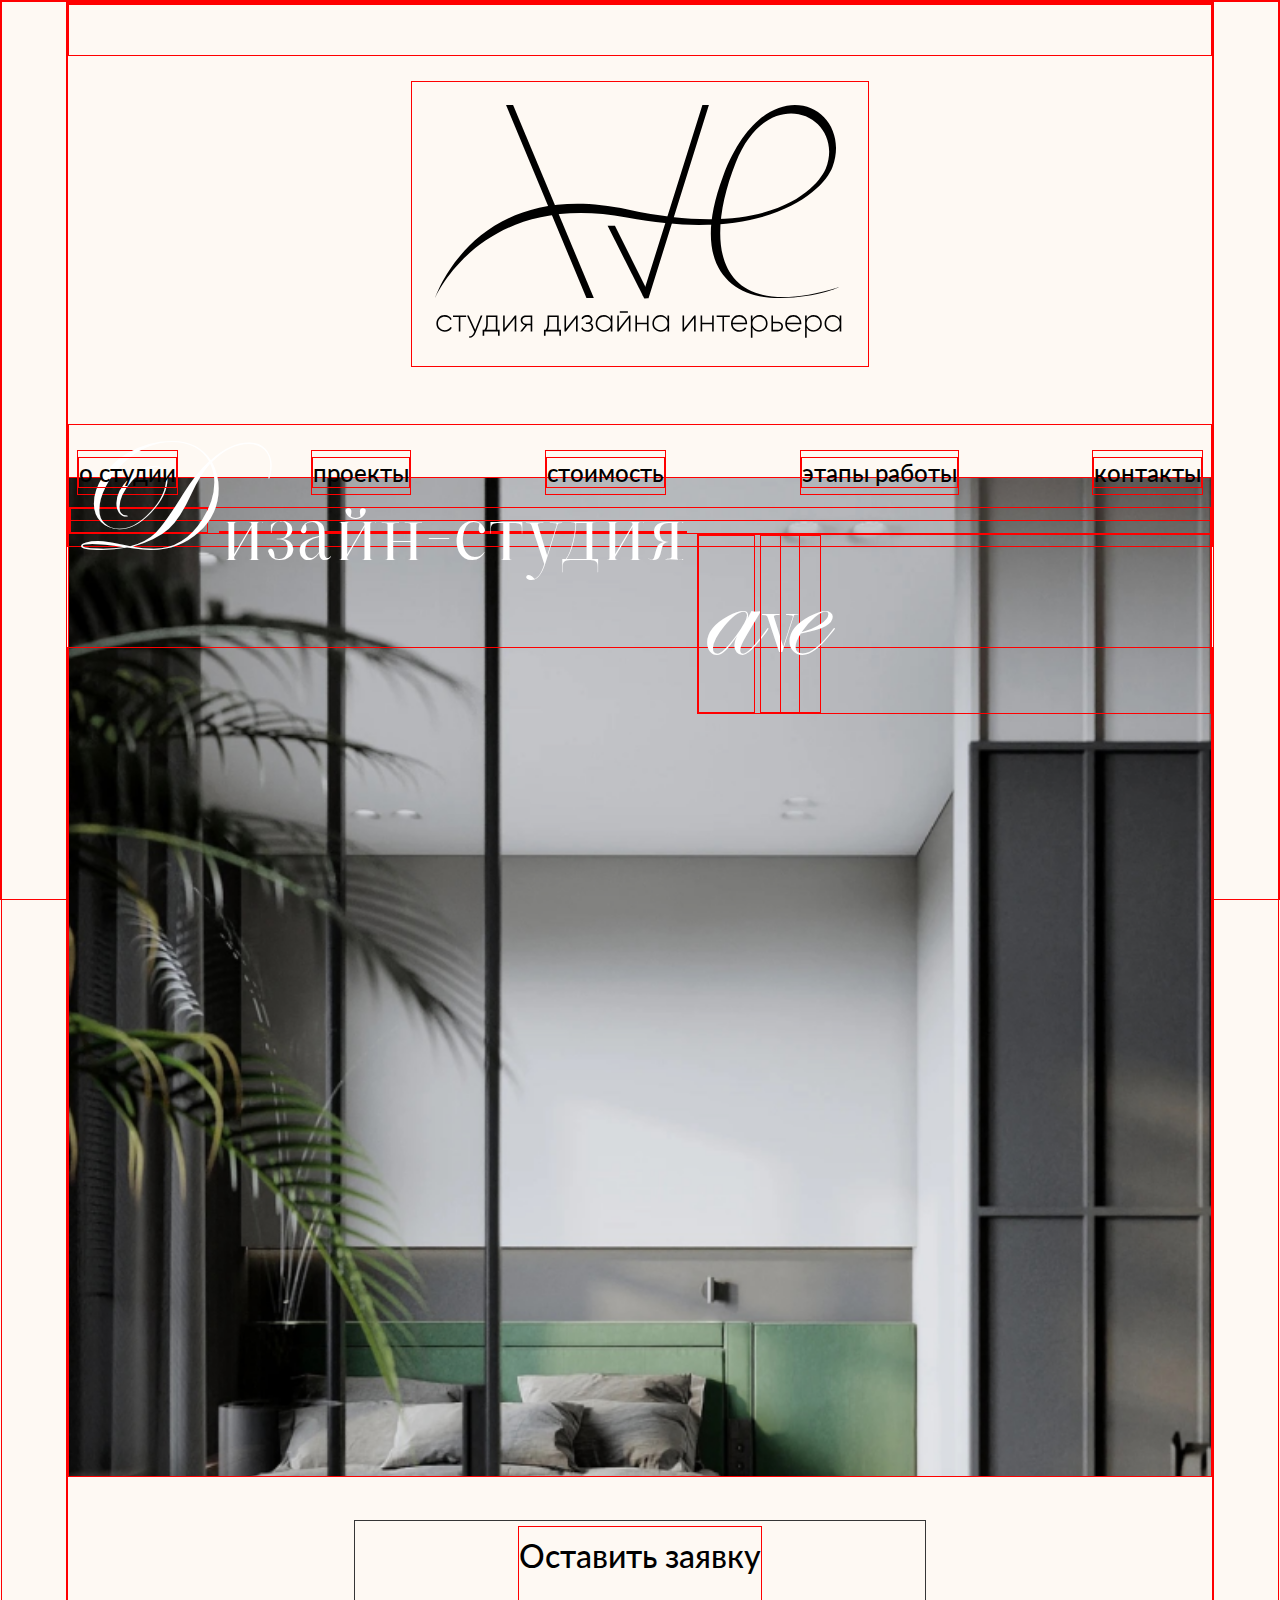
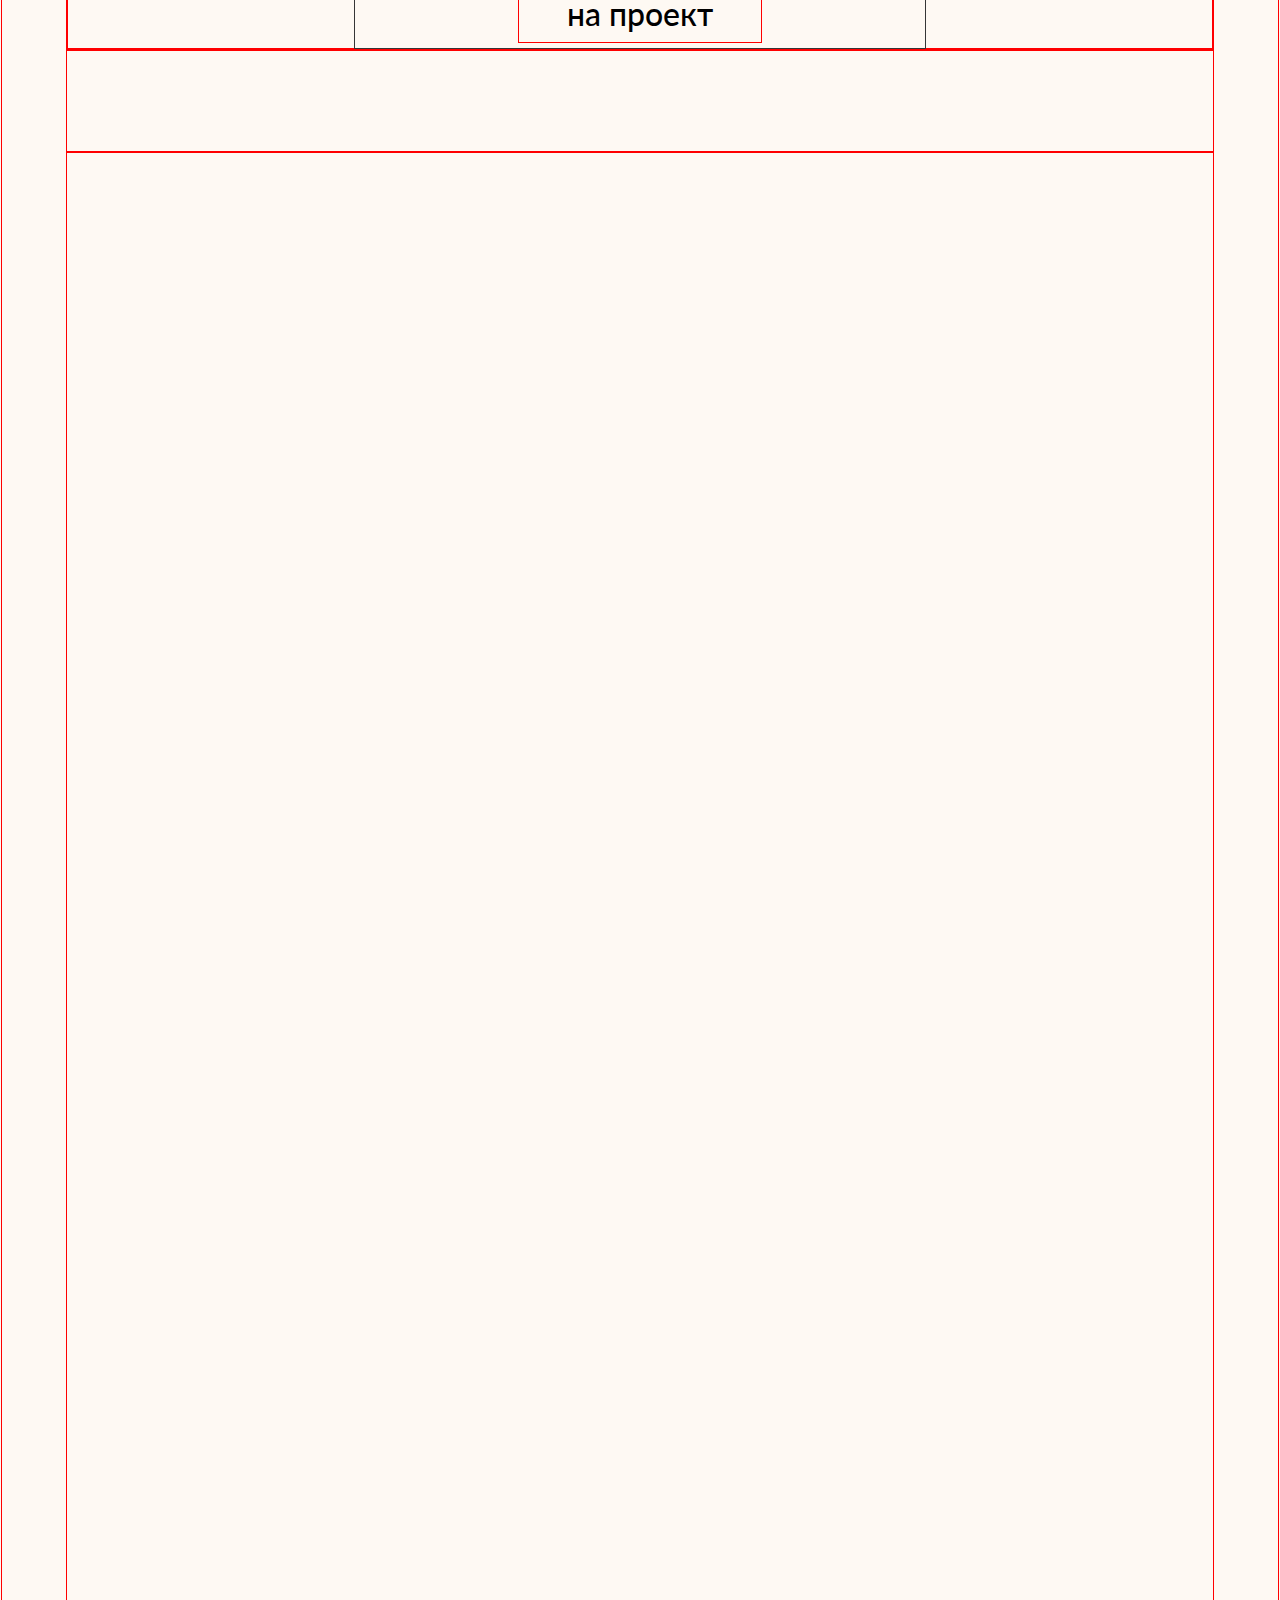
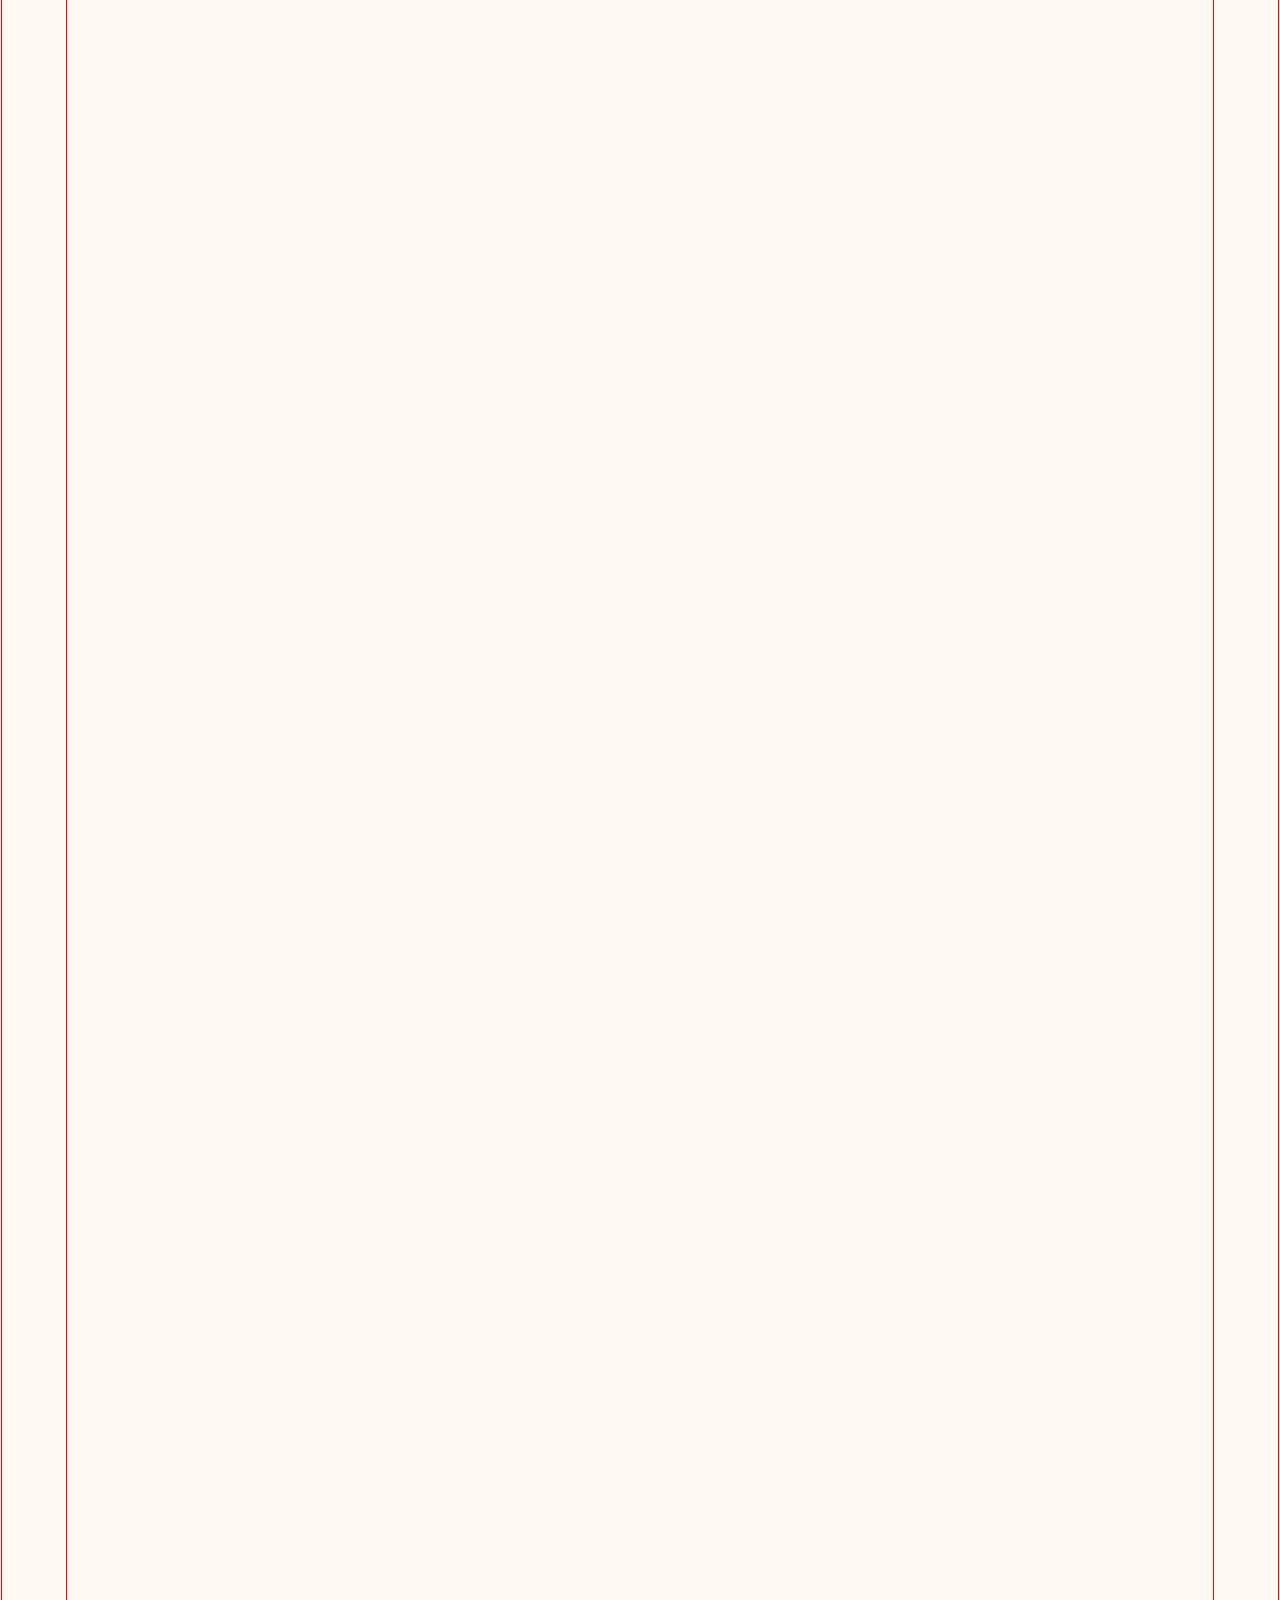
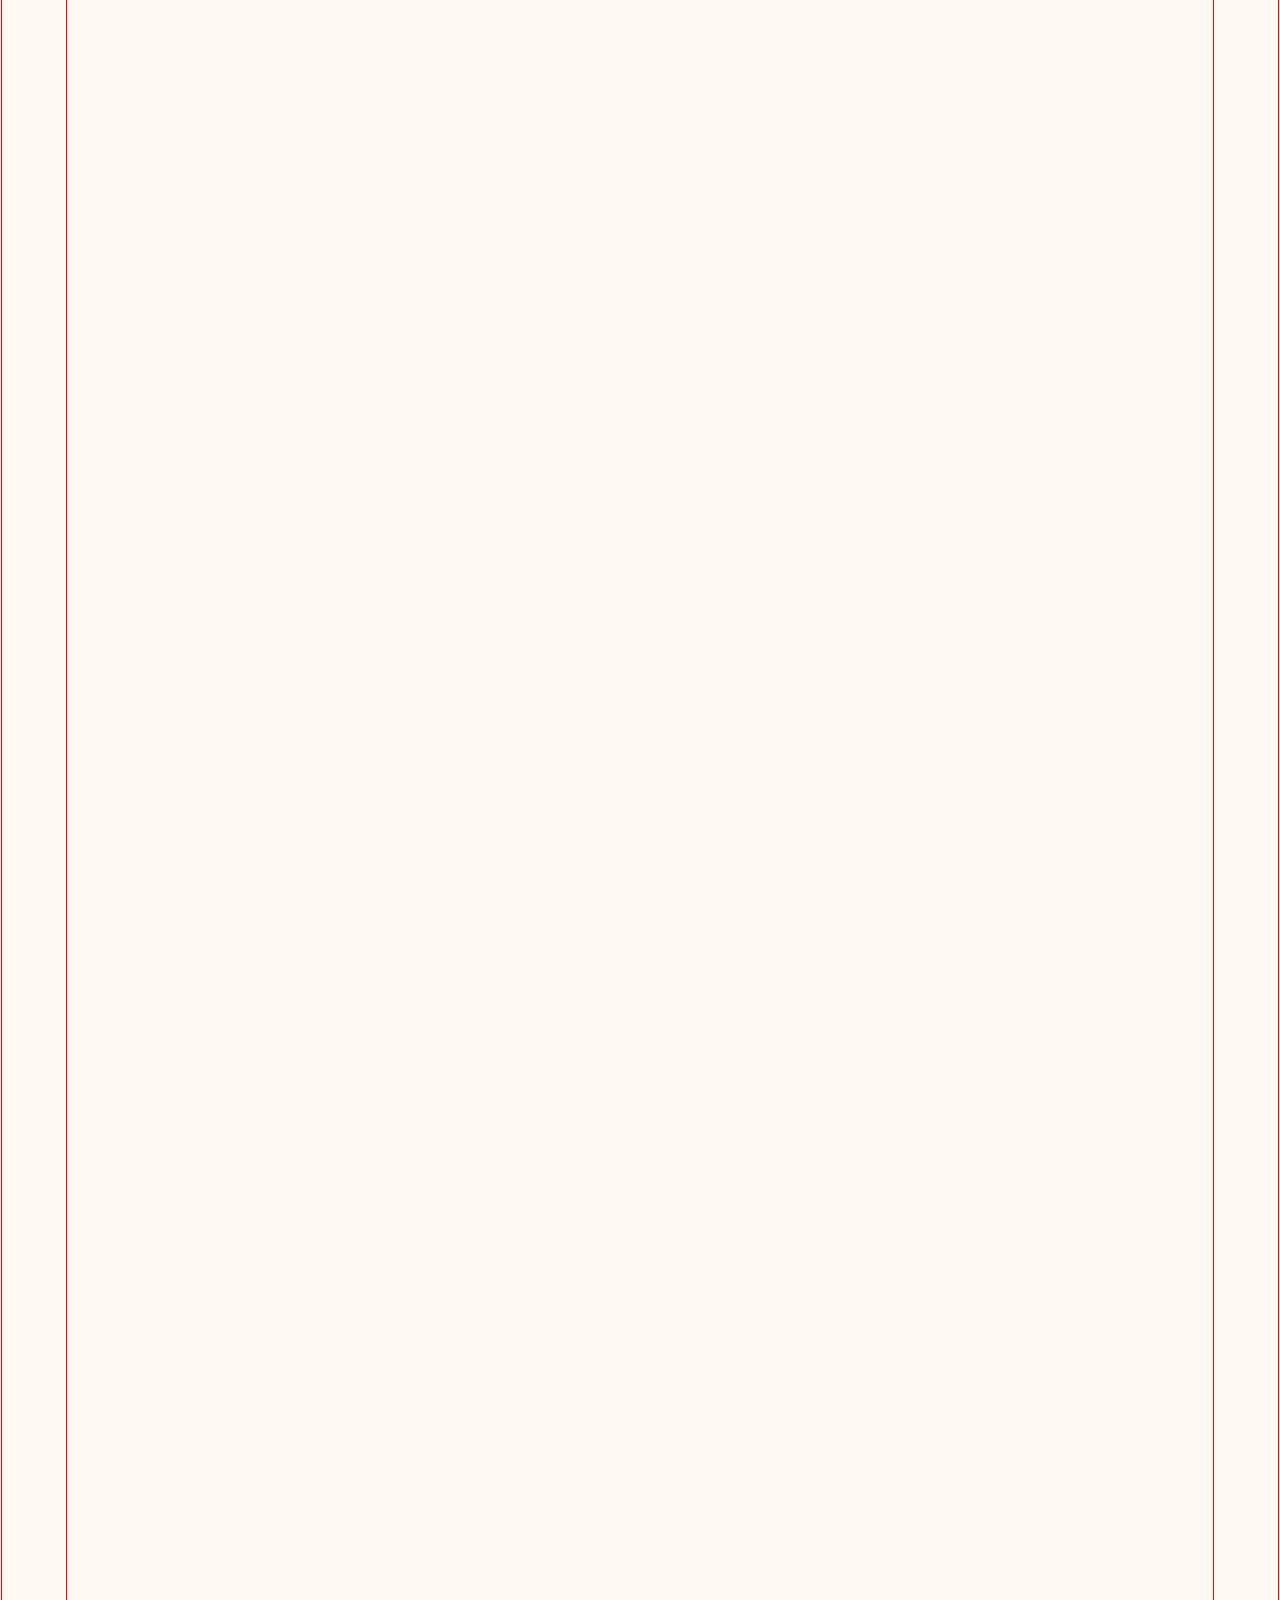
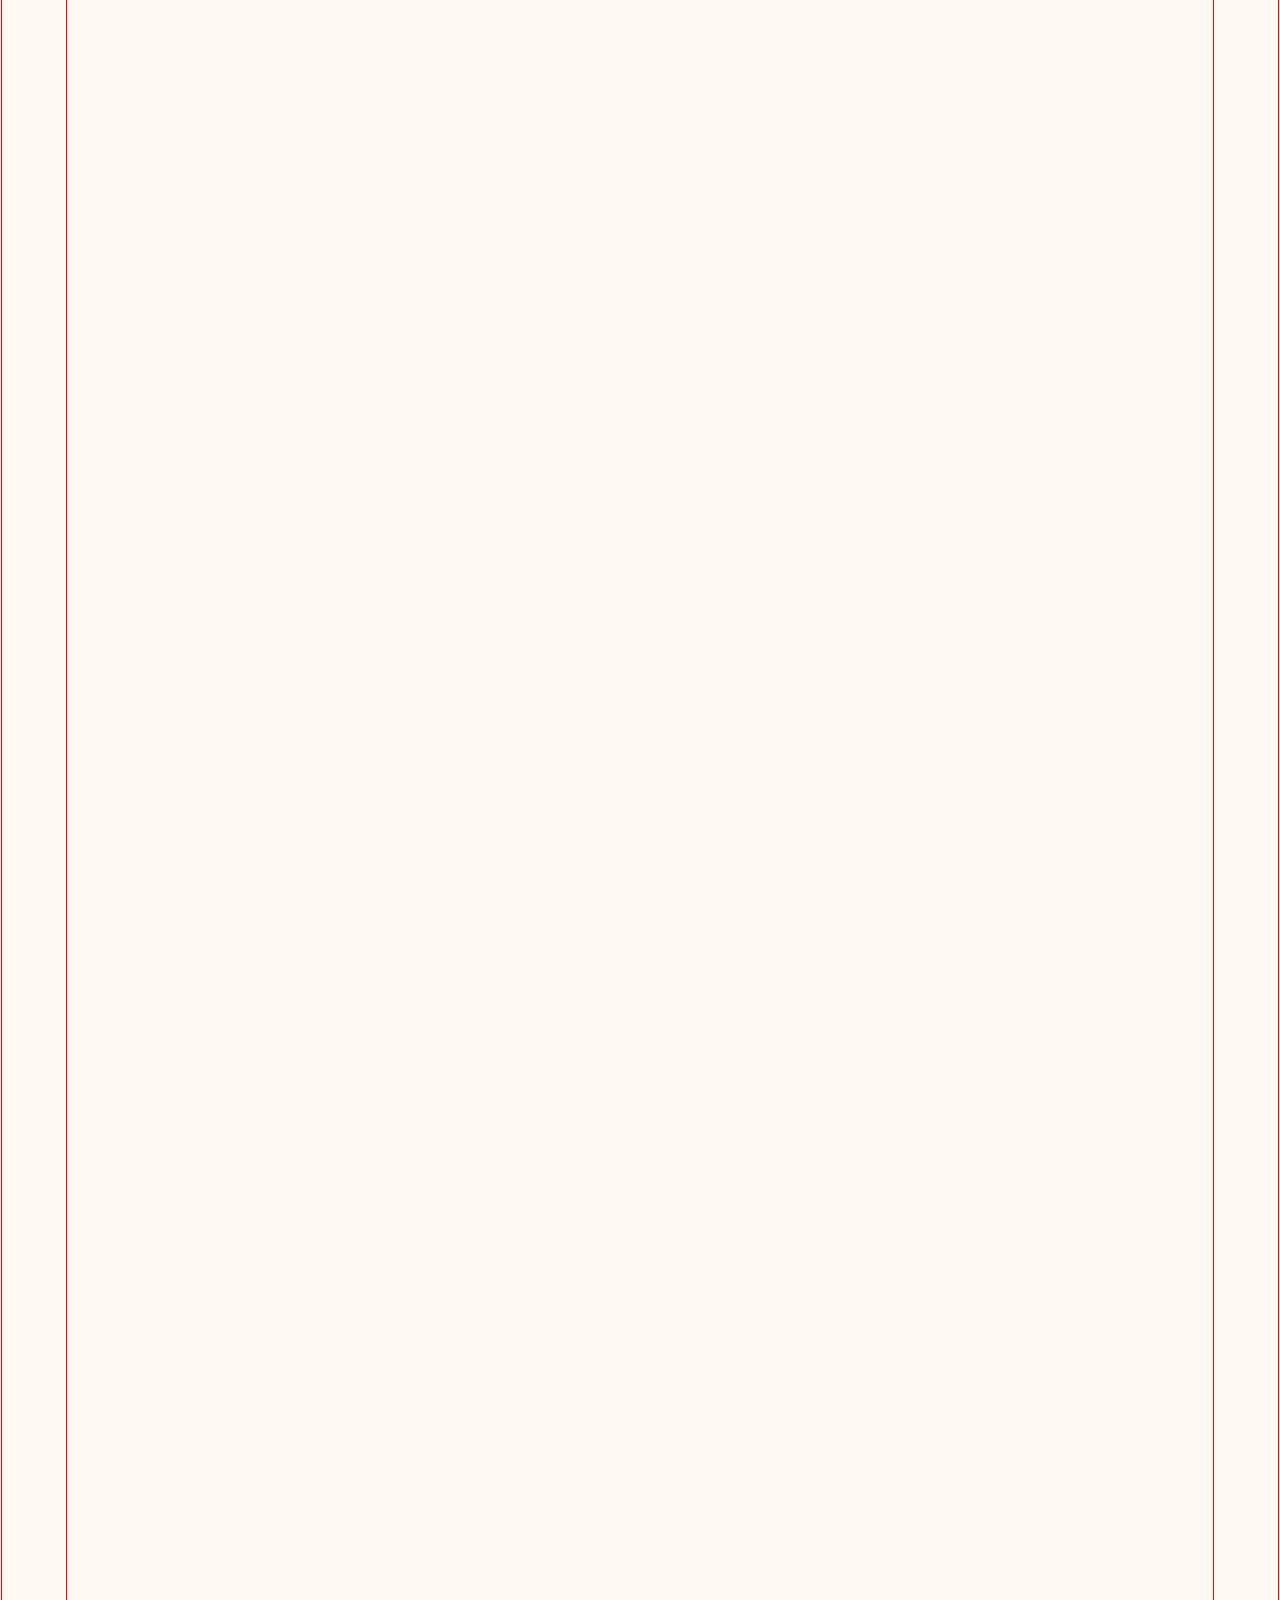
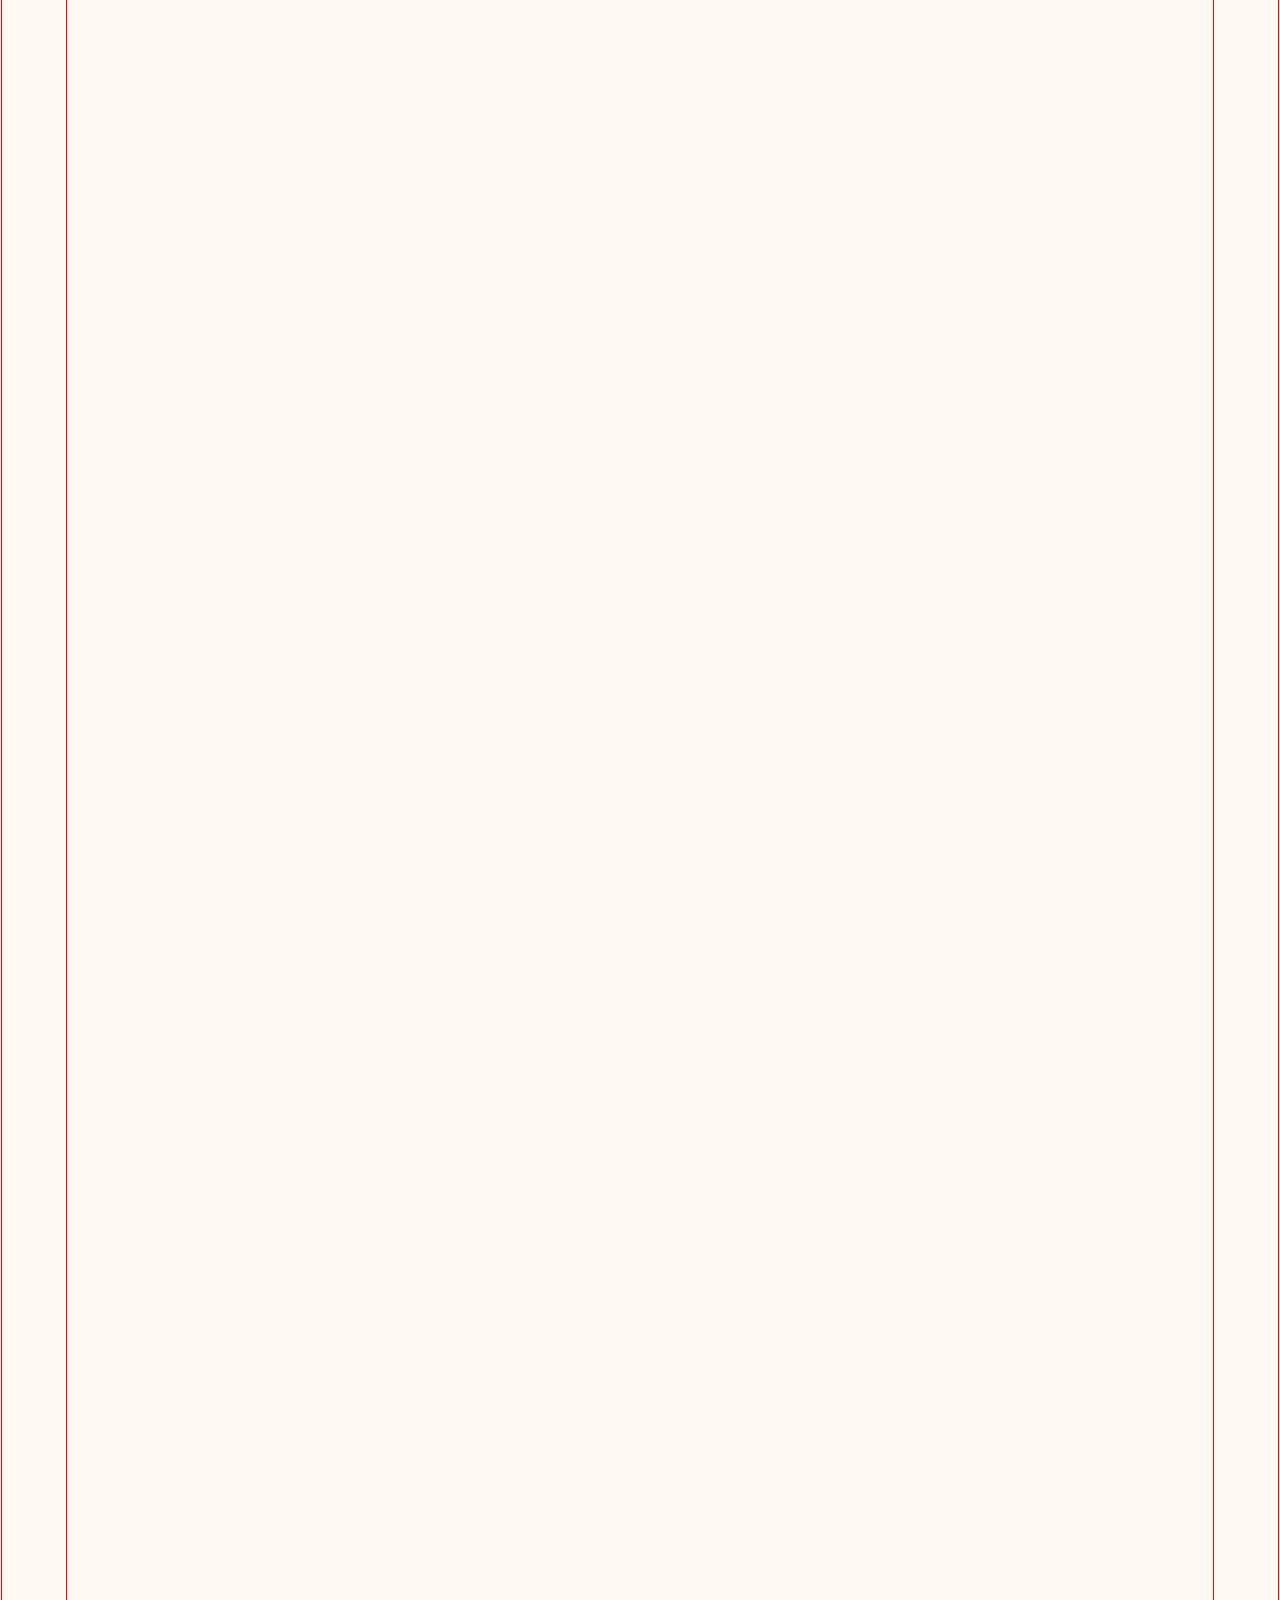
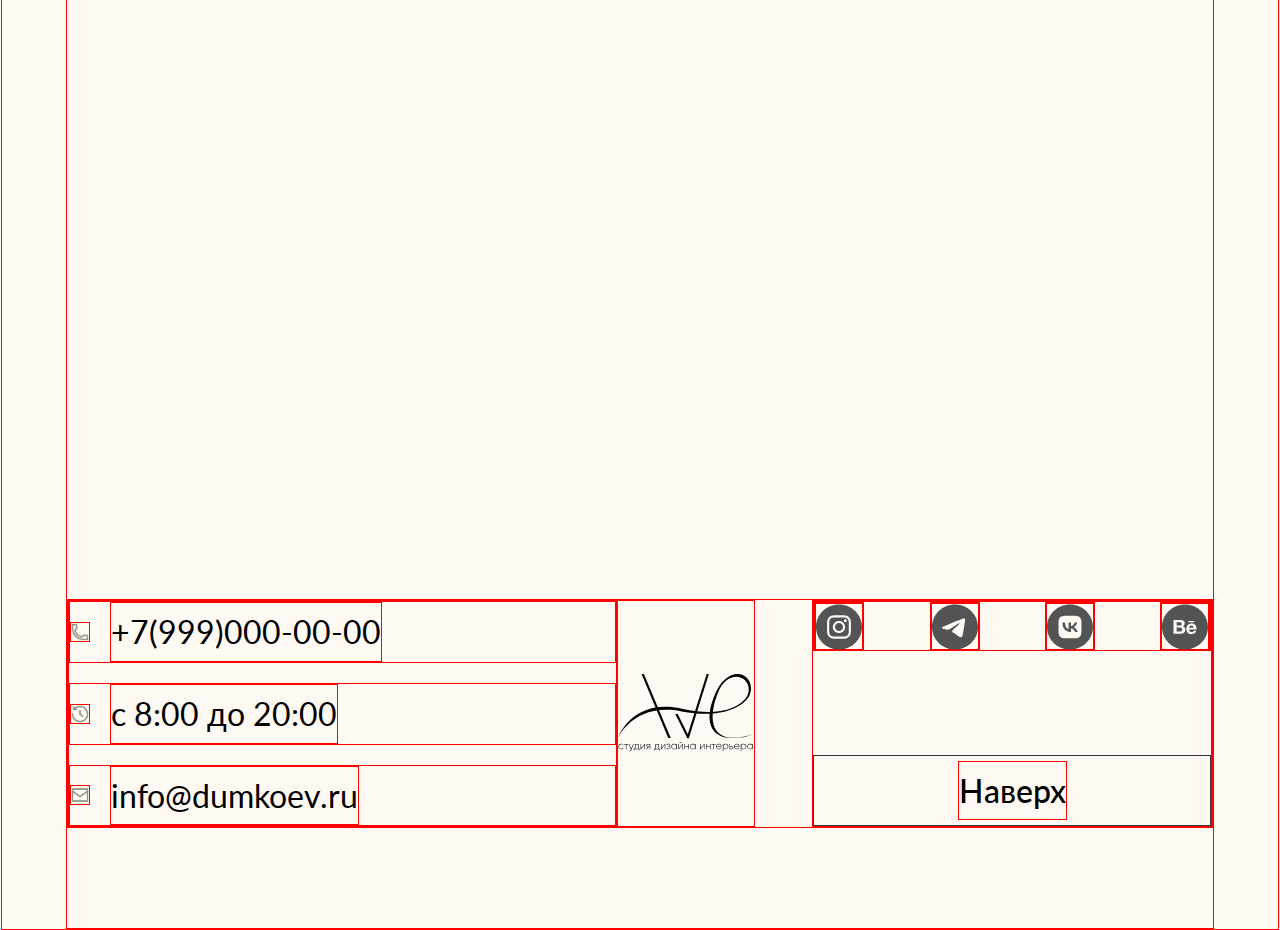
<file: Index.html>
﻿<!DOCTYPE html>
<html lang="en" xmlns="http://www.w3.org/1999/xhtml">
  <head>
    <link rel="stylesheet" href="css/styles.css" />
    <meta charset="utf-8" />
    <link rel="preconnect" href="https://fonts.googleapis.com" />
    <link rel="preconnect" href="https://fonts.gstatic.com" crossorigin />
    <link
      href="https://fonts.googleapis.com/css2?family=Exo+2:ital,wght@0,100..900;1,100..900&family=Lato:ital,wght@0,100;0,300;0,400;0,700;0,900;1,100;1,300;1,400;1,700;1,900&family=Onest:wght@100..900&display=swap"
      rel="stylesheet"
    />
    <link rel="preconnect" href="https://fonts.googleapis.com" />
    <link rel="preconnect" href="https://fonts.gstatic.com" crossorigin />
    <link
      href="https://fonts.googleapis.com/css2?family=Lato:wght@100;300;400;700;900&family=Montserrat:wght@100;200;300;400;500;600;700;800;900&display=swap"
      rel="stylesheet"
    />
    <title>ave</title>
    <script src="js/scripts.js"></script>
  </head>

  <body>
    <div class="window" id="window">
      <div class="panel">
        <p class="logotype-text" style="width: 100%; text-align: center">
          Спасибо за заявку!
        </p>
        <p>
          <br />Исходя из ваших ответов, мы подобрали для вас вариант
          дизайн-проекта.<br /><br />
        </p>
        <p
          class="logotype-text"
          style="font-size: 36px; width: 100%; text-align: center"
          id="servicerec"
        >
          Планировочное решение
        </p>
        <p style="color: #c6c5c3">
          отличный дизайн-пакет,<br />
          отвечающий всем вашим критериям<br /><br />
        </p>
        <p>
          Ожидайте звонка от нашего менеджера.<br />
          Хорошего дня!<br /><br />
        </p>

        <div
          class="button row"
          style="margin-bottom: 30px; width: 30%; padding: 20px"
          onclick="closewindow()"
        >
          <p>Закрыть</p>
        </div>
      </div>
    </div>

    <div class="content" id="start">
      <div class="row indent">
        <div class="header" style="padding-left: 0px">
          <img
            id="displaynone"
            src="./images/logow.svg"
            class="image-fit"
            style="margin-left: 5%"
            onclick="location.href='Index.html'"
          />
        </div>
        <div class="header" id="displaynone"></div>
        <img
        id="displayblock"
          src="./images/logob.svg"
          class="image-fit"
   
          onclick="location.href='Index.html'"
        />
        <div class="header">
          <div style="margin-left: 0px">
            <a class="effect-underline" href="About.html">о студии</a>
          </div>
          <div>
            <a class="effect-underline" href="./Projects.html">проекты</a>
          </div>
          <div>
            <a class="effect-underline" href="Index.html#price">стоимость</a>
          </div>
          <div>
            <a class="effect-underline" href="About.html#projects"
              >этапы работы</a
            >
          </div>
          <div style="margin-right: 0px">
            <a class="effect-underline" href="Index.html#contacts">контакты</a>
          </div>
        </div>
      </div>

      <div class="row indent">
        <div
          class="image-fit"
          style="
            background-image: url('images/promo1.png');
            width: 100%;
            height: 1000px;
            position: relative;
            margin-top: -15%;
            z-index: -99;
          "
        ></div>
        <div class="column" id="studio">
          <div class="toptext" id="stud">
            <h1 style="line-height: 0">Д</h1>

            <h2 style="line-height: 0; margin-top: 2%">изайн-студия</h2>
          </div>
          <div class="bottomtext" id="stud">
            <h1>a</h1>
            <h2>v</h2>
            <h1>e</h1>
          </div>
          <div
            class="button"
            style="width: 50%; margin: auto auto 0 auto"
            onclick="location.href='#contacts'"
          >
            <p>
              Оставить заявку<br />
              на проект
            </p>
          </div>
        </div>
      </div>
      <div class="indent"></div>

      <div class="row indent reveal" id="about">
        <div class="column" style="margin-top: 5%">
          <div class="toptext1">
            <h1 style="font-size: 15rem; line-height: 1; margin-right: 2%">
              Д
            </h1>

            <h2 style="font-size: 8rem; line-height: 2; margin-top: 2%">
              уменко
            </h2>
          </div>
          <div class="bottomtext" style="margin: 0 10% 0 auto">
            <h1 style="font-size: 15rem; line-height: 0.5">E</h1>
            <h2 style="font-size: 8rem; line-height: 1.25">ва</h2>
          </div>
          <div
            id="displaynone"
            class="button"
            style="width: 50%; margin: auto 2% 0 auto"
            onclick="location.href='About.html'"
          >
            <p style="padding: 5% 0">О нас</p>
          </div>
        </div>
        <div
          class="image-fit"
          style="
            background-image: url('images/eva.png');
            width: 100%;
            height: 1000px;

            position: relative;
            z-index: -99;
          "
        ></div>
      </div>

      <div class="row indent reveal" id="projects">
        <div class="column" style="padding-right: 15px">
          <div
            class="logotype-text reveal"
            style="width: 100%; margin: auto; text-align: left; margin: 5% 0%"
            id="price"
          >
            <h1 style="line-height: 0">Р</h1>

            <h2 id="raboty11">аботы</h2>
          </div>
          <div
            class="image-cover"
            style="
              background-image: url('images/m1.png');
              width: 100%;
              height: 650px;
            "
          ></div>
          <div class="row1 proj-mini-info">
            <div class="column" style="margin: auto">
              <p class="head">ЖК «На Никитина»</p>
              <p class="body">
                Лаконичный стиль с современнными нотами неоклассики
              </p>
            </div>
            <div
              class="button"
              style="width: 70%; margin-left: 30px"
              onclick="location.href='Projects.html'"
            >
              <p>Смотреть</p>
            </div>
          </div>
          <div
            class="image-cover"
            style="
              background-image: url('images/m3.png');
              width: 100%;
              height: 650px;
            "
          ></div>
          <div class="row1 proj-mini-info">
            <div class="column" style="margin: auto">
              <p class="head">ЖК «Эрнест»</p>
              <p class="body">
                Лаконичный стиль с современнными нотами неоклассики
              </p>
            </div>
            <div
              class="button"
              style="width: 70%; margin-left: 30px"
              onclick="location.href='Projects.html'"
            >
              <p>Смотреть</p>
            </div>
          </div>
        </div>
        <div class="column">
          <div
            class="image-cover"
            style="
              background-image: url('images/m2.png');
              width: 100%;
              height: 650px;
            "
          ></div>
          <div class="row1 proj-mini-info">
            <div class="column" style="margin: auto">
              <p class="head">ЖК «1-ый Ленинградский»</p>
              <p class="body">
                Лаконичный стиль с современнными нотами неоклассики
              </p>
            </div>
            <div
              class="button"
              style="width: 70%; margin-left: 30px"
              onclick="location.href='Projects.html'"
            >
              <p>Смотреть</p>
            </div>
          </div>
          <div
            class="image-cover"
            style="
              background-image: url('images/m4.png');
              width: 100%;
              height: 650px;
            "
          ></div>
          <div class="row1 proj-mini-info">
            <div class="column" style="margin: auto">
              <p class="head">ЖК «Чернышевский»</p>
              <p class="body">
                Лаконичный стиль с современнными нотами неоклассики
              </p>
            </div>
            <div
              class="button"
              style="width: 70%; margin-left: 30px"
              onclick="location.href='Projects.html'"
            >
              <p>Смотреть</p>
            </div>
          </div>
          <div
            class="button"
            style="width: 100%; height: 76px; margin-top: -1%"
          >
            <div class="row" onclick="location.href='Projects.html'">
              <p>Смотреть ещё</p>
              <span class="the-arrow -right" style="margin: auto; width: 30%">
                <span class="shaft"></span>
              </span>
            </div>
          </div>
        </div>
      </div>

      <div
        class="logotype-text reveal"
        style="width: 100%; margin: auto; text-align: left; margin: 5% 0%"
        id="price"
      >
        <h1 style="line-height: 0">С</h1>

        <h2 id="zapoln">тоимость</h2>
      </div>

      <div class="row indent reveal">
        <div class="price-block scaler">
          <p class="head">Планировочное решение</p>
          <hr />
          <p class="body">
            <span style="color: #8c947d">➤</span> План расстановки мебели и
            оборудования<br />(с размерами)<br />
            <span style="color: #8c947d">➤</span> План размещения сантехники<br />
            <span style="color: #8c947d">➤</span> План розеток, выключателей и
            электрооборудования<br />
            <span style="color: #8c947d">➤</span> План размещения
            светильников<br />
            <span style="color: #8c947d">➤</span> План включения групп света<br />
            <span style="color: #8c947d">➤</span> План теплых полов
          </p>

          <p class="head" style="margin-top: auto">от 1200 руб/м²</p>
        </div>
        <div class="price-block scaler">
          <p class="head">Индивидуальный проект</p>
          <hr />
          <p class="body">
            <span style="color: #8c947d">➤</span> Выезд на обмер помещения<br />
            <span style="color: #8c947d">➤</span> Четыре планировочных
            решения<br />
            <span style="color: #8c947d">➤</span> Эскизы и коллажи<br />
            <span style="color: #8c947d">➤</span> 3D-визуализация всех комнат<br />
            <span style="color: #8c947d">➤</span> Чертежи (18 - 25 шт.)<br />
            <span style="color: #8c947d">➤</span> Спецификация отделочных
            материалов и мебели<br />
            <span style="color: #8c947d">➤</span> Два комплекта чертежей для
            строителей
          </p>

          <p class="head" style="margin-top: auto">от 2000 руб/м²</p>
        </div>
        <div class="price-block scaler" style="margin-right: 0px">
          <p class="head">
            Авторский<br />
            надзор
          </p>
          <hr />
          <p class="body">
            <span style="color: #8c947d">➤</span> Дизайн проект (эскизы,
            коллажи, визуализации, комплект чертежей)<br />
            <span style="color: #8c947d">➤</span> Полное управление проектом<br />
            <span style="color: #8c947d">➤</span> Комплектация отделочными
            материалами<br />
            <span style="color: #8c947d">➤</span> Все ремонтно-отделочные работы
            на объекте<br />
            <span style="color: #8c947d">➤</span> Взаимодействие со сторонними
            организациями<br />
            <span style="color: #8c947d">➤</span> Финансовая отчетность<br />
          </p>

          <p class="head" style="margin-top: auto">от 3700 руб/м²</p>
        </div>
      </div>

      <div
        class="logotype-text reveal"
        style="width: 100%; margin: auto; text-align: left; margin: 5% 0%"
        id="price"
      >
        <img
          style="line-height: 0.25; margin-bottom: -7.5%"
          src="./images/3.svg"
          alt=""
        />
        <h2 id="zapoln">аполните</h2>
      </div>

      <div class="row indent reveal">
        <div class="column">
          <div class="sel">
            <select class="select" id="selecthouse">
              <option value="" disabled selected>Тип помещения</option>
              <option value="Квартира">Квартира</option>
              <option value="Дом">Дом</option>
              <option value="Офис">Офис</option>
            </select>
          </div>
          <div class="sel">
            <select class="select" id="selectproject">
              <option value="" disabled selected>Цель проекта</option>
              <option value="Обновление">Обновление</option>
              <option value="Ремонт">Ремонт</option>
              <option value="Улучшение функциональности">
                Улучшение функциональности
              </option>
            </select>
          </div>
          <div class="sel">
            <select class="select" id="selectcity">
              <option value="" disabled selected>Город объекта</option>
              <option value="СПБ">СПБ</option>
              <option value="МСК">МСК</option>
            </select>
          </div>
          <div class="sel">
            <select class="select" id="selectmoney">
              <option value="" disabled selected>
                Бюджет на дизайн-проект
              </option>
              <option value="60">До 60 тыс/руб</option>
              <option value="100">До 100 тыс/руб</option>
              <option value="150">От 150 тыс/руб</option>
            </select>
          </div>
        </div>
        <div class="column" id="ml30">
          <div class="row1 sel">
            <input
              class="select"
              style="cursor: auto"
              type="text"
              placeholder="Площадь объекта"
              id="objectarea"
            />
            <img
              src="images/draw-square.png"
              style="height: 13px; margin: auto"
            />
          </div>
          <div class="row1 sel">
            <input
              class="select"
              style="cursor: auto"
              type="text"
              placeholder="Ваше имя"
              id="applicationname"
            />
            <img src="images/user.png" style="height: 13px; margin: auto" />
          </div>
          <div class="row1 sel">
            <input
              class="select"
              style="cursor: auto"
              type="tel"
              placeholder="Телефон"
              id="applicationphone"
            />
            <img src="images/phone.png" style="height: 13px; margin: auto" />
          </div>
          <div
            class="button"
            style="width: 100%; margin-top: 18px; height: 76px"
          >
            <div class="row" onclick="sendapplication()">
              <p>Отправить заявку</p>
              <span
                id="displaynone"
                class="the-arrow -right"
                style="margin: auto; width: 30%"
              >
                <span class="shaft"></span>
              </span>
            </div>
          </div>
        </div>
      </div>
      <div class="row1 indent" id="contacts">
        <div class="column">
          <div class="row1" style="margin-bottom: 20px">
            <img
              src="images/phone.png"
              style="height: 20px; margin: auto 20px auto 0px"
            />
            <p>+7(999)000-00-00</p>
          </div>
          <div class="row1" style="margin-bottom: 20px">
            <img
              src="images/refresh.png"
              style="height: 20px; margin: auto 20px auto 0px"
            />
            <p>с 8:00 до 20:00</p>
          </div>
          <div class="row1">
            <img
              src="images/mail.png"
              style="height: 20px; margin: auto 20px auto 0px"
            />
            <p>info@dumkoev.ru</p>
          </div>
        </div>

        <img
          src="./images/logob.svg"
          onclick="location.href='Index.html'"
          id="footerlogo"
        />

        <div class="column" style="max-width: 400px">
          <div
            class="row1"
            style="margin-bottom: auto; justify-content: space-between"
          >
            <div class="media" style="margin-left: 0px">
              <svg
                width="48"
                height="48"
                viewBox="0 0 57 56"
                fill="none"
                xmlns="http://www.w3.org/2000/svg"
              >
                <path
                  d="M28.5 32.9C25.8281 32.9 23.5125 30.8 23.5125 28C23.5125 25.375 25.65 23.1 28.5 23.1C31.1719 23.1 33.4875 25.2 33.4875 28C33.4875 30.625 31.1719 32.9 28.5 32.9Z"
                  fill="#535456"
                />
                <path
                  fill-rule="evenodd"
                  clip-rule="evenodd"
                  d="M34.5562 16.1H22.4438C21.0188 16.275 20.3063 16.45 19.7719 16.625C19.0594 16.8 18.525 17.15 17.9906 17.675C17.5678 18.0904 17.368 18.5058 17.1265 19.008C17.0629 19.1403 16.9962 19.279 16.9219 19.425C16.8943 19.5062 16.8625 19.5916 16.8284 19.6832C16.6421 20.1833 16.3875 20.8666 16.3875 22.05V33.95C16.5656 35.35 16.7437 36.05 16.9219 36.575C17.1 37.275 17.4563 37.8 17.9906 38.325C18.4135 38.7404 18.8363 38.9367 19.3474 39.1739C19.4822 39.2365 19.6232 39.3019 19.7719 39.375C19.8545 39.4021 19.9415 39.4333 20.0346 39.4668C20.5437 39.6499 21.2392 39.9 22.4438 39.9H34.5562C35.9812 39.725 36.6938 39.55 37.2281 39.375C37.9406 39.2 38.475 38.85 39.0094 38.325C39.4322 37.9096 39.632 37.4941 39.8735 36.992C39.9372 36.8596 40.0038 36.7211 40.0781 36.575C40.1057 36.4938 40.1375 36.4084 40.1716 36.3168C40.3579 35.8167 40.6125 35.1334 40.6125 33.95V22.05C40.4344 20.65 40.2563 19.95 40.0781 19.425C39.9 18.725 39.5437 18.2 39.0094 17.675C38.5865 17.2596 38.1637 17.0633 37.6526 16.826C37.518 16.7636 37.3766 16.6979 37.2281 16.625C37.1455 16.5979 37.0585 16.5667 36.9654 16.5332C36.4563 16.3501 35.7608 16.1 34.5562 16.1ZM28.5 20.475C24.225 20.475 20.8406 23.8 20.8406 28C20.8406 32.2 24.225 35.525 28.5 35.525C32.775 35.525 36.1594 32.2 36.1594 28C36.1594 23.8 32.775 20.475 28.5 20.475ZM38.1187 20.3C38.1187 21.2665 37.3213 22.05 36.3375 22.05C35.3537 22.05 34.5562 21.2665 34.5562 20.3C34.5562 19.3335 35.3537 18.55 36.3375 18.55C37.3213 18.55 38.1187 19.3335 38.1187 20.3Z"
                  fill="#535456"
                />
                <path
                  fill-rule="evenodd"
                  clip-rule="evenodd"
                  d="M0 28C0 12.536 12.7599 0 28.5 0C44.2401 0 57 12.536 57 28C57 43.464 44.2401 56 28.5 56C12.7599 56 0 43.464 0 28ZM22.4438 13.475H34.5562C36.1594 13.65 37.2281 13.825 38.1187 14.175C39.1875 14.7 39.9 15.05 40.7906 15.925C41.6812 16.8 42.2156 17.675 42.5719 18.55C42.9281 19.425 43.2844 20.475 43.2844 22.05V33.95C43.1062 35.525 42.9281 36.575 42.5719 37.45C42.0375 38.5 41.6812 39.2 40.7906 40.075C39.9 40.95 39.0094 41.475 38.1187 41.825C37.2281 42.175 36.1594 42.525 34.5562 42.525H22.4438C20.8406 42.35 19.7719 42.175 18.8813 41.825C17.8125 41.3 17.1 40.95 16.2094 40.075C15.3188 39.2 14.7844 38.325 14.4281 37.45C14.0719 36.575 13.7156 35.525 13.7156 33.95V22.05C13.8937 20.475 14.0719 19.425 14.4281 18.55C14.9625 17.5 15.3188 16.8 16.2094 15.925C17.1 15.05 17.9906 14.525 18.8813 14.175C19.7719 13.825 20.8406 13.475 22.4438 13.475Z"
                  fill="#535456"
                />
              </svg>
            </div>
            <div class="media">
              <svg
                width="48"
                height="48"
                viewBox="0 0 57 56"
                fill="none"
                xmlns="http://www.w3.org/2000/svg"
              >
                <path
                  fill-rule="evenodd"
                  clip-rule="evenodd"
                  d="M28.5 56C12.7599 56 0 43.464 0 28C0 12.536 12.7599 0 28.5 0C44.2401 0 57 12.536 57 28C57 43.464 44.2401 56 28.5 56ZM29.7324 21.0129C27.1798 22.056 22.0784 24.2148 14.428 27.4895C13.1857 27.9749 12.5349 28.4497 12.4757 28.914C12.3755 29.6986 13.3757 30.0076 14.7376 30.4283C14.9229 30.4855 15.1148 30.5448 15.3116 30.6077C16.6515 31.0356 18.454 31.5362 19.391 31.5561C20.2409 31.5742 21.1896 31.2299 22.2369 30.5233C29.3849 25.7829 33.0748 23.3868 33.3064 23.3352C33.4698 23.2987 33.6963 23.2529 33.8498 23.3869C34.0032 23.5209 33.9881 23.7746 33.9719 23.8427C33.8728 24.2577 29.9469 27.8435 27.9152 29.6992C27.2819 30.2777 26.8326 30.6881 26.7408 30.7818C26.535 30.9917 26.3254 31.1903 26.1238 31.3812C24.879 32.5601 23.9455 33.4442 26.1755 34.888C27.2472 35.5818 28.1047 36.1556 28.9602 36.7279C29.8945 37.353 30.8264 37.9765 32.0321 38.753C32.3393 38.9508 32.6327 39.1563 32.9184 39.3565C34.0057 40.118 34.9826 40.8022 36.1894 40.6931C36.8906 40.6297 37.615 39.9819 37.9829 38.0498C38.8522 33.4836 40.5611 23.5902 40.9561 19.5133C40.9907 19.1561 40.9472 18.699 40.9122 18.4983C40.8772 18.2977 40.8042 18.0118 40.5387 17.8001C40.2243 17.5494 39.7389 17.4966 39.5218 17.5002C38.5347 17.5174 37.0203 18.0348 29.7324 21.0129Z"
                  fill="#535456"
                />
              </svg>
            </div>
            <div class="media">
              <svg
                width="48"
                height="48"
                viewBox="0 0 57 56"
                fill="none"
                xmlns="http://www.w3.org/2000/svg"
              >
                <path
                  d="M19.057 22.5213C19.209 29.8013 22.914 34.1693 29.412 34.1693H29.792V30.0066C32.1765 30.24 33.9815 31.9573 34.7035 34.1693H38.076C37.7301 32.9124 37.1169 31.7417 36.2769 30.7346C35.4368 29.7275 34.389 28.9068 33.2025 28.3266C34.2657 27.6905 35.184 26.8459 35.8999 25.8454C36.6158 24.8449 37.1141 23.7102 37.3635 22.512H34.3045C33.6395 24.8266 31.6635 26.9266 29.792 27.1226V22.5213H26.7235V30.5853C24.8235 30.1186 22.4295 27.86 22.325 22.5213H19.057Z"
                  fill="#535456"
                />
                <path
                  fill-rule="evenodd"
                  clip-rule="evenodd"
                  d="M28.5 0C44.2401 0 57 12.536 57 28C57 43.464 44.2401 56 28.5 56C12.7599 56 0 43.464 0 28C0 12.536 12.7599 0 28.5 0ZM14.25 27.44C14.25 21.1027 14.25 17.9387 16.245 15.96C18.2685 14 21.489 14 27.93 14H29.07C35.5205 14 38.741 14 40.755 15.96C42.75 17.948 42.75 21.112 42.75 27.44V28.56C42.75 34.8973 42.75 38.0613 40.755 40.04C38.7315 42 35.511 42 29.07 42H27.93C21.4795 42 18.259 42 16.245 40.04C14.25 38.052 14.25 34.888 14.25 28.56V27.44Z"
                  fill="#535456"
                />
              </svg>
            </div>

            <div class="media" style="margin-right: 0px">
              <svg
                width="48"
                height="48"
                viewBox="0 0 57 56"
                fill="none"
                xmlns="http://www.w3.org/2000/svg"
              >
                <path
                  d="M23.7417 25.7155C23.2988 26.0263 22.7293 26.2128 22.0332 26.2128H18.11V22.1719H21.7801C22.1598 22.1719 22.4762 22.1719 22.7926 22.2341C23.1089 22.2962 23.362 22.4206 23.6152 22.5449C23.8683 22.7314 24.0581 22.9179 24.1847 23.1666C24.3112 23.4153 24.3745 23.7883 24.3745 24.1613C24.3745 24.8451 24.1847 25.4046 23.7417 25.7155Z"
                  fill="#535456"
                />
                <path
                  d="M23.2988 33.4243C22.9824 33.4865 22.6027 33.5486 22.223 33.5486H18.11V28.7617H22.2863C23.1089 28.7617 23.805 28.9482 24.3112 29.3212C24.8175 29.7564 25.0706 30.3781 25.0706 31.2484C25.0706 31.6836 24.944 32.0566 24.8175 32.3675C24.6276 32.6783 24.4378 32.8648 24.1847 33.0513C23.9316 33.2378 23.6152 33.3621 23.2988 33.4243Z"
                  fill="#535456"
                />
                <path
                  d="M36.4606 26.275C37.2833 26.275 37.9793 26.5237 38.4223 26.9588C38.8652 27.394 39.1816 28.0157 39.3082 28.9482H33.6131C33.6131 28.7422 33.6565 28.5362 33.7074 28.2948C33.718 28.2449 33.7288 28.1934 33.7397 28.14C33.803 27.8292 33.9295 27.5183 34.1826 27.2697C34.4357 27.021 34.6889 26.7723 35.0685 26.5858C35.4482 26.3993 35.8911 26.275 36.4606 26.275Z"
                  fill="#535456"
                />
                <path
                  fill-rule="evenodd"
                  clip-rule="evenodd"
                  d="M28.5 0C12.7599 0 0 12.536 0 28C0 43.464 12.7599 56 28.5 56C44.2401 56 57 43.464 57 28C57 12.536 44.2401 0 28.5 0ZM24.8175 19.4987C24.1214 19.3122 23.3621 19.25 22.5394 19.25H14.25V36.4084H22.7293C23.4886 36.4084 24.248 36.284 25.0073 36.0975C25.7666 35.911 26.4627 35.6002 27.0322 35.2272C27.6017 34.8542 28.1079 34.2947 28.4243 33.673C28.7407 33.0513 28.9305 32.3053 28.9305 31.4349C28.9305 30.3781 28.6141 29.4456 28.1079 28.6995C27.6017 27.9535 26.7791 27.394 25.7033 27.0832C26.4627 26.7102 27.0955 26.2128 27.4751 25.6533C27.9181 25.0938 28.1079 24.3478 28.1079 23.4774C28.1079 22.7314 27.9814 22.0476 27.7282 21.488C27.4751 20.9285 27.0955 20.4934 26.5892 20.1825C26.083 19.8717 25.5135 19.623 24.8175 19.4987ZM36.7137 34.2325C35.7013 34.2325 34.942 33.9838 34.4357 33.4865C33.9295 32.9891 33.5498 32.0566 33.5498 31.0619H42.7252C42.7885 30.0672 42.7252 29.1969 42.5986 28.3265C42.3455 27.4562 41.9658 26.648 41.4596 25.9641C40.9534 25.2181 40.3206 24.7208 39.498 24.2856C38.6754 23.8504 37.7262 23.6639 36.6505 23.6639C35.638 23.6639 34.8154 23.8504 33.9928 24.1613C33.2334 24.4721 32.5374 24.9695 31.9679 25.529C31.3984 26.1507 30.9554 26.8345 30.639 27.6427C30.3227 28.4509 30.1961 29.3212 30.1961 30.2537C30.1961 31.2484 30.3227 32.1188 30.639 32.927C30.8922 33.7352 31.3351 34.419 31.9046 34.9785C32.4741 35.6002 33.1069 36.0354 33.9295 36.3462C34.7521 36.657 35.638 36.8436 36.6505 36.8436C38.1059 36.8436 39.3082 36.4705 40.3206 35.8489C41.3331 35.165 42.0924 34.1082 42.5986 32.6161H39.498C39.3714 32.9891 39.055 33.3621 38.5488 33.7351C38.0426 34.046 37.4098 34.2325 36.7137 34.2325ZM39.9409 20.4312H32.8538V22.1097H39.9409V20.4312Z"
                  fill="#535456"
                />
              </svg>
            </div>
          </div>
          <div class="button" onclick="location.href='#start'">
            <p>Наверх</p>

            <img
              id="displaynone"
              style="padding-right: 30%"
              src="./images/arrowtop.svg"
              alt=""
            />
          </div>
        </div>
      </div>
    </div>
  </body>
</html>
</file>
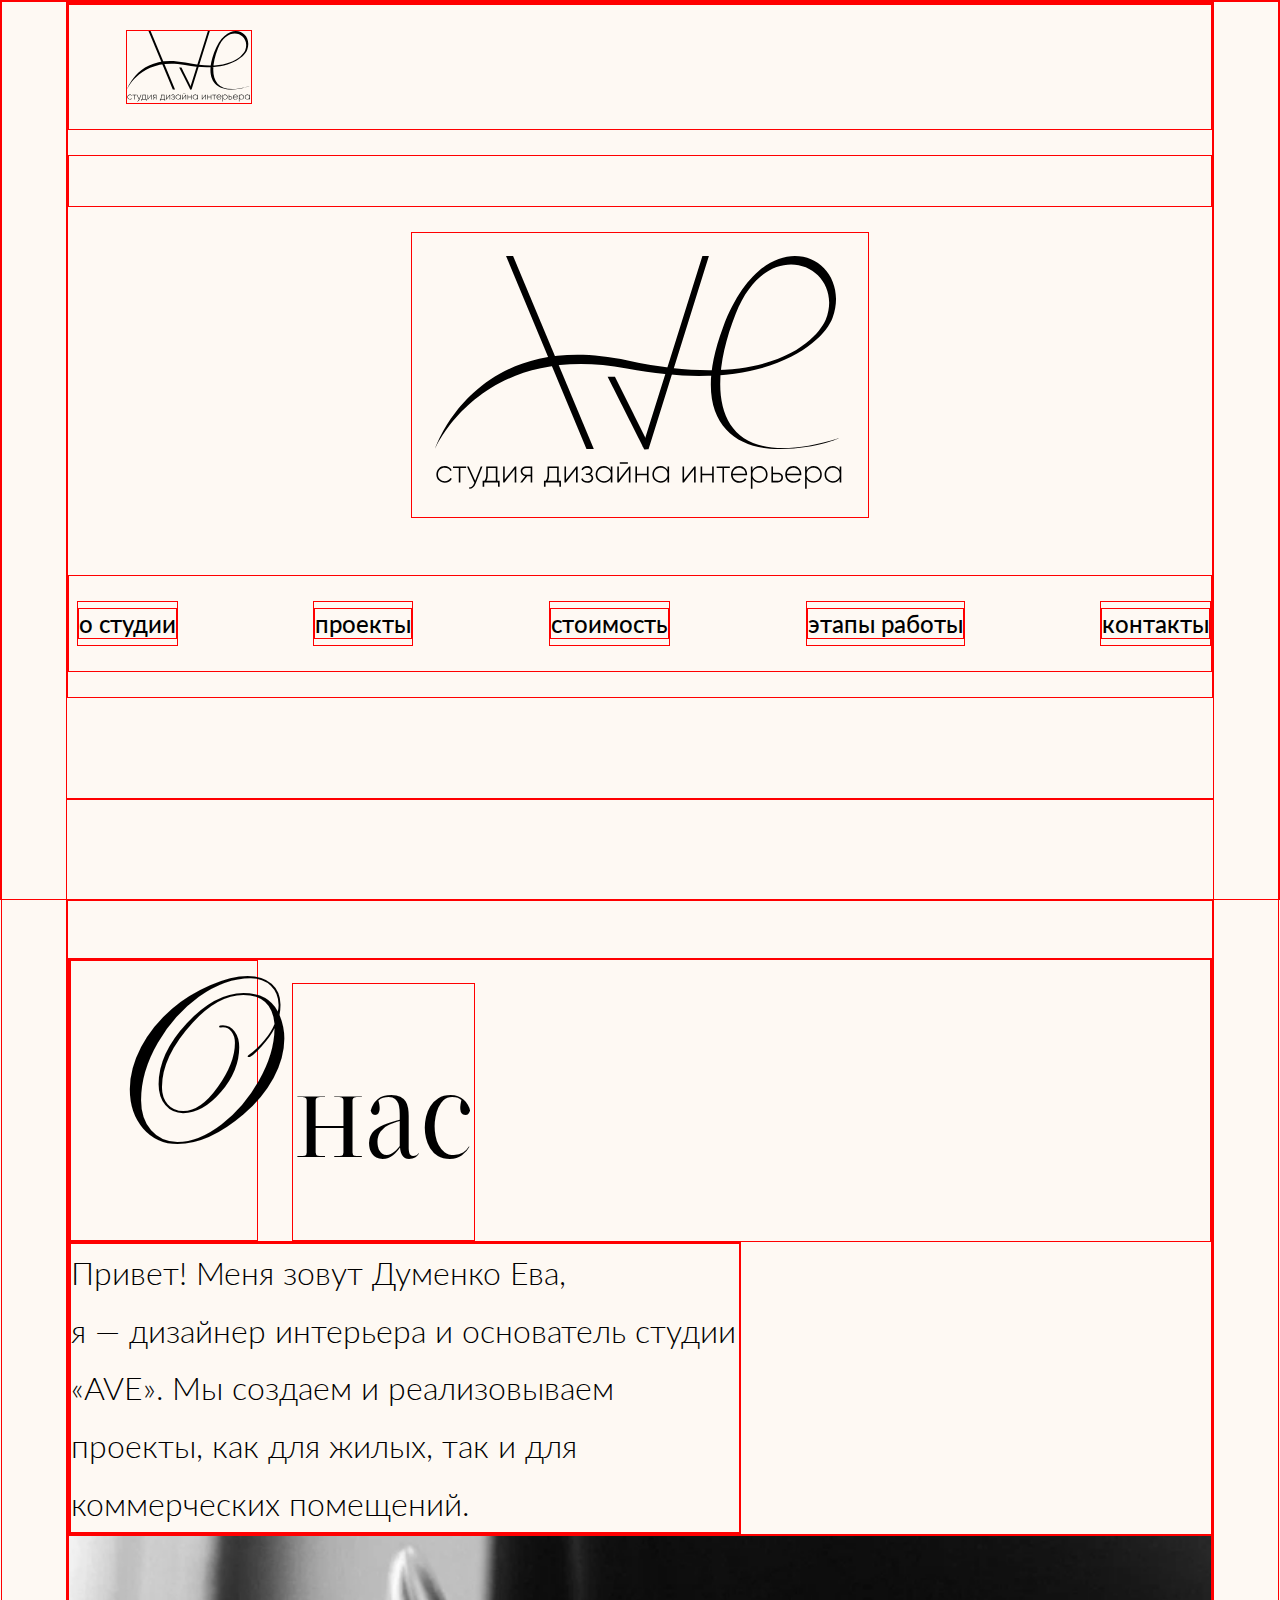
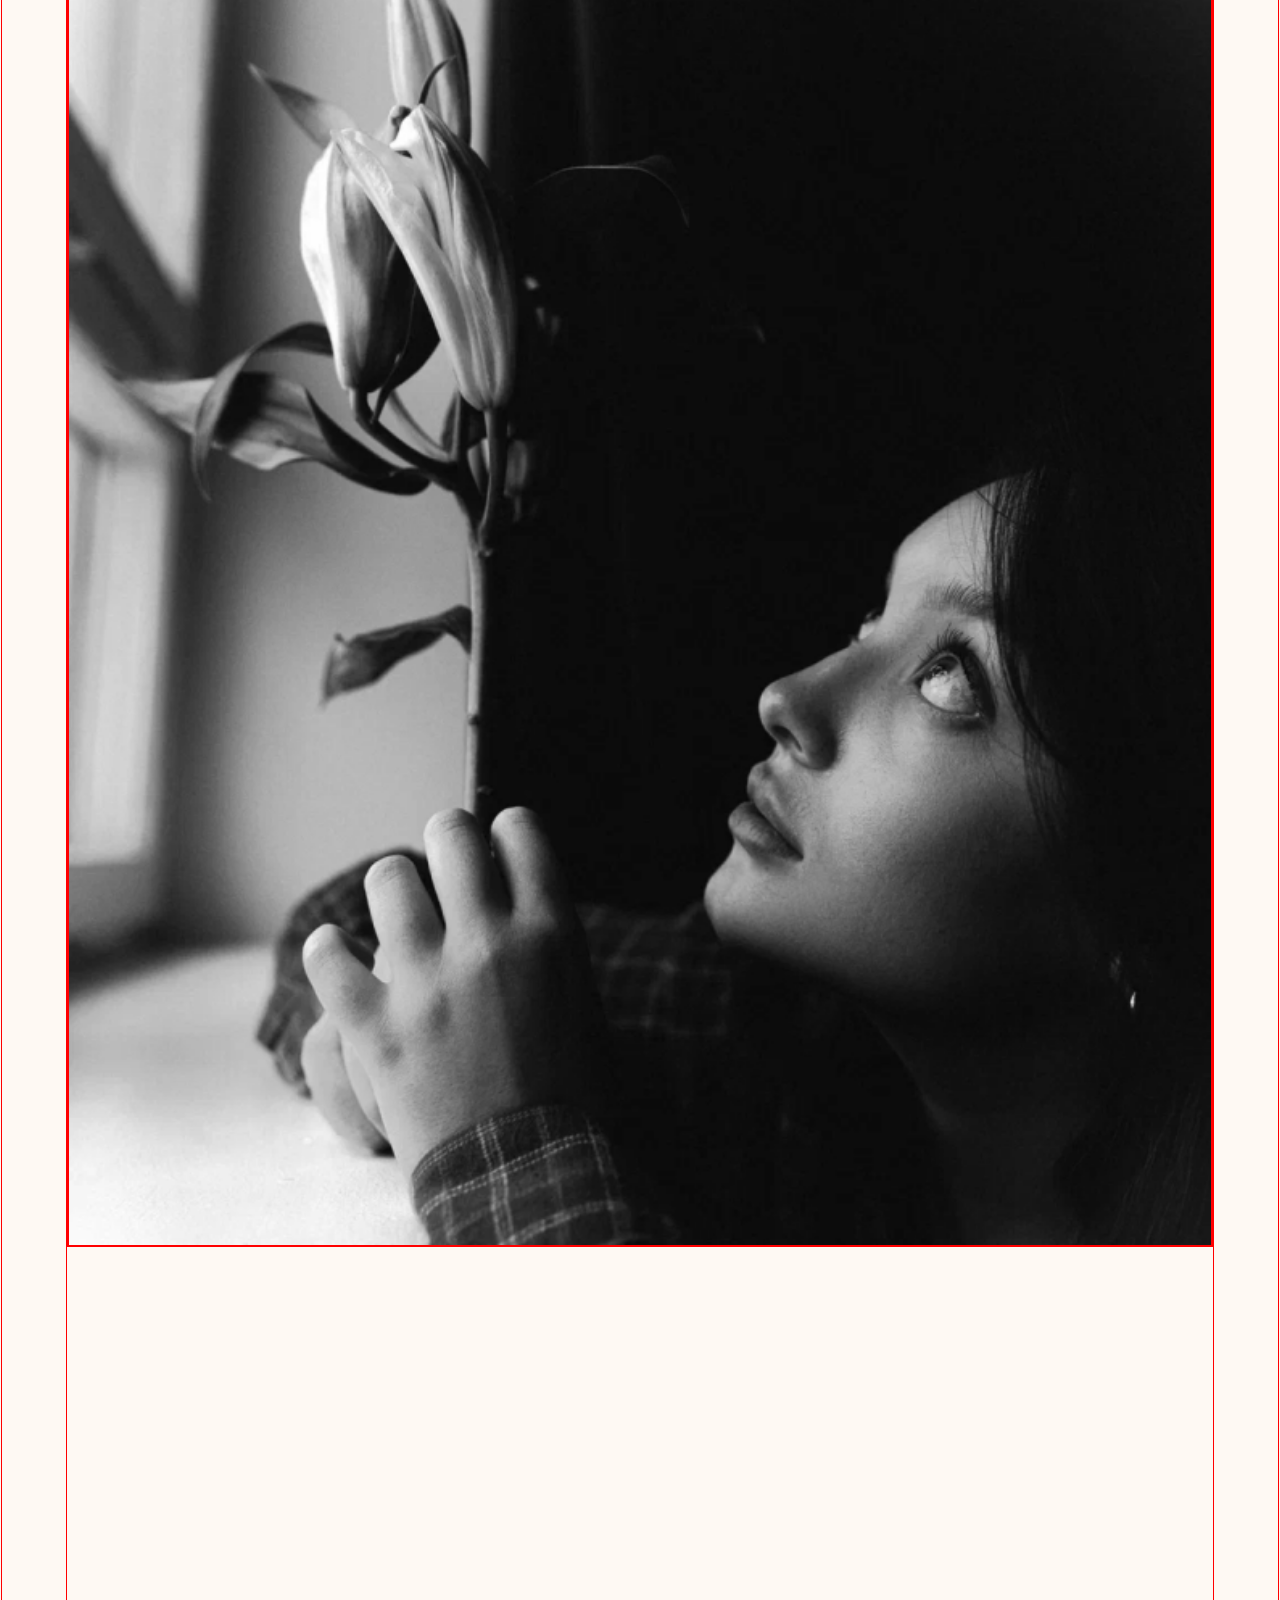
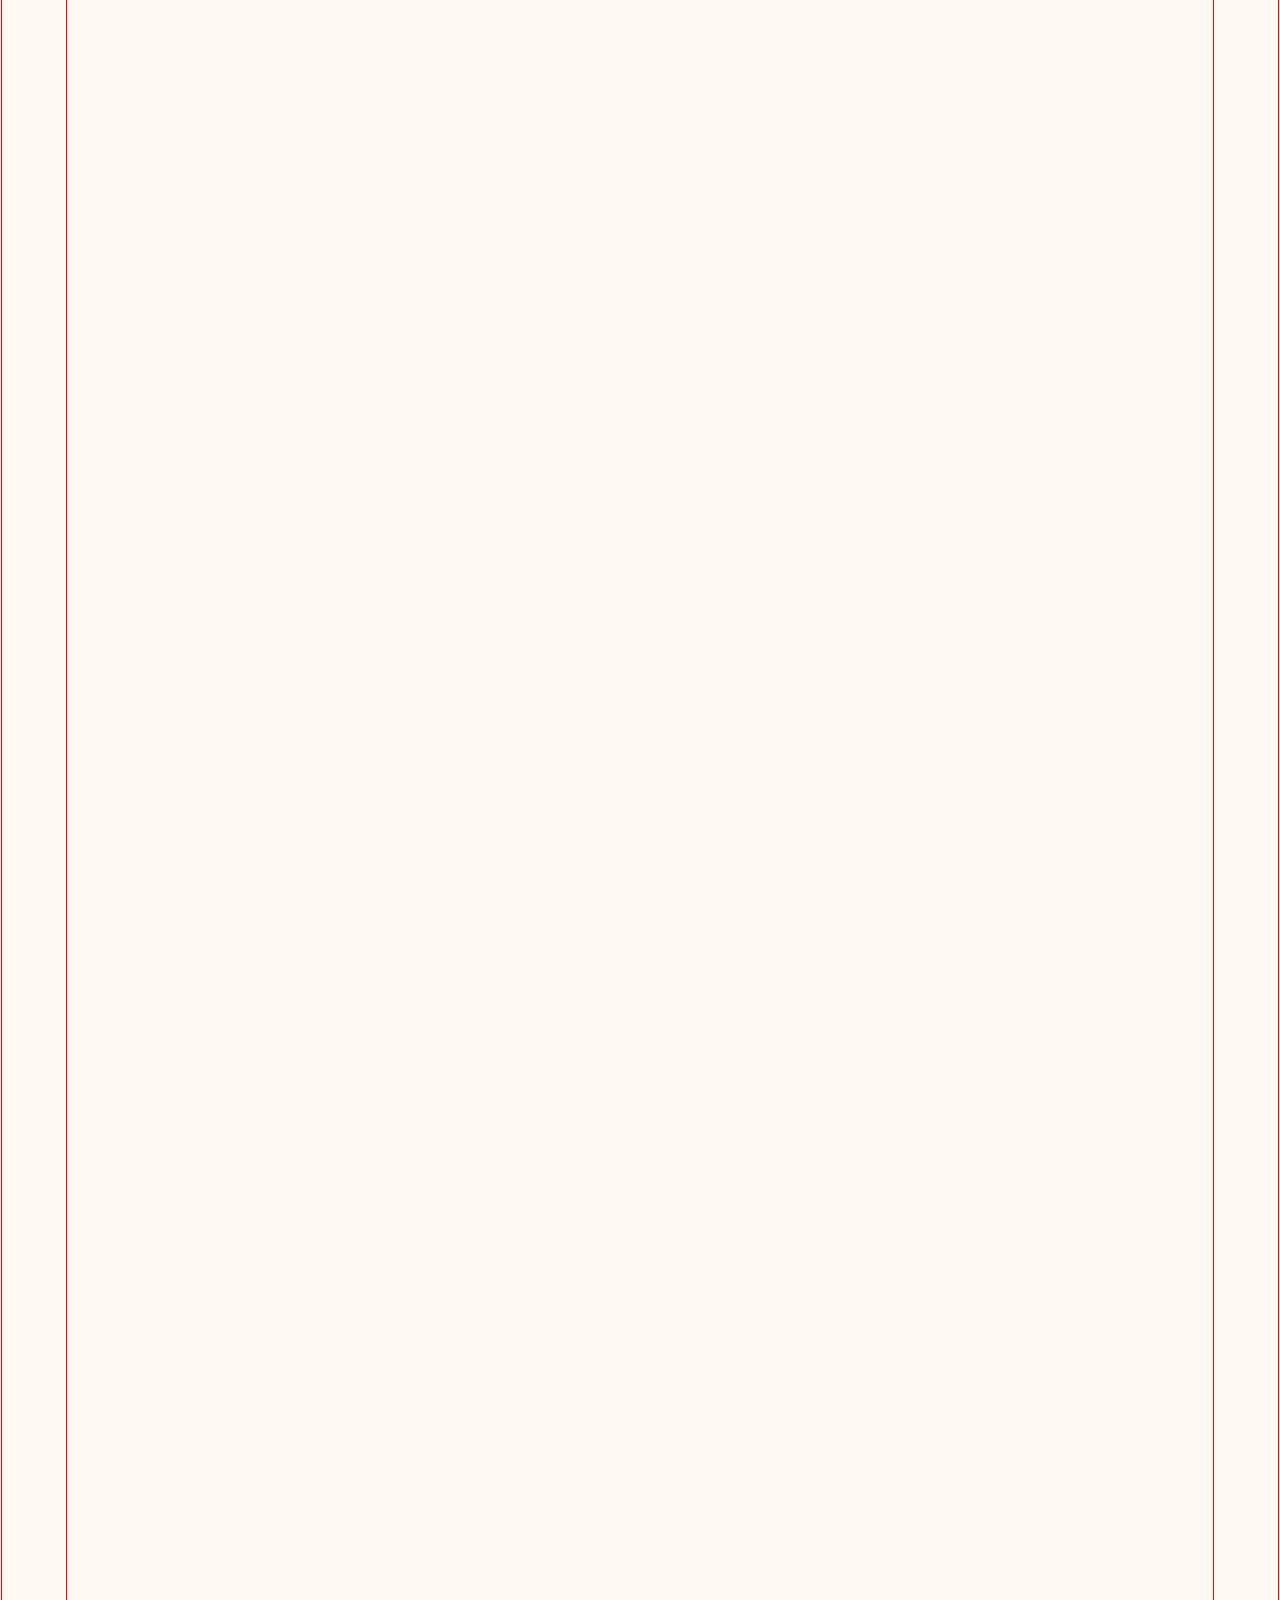
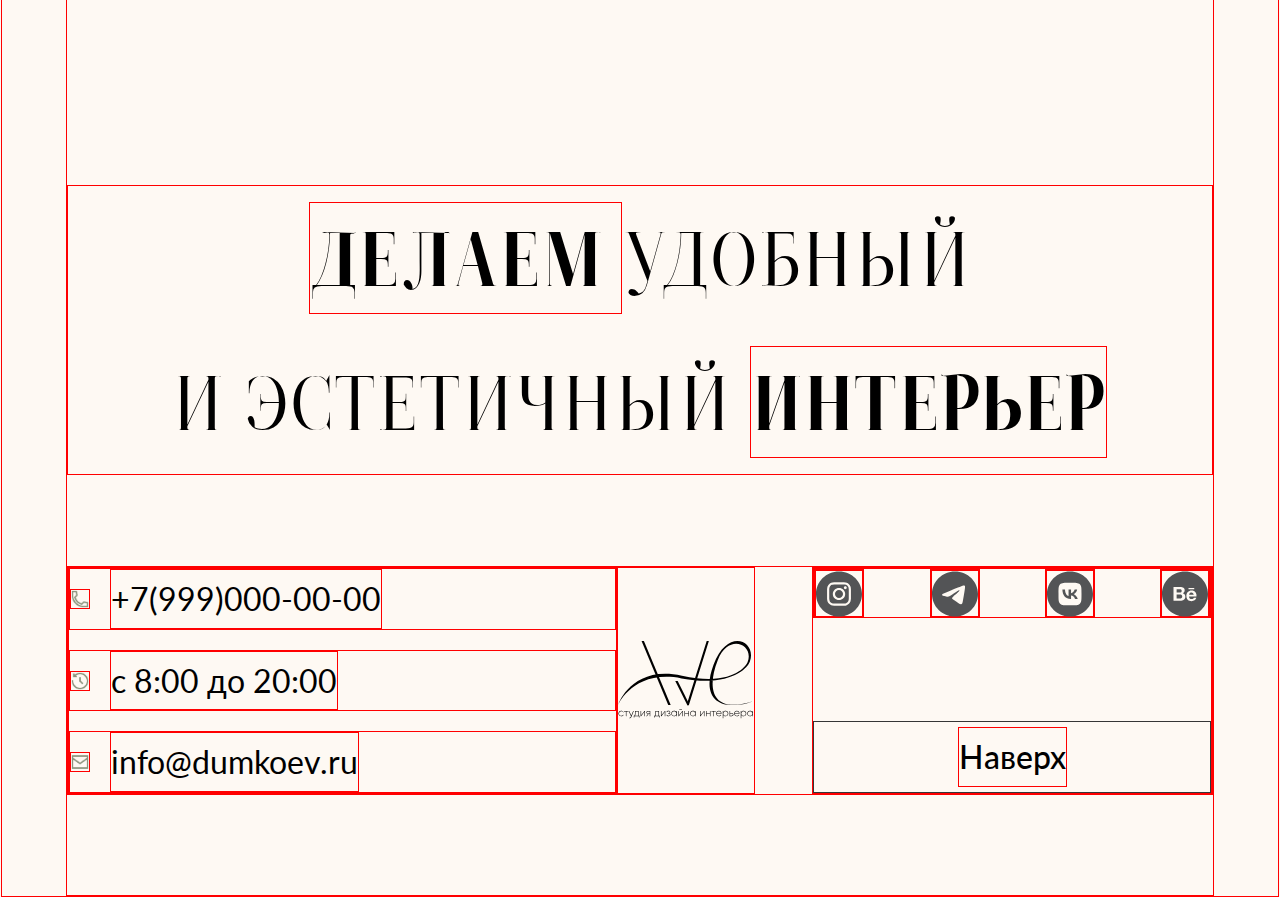
<file: About.html>
﻿<!DOCTYPE html>
<html lang="en" xmlns="http://www.w3.org/1999/xhtml">
  <head>
    <link rel="stylesheet" href="css/styles.css" />
    <meta charset="utf-8" />

    <title>ave</title>
    <script src="js/scripts.js"></script>
  </head>

  <body>
    <div class="content" id="start">
      <div class="row indent">
        <div class="header" style="padding-left: 0px">
          <img
            src="./images/logob.svg"
            class="image-fit"
            style="margin-left: 5%"
            onclick="location.href='Index.html'"
          />
        </div>
        <div class="header"></div>
        <img
          id="displayblock"
          src="./images/logob.svg"
          class="image-fit"
          onclick="location.href='Index.html'"
        />

        <div class="header" style="padding-right: 0px">
          <div style="margin-left: 0px">
            <a class="effect-underline" href="About.html">о студии</a>
          </div>
          <div>
            <a class="effect-underline" href="./Projects.html">проекты</a>
          </div>
          <div>
            <a class="effect-underline" href="Index.html#price">стоимость</a>
          </div>
          <div>
            <a class="effect-underline" href="About.html#projects"
              >этапы работы</a
            >
          </div>
          <div style="margin-right: 0px">
            <a class="effect-underline" href="Index.html#contacts">контакты</a>
          </div>
        </div>
      </div>

      <div class="indent"></div>

      <div class="row indent" id="about">
        <div class="column" style="margin-top: 5%">
          <div class="toptext11">
            <h1 style="font-size: 15rem; line-height: 1; margin-right: 2%">
              О
            </h1>

            <h2 id="ab">нас</h2>
          </div>
          <div class="bottomtext" style="margin: 0 auto 0 0">
            <p
              class="about-p"
              style="
                padding: 0%;
                font-weight: 200;
                max-width: 670px;
                font-size: 2rem;
              "
            >
              Привет! Меня зовут Думенко Ева, <br />
              я&nbsp;&mdash; дизайнер интерьера и&nbsp;основатель студии
              &laquo;AVE&raquo;. Мы&nbsp;создаем и&nbsp;реализовываем проекты,
              как для жилых, так и&nbsp;для коммерческих помещений.
            </p>
          </div>
        </div>
        <img src="./images/about1.png" class="image-cover" />
      </div>

      <div class="column indent reveal" id="projects">
        <div class="column" style="padding-right: 15px">
          <div
            class="logotype-text reveal"
            style="width: 100%; margin: auto; text-align: left; margin: 5% 0%"
            id="price"
          >
            <h1 style="line-height: 0">С</h1>

            <h2 id="zapoln1">тадии работы</h2>
          </div>
        </div>

        <div class="stages">
          <div class="stage">
            <h3>• Исследование и анализ</h3>
            <p>
              Первый этап работы включает в&nbsp;себя изучение бренда или задачи
              клиента, анализ целевой аудитории, конкурентов и&nbsp;трендов
              в&nbsp;соответствующей отрасли
            </p>
          </div>
          <div class="stage">
            <h3>• Создание концепции</h3>
            <p>
              На&nbsp;этом этапе разрабатываются различные дизайн-концепции,
              учитывая полученные данные и&nbsp;задачи проекта
            </p>
          </div>
          <div class="stage">
            <h3>• Дизайн и разработка</h3>
            <p>
              После утверждения концепции приступаем к&nbsp;созданию дизайна,
              включая разработку элементов, композицию, цветовую схему
              и&nbsp;т.д.
            </p>
          </div>
          <div class="stage">
            <h3>• Финальная реализация</h3>
            <p>
              После утверждения концепции приступаем к&nbsp;созданию дизайна,
              включая разработку элементов, композицию, цветовую схему
              и&nbsp;т.д.
            </p>
          </div>
        </div>
      </div>

      <div
        class="logotype-text reveal"
        style="width: 100%; margin: auto; text-align: left; margin: 5% 0%"
        id="price"
      >
        <h1 style="line-height: 0">Р</h1>

        <h2 id="eto">абота с нами, это:</h2>
      </div>

      <div class="column indent reveal" style="margin-bottom: -5%">
        <div class="prime-line">
          <p class="prime">Индивидуальный подход к&nbsp;каждому проекту</p>
          <p class="prime">Оперативное выполнение задач без потери качества</p>
        </div>
        <div class="prime-line">
          <p class="prime">
            Сочетание творчества с&nbsp;коммерческой эффективностью
          </p>
          <p class="prime">
            Постоянное развитие и&nbsp;изучение новых тенденций в&nbsp;дизайне
          </p>
        </div>
      </div>

      <h2 style="margin: 8% 0%; text-align: center">
        <b class="bold1">ДЕЛАЕМ </b>УДОБНЫЙ <br />
        И ЭСТЕТИЧНЫЙ <b class="bold1">ИНТЕРЬЕР</b>
      </h2>

      <div class="row1 indent" id="contacts">
        <div class="column">
          <div class="row1" style="margin-bottom: 20px">
            <img
              src="images/phone.png"
              style="height: 20px; margin: auto 20px auto 0px"
            />
            <p>+7(999)000-00-00</p>
          </div>
          <div class="row1" style="margin-bottom: 20px">
            <img
              src="images/refresh.png"
              style="height: 20px; margin: auto 20px auto 0px"
            />
            <p>с 8:00 до 20:00</p>
          </div>
          <div class="row1">
            <img
              src="images/mail.png"
              style="height: 20px; margin: auto 20px auto 0px"
            />
            <p>info@dumkoev.ru</p>
          </div>
        </div>

        <img
          src="./images/logob.svg"
          onclick="location.href='Index.html'"
          id="footerlogo"
        />

        <div class="column" style="max-width: 400px">
          <div
            class="row1"
            style="margin-bottom: auto; justify-content: space-between"
          >
            <div class="media" style="margin-left: 0px">
              <svg
                width="48"
                height="48"
                viewBox="0 0 57 56"
                fill="none"
                xmlns="http://www.w3.org/2000/svg"
              >
                <path
                  d="M28.5 32.9C25.8281 32.9 23.5125 30.8 23.5125 28C23.5125 25.375 25.65 23.1 28.5 23.1C31.1719 23.1 33.4875 25.2 33.4875 28C33.4875 30.625 31.1719 32.9 28.5 32.9Z"
                  fill="#535456"
                />
                <path
                  fill-rule="evenodd"
                  clip-rule="evenodd"
                  d="M34.5562 16.1H22.4438C21.0188 16.275 20.3063 16.45 19.7719 16.625C19.0594 16.8 18.525 17.15 17.9906 17.675C17.5678 18.0904 17.368 18.5058 17.1265 19.008C17.0629 19.1403 16.9962 19.279 16.9219 19.425C16.8943 19.5062 16.8625 19.5916 16.8284 19.6832C16.6421 20.1833 16.3875 20.8666 16.3875 22.05V33.95C16.5656 35.35 16.7437 36.05 16.9219 36.575C17.1 37.275 17.4563 37.8 17.9906 38.325C18.4135 38.7404 18.8363 38.9367 19.3474 39.1739C19.4822 39.2365 19.6232 39.3019 19.7719 39.375C19.8545 39.4021 19.9415 39.4333 20.0346 39.4668C20.5437 39.6499 21.2392 39.9 22.4438 39.9H34.5562C35.9812 39.725 36.6938 39.55 37.2281 39.375C37.9406 39.2 38.475 38.85 39.0094 38.325C39.4322 37.9096 39.632 37.4941 39.8735 36.992C39.9372 36.8596 40.0038 36.7211 40.0781 36.575C40.1057 36.4938 40.1375 36.4084 40.1716 36.3168C40.3579 35.8167 40.6125 35.1334 40.6125 33.95V22.05C40.4344 20.65 40.2563 19.95 40.0781 19.425C39.9 18.725 39.5437 18.2 39.0094 17.675C38.5865 17.2596 38.1637 17.0633 37.6526 16.826C37.518 16.7636 37.3766 16.6979 37.2281 16.625C37.1455 16.5979 37.0585 16.5667 36.9654 16.5332C36.4563 16.3501 35.7608 16.1 34.5562 16.1ZM28.5 20.475C24.225 20.475 20.8406 23.8 20.8406 28C20.8406 32.2 24.225 35.525 28.5 35.525C32.775 35.525 36.1594 32.2 36.1594 28C36.1594 23.8 32.775 20.475 28.5 20.475ZM38.1187 20.3C38.1187 21.2665 37.3213 22.05 36.3375 22.05C35.3537 22.05 34.5562 21.2665 34.5562 20.3C34.5562 19.3335 35.3537 18.55 36.3375 18.55C37.3213 18.55 38.1187 19.3335 38.1187 20.3Z"
                  fill="#535456"
                />
                <path
                  fill-rule="evenodd"
                  clip-rule="evenodd"
                  d="M0 28C0 12.536 12.7599 0 28.5 0C44.2401 0 57 12.536 57 28C57 43.464 44.2401 56 28.5 56C12.7599 56 0 43.464 0 28ZM22.4438 13.475H34.5562C36.1594 13.65 37.2281 13.825 38.1187 14.175C39.1875 14.7 39.9 15.05 40.7906 15.925C41.6812 16.8 42.2156 17.675 42.5719 18.55C42.9281 19.425 43.2844 20.475 43.2844 22.05V33.95C43.1062 35.525 42.9281 36.575 42.5719 37.45C42.0375 38.5 41.6812 39.2 40.7906 40.075C39.9 40.95 39.0094 41.475 38.1187 41.825C37.2281 42.175 36.1594 42.525 34.5562 42.525H22.4438C20.8406 42.35 19.7719 42.175 18.8813 41.825C17.8125 41.3 17.1 40.95 16.2094 40.075C15.3188 39.2 14.7844 38.325 14.4281 37.45C14.0719 36.575 13.7156 35.525 13.7156 33.95V22.05C13.8937 20.475 14.0719 19.425 14.4281 18.55C14.9625 17.5 15.3188 16.8 16.2094 15.925C17.1 15.05 17.9906 14.525 18.8813 14.175C19.7719 13.825 20.8406 13.475 22.4438 13.475Z"
                  fill="#535456"
                />
              </svg>
            </div>
            <div class="media">
              <svg
                width="48"
                height="48"
                viewBox="0 0 57 56"
                fill="none"
                xmlns="http://www.w3.org/2000/svg"
              >
                <path
                  fill-rule="evenodd"
                  clip-rule="evenodd"
                  d="M28.5 56C12.7599 56 0 43.464 0 28C0 12.536 12.7599 0 28.5 0C44.2401 0 57 12.536 57 28C57 43.464 44.2401 56 28.5 56ZM29.7324 21.0129C27.1798 22.056 22.0784 24.2148 14.428 27.4895C13.1857 27.9749 12.5349 28.4497 12.4757 28.914C12.3755 29.6986 13.3757 30.0076 14.7376 30.4283C14.9229 30.4855 15.1148 30.5448 15.3116 30.6077C16.6515 31.0356 18.454 31.5362 19.391 31.5561C20.2409 31.5742 21.1896 31.2299 22.2369 30.5233C29.3849 25.7829 33.0748 23.3868 33.3064 23.3352C33.4698 23.2987 33.6963 23.2529 33.8498 23.3869C34.0032 23.5209 33.9881 23.7746 33.9719 23.8427C33.8728 24.2577 29.9469 27.8435 27.9152 29.6992C27.2819 30.2777 26.8326 30.6881 26.7408 30.7818C26.535 30.9917 26.3254 31.1903 26.1238 31.3812C24.879 32.5601 23.9455 33.4442 26.1755 34.888C27.2472 35.5818 28.1047 36.1556 28.9602 36.7279C29.8945 37.353 30.8264 37.9765 32.0321 38.753C32.3393 38.9508 32.6327 39.1563 32.9184 39.3565C34.0057 40.118 34.9826 40.8022 36.1894 40.6931C36.8906 40.6297 37.615 39.9819 37.9829 38.0498C38.8522 33.4836 40.5611 23.5902 40.9561 19.5133C40.9907 19.1561 40.9472 18.699 40.9122 18.4983C40.8772 18.2977 40.8042 18.0118 40.5387 17.8001C40.2243 17.5494 39.7389 17.4966 39.5218 17.5002C38.5347 17.5174 37.0203 18.0348 29.7324 21.0129Z"
                  fill="#535456"
                />
              </svg>
            </div>
            <div class="media">
              <svg
                width="48"
                height="48"
                viewBox="0 0 57 56"
                fill="none"
                xmlns="http://www.w3.org/2000/svg"
              >
                <path
                  d="M19.057 22.5213C19.209 29.8013 22.914 34.1693 29.412 34.1693H29.792V30.0066C32.1765 30.24 33.9815 31.9573 34.7035 34.1693H38.076C37.7301 32.9124 37.1169 31.7417 36.2769 30.7346C35.4368 29.7275 34.389 28.9068 33.2025 28.3266C34.2657 27.6905 35.184 26.8459 35.8999 25.8454C36.6158 24.8449 37.1141 23.7102 37.3635 22.512H34.3045C33.6395 24.8266 31.6635 26.9266 29.792 27.1226V22.5213H26.7235V30.5853C24.8235 30.1186 22.4295 27.86 22.325 22.5213H19.057Z"
                  fill="#535456"
                />
                <path
                  fill-rule="evenodd"
                  clip-rule="evenodd"
                  d="M28.5 0C44.2401 0 57 12.536 57 28C57 43.464 44.2401 56 28.5 56C12.7599 56 0 43.464 0 28C0 12.536 12.7599 0 28.5 0ZM14.25 27.44C14.25 21.1027 14.25 17.9387 16.245 15.96C18.2685 14 21.489 14 27.93 14H29.07C35.5205 14 38.741 14 40.755 15.96C42.75 17.948 42.75 21.112 42.75 27.44V28.56C42.75 34.8973 42.75 38.0613 40.755 40.04C38.7315 42 35.511 42 29.07 42H27.93C21.4795 42 18.259 42 16.245 40.04C14.25 38.052 14.25 34.888 14.25 28.56V27.44Z"
                  fill="#535456"
                />
              </svg>
            </div>

            <div class="media" style="margin-right: 0px">
              <svg
                width="48"
                height="48"
                viewBox="0 0 57 56"
                fill="none"
                xmlns="http://www.w3.org/2000/svg"
              >
                <path
                  d="M23.7417 25.7155C23.2988 26.0263 22.7293 26.2128 22.0332 26.2128H18.11V22.1719H21.7801C22.1598 22.1719 22.4762 22.1719 22.7926 22.2341C23.1089 22.2962 23.362 22.4206 23.6152 22.5449C23.8683 22.7314 24.0581 22.9179 24.1847 23.1666C24.3112 23.4153 24.3745 23.7883 24.3745 24.1613C24.3745 24.8451 24.1847 25.4046 23.7417 25.7155Z"
                  fill="#535456"
                />
                <path
                  d="M23.2988 33.4243C22.9824 33.4865 22.6027 33.5486 22.223 33.5486H18.11V28.7617H22.2863C23.1089 28.7617 23.805 28.9482 24.3112 29.3212C24.8175 29.7564 25.0706 30.3781 25.0706 31.2484C25.0706 31.6836 24.944 32.0566 24.8175 32.3675C24.6276 32.6783 24.4378 32.8648 24.1847 33.0513C23.9316 33.2378 23.6152 33.3621 23.2988 33.4243Z"
                  fill="#535456"
                />
                <path
                  d="M36.4606 26.275C37.2833 26.275 37.9793 26.5237 38.4223 26.9588C38.8652 27.394 39.1816 28.0157 39.3082 28.9482H33.6131C33.6131 28.7422 33.6565 28.5362 33.7074 28.2948C33.718 28.2449 33.7288 28.1934 33.7397 28.14C33.803 27.8292 33.9295 27.5183 34.1826 27.2697C34.4357 27.021 34.6889 26.7723 35.0685 26.5858C35.4482 26.3993 35.8911 26.275 36.4606 26.275Z"
                  fill="#535456"
                />
                <path
                  fill-rule="evenodd"
                  clip-rule="evenodd"
                  d="M28.5 0C12.7599 0 0 12.536 0 28C0 43.464 12.7599 56 28.5 56C44.2401 56 57 43.464 57 28C57 12.536 44.2401 0 28.5 0ZM24.8175 19.4987C24.1214 19.3122 23.3621 19.25 22.5394 19.25H14.25V36.4084H22.7293C23.4886 36.4084 24.248 36.284 25.0073 36.0975C25.7666 35.911 26.4627 35.6002 27.0322 35.2272C27.6017 34.8542 28.1079 34.2947 28.4243 33.673C28.7407 33.0513 28.9305 32.3053 28.9305 31.4349C28.9305 30.3781 28.6141 29.4456 28.1079 28.6995C27.6017 27.9535 26.7791 27.394 25.7033 27.0832C26.4627 26.7102 27.0955 26.2128 27.4751 25.6533C27.9181 25.0938 28.1079 24.3478 28.1079 23.4774C28.1079 22.7314 27.9814 22.0476 27.7282 21.488C27.4751 20.9285 27.0955 20.4934 26.5892 20.1825C26.083 19.8717 25.5135 19.623 24.8175 19.4987ZM36.7137 34.2325C35.7013 34.2325 34.942 33.9838 34.4357 33.4865C33.9295 32.9891 33.5498 32.0566 33.5498 31.0619H42.7252C42.7885 30.0672 42.7252 29.1969 42.5986 28.3265C42.3455 27.4562 41.9658 26.648 41.4596 25.9641C40.9534 25.2181 40.3206 24.7208 39.498 24.2856C38.6754 23.8504 37.7262 23.6639 36.6505 23.6639C35.638 23.6639 34.8154 23.8504 33.9928 24.1613C33.2334 24.4721 32.5374 24.9695 31.9679 25.529C31.3984 26.1507 30.9554 26.8345 30.639 27.6427C30.3227 28.4509 30.1961 29.3212 30.1961 30.2537C30.1961 31.2484 30.3227 32.1188 30.639 32.927C30.8922 33.7352 31.3351 34.419 31.9046 34.9785C32.4741 35.6002 33.1069 36.0354 33.9295 36.3462C34.7521 36.657 35.638 36.8436 36.6505 36.8436C38.1059 36.8436 39.3082 36.4705 40.3206 35.8489C41.3331 35.165 42.0924 34.1082 42.5986 32.6161H39.498C39.3714 32.9891 39.055 33.3621 38.5488 33.7351C38.0426 34.046 37.4098 34.2325 36.7137 34.2325ZM39.9409 20.4312H32.8538V22.1097H39.9409V20.4312Z"
                  fill="#535456"
                />
              </svg>
            </div>
          </div>
          <div class="button" onclick="location.href='#start'">
            <p>Наверх</p>

            <img
              id="displaynone"
              style="padding-right: 30%"
              src="./images/arrowtop.svg"
              alt=""
            />
          </div>
        </div>
      </div>
    </div>
  </body>
</html>
</file>
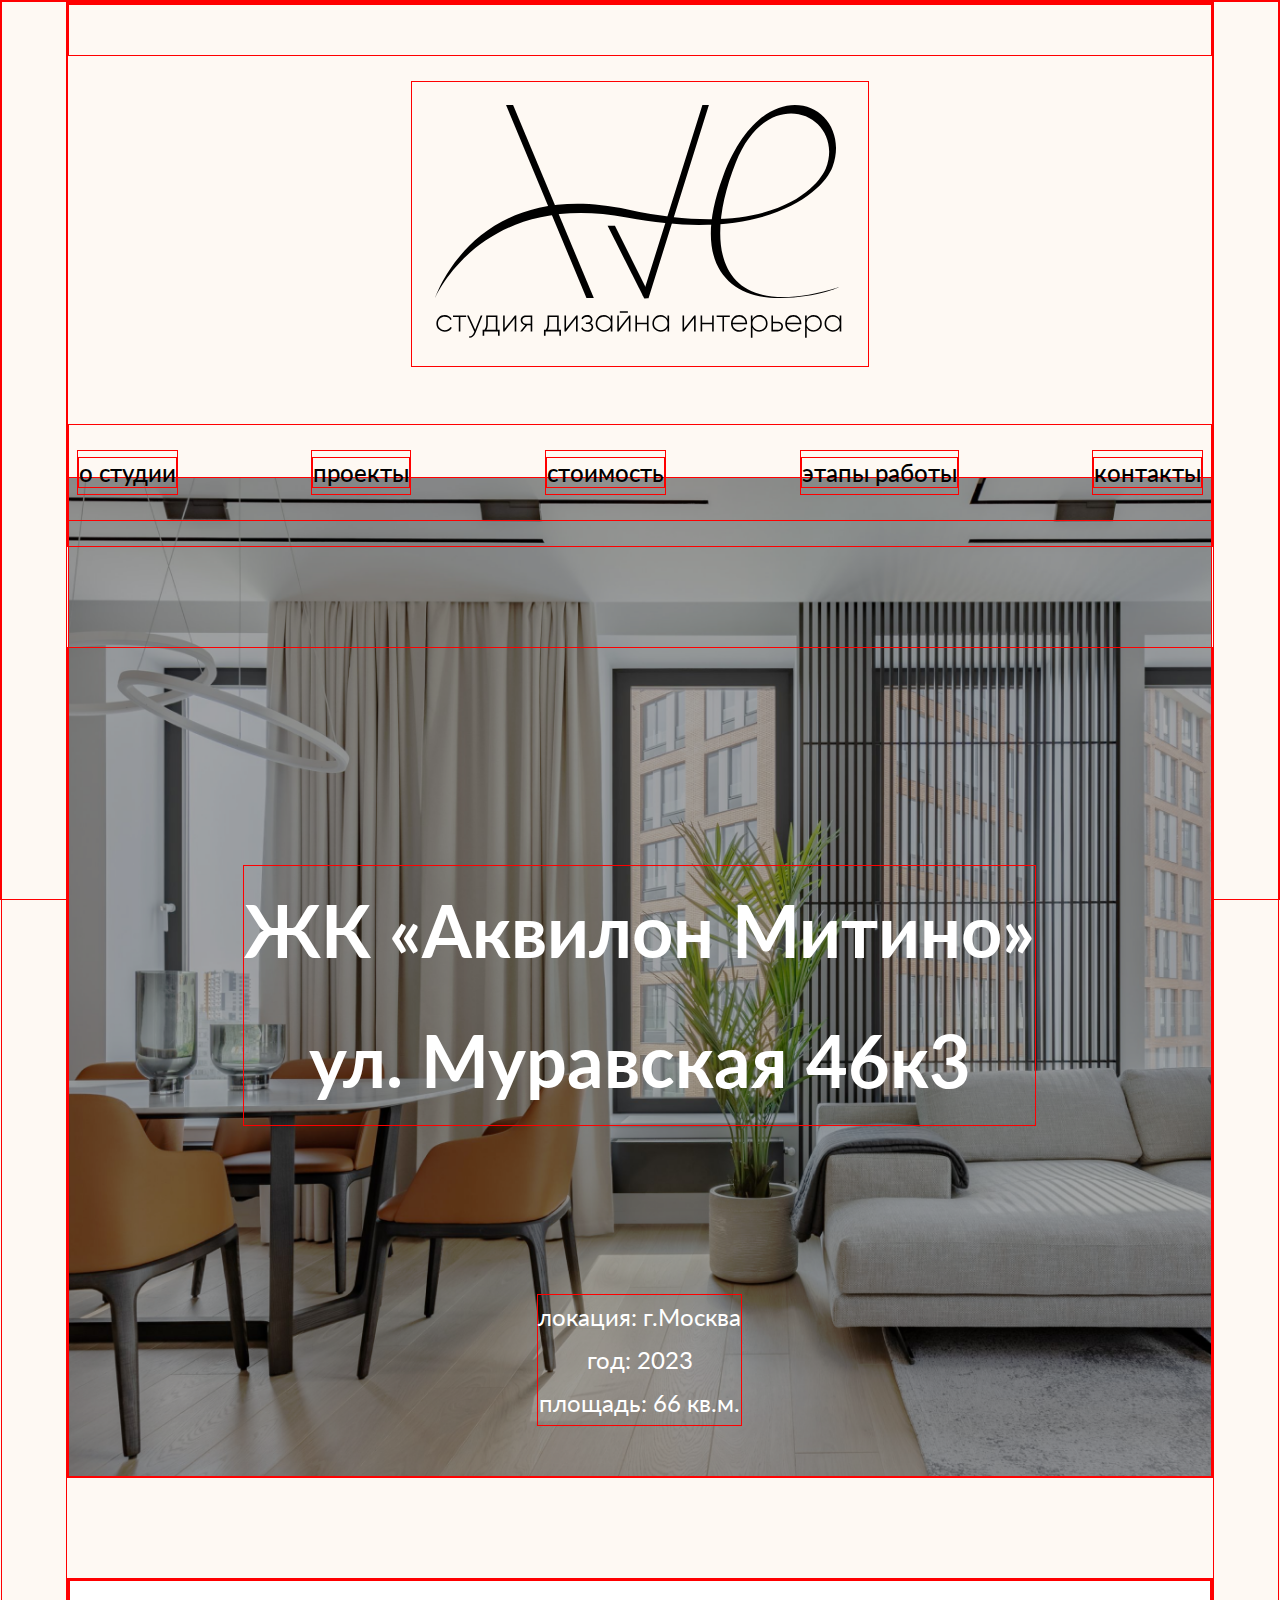
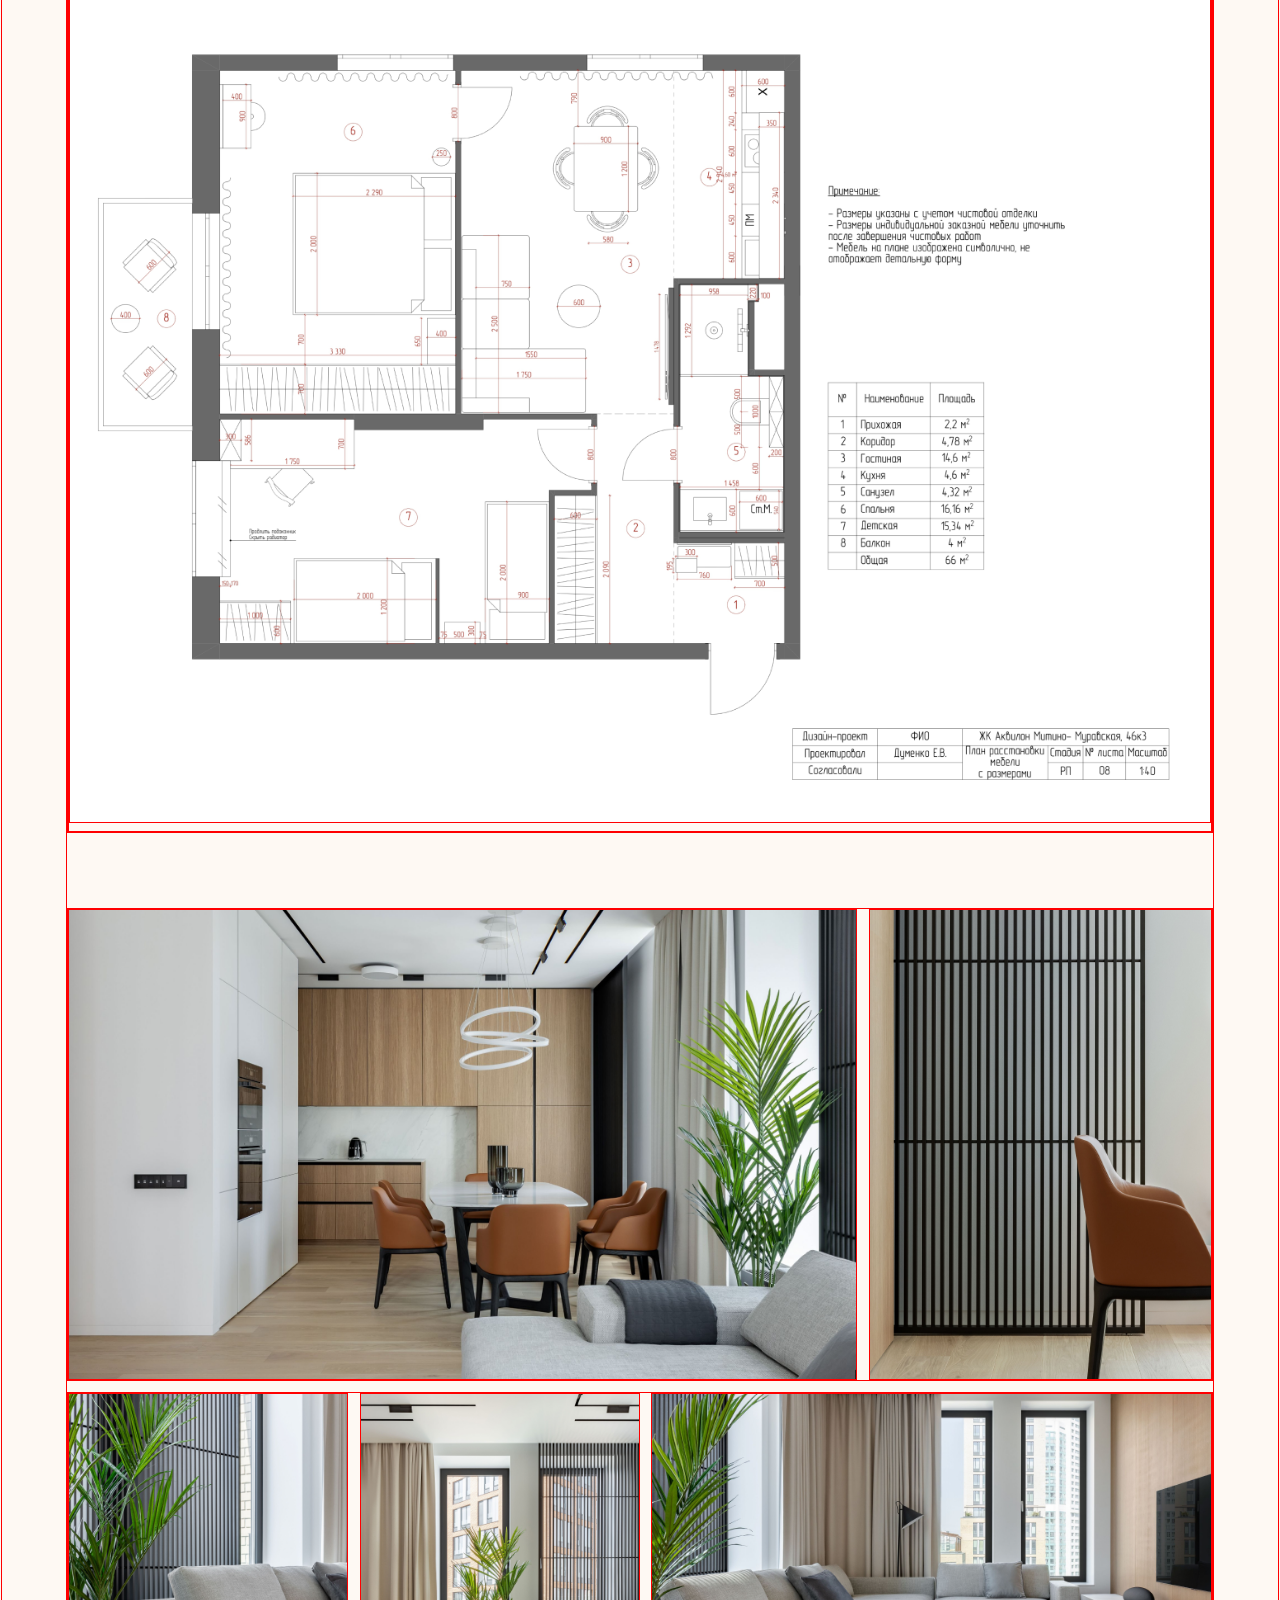
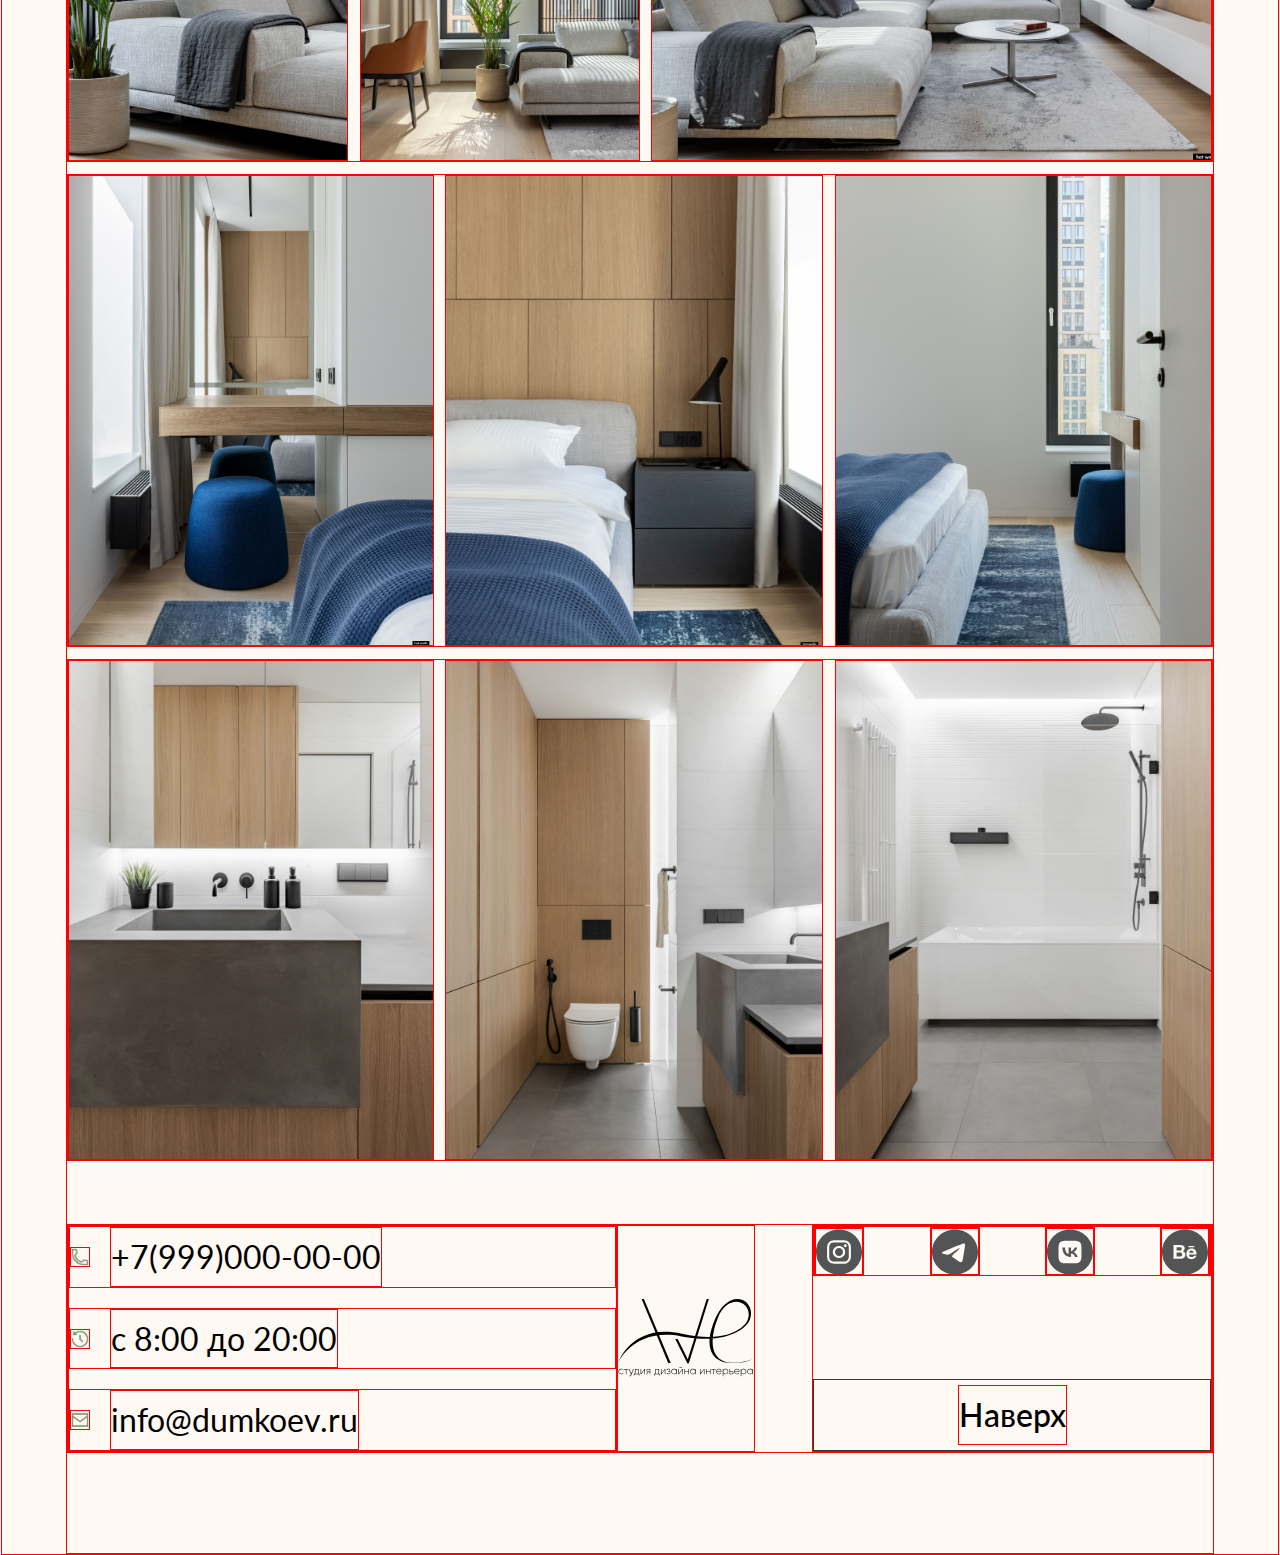
<file: akv.html>
<!DOCTYPE html>
<html lang="en" xmlns="http://www.w3.org/1999/xhtml">
  <head>
    <link rel="stylesheet" href="css/styles.css" />
    <meta charset="utf-8" />

    <link rel="preconnect" href="https://fonts.googleapis.com" />
    <link rel="preconnect" href="https://fonts.gstatic.com" crossorigin />
    <link
      href="https://fonts.googleapis.com/css2?family=Exo+2:ital,wght@0,100..900;1,100..900&family=Lato:ital,wght@0,100;0,300;0,400;0,700;0,900;1,100;1,300;1,400;1,700;1,900&family=Onest:wght@100..900&display=swap"
      rel="stylesheet"
    />
    <link rel="preconnect" href="https://fonts.googleapis.com" />
    <link rel="preconnect" href="https://fonts.gstatic.com" crossorigin />
    <link
      href="https://fonts.googleapis.com/css2?family=Lato:wght@100;300;400;700;900&family=Montserrat:wght@100;200;300;400;500;600;700;800;900&display=swap"
      rel="stylesheet"
    />
    <title>ave</title>
    <script src="js/scripts.js"></script>
  </head>

  <body>
    <div class="content" id="start">
      <div class="row indent">
        <div class="header" style="padding-left: 0px">
          <img
            id="displaynone"
            src="./images/logow.svg"
            class="image-fit"
            style="margin-left: 5%"
            onclick="location.href='Index.html'"
          />
        </div>
        <div class="header" id="displaynone"></div>
        <img
          id="displayblock"
          src="./images/logob.svg"
          class="image-fit"
          onclick="location.href='Index.html'"
        />
        <div class="header">
          <div style="margin-left: 0px">
            <a class="effect-underline1" href="About.html">о студии</a>
          </div>
          <div>
            <a class="effect-underline1" href="./Projects.html">проекты</a>
          </div>
          <div>
            <a class="effect-underline1" href="Index.html#price">стоимость</a>
          </div>
          <div>
            <a class="effect-underline1" href="About.html#projects"
              >этапы работы</a
            >
          </div>
          <div style="margin-right: 0px">
            <a class="effect-underline1" href="Index.html#contacts">контакты</a>
          </div>
        </div>
      </div>

      <div class="row indent">
        <div
          class="image-fit"
          style="
            background-image: url('images/p4/hp4.png');
            width: 100%;
            height: 1000px;
            position: relative;
            margin-top: -15%;
            z-index: -99;
            display: flex;
            justify-content: center;
          "
        >
          <h4
            style="
              text-align: center;
              position: absolute;
              bottom: 35%;
              color: white;
              margin: 0 auto;
            "
          >
            ЖК «Аквилон Митино» <br />
            ул. Муравская 46к3
          </h4>
          <h5
            style="
              position: absolute;
              bottom: 5%;
              color: white;
              margin: 0 auto;
              text-align: center;
            "
          >
            локация: г.Москва <br />год: 2023 <br />площадь: 66 кв.м.
          </h5>
        </div>
      </div>

      <figure class="product-image">
        <div>
          <img src="/images/p4/s41.png" />
          <img src="/images/p4/s42.png" />
        </div>
      </figure>

      <div class="image-gallery">
        <img style="width: 69%" src="/images/p4/p41.png" alt="" />
        <img style="width: 30%" src="/images/p4/p42.png" alt="" />
      </div>

      <div class="image-gallery">
        <img style="width: 24.5%" src="/images/p4/p43.png" alt="" />
        <img style="width: 24.5%" src="/images/p4/p44.png" alt="" />
        <img style="width: 49%" src="/images/p4/p45.png" alt="" />
      </div>

      <div class="image-gallery">
        <img style="width: 32%" src="/images/p4/p46.png" alt="" />
        <img style="width: 33%" src="/images/p4/p47.png" alt="" />
        <img style="width: 33%" src="/images/p4/p48.png" alt="" />
      </div>

      <div class="image-gallery">
        <img style="width: 32%" src="/images/p4/p49.png" alt="" />
        <img style="width: 33%" src="/images/p4/p410.png" alt="" />
        <img style="width: 33%" src="/images/p4/p411.png" alt="" />
      </div>


      <div class="row1 indent" style="margin-top: 5%" id="contacts">
        <div class="column">
          <div class="row1" style="margin-bottom: 20px">
            <img
              src="images/phone.png"
              style="height: 20px; margin: auto 20px auto 0px"
            />
            <p>+7(999)000-00-00</p>
          </div>
          <div class="row1" style="margin-bottom: 20px">
            <img
              src="images/refresh.png"
              style="height: 20px; margin: auto 20px auto 0px"
            />
            <p>с 8:00 до 20:00</p>
          </div>
          <div class="row1">
            <img
              src="images/mail.png"
              style="height: 20px; margin: auto 20px auto 0px"
            />
            <p>info@dumkoev.ru</p>
          </div>
        </div>

        <img
          src="./images/logob.svg"
          onclick="location.href='Index.html'"
          id="footerlogo"
        />

        <div class="column" style="max-width: 400px">
          <div
            class="row1"
            style="margin-bottom: auto; justify-content: space-between"
          >
            <div class="media" style="margin-left: 0px">
              <svg
                width="48"
                height="48"
                viewBox="0 0 57 56"
                fill="none"
                xmlns="http://www.w3.org/2000/svg"
              >
                <path
                  d="M28.5 32.9C25.8281 32.9 23.5125 30.8 23.5125 28C23.5125 25.375 25.65 23.1 28.5 23.1C31.1719 23.1 33.4875 25.2 33.4875 28C33.4875 30.625 31.1719 32.9 28.5 32.9Z"
                  fill="#535456"
                />
                <path
                  fill-rule="evenodd"
                  clip-rule="evenodd"
                  d="M34.5562 16.1H22.4438C21.0188 16.275 20.3063 16.45 19.7719 16.625C19.0594 16.8 18.525 17.15 17.9906 17.675C17.5678 18.0904 17.368 18.5058 17.1265 19.008C17.0629 19.1403 16.9962 19.279 16.9219 19.425C16.8943 19.5062 16.8625 19.5916 16.8284 19.6832C16.6421 20.1833 16.3875 20.8666 16.3875 22.05V33.95C16.5656 35.35 16.7437 36.05 16.9219 36.575C17.1 37.275 17.4563 37.8 17.9906 38.325C18.4135 38.7404 18.8363 38.9367 19.3474 39.1739C19.4822 39.2365 19.6232 39.3019 19.7719 39.375C19.8545 39.4021 19.9415 39.4333 20.0346 39.4668C20.5437 39.6499 21.2392 39.9 22.4438 39.9H34.5562C35.9812 39.725 36.6938 39.55 37.2281 39.375C37.9406 39.2 38.475 38.85 39.0094 38.325C39.4322 37.9096 39.632 37.4941 39.8735 36.992C39.9372 36.8596 40.0038 36.7211 40.0781 36.575C40.1057 36.4938 40.1375 36.4084 40.1716 36.3168C40.3579 35.8167 40.6125 35.1334 40.6125 33.95V22.05C40.4344 20.65 40.2563 19.95 40.0781 19.425C39.9 18.725 39.5437 18.2 39.0094 17.675C38.5865 17.2596 38.1637 17.0633 37.6526 16.826C37.518 16.7636 37.3766 16.6979 37.2281 16.625C37.1455 16.5979 37.0585 16.5667 36.9654 16.5332C36.4563 16.3501 35.7608 16.1 34.5562 16.1ZM28.5 20.475C24.225 20.475 20.8406 23.8 20.8406 28C20.8406 32.2 24.225 35.525 28.5 35.525C32.775 35.525 36.1594 32.2 36.1594 28C36.1594 23.8 32.775 20.475 28.5 20.475ZM38.1187 20.3C38.1187 21.2665 37.3213 22.05 36.3375 22.05C35.3537 22.05 34.5562 21.2665 34.5562 20.3C34.5562 19.3335 35.3537 18.55 36.3375 18.55C37.3213 18.55 38.1187 19.3335 38.1187 20.3Z"
                  fill="#535456"
                />
                <path
                  fill-rule="evenodd"
                  clip-rule="evenodd"
                  d="M0 28C0 12.536 12.7599 0 28.5 0C44.2401 0 57 12.536 57 28C57 43.464 44.2401 56 28.5 56C12.7599 56 0 43.464 0 28ZM22.4438 13.475H34.5562C36.1594 13.65 37.2281 13.825 38.1187 14.175C39.1875 14.7 39.9 15.05 40.7906 15.925C41.6812 16.8 42.2156 17.675 42.5719 18.55C42.9281 19.425 43.2844 20.475 43.2844 22.05V33.95C43.1062 35.525 42.9281 36.575 42.5719 37.45C42.0375 38.5 41.6812 39.2 40.7906 40.075C39.9 40.95 39.0094 41.475 38.1187 41.825C37.2281 42.175 36.1594 42.525 34.5562 42.525H22.4438C20.8406 42.35 19.7719 42.175 18.8813 41.825C17.8125 41.3 17.1 40.95 16.2094 40.075C15.3188 39.2 14.7844 38.325 14.4281 37.45C14.0719 36.575 13.7156 35.525 13.7156 33.95V22.05C13.8937 20.475 14.0719 19.425 14.4281 18.55C14.9625 17.5 15.3188 16.8 16.2094 15.925C17.1 15.05 17.9906 14.525 18.8813 14.175C19.7719 13.825 20.8406 13.475 22.4438 13.475Z"
                  fill="#535456"
                />
              </svg>
            </div>
            <div class="media">
              <svg
                width="48"
                height="48"
                viewBox="0 0 57 56"
                fill="none"
                xmlns="http://www.w3.org/2000/svg"
              >
                <path
                  fill-rule="evenodd"
                  clip-rule="evenodd"
                  d="M28.5 56C12.7599 56 0 43.464 0 28C0 12.536 12.7599 0 28.5 0C44.2401 0 57 12.536 57 28C57 43.464 44.2401 56 28.5 56ZM29.7324 21.0129C27.1798 22.056 22.0784 24.2148 14.428 27.4895C13.1857 27.9749 12.5349 28.4497 12.4757 28.914C12.3755 29.6986 13.3757 30.0076 14.7376 30.4283C14.9229 30.4855 15.1148 30.5448 15.3116 30.6077C16.6515 31.0356 18.454 31.5362 19.391 31.5561C20.2409 31.5742 21.1896 31.2299 22.2369 30.5233C29.3849 25.7829 33.0748 23.3868 33.3064 23.3352C33.4698 23.2987 33.6963 23.2529 33.8498 23.3869C34.0032 23.5209 33.9881 23.7746 33.9719 23.8427C33.8728 24.2577 29.9469 27.8435 27.9152 29.6992C27.2819 30.2777 26.8326 30.6881 26.7408 30.7818C26.535 30.9917 26.3254 31.1903 26.1238 31.3812C24.879 32.5601 23.9455 33.4442 26.1755 34.888C27.2472 35.5818 28.1047 36.1556 28.9602 36.7279C29.8945 37.353 30.8264 37.9765 32.0321 38.753C32.3393 38.9508 32.6327 39.1563 32.9184 39.3565C34.0057 40.118 34.9826 40.8022 36.1894 40.6931C36.8906 40.6297 37.615 39.9819 37.9829 38.0498C38.8522 33.4836 40.5611 23.5902 40.9561 19.5133C40.9907 19.1561 40.9472 18.699 40.9122 18.4983C40.8772 18.2977 40.8042 18.0118 40.5387 17.8001C40.2243 17.5494 39.7389 17.4966 39.5218 17.5002C38.5347 17.5174 37.0203 18.0348 29.7324 21.0129Z"
                  fill="#535456"
                />
              </svg>
            </div>
            <div class="media">
              <svg
                width="48"
                height="48"
                viewBox="0 0 57 56"
                fill="none"
                xmlns="http://www.w3.org/2000/svg"
              >
                <path
                  d="M19.057 22.5213C19.209 29.8013 22.914 34.1693 29.412 34.1693H29.792V30.0066C32.1765 30.24 33.9815 31.9573 34.7035 34.1693H38.076C37.7301 32.9124 37.1169 31.7417 36.2769 30.7346C35.4368 29.7275 34.389 28.9068 33.2025 28.3266C34.2657 27.6905 35.184 26.8459 35.8999 25.8454C36.6158 24.8449 37.1141 23.7102 37.3635 22.512H34.3045C33.6395 24.8266 31.6635 26.9266 29.792 27.1226V22.5213H26.7235V30.5853C24.8235 30.1186 22.4295 27.86 22.325 22.5213H19.057Z"
                  fill="#535456"
                />
                <path
                  fill-rule="evenodd"
                  clip-rule="evenodd"
                  d="M28.5 0C44.2401 0 57 12.536 57 28C57 43.464 44.2401 56 28.5 56C12.7599 56 0 43.464 0 28C0 12.536 12.7599 0 28.5 0ZM14.25 27.44C14.25 21.1027 14.25 17.9387 16.245 15.96C18.2685 14 21.489 14 27.93 14H29.07C35.5205 14 38.741 14 40.755 15.96C42.75 17.948 42.75 21.112 42.75 27.44V28.56C42.75 34.8973 42.75 38.0613 40.755 40.04C38.7315 42 35.511 42 29.07 42H27.93C21.4795 42 18.259 42 16.245 40.04C14.25 38.052 14.25 34.888 14.25 28.56V27.44Z"
                  fill="#535456"
                />
              </svg>
            </div>

            <div class="media" style="margin-right: 0px">
              <svg
                width="48"
                height="48"
                viewBox="0 0 57 56"
                fill="none"
                xmlns="http://www.w3.org/2000/svg"
              >
                <path
                  d="M23.7417 25.7155C23.2988 26.0263 22.7293 26.2128 22.0332 26.2128H18.11V22.1719H21.7801C22.1598 22.1719 22.4762 22.1719 22.7926 22.2341C23.1089 22.2962 23.362 22.4206 23.6152 22.5449C23.8683 22.7314 24.0581 22.9179 24.1847 23.1666C24.3112 23.4153 24.3745 23.7883 24.3745 24.1613C24.3745 24.8451 24.1847 25.4046 23.7417 25.7155Z"
                  fill="#535456"
                />
                <path
                  d="M23.2988 33.4243C22.9824 33.4865 22.6027 33.5486 22.223 33.5486H18.11V28.7617H22.2863C23.1089 28.7617 23.805 28.9482 24.3112 29.3212C24.8175 29.7564 25.0706 30.3781 25.0706 31.2484C25.0706 31.6836 24.944 32.0566 24.8175 32.3675C24.6276 32.6783 24.4378 32.8648 24.1847 33.0513C23.9316 33.2378 23.6152 33.3621 23.2988 33.4243Z"
                  fill="#535456"
                />
                <path
                  d="M36.4606 26.275C37.2833 26.275 37.9793 26.5237 38.4223 26.9588C38.8652 27.394 39.1816 28.0157 39.3082 28.9482H33.6131C33.6131 28.7422 33.6565 28.5362 33.7074 28.2948C33.718 28.2449 33.7288 28.1934 33.7397 28.14C33.803 27.8292 33.9295 27.5183 34.1826 27.2697C34.4357 27.021 34.6889 26.7723 35.0685 26.5858C35.4482 26.3993 35.8911 26.275 36.4606 26.275Z"
                  fill="#535456"
                />
                <path
                  fill-rule="evenodd"
                  clip-rule="evenodd"
                  d="M28.5 0C12.7599 0 0 12.536 0 28C0 43.464 12.7599 56 28.5 56C44.2401 56 57 43.464 57 28C57 12.536 44.2401 0 28.5 0ZM24.8175 19.4987C24.1214 19.3122 23.3621 19.25 22.5394 19.25H14.25V36.4084H22.7293C23.4886 36.4084 24.248 36.284 25.0073 36.0975C25.7666 35.911 26.4627 35.6002 27.0322 35.2272C27.6017 34.8542 28.1079 34.2947 28.4243 33.673C28.7407 33.0513 28.9305 32.3053 28.9305 31.4349C28.9305 30.3781 28.6141 29.4456 28.1079 28.6995C27.6017 27.9535 26.7791 27.394 25.7033 27.0832C26.4627 26.7102 27.0955 26.2128 27.4751 25.6533C27.9181 25.0938 28.1079 24.3478 28.1079 23.4774C28.1079 22.7314 27.9814 22.0476 27.7282 21.488C27.4751 20.9285 27.0955 20.4934 26.5892 20.1825C26.083 19.8717 25.5135 19.623 24.8175 19.4987ZM36.7137 34.2325C35.7013 34.2325 34.942 33.9838 34.4357 33.4865C33.9295 32.9891 33.5498 32.0566 33.5498 31.0619H42.7252C42.7885 30.0672 42.7252 29.1969 42.5986 28.3265C42.3455 27.4562 41.9658 26.648 41.4596 25.9641C40.9534 25.2181 40.3206 24.7208 39.498 24.2856C38.6754 23.8504 37.7262 23.6639 36.6505 23.6639C35.638 23.6639 34.8154 23.8504 33.9928 24.1613C33.2334 24.4721 32.5374 24.9695 31.9679 25.529C31.3984 26.1507 30.9554 26.8345 30.639 27.6427C30.3227 28.4509 30.1961 29.3212 30.1961 30.2537C30.1961 31.2484 30.3227 32.1188 30.639 32.927C30.8922 33.7352 31.3351 34.419 31.9046 34.9785C32.4741 35.6002 33.1069 36.0354 33.9295 36.3462C34.7521 36.657 35.638 36.8436 36.6505 36.8436C38.1059 36.8436 39.3082 36.4705 40.3206 35.8489C41.3331 35.165 42.0924 34.1082 42.5986 32.6161H39.498C39.3714 32.9891 39.055 33.3621 38.5488 33.7351C38.0426 34.046 37.4098 34.2325 36.7137 34.2325ZM39.9409 20.4312H32.8538V22.1097H39.9409V20.4312Z"
                  fill="#535456"
                />
              </svg>
            </div>
          </div>
          <div class="button" onclick="location.href='#start'">
            <p>Наверх</p>

            <img
              id="displaynone"
              style="padding-right: 30%"
              src="./images/arrowtop.svg"
              alt=""
            />
          </div>
        </div>
      </div>
    </div>
  </body>
  <script></script>
</html>
</file>
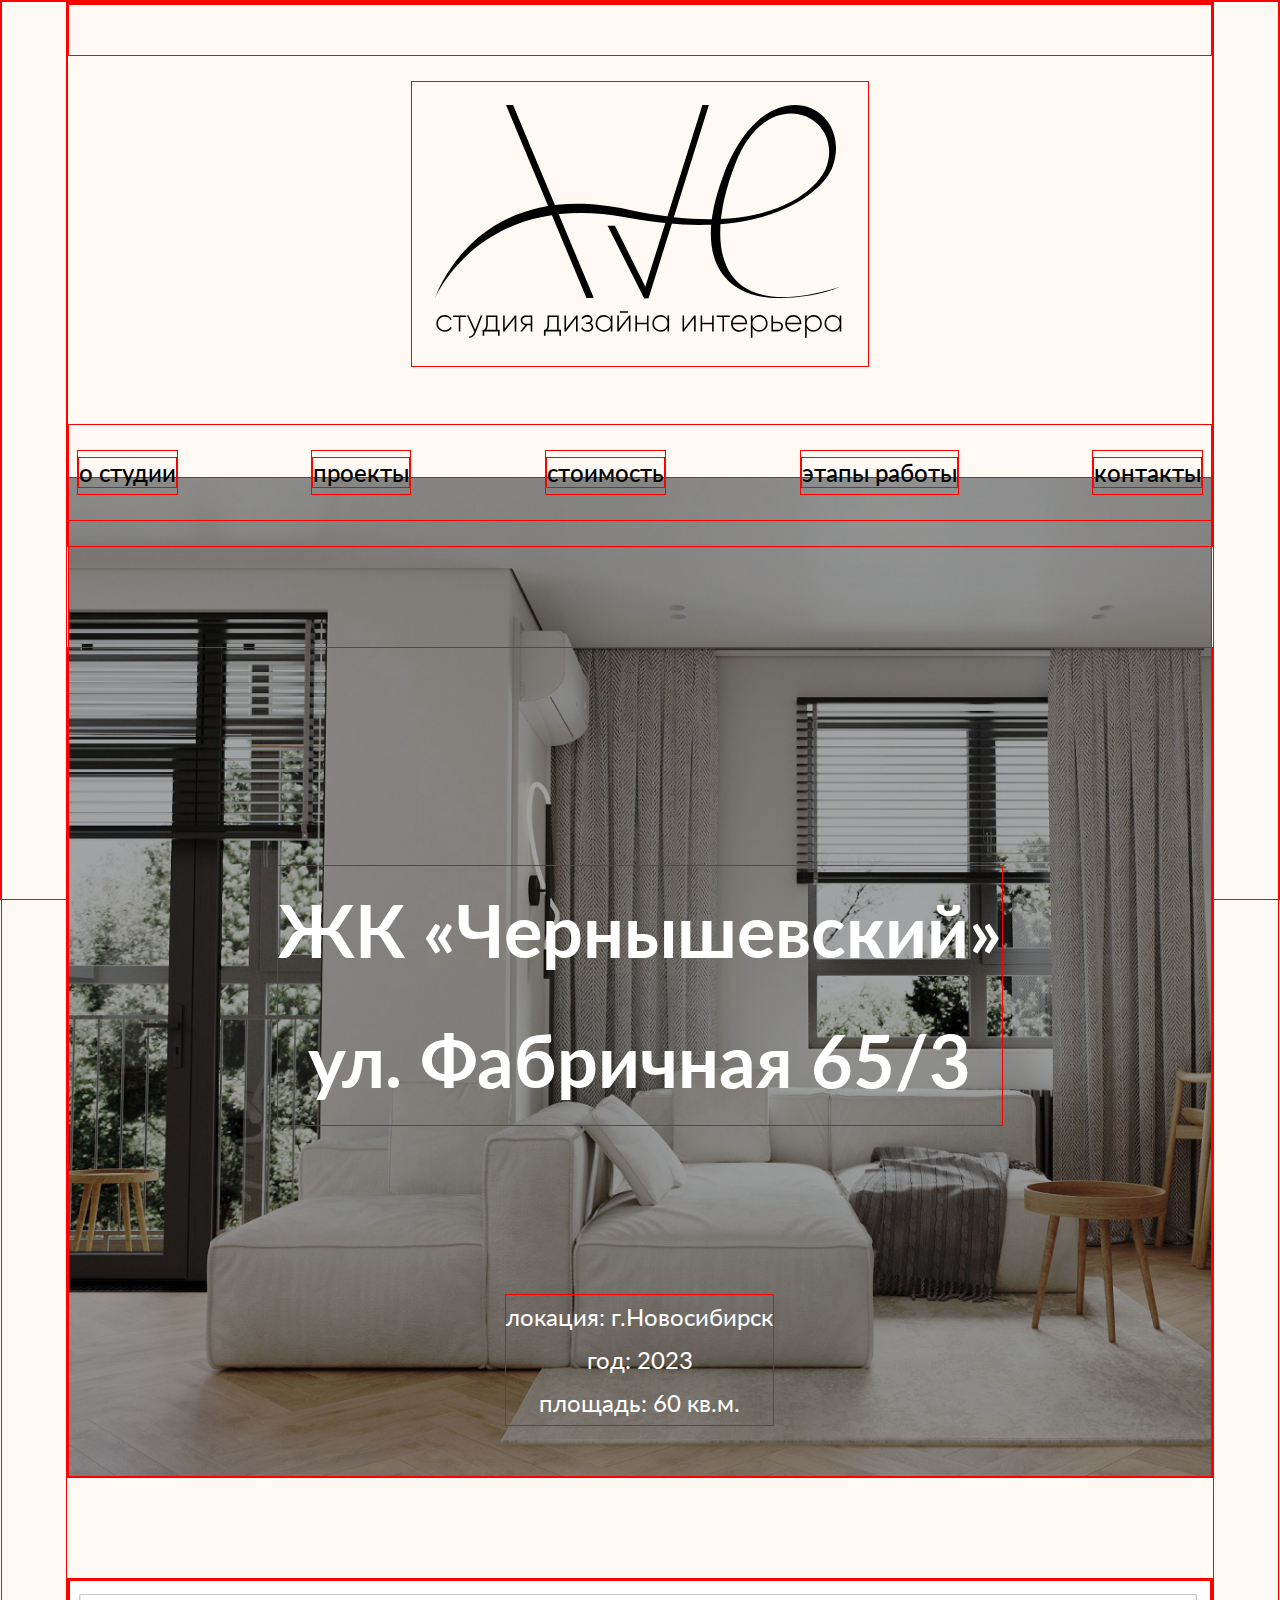
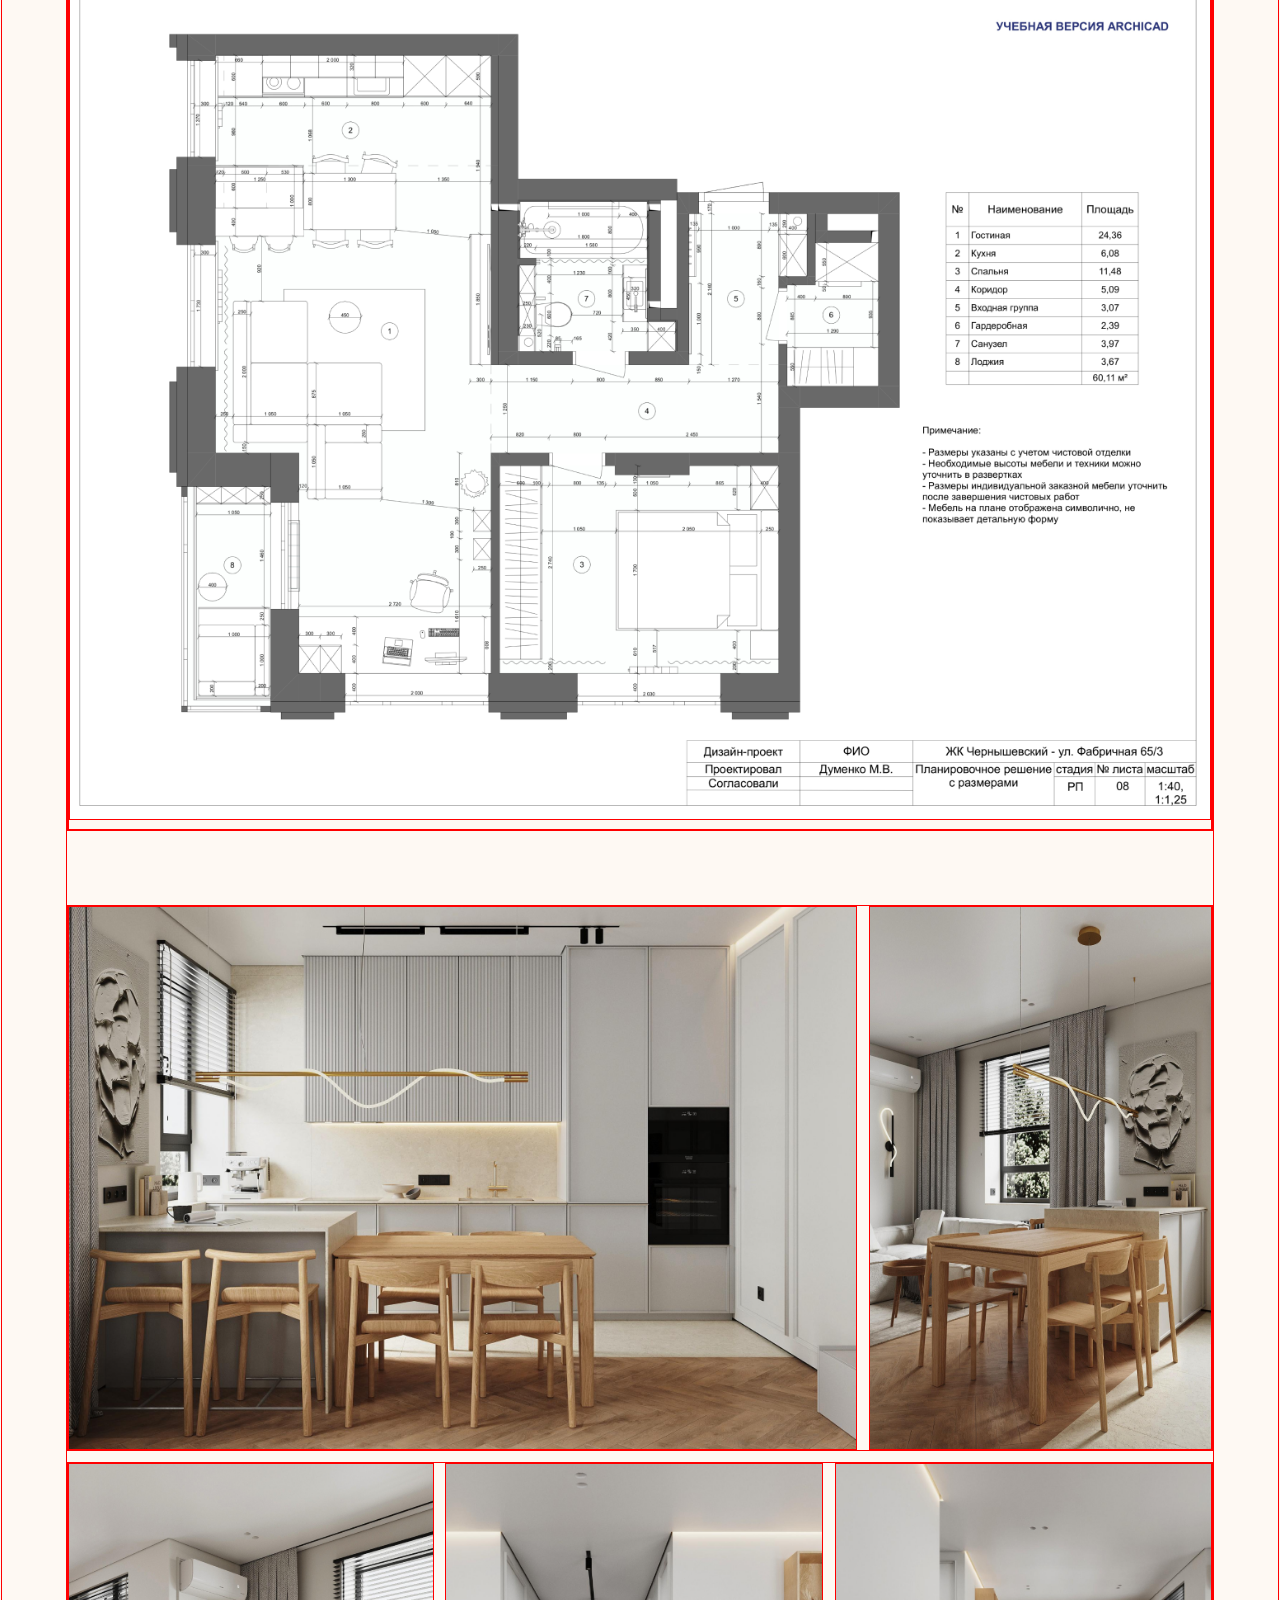
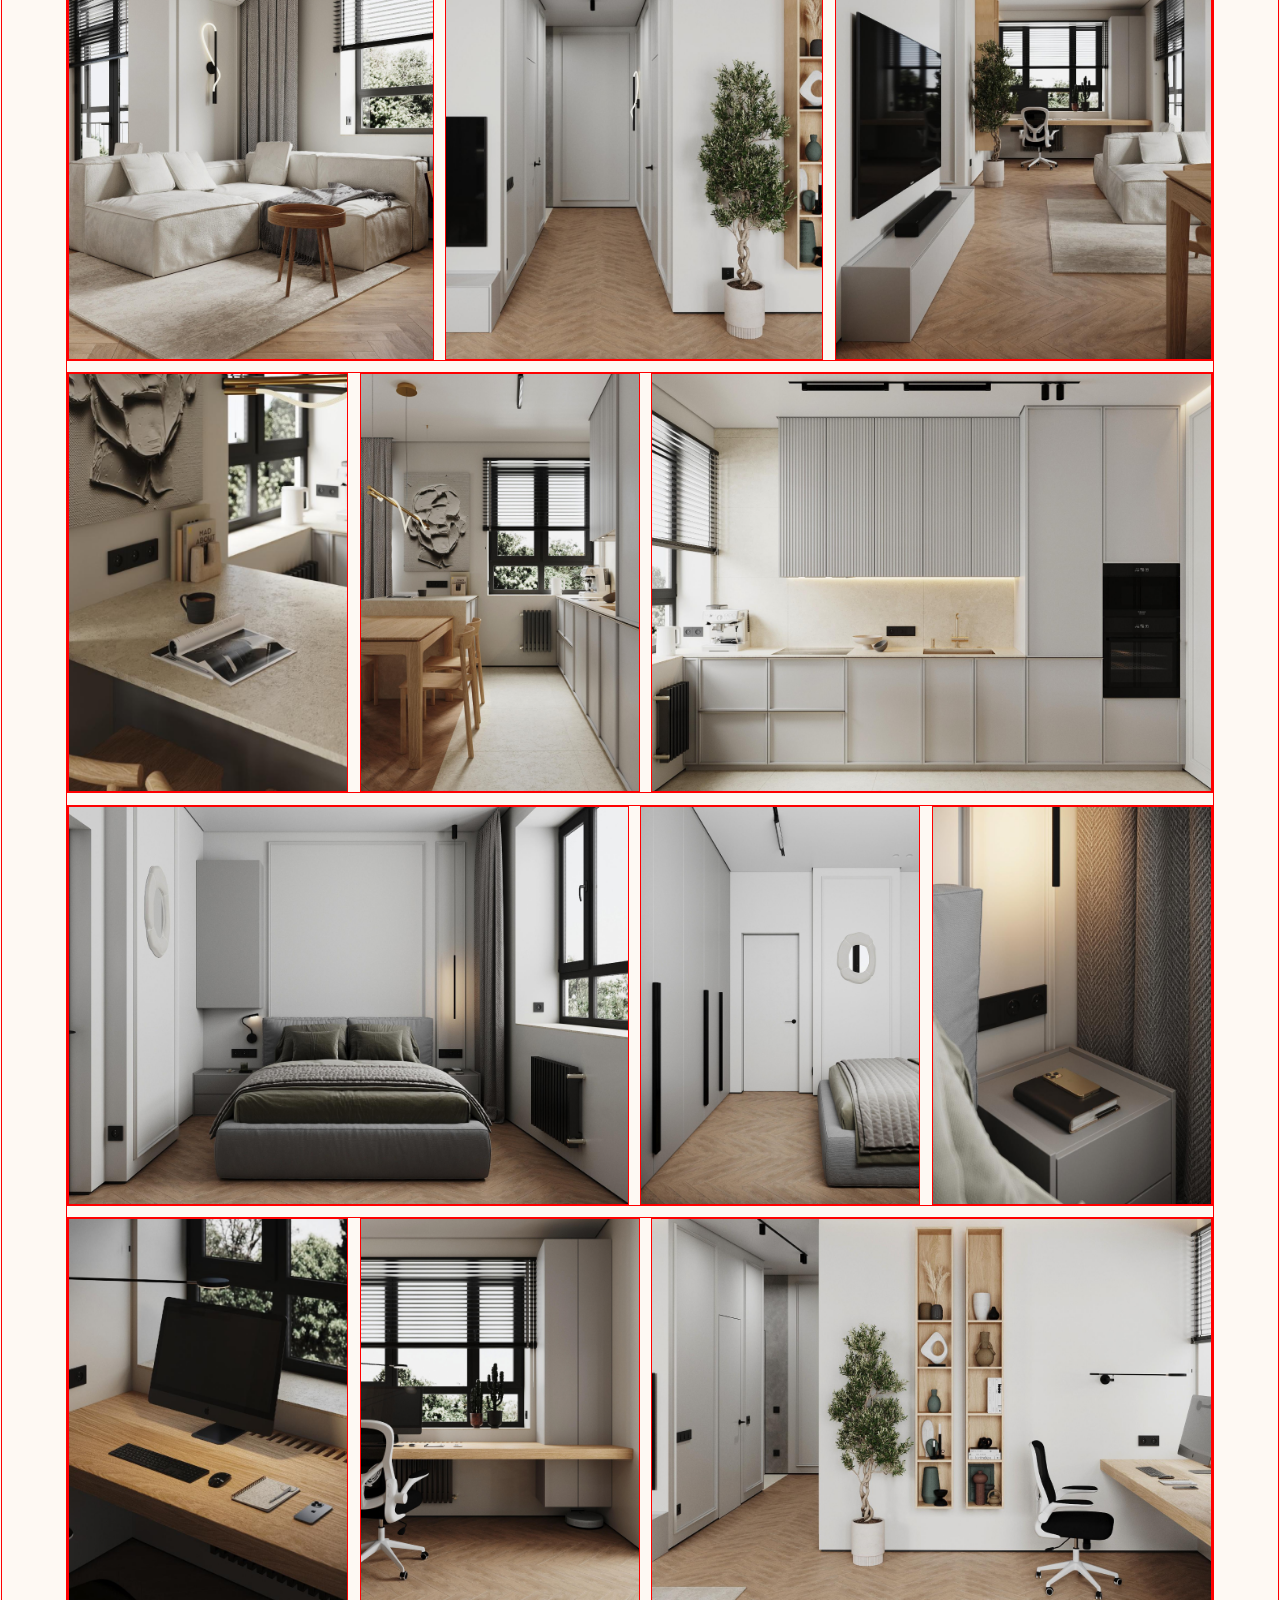
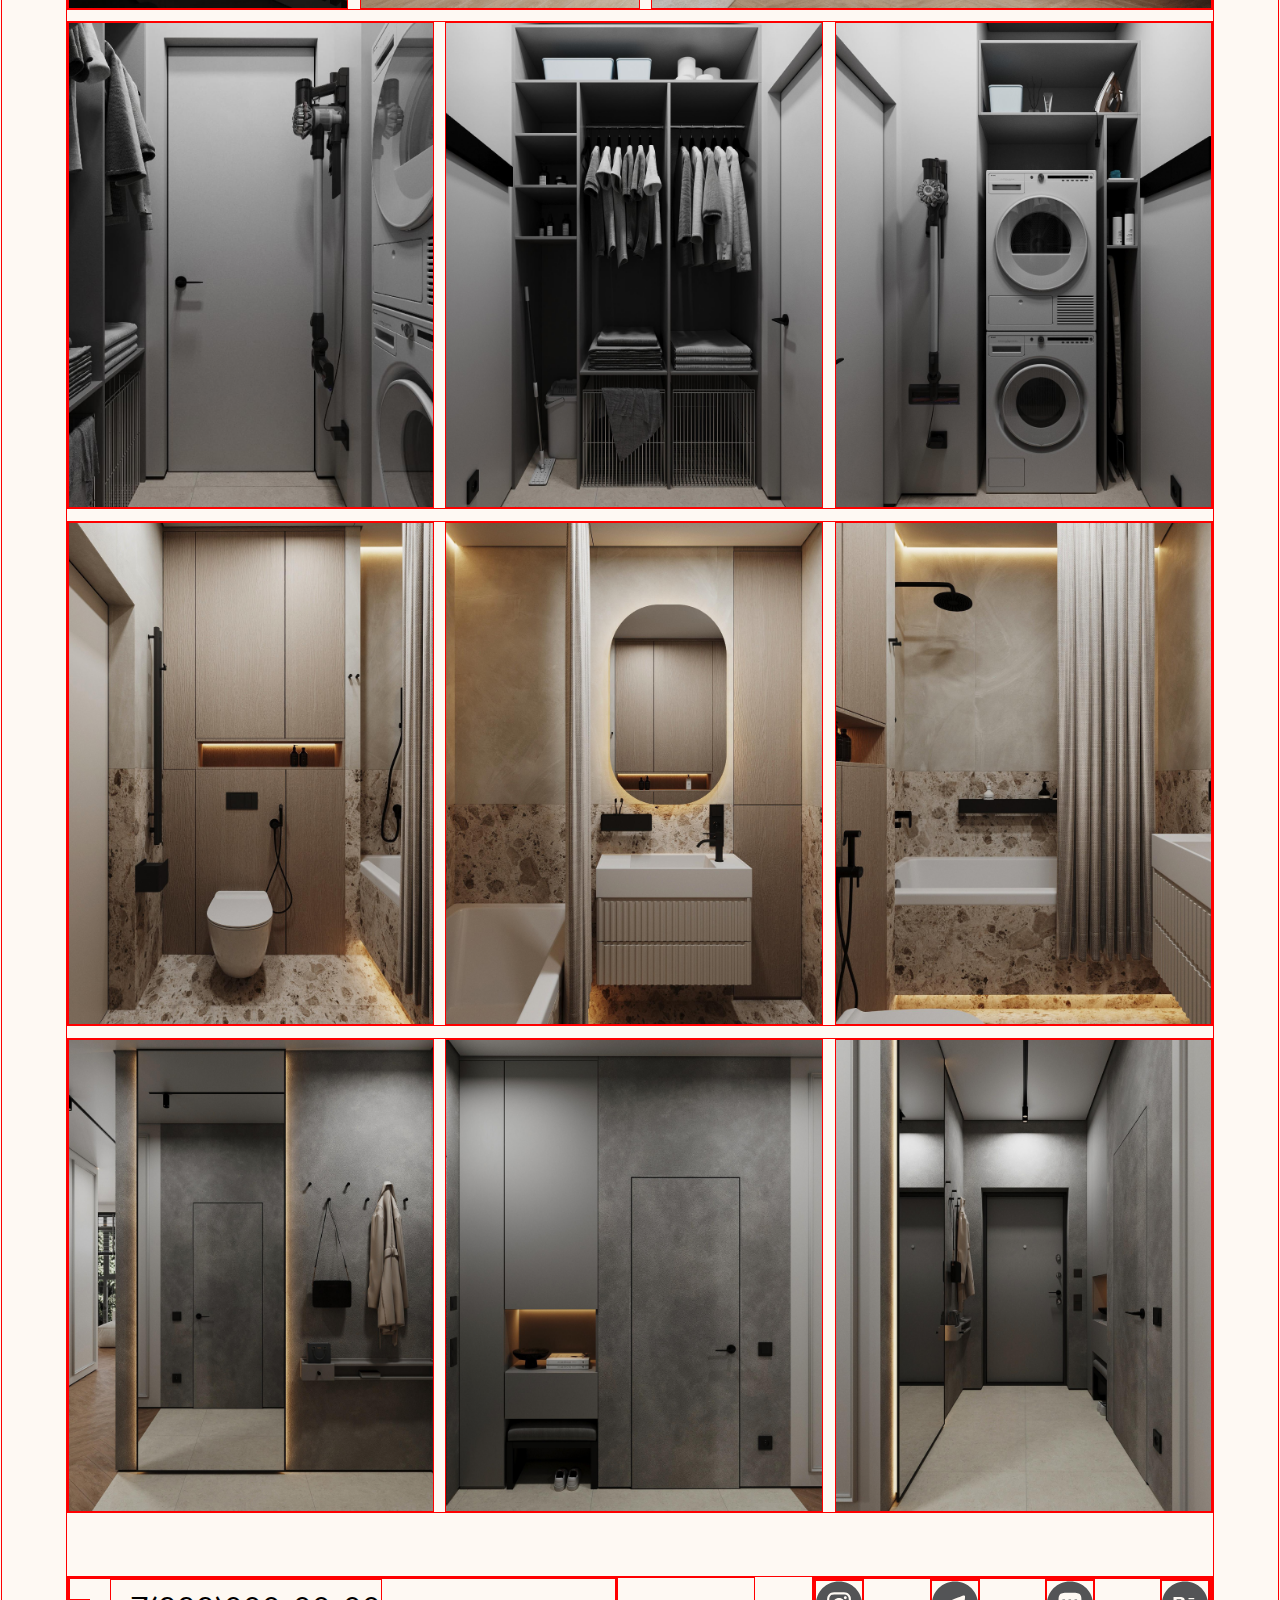
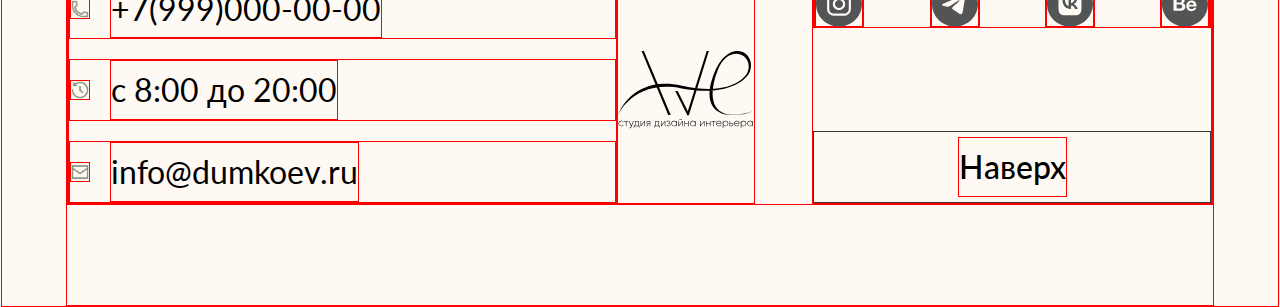
<file: cher.html>
<!DOCTYPE html>
<html lang="en" xmlns="http://www.w3.org/1999/xhtml">
  <head>
    <link rel="stylesheet" href="css/styles.css" />
    <meta charset="utf-8" />

    <link rel="preconnect" href="https://fonts.googleapis.com" />
    <link rel="preconnect" href="https://fonts.gstatic.com" crossorigin />
    <link
      href="https://fonts.googleapis.com/css2?family=Exo+2:ital,wght@0,100..900;1,100..900&family=Lato:ital,wght@0,100;0,300;0,400;0,700;0,900;1,100;1,300;1,400;1,700;1,900&family=Onest:wght@100..900&display=swap"
      rel="stylesheet"
    />
    <link rel="preconnect" href="https://fonts.googleapis.com" />
    <link rel="preconnect" href="https://fonts.gstatic.com" crossorigin />
    <link
      href="https://fonts.googleapis.com/css2?family=Lato:wght@100;300;400;700;900&family=Montserrat:wght@100;200;300;400;500;600;700;800;900&display=swap"
      rel="stylesheet"
    />
    <title>ave</title>
    <script src="js/scripts.js"></script>
  </head>

  <body>
    <div class="content" id="start">
      <div class="row indent">
        <div class="header" style="padding-left: 0px">
          <img
            id="displaynone"
            src="./images/logow.svg"
            class="image-fit"
            style="margin-left: 5%"
            onclick="location.href='Index.html'"
          />
        </div>
        <div class="header" id="displaynone"></div>
        <img
          id="displayblock"
          src="./images/logob.svg"
          class="image-fit"
          onclick="location.href='Index.html'"
        />
        <div class="header">
          <div style="margin-left: 0px">
            <a class="effect-underline1" href="About.html">о студии</a>
          </div>
          <div>
            <a class="effect-underline1" href="./Projects.html">проекты</a>
          </div>
          <div>
            <a class="effect-underline1" href="Index.html#price">стоимость</a>
          </div>
          <div>
            <a class="effect-underline1" href="About.html#projects"
              >этапы работы</a
            >
          </div>
          <div style="margin-right: 0px">
            <a class="effect-underline1" href="Index.html#contacts">контакты</a>
          </div>
        </div>
      </div>

      <div class="row indent">
        <div
          class="image-fit"
          style="
            background-image: url('images/p3/hp3.png');
            width: 100%;
            height: 1000px;
            position: relative;
            margin-top: -15%;
            z-index: -99;
            display: flex;
            justify-content: center;
          "
        >
          <h4
            style="
              text-align: center;
              position: absolute;
              bottom: 35%;
              color: white;
              margin: 0 auto;
            "
          >
            ЖК «Чернышевский» <br />
            ул. Фабричная 65/3
          </h4>
          <h5
            style="
              position: absolute;
              bottom: 5%;
              color: white;
              margin: 0 auto;
              text-align: center;
            "
          >
            локация: г.Новосибирск <br />год: 2023 <br />площадь: 60 кв.м.
          </h5>
        </div>
      </div>

      <figure class="product-image">
        <div>
          <img src="/images/p3/s31.png" />
          <img src="/images/p3/s32.png" />
        </div>
      </figure>

      <div class="image-gallery">
        <img style="width: 69%" src="/images/p3/p31.png" alt="" />

        <img style="width: 30%" src="/images/p3/p32.png" alt="" />
      </div>
      <div class="image-gallery">
        <img style="width: 32%" src="/images/p3/p33.png" alt="" />
        <img style="width: 33%" src="/images/p3/p34.png" alt="" />
        <img style="width: 33%" src="/images/p3/p35.png" alt="" />
      </div>

      <div class="image-gallery">
        <img style="width: 24.5%" src="/images/p3/p36.png" alt="" />
        <img style="width: 24.5%" src="/images/p3/p37.png" alt="" />
        <img style="width: 49%" src="/images/p3/p38.png" alt="" />
      </div>

      <div class="image-gallery">
        <img style="width: 49%" src="/images/p3/p39.png" alt="" />
        <img style="width: 24.5%" src="/images/p3/p310.png" alt="" />
        <img style="width: 24.5%" src="/images/p3/p311.png" alt="" />
      </div>

      <div class="image-gallery">
        <img style="width: 24.5%" src="/images/p3/p312.png" alt="" />
        <img style="width: 24.5%" src="/images/p3/p313.png" alt="" />
        <img style="width: 49%" src="/images/p3/p314.png" alt="" />
      </div>

      <div class="image-gallery">
        <img style="width: 32%" src="/images/p3/p315.png" alt="" />
        <img style="width: 33%" src="/images/p3/p316.png" alt="" />
        <img style="width: 33%" src="/images/p3/p317.png" alt="" />
      </div>

      <div class="image-gallery">
        <img style="width: 32%" src="/images/p3/p318.png" alt="" />
        <img style="width: 33%" src="/images/p3/p319.png" alt="" />
        <img style="width: 33%" src="/images/p3/p320.png" alt="" />
      </div>

      <div class="image-gallery">
        <img style="width: 32%" src="/images/p3/p321.png" alt="" />
        <img style="width: 33%" src="/images/p3/p322.png" alt="" />
        <img style="width: 33%" src="/images/p3/p323.png" alt="" />
      </div>

      <div class="row1 indent" style="margin-top: 5%" id="contacts">
        <div class="column">
          <div class="row1" style="margin-bottom: 20px">
            <img
              src="images/phone.png"
              style="height: 20px; margin: auto 20px auto 0px"
            />
            <p>+7(999)000-00-00</p>
          </div>
          <div class="row1" style="margin-bottom: 20px">
            <img
              src="images/refresh.png"
              style="height: 20px; margin: auto 20px auto 0px"
            />
            <p>с 8:00 до 20:00</p>
          </div>
          <div class="row1">
            <img
              src="images/mail.png"
              style="height: 20px; margin: auto 20px auto 0px"
            />
            <p>info@dumkoev.ru</p>
          </div>
        </div>

        <img
          src="./images/logob.svg"
          onclick="location.href='Index.html'"
          id="footerlogo"
        />

        <div class="column" style="max-width: 400px">
          <div
            class="row1"
            style="margin-bottom: auto; justify-content: space-between"
          >
            <div class="media" style="margin-left: 0px">
              <svg
                width="48"
                height="48"
                viewBox="0 0 57 56"
                fill="none"
                xmlns="http://www.w3.org/2000/svg"
              >
                <path
                  d="M28.5 32.9C25.8281 32.9 23.5125 30.8 23.5125 28C23.5125 25.375 25.65 23.1 28.5 23.1C31.1719 23.1 33.4875 25.2 33.4875 28C33.4875 30.625 31.1719 32.9 28.5 32.9Z"
                  fill="#535456"
                />
                <path
                  fill-rule="evenodd"
                  clip-rule="evenodd"
                  d="M34.5562 16.1H22.4438C21.0188 16.275 20.3063 16.45 19.7719 16.625C19.0594 16.8 18.525 17.15 17.9906 17.675C17.5678 18.0904 17.368 18.5058 17.1265 19.008C17.0629 19.1403 16.9962 19.279 16.9219 19.425C16.8943 19.5062 16.8625 19.5916 16.8284 19.6832C16.6421 20.1833 16.3875 20.8666 16.3875 22.05V33.95C16.5656 35.35 16.7437 36.05 16.9219 36.575C17.1 37.275 17.4563 37.8 17.9906 38.325C18.4135 38.7404 18.8363 38.9367 19.3474 39.1739C19.4822 39.2365 19.6232 39.3019 19.7719 39.375C19.8545 39.4021 19.9415 39.4333 20.0346 39.4668C20.5437 39.6499 21.2392 39.9 22.4438 39.9H34.5562C35.9812 39.725 36.6938 39.55 37.2281 39.375C37.9406 39.2 38.475 38.85 39.0094 38.325C39.4322 37.9096 39.632 37.4941 39.8735 36.992C39.9372 36.8596 40.0038 36.7211 40.0781 36.575C40.1057 36.4938 40.1375 36.4084 40.1716 36.3168C40.3579 35.8167 40.6125 35.1334 40.6125 33.95V22.05C40.4344 20.65 40.2563 19.95 40.0781 19.425C39.9 18.725 39.5437 18.2 39.0094 17.675C38.5865 17.2596 38.1637 17.0633 37.6526 16.826C37.518 16.7636 37.3766 16.6979 37.2281 16.625C37.1455 16.5979 37.0585 16.5667 36.9654 16.5332C36.4563 16.3501 35.7608 16.1 34.5562 16.1ZM28.5 20.475C24.225 20.475 20.8406 23.8 20.8406 28C20.8406 32.2 24.225 35.525 28.5 35.525C32.775 35.525 36.1594 32.2 36.1594 28C36.1594 23.8 32.775 20.475 28.5 20.475ZM38.1187 20.3C38.1187 21.2665 37.3213 22.05 36.3375 22.05C35.3537 22.05 34.5562 21.2665 34.5562 20.3C34.5562 19.3335 35.3537 18.55 36.3375 18.55C37.3213 18.55 38.1187 19.3335 38.1187 20.3Z"
                  fill="#535456"
                />
                <path
                  fill-rule="evenodd"
                  clip-rule="evenodd"
                  d="M0 28C0 12.536 12.7599 0 28.5 0C44.2401 0 57 12.536 57 28C57 43.464 44.2401 56 28.5 56C12.7599 56 0 43.464 0 28ZM22.4438 13.475H34.5562C36.1594 13.65 37.2281 13.825 38.1187 14.175C39.1875 14.7 39.9 15.05 40.7906 15.925C41.6812 16.8 42.2156 17.675 42.5719 18.55C42.9281 19.425 43.2844 20.475 43.2844 22.05V33.95C43.1062 35.525 42.9281 36.575 42.5719 37.45C42.0375 38.5 41.6812 39.2 40.7906 40.075C39.9 40.95 39.0094 41.475 38.1187 41.825C37.2281 42.175 36.1594 42.525 34.5562 42.525H22.4438C20.8406 42.35 19.7719 42.175 18.8813 41.825C17.8125 41.3 17.1 40.95 16.2094 40.075C15.3188 39.2 14.7844 38.325 14.4281 37.45C14.0719 36.575 13.7156 35.525 13.7156 33.95V22.05C13.8937 20.475 14.0719 19.425 14.4281 18.55C14.9625 17.5 15.3188 16.8 16.2094 15.925C17.1 15.05 17.9906 14.525 18.8813 14.175C19.7719 13.825 20.8406 13.475 22.4438 13.475Z"
                  fill="#535456"
                />
              </svg>
            </div>
            <div class="media">
              <svg
                width="48"
                height="48"
                viewBox="0 0 57 56"
                fill="none"
                xmlns="http://www.w3.org/2000/svg"
              >
                <path
                  fill-rule="evenodd"
                  clip-rule="evenodd"
                  d="M28.5 56C12.7599 56 0 43.464 0 28C0 12.536 12.7599 0 28.5 0C44.2401 0 57 12.536 57 28C57 43.464 44.2401 56 28.5 56ZM29.7324 21.0129C27.1798 22.056 22.0784 24.2148 14.428 27.4895C13.1857 27.9749 12.5349 28.4497 12.4757 28.914C12.3755 29.6986 13.3757 30.0076 14.7376 30.4283C14.9229 30.4855 15.1148 30.5448 15.3116 30.6077C16.6515 31.0356 18.454 31.5362 19.391 31.5561C20.2409 31.5742 21.1896 31.2299 22.2369 30.5233C29.3849 25.7829 33.0748 23.3868 33.3064 23.3352C33.4698 23.2987 33.6963 23.2529 33.8498 23.3869C34.0032 23.5209 33.9881 23.7746 33.9719 23.8427C33.8728 24.2577 29.9469 27.8435 27.9152 29.6992C27.2819 30.2777 26.8326 30.6881 26.7408 30.7818C26.535 30.9917 26.3254 31.1903 26.1238 31.3812C24.879 32.5601 23.9455 33.4442 26.1755 34.888C27.2472 35.5818 28.1047 36.1556 28.9602 36.7279C29.8945 37.353 30.8264 37.9765 32.0321 38.753C32.3393 38.9508 32.6327 39.1563 32.9184 39.3565C34.0057 40.118 34.9826 40.8022 36.1894 40.6931C36.8906 40.6297 37.615 39.9819 37.9829 38.0498C38.8522 33.4836 40.5611 23.5902 40.9561 19.5133C40.9907 19.1561 40.9472 18.699 40.9122 18.4983C40.8772 18.2977 40.8042 18.0118 40.5387 17.8001C40.2243 17.5494 39.7389 17.4966 39.5218 17.5002C38.5347 17.5174 37.0203 18.0348 29.7324 21.0129Z"
                  fill="#535456"
                />
              </svg>
            </div>
            <div class="media">
              <svg
                width="48"
                height="48"
                viewBox="0 0 57 56"
                fill="none"
                xmlns="http://www.w3.org/2000/svg"
              >
                <path
                  d="M19.057 22.5213C19.209 29.8013 22.914 34.1693 29.412 34.1693H29.792V30.0066C32.1765 30.24 33.9815 31.9573 34.7035 34.1693H38.076C37.7301 32.9124 37.1169 31.7417 36.2769 30.7346C35.4368 29.7275 34.389 28.9068 33.2025 28.3266C34.2657 27.6905 35.184 26.8459 35.8999 25.8454C36.6158 24.8449 37.1141 23.7102 37.3635 22.512H34.3045C33.6395 24.8266 31.6635 26.9266 29.792 27.1226V22.5213H26.7235V30.5853C24.8235 30.1186 22.4295 27.86 22.325 22.5213H19.057Z"
                  fill="#535456"
                />
                <path
                  fill-rule="evenodd"
                  clip-rule="evenodd"
                  d="M28.5 0C44.2401 0 57 12.536 57 28C57 43.464 44.2401 56 28.5 56C12.7599 56 0 43.464 0 28C0 12.536 12.7599 0 28.5 0ZM14.25 27.44C14.25 21.1027 14.25 17.9387 16.245 15.96C18.2685 14 21.489 14 27.93 14H29.07C35.5205 14 38.741 14 40.755 15.96C42.75 17.948 42.75 21.112 42.75 27.44V28.56C42.75 34.8973 42.75 38.0613 40.755 40.04C38.7315 42 35.511 42 29.07 42H27.93C21.4795 42 18.259 42 16.245 40.04C14.25 38.052 14.25 34.888 14.25 28.56V27.44Z"
                  fill="#535456"
                />
              </svg>
            </div>

            <div class="media" style="margin-right: 0px">
              <svg
                width="48"
                height="48"
                viewBox="0 0 57 56"
                fill="none"
                xmlns="http://www.w3.org/2000/svg"
              >
                <path
                  d="M23.7417 25.7155C23.2988 26.0263 22.7293 26.2128 22.0332 26.2128H18.11V22.1719H21.7801C22.1598 22.1719 22.4762 22.1719 22.7926 22.2341C23.1089 22.2962 23.362 22.4206 23.6152 22.5449C23.8683 22.7314 24.0581 22.9179 24.1847 23.1666C24.3112 23.4153 24.3745 23.7883 24.3745 24.1613C24.3745 24.8451 24.1847 25.4046 23.7417 25.7155Z"
                  fill="#535456"
                />
                <path
                  d="M23.2988 33.4243C22.9824 33.4865 22.6027 33.5486 22.223 33.5486H18.11V28.7617H22.2863C23.1089 28.7617 23.805 28.9482 24.3112 29.3212C24.8175 29.7564 25.0706 30.3781 25.0706 31.2484C25.0706 31.6836 24.944 32.0566 24.8175 32.3675C24.6276 32.6783 24.4378 32.8648 24.1847 33.0513C23.9316 33.2378 23.6152 33.3621 23.2988 33.4243Z"
                  fill="#535456"
                />
                <path
                  d="M36.4606 26.275C37.2833 26.275 37.9793 26.5237 38.4223 26.9588C38.8652 27.394 39.1816 28.0157 39.3082 28.9482H33.6131C33.6131 28.7422 33.6565 28.5362 33.7074 28.2948C33.718 28.2449 33.7288 28.1934 33.7397 28.14C33.803 27.8292 33.9295 27.5183 34.1826 27.2697C34.4357 27.021 34.6889 26.7723 35.0685 26.5858C35.4482 26.3993 35.8911 26.275 36.4606 26.275Z"
                  fill="#535456"
                />
                <path
                  fill-rule="evenodd"
                  clip-rule="evenodd"
                  d="M28.5 0C12.7599 0 0 12.536 0 28C0 43.464 12.7599 56 28.5 56C44.2401 56 57 43.464 57 28C57 12.536 44.2401 0 28.5 0ZM24.8175 19.4987C24.1214 19.3122 23.3621 19.25 22.5394 19.25H14.25V36.4084H22.7293C23.4886 36.4084 24.248 36.284 25.0073 36.0975C25.7666 35.911 26.4627 35.6002 27.0322 35.2272C27.6017 34.8542 28.1079 34.2947 28.4243 33.673C28.7407 33.0513 28.9305 32.3053 28.9305 31.4349C28.9305 30.3781 28.6141 29.4456 28.1079 28.6995C27.6017 27.9535 26.7791 27.394 25.7033 27.0832C26.4627 26.7102 27.0955 26.2128 27.4751 25.6533C27.9181 25.0938 28.1079 24.3478 28.1079 23.4774C28.1079 22.7314 27.9814 22.0476 27.7282 21.488C27.4751 20.9285 27.0955 20.4934 26.5892 20.1825C26.083 19.8717 25.5135 19.623 24.8175 19.4987ZM36.7137 34.2325C35.7013 34.2325 34.942 33.9838 34.4357 33.4865C33.9295 32.9891 33.5498 32.0566 33.5498 31.0619H42.7252C42.7885 30.0672 42.7252 29.1969 42.5986 28.3265C42.3455 27.4562 41.9658 26.648 41.4596 25.9641C40.9534 25.2181 40.3206 24.7208 39.498 24.2856C38.6754 23.8504 37.7262 23.6639 36.6505 23.6639C35.638 23.6639 34.8154 23.8504 33.9928 24.1613C33.2334 24.4721 32.5374 24.9695 31.9679 25.529C31.3984 26.1507 30.9554 26.8345 30.639 27.6427C30.3227 28.4509 30.1961 29.3212 30.1961 30.2537C30.1961 31.2484 30.3227 32.1188 30.639 32.927C30.8922 33.7352 31.3351 34.419 31.9046 34.9785C32.4741 35.6002 33.1069 36.0354 33.9295 36.3462C34.7521 36.657 35.638 36.8436 36.6505 36.8436C38.1059 36.8436 39.3082 36.4705 40.3206 35.8489C41.3331 35.165 42.0924 34.1082 42.5986 32.6161H39.498C39.3714 32.9891 39.055 33.3621 38.5488 33.7351C38.0426 34.046 37.4098 34.2325 36.7137 34.2325ZM39.9409 20.4312H32.8538V22.1097H39.9409V20.4312Z"
                  fill="#535456"
                />
              </svg>
            </div>
          </div>
          <div class="button" onclick="location.href='#start'">
            <p>Наверх</p>

            <img
              id="displaynone"
              style="padding-right: 30%"
              src="./images/arrowtop.svg"
              alt=""
            />
          </div>
        </div>
      </div>
    </div>
  </body>
  <script></script>
</html>
</file>
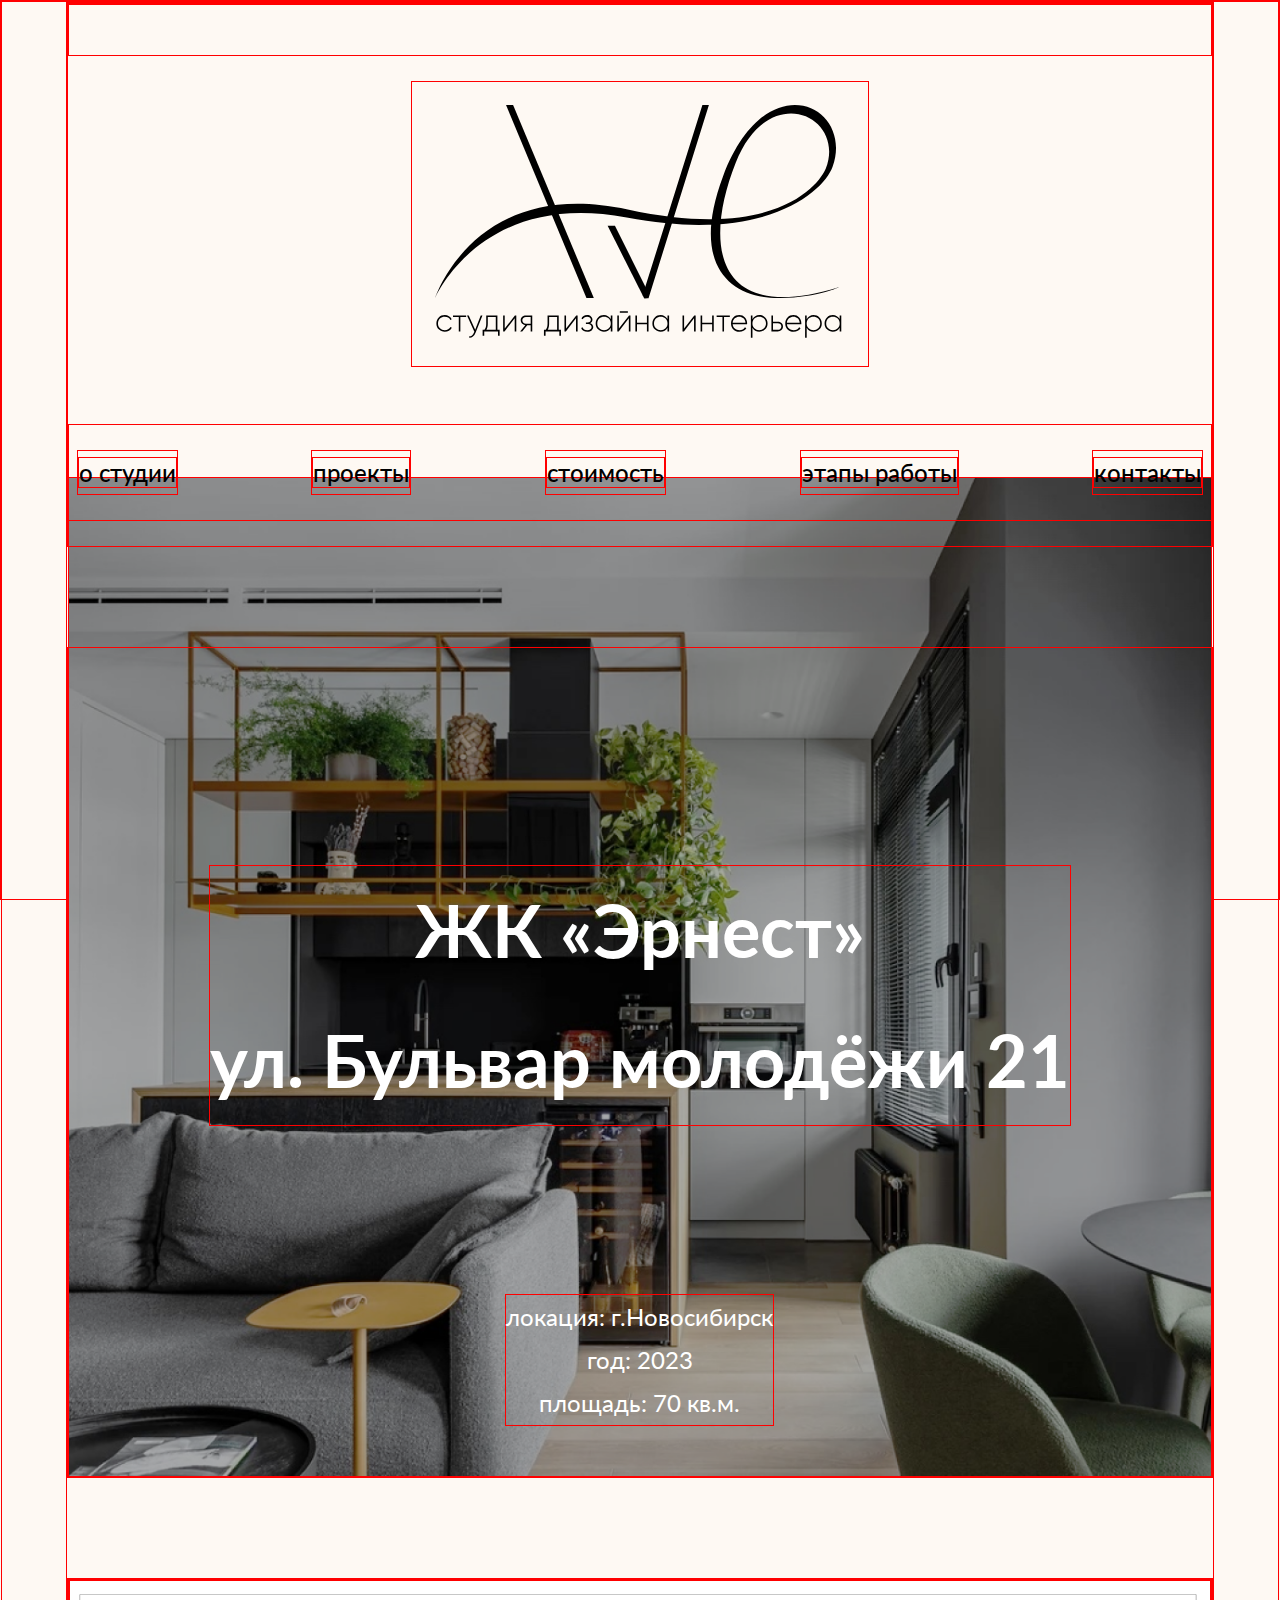
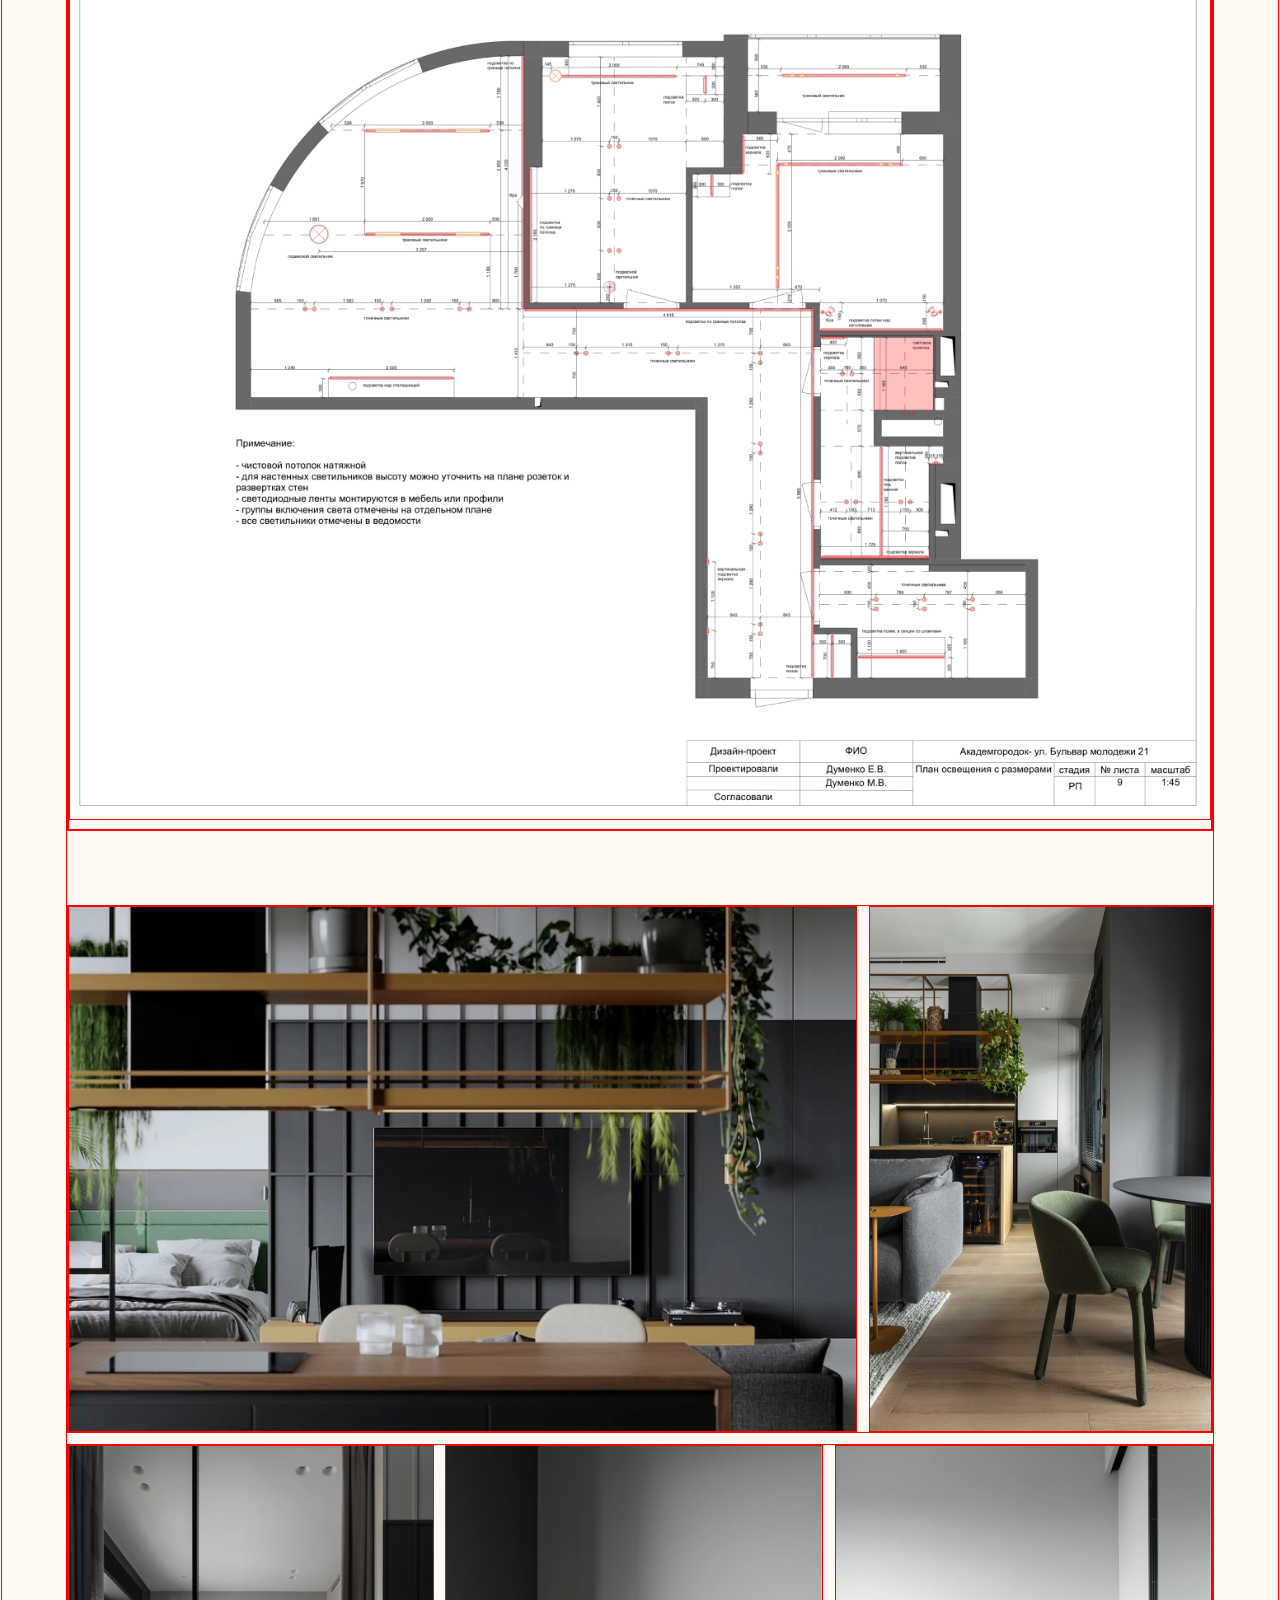
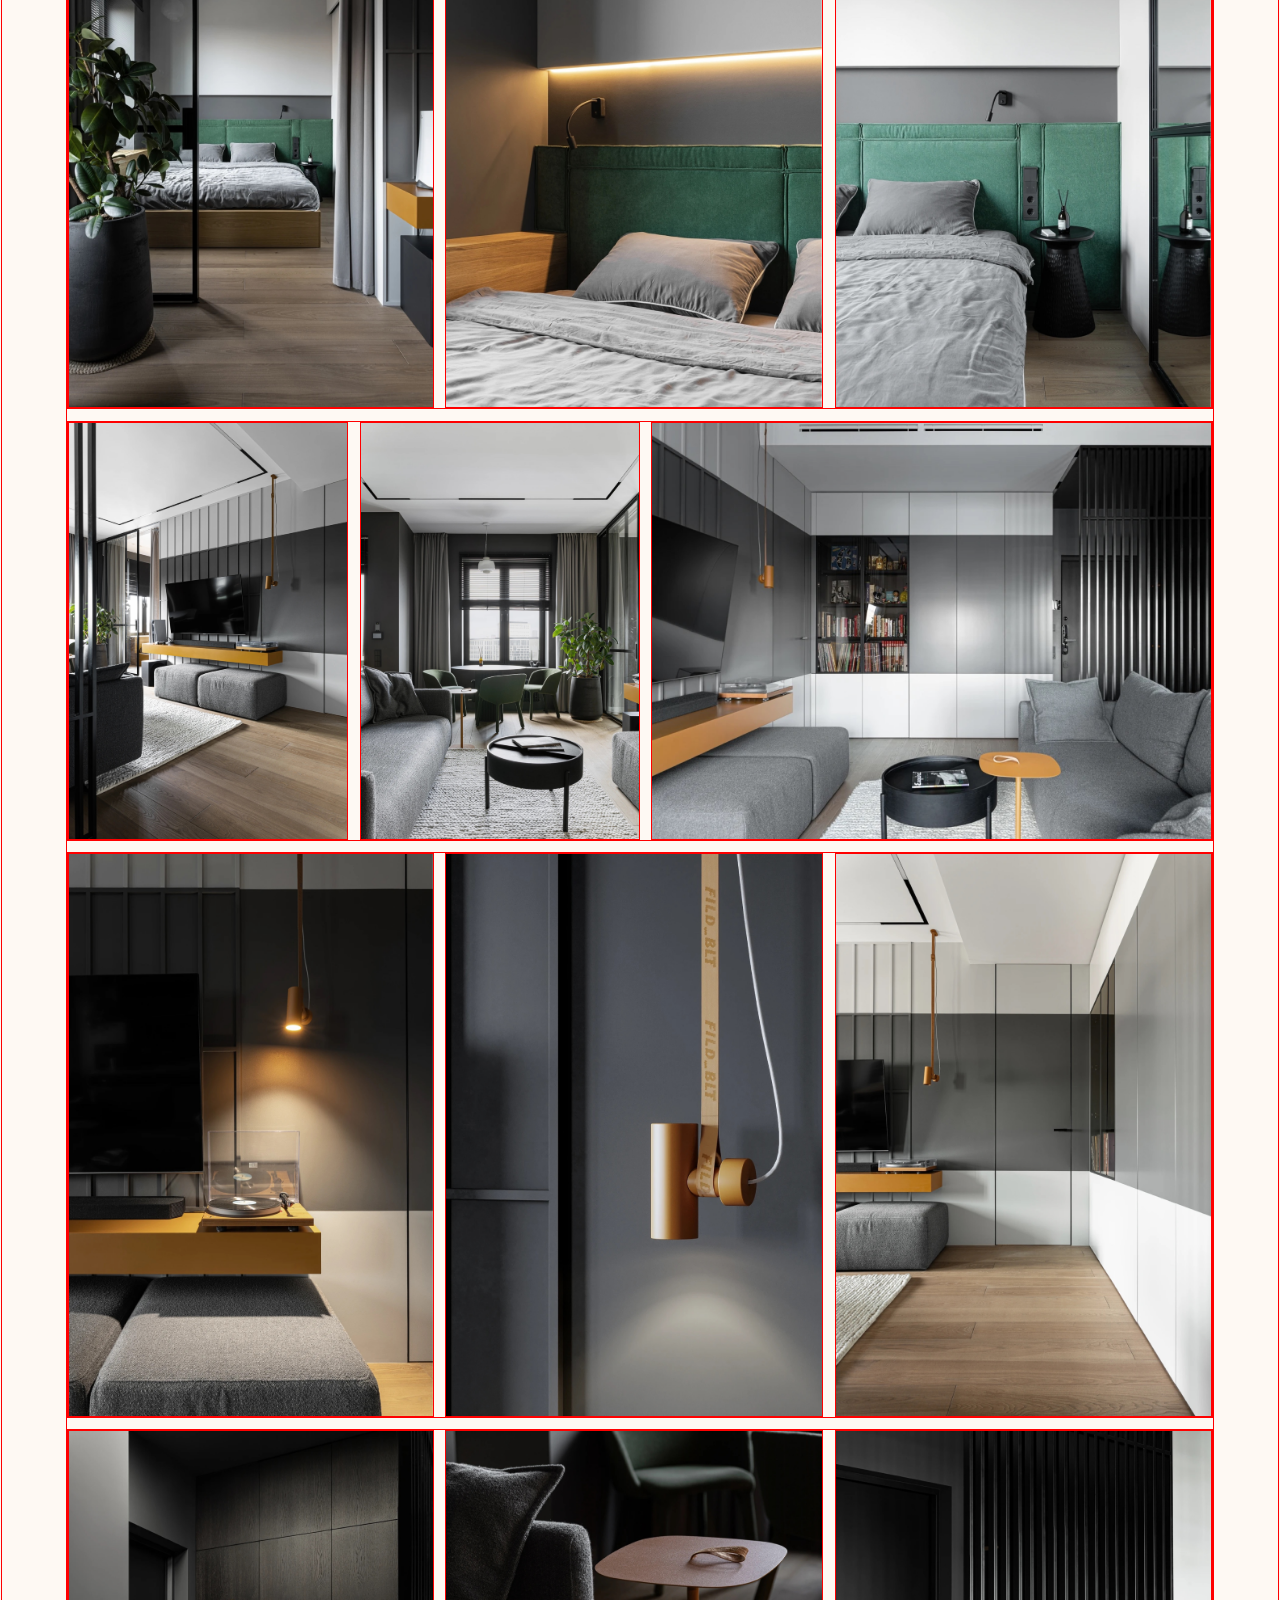
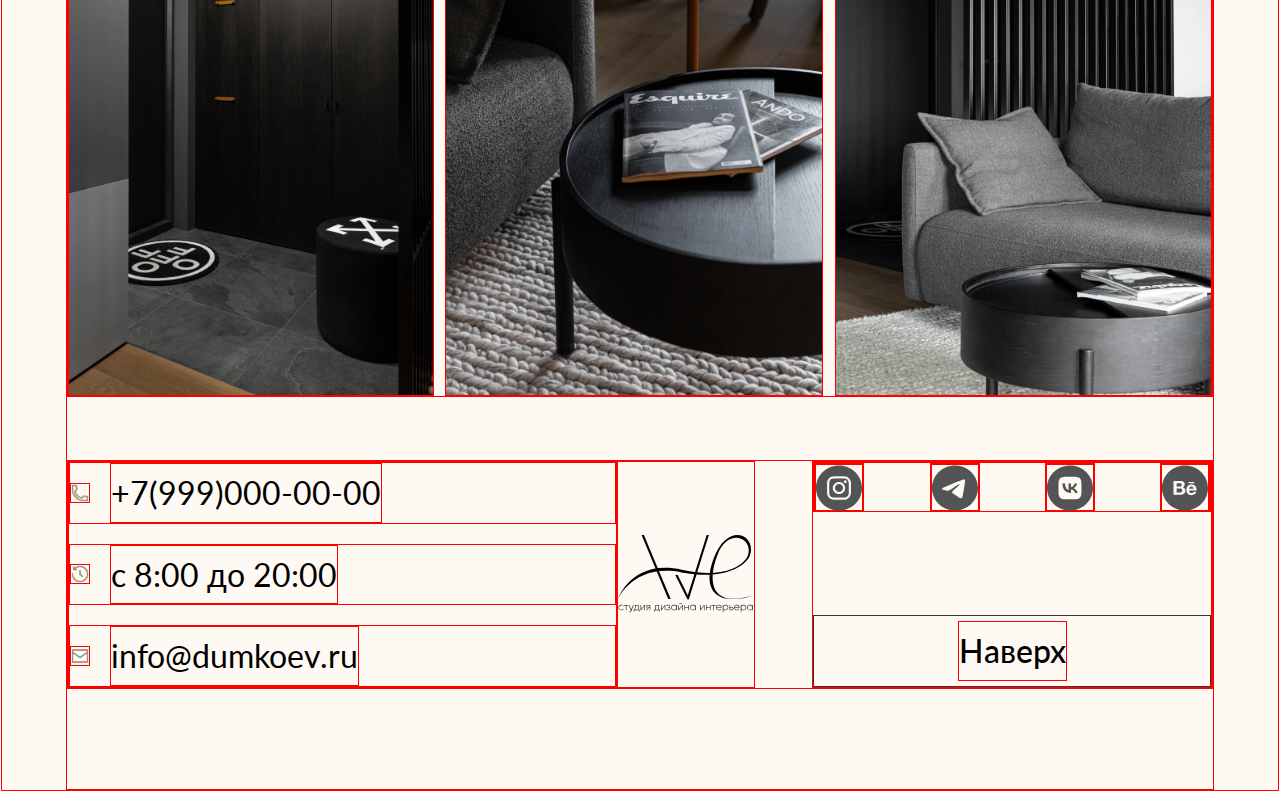
<file: ern.html>
<!DOCTYPE html>
<html lang="en" xmlns="http://www.w3.org/1999/xhtml">
  <head>
    <link rel="stylesheet" href="css/styles.css" />
    <meta charset="utf-8" />

    <link rel="preconnect" href="https://fonts.googleapis.com" />
    <link rel="preconnect" href="https://fonts.gstatic.com" crossorigin />
    <link
      href="https://fonts.googleapis.com/css2?family=Exo+2:ital,wght@0,100..900;1,100..900&family=Lato:ital,wght@0,100;0,300;0,400;0,700;0,900;1,100;1,300;1,400;1,700;1,900&family=Onest:wght@100..900&display=swap"
      rel="stylesheet"
    />
    <link rel="preconnect" href="https://fonts.googleapis.com" />
    <link rel="preconnect" href="https://fonts.gstatic.com" crossorigin />
    <link
      href="https://fonts.googleapis.com/css2?family=Lato:wght@100;300;400;700;900&family=Montserrat:wght@100;200;300;400;500;600;700;800;900&display=swap"
      rel="stylesheet"
    />
    <title>ave</title>
    <script src="js/scripts.js"></script>
  </head>

  <body>
    <div class="content" id="start">
      <div class="row indent">
        <div class="header" style="padding-left: 0px">
          <img
            id="displaynone"
            src="./images/logow.svg"
            class="image-fit"
            style="margin-left: 5%"
            onclick="location.href='Index.html'"
          />
        </div>
        <div class="header" id="displaynone"></div>
        <img
          id="displayblock"
          src="./images/logob.svg"
          class="image-fit"
          onclick="location.href='Index.html'"
        />
        <div class="header">
          <div style="margin-left: 0px">
            <a class="effect-underline1" href="About.html">о студии</a>
          </div>
          <div>
            <a class="effect-underline1" href="./Projects.html">проекты</a>
          </div>
          <div>
            <a class="effect-underline1" href="Index.html#price">стоимость</a>
          </div>
          <div>
            <a class="effect-underline1" href="About.html#projects"
              >этапы работы</a
            >
          </div>
          <div style="margin-right: 0px">
            <a class="effect-underline1" href="Index.html#contacts">контакты</a>
          </div>
        </div>
      </div>

      <div class="row indent">
        <div
          class="image-fit"
          style="
            background-image: url('images/p5/hp5.png');
            width: 100%;
            height: 1000px;
            position: relative;
            margin-top: -15%;
            z-index: -99;
            display: flex;
            justify-content: center;
          "
        >
          <h4
            style="
              text-align: center;
              position: absolute;
              bottom: 35%;
              color: white;
              margin: 0 auto;
            "
          >
            ЖК «Эрнест» <br />
            ул. Бульвар молодёжи 21
          </h4>
          <h5
            style="
              position: absolute;
              bottom: 5%;
              color: white;
              margin: 0 auto;
              text-align: center;
            "
          >
            локация: г.Новосибирск <br />год: 2023 <br />площадь: 70 кв.м.
          </h5>
        </div>
      </div>

      <figure class="product-image">
        <div>
          <img src="/images/p5/s51.png" />
          <img src="/images/p5/s52.png" />
        </div>
      </figure>

      <div class="image-gallery">
        <img style="width: 69%" src="/images/p5/p51.png" alt="" />
        <img style="width: 30%" src="/images/p5/p52.png" alt="" />
      </div>
      <div class="image-gallery">
        <img style="width: 32%" src="/images/p5/p53.png" alt="" />
        <img style="width: 33%" src="/images/p5/p54.png" alt="" />
        <img style="width: 33%" src="/images/p5/p55.png" alt="" />
      </div>

      <div class="image-gallery">
        <img style="width: 24.5%" src="/images/p5/p56.png" alt="" />
        <img style="width: 24.5%" src="/images/p5/p57.png" alt="" />
        <img style="width: 49%" src="/images/p5/p58.png" alt="" />
      </div>

      <div class="image-gallery">
        <img style="width: 32%" src="/images/p5/p59.png" alt="" />
        <img style="width: 33%" src="/images/p5/p510.png" alt="" />
        <img style="width: 33%" src="/images/p5/p511.png" alt="" />
      </div>

      <div class="image-gallery">
        <img style="width: 32%" src="/images/p5/p512.png" alt="" />
        <img style="width: 33%" src="/images/p5/p513.png" alt="" />
        <img style="width: 33%" src="/images/p5/p514.png" alt="" />
      </div>

      <div class="row1 indent" style="margin-top: 5%" id="contacts">
        <div class="column">
          <div class="row1" style="margin-bottom: 20px">
            <img
              src="images/phone.png"
              style="height: 20px; margin: auto 20px auto 0px"
            />
            <p>+7(999)000-00-00</p>
          </div>
          <div class="row1" style="margin-bottom: 20px">
            <img
              src="images/refresh.png"
              style="height: 20px; margin: auto 20px auto 0px"
            />
            <p>с 8:00 до 20:00</p>
          </div>
          <div class="row1">
            <img
              src="images/mail.png"
              style="height: 20px; margin: auto 20px auto 0px"
            />
            <p>info@dumkoev.ru</p>
          </div>
        </div>

        <img
          src="./images/logob.svg"
          onclick="location.href='Index.html'"
          id="footerlogo"
        />

        <div class="column" style="max-width: 400px">
          <div
            class="row1"
            style="margin-bottom: auto; justify-content: space-between"
          >
            <div class="media" style="margin-left: 0px">
              <svg
                width="48"
                height="48"
                viewBox="0 0 57 56"
                fill="none"
                xmlns="http://www.w3.org/2000/svg"
              >
                <path
                  d="M28.5 32.9C25.8281 32.9 23.5125 30.8 23.5125 28C23.5125 25.375 25.65 23.1 28.5 23.1C31.1719 23.1 33.4875 25.2 33.4875 28C33.4875 30.625 31.1719 32.9 28.5 32.9Z"
                  fill="#535456"
                />
                <path
                  fill-rule="evenodd"
                  clip-rule="evenodd"
                  d="M34.5562 16.1H22.4438C21.0188 16.275 20.3063 16.45 19.7719 16.625C19.0594 16.8 18.525 17.15 17.9906 17.675C17.5678 18.0904 17.368 18.5058 17.1265 19.008C17.0629 19.1403 16.9962 19.279 16.9219 19.425C16.8943 19.5062 16.8625 19.5916 16.8284 19.6832C16.6421 20.1833 16.3875 20.8666 16.3875 22.05V33.95C16.5656 35.35 16.7437 36.05 16.9219 36.575C17.1 37.275 17.4563 37.8 17.9906 38.325C18.4135 38.7404 18.8363 38.9367 19.3474 39.1739C19.4822 39.2365 19.6232 39.3019 19.7719 39.375C19.8545 39.4021 19.9415 39.4333 20.0346 39.4668C20.5437 39.6499 21.2392 39.9 22.4438 39.9H34.5562C35.9812 39.725 36.6938 39.55 37.2281 39.375C37.9406 39.2 38.475 38.85 39.0094 38.325C39.4322 37.9096 39.632 37.4941 39.8735 36.992C39.9372 36.8596 40.0038 36.7211 40.0781 36.575C40.1057 36.4938 40.1375 36.4084 40.1716 36.3168C40.3579 35.8167 40.6125 35.1334 40.6125 33.95V22.05C40.4344 20.65 40.2563 19.95 40.0781 19.425C39.9 18.725 39.5437 18.2 39.0094 17.675C38.5865 17.2596 38.1637 17.0633 37.6526 16.826C37.518 16.7636 37.3766 16.6979 37.2281 16.625C37.1455 16.5979 37.0585 16.5667 36.9654 16.5332C36.4563 16.3501 35.7608 16.1 34.5562 16.1ZM28.5 20.475C24.225 20.475 20.8406 23.8 20.8406 28C20.8406 32.2 24.225 35.525 28.5 35.525C32.775 35.525 36.1594 32.2 36.1594 28C36.1594 23.8 32.775 20.475 28.5 20.475ZM38.1187 20.3C38.1187 21.2665 37.3213 22.05 36.3375 22.05C35.3537 22.05 34.5562 21.2665 34.5562 20.3C34.5562 19.3335 35.3537 18.55 36.3375 18.55C37.3213 18.55 38.1187 19.3335 38.1187 20.3Z"
                  fill="#535456"
                />
                <path
                  fill-rule="evenodd"
                  clip-rule="evenodd"
                  d="M0 28C0 12.536 12.7599 0 28.5 0C44.2401 0 57 12.536 57 28C57 43.464 44.2401 56 28.5 56C12.7599 56 0 43.464 0 28ZM22.4438 13.475H34.5562C36.1594 13.65 37.2281 13.825 38.1187 14.175C39.1875 14.7 39.9 15.05 40.7906 15.925C41.6812 16.8 42.2156 17.675 42.5719 18.55C42.9281 19.425 43.2844 20.475 43.2844 22.05V33.95C43.1062 35.525 42.9281 36.575 42.5719 37.45C42.0375 38.5 41.6812 39.2 40.7906 40.075C39.9 40.95 39.0094 41.475 38.1187 41.825C37.2281 42.175 36.1594 42.525 34.5562 42.525H22.4438C20.8406 42.35 19.7719 42.175 18.8813 41.825C17.8125 41.3 17.1 40.95 16.2094 40.075C15.3188 39.2 14.7844 38.325 14.4281 37.45C14.0719 36.575 13.7156 35.525 13.7156 33.95V22.05C13.8937 20.475 14.0719 19.425 14.4281 18.55C14.9625 17.5 15.3188 16.8 16.2094 15.925C17.1 15.05 17.9906 14.525 18.8813 14.175C19.7719 13.825 20.8406 13.475 22.4438 13.475Z"
                  fill="#535456"
                />
              </svg>
            </div>
            <div class="media">
              <svg
                width="48"
                height="48"
                viewBox="0 0 57 56"
                fill="none"
                xmlns="http://www.w3.org/2000/svg"
              >
                <path
                  fill-rule="evenodd"
                  clip-rule="evenodd"
                  d="M28.5 56C12.7599 56 0 43.464 0 28C0 12.536 12.7599 0 28.5 0C44.2401 0 57 12.536 57 28C57 43.464 44.2401 56 28.5 56ZM29.7324 21.0129C27.1798 22.056 22.0784 24.2148 14.428 27.4895C13.1857 27.9749 12.5349 28.4497 12.4757 28.914C12.3755 29.6986 13.3757 30.0076 14.7376 30.4283C14.9229 30.4855 15.1148 30.5448 15.3116 30.6077C16.6515 31.0356 18.454 31.5362 19.391 31.5561C20.2409 31.5742 21.1896 31.2299 22.2369 30.5233C29.3849 25.7829 33.0748 23.3868 33.3064 23.3352C33.4698 23.2987 33.6963 23.2529 33.8498 23.3869C34.0032 23.5209 33.9881 23.7746 33.9719 23.8427C33.8728 24.2577 29.9469 27.8435 27.9152 29.6992C27.2819 30.2777 26.8326 30.6881 26.7408 30.7818C26.535 30.9917 26.3254 31.1903 26.1238 31.3812C24.879 32.5601 23.9455 33.4442 26.1755 34.888C27.2472 35.5818 28.1047 36.1556 28.9602 36.7279C29.8945 37.353 30.8264 37.9765 32.0321 38.753C32.3393 38.9508 32.6327 39.1563 32.9184 39.3565C34.0057 40.118 34.9826 40.8022 36.1894 40.6931C36.8906 40.6297 37.615 39.9819 37.9829 38.0498C38.8522 33.4836 40.5611 23.5902 40.9561 19.5133C40.9907 19.1561 40.9472 18.699 40.9122 18.4983C40.8772 18.2977 40.8042 18.0118 40.5387 17.8001C40.2243 17.5494 39.7389 17.4966 39.5218 17.5002C38.5347 17.5174 37.0203 18.0348 29.7324 21.0129Z"
                  fill="#535456"
                />
              </svg>
            </div>
            <div class="media">
              <svg
                width="48"
                height="48"
                viewBox="0 0 57 56"
                fill="none"
                xmlns="http://www.w3.org/2000/svg"
              >
                <path
                  d="M19.057 22.5213C19.209 29.8013 22.914 34.1693 29.412 34.1693H29.792V30.0066C32.1765 30.24 33.9815 31.9573 34.7035 34.1693H38.076C37.7301 32.9124 37.1169 31.7417 36.2769 30.7346C35.4368 29.7275 34.389 28.9068 33.2025 28.3266C34.2657 27.6905 35.184 26.8459 35.8999 25.8454C36.6158 24.8449 37.1141 23.7102 37.3635 22.512H34.3045C33.6395 24.8266 31.6635 26.9266 29.792 27.1226V22.5213H26.7235V30.5853C24.8235 30.1186 22.4295 27.86 22.325 22.5213H19.057Z"
                  fill="#535456"
                />
                <path
                  fill-rule="evenodd"
                  clip-rule="evenodd"
                  d="M28.5 0C44.2401 0 57 12.536 57 28C57 43.464 44.2401 56 28.5 56C12.7599 56 0 43.464 0 28C0 12.536 12.7599 0 28.5 0ZM14.25 27.44C14.25 21.1027 14.25 17.9387 16.245 15.96C18.2685 14 21.489 14 27.93 14H29.07C35.5205 14 38.741 14 40.755 15.96C42.75 17.948 42.75 21.112 42.75 27.44V28.56C42.75 34.8973 42.75 38.0613 40.755 40.04C38.7315 42 35.511 42 29.07 42H27.93C21.4795 42 18.259 42 16.245 40.04C14.25 38.052 14.25 34.888 14.25 28.56V27.44Z"
                  fill="#535456"
                />
              </svg>
            </div>

            <div class="media" style="margin-right: 0px">
              <svg
                width="48"
                height="48"
                viewBox="0 0 57 56"
                fill="none"
                xmlns="http://www.w3.org/2000/svg"
              >
                <path
                  d="M23.7417 25.7155C23.2988 26.0263 22.7293 26.2128 22.0332 26.2128H18.11V22.1719H21.7801C22.1598 22.1719 22.4762 22.1719 22.7926 22.2341C23.1089 22.2962 23.362 22.4206 23.6152 22.5449C23.8683 22.7314 24.0581 22.9179 24.1847 23.1666C24.3112 23.4153 24.3745 23.7883 24.3745 24.1613C24.3745 24.8451 24.1847 25.4046 23.7417 25.7155Z"
                  fill="#535456"
                />
                <path
                  d="M23.2988 33.4243C22.9824 33.4865 22.6027 33.5486 22.223 33.5486H18.11V28.7617H22.2863C23.1089 28.7617 23.805 28.9482 24.3112 29.3212C24.8175 29.7564 25.0706 30.3781 25.0706 31.2484C25.0706 31.6836 24.944 32.0566 24.8175 32.3675C24.6276 32.6783 24.4378 32.8648 24.1847 33.0513C23.9316 33.2378 23.6152 33.3621 23.2988 33.4243Z"
                  fill="#535456"
                />
                <path
                  d="M36.4606 26.275C37.2833 26.275 37.9793 26.5237 38.4223 26.9588C38.8652 27.394 39.1816 28.0157 39.3082 28.9482H33.6131C33.6131 28.7422 33.6565 28.5362 33.7074 28.2948C33.718 28.2449 33.7288 28.1934 33.7397 28.14C33.803 27.8292 33.9295 27.5183 34.1826 27.2697C34.4357 27.021 34.6889 26.7723 35.0685 26.5858C35.4482 26.3993 35.8911 26.275 36.4606 26.275Z"
                  fill="#535456"
                />
                <path
                  fill-rule="evenodd"
                  clip-rule="evenodd"
                  d="M28.5 0C12.7599 0 0 12.536 0 28C0 43.464 12.7599 56 28.5 56C44.2401 56 57 43.464 57 28C57 12.536 44.2401 0 28.5 0ZM24.8175 19.4987C24.1214 19.3122 23.3621 19.25 22.5394 19.25H14.25V36.4084H22.7293C23.4886 36.4084 24.248 36.284 25.0073 36.0975C25.7666 35.911 26.4627 35.6002 27.0322 35.2272C27.6017 34.8542 28.1079 34.2947 28.4243 33.673C28.7407 33.0513 28.9305 32.3053 28.9305 31.4349C28.9305 30.3781 28.6141 29.4456 28.1079 28.6995C27.6017 27.9535 26.7791 27.394 25.7033 27.0832C26.4627 26.7102 27.0955 26.2128 27.4751 25.6533C27.9181 25.0938 28.1079 24.3478 28.1079 23.4774C28.1079 22.7314 27.9814 22.0476 27.7282 21.488C27.4751 20.9285 27.0955 20.4934 26.5892 20.1825C26.083 19.8717 25.5135 19.623 24.8175 19.4987ZM36.7137 34.2325C35.7013 34.2325 34.942 33.9838 34.4357 33.4865C33.9295 32.9891 33.5498 32.0566 33.5498 31.0619H42.7252C42.7885 30.0672 42.7252 29.1969 42.5986 28.3265C42.3455 27.4562 41.9658 26.648 41.4596 25.9641C40.9534 25.2181 40.3206 24.7208 39.498 24.2856C38.6754 23.8504 37.7262 23.6639 36.6505 23.6639C35.638 23.6639 34.8154 23.8504 33.9928 24.1613C33.2334 24.4721 32.5374 24.9695 31.9679 25.529C31.3984 26.1507 30.9554 26.8345 30.639 27.6427C30.3227 28.4509 30.1961 29.3212 30.1961 30.2537C30.1961 31.2484 30.3227 32.1188 30.639 32.927C30.8922 33.7352 31.3351 34.419 31.9046 34.9785C32.4741 35.6002 33.1069 36.0354 33.9295 36.3462C34.7521 36.657 35.638 36.8436 36.6505 36.8436C38.1059 36.8436 39.3082 36.4705 40.3206 35.8489C41.3331 35.165 42.0924 34.1082 42.5986 32.6161H39.498C39.3714 32.9891 39.055 33.3621 38.5488 33.7351C38.0426 34.046 37.4098 34.2325 36.7137 34.2325ZM39.9409 20.4312H32.8538V22.1097H39.9409V20.4312Z"
                  fill="#535456"
                />
              </svg>
            </div>
          </div>
          <div class="button" onclick="location.href='#start'">
            <p>Наверх</p>

            <img
              id="displaynone"
              style="padding-right: 30%"
              src="./images/arrowtop.svg"
              alt=""
            />
          </div>
        </div>
      </div>
    </div>
  </body>
  <script></script>
</html>
</file>
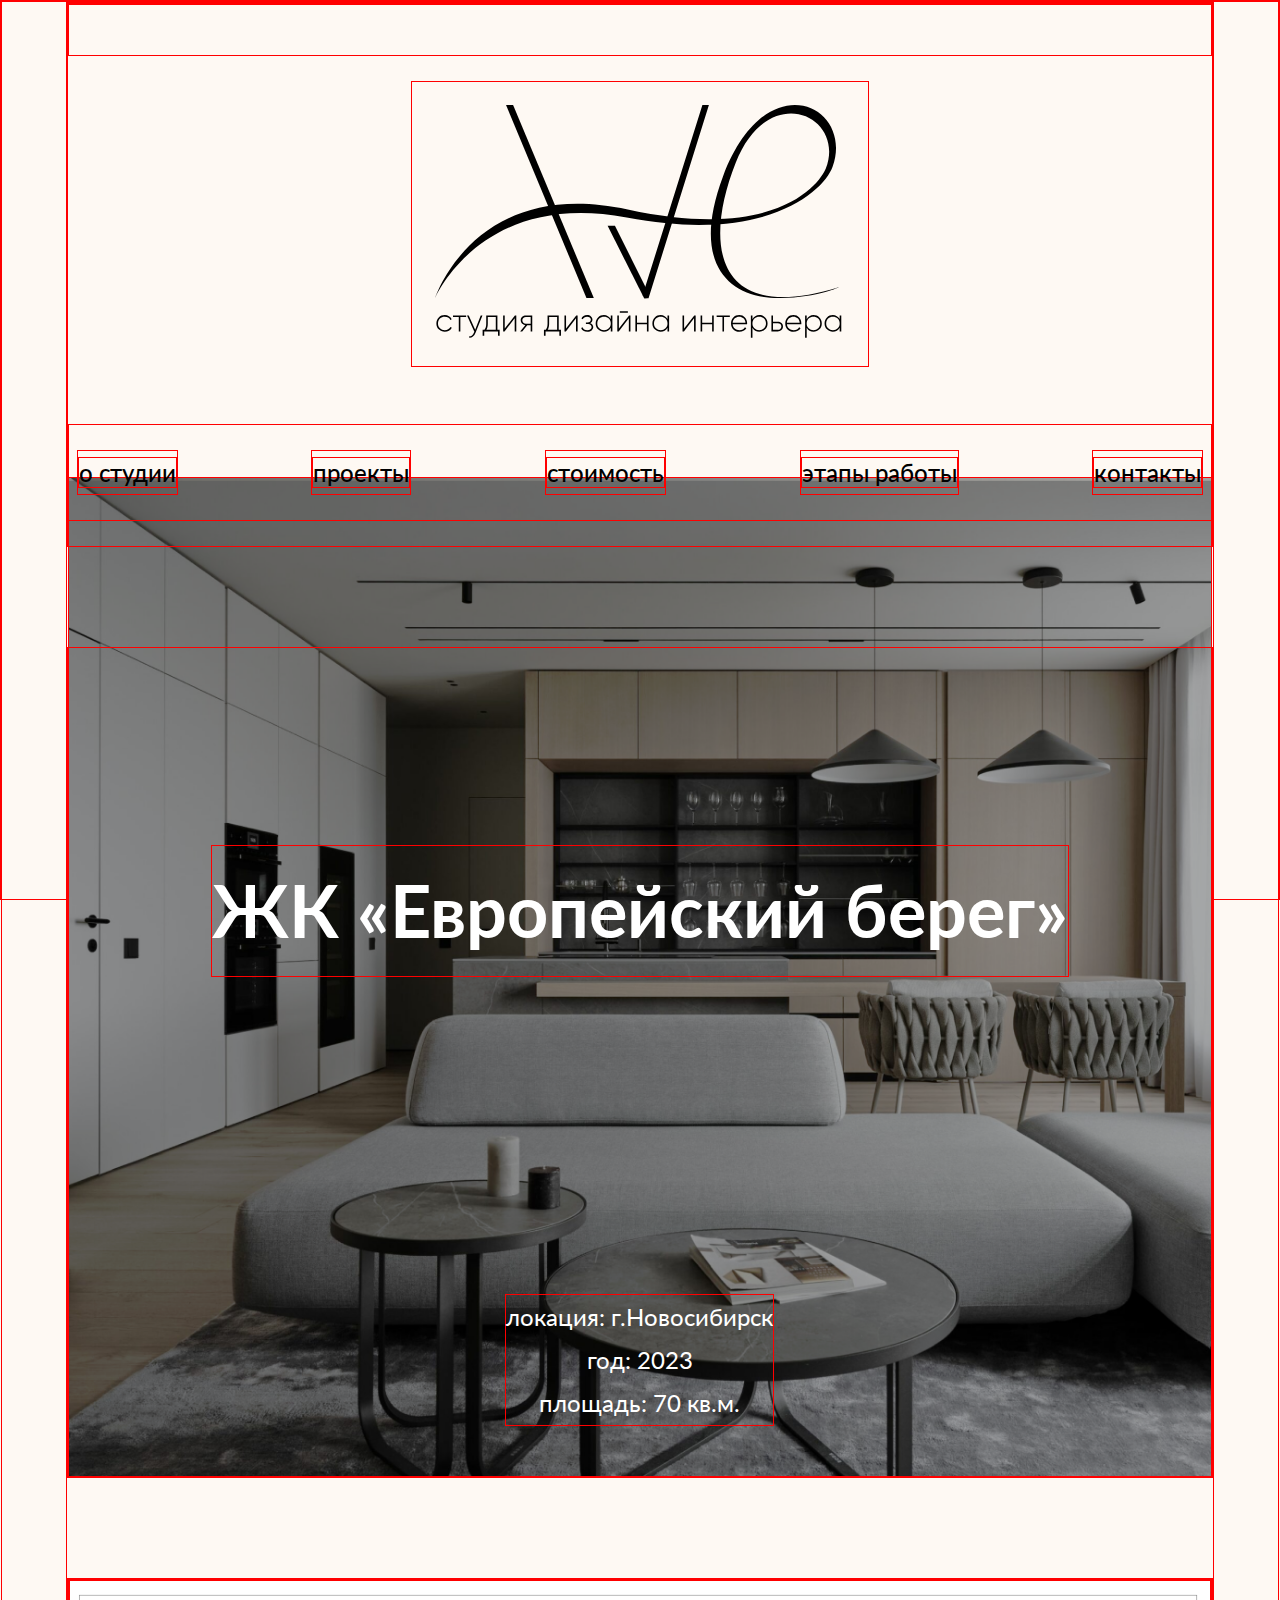
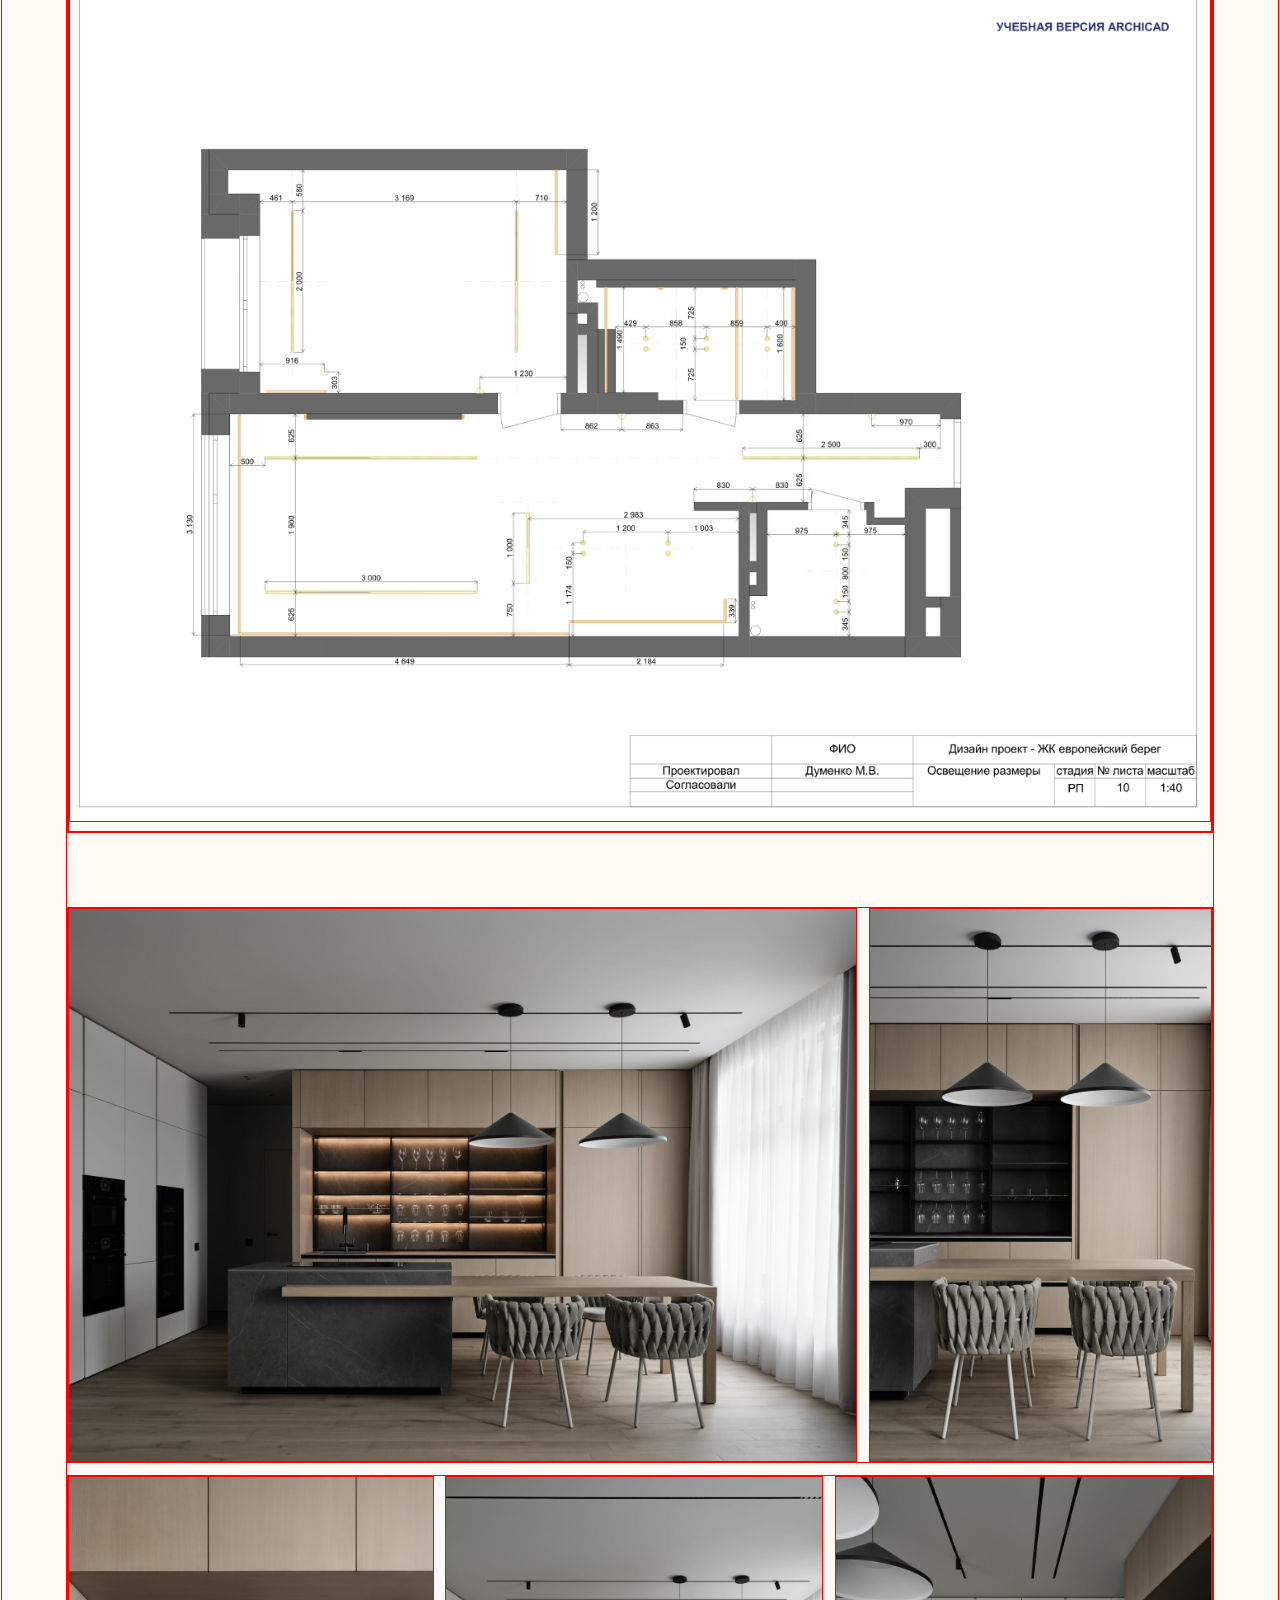
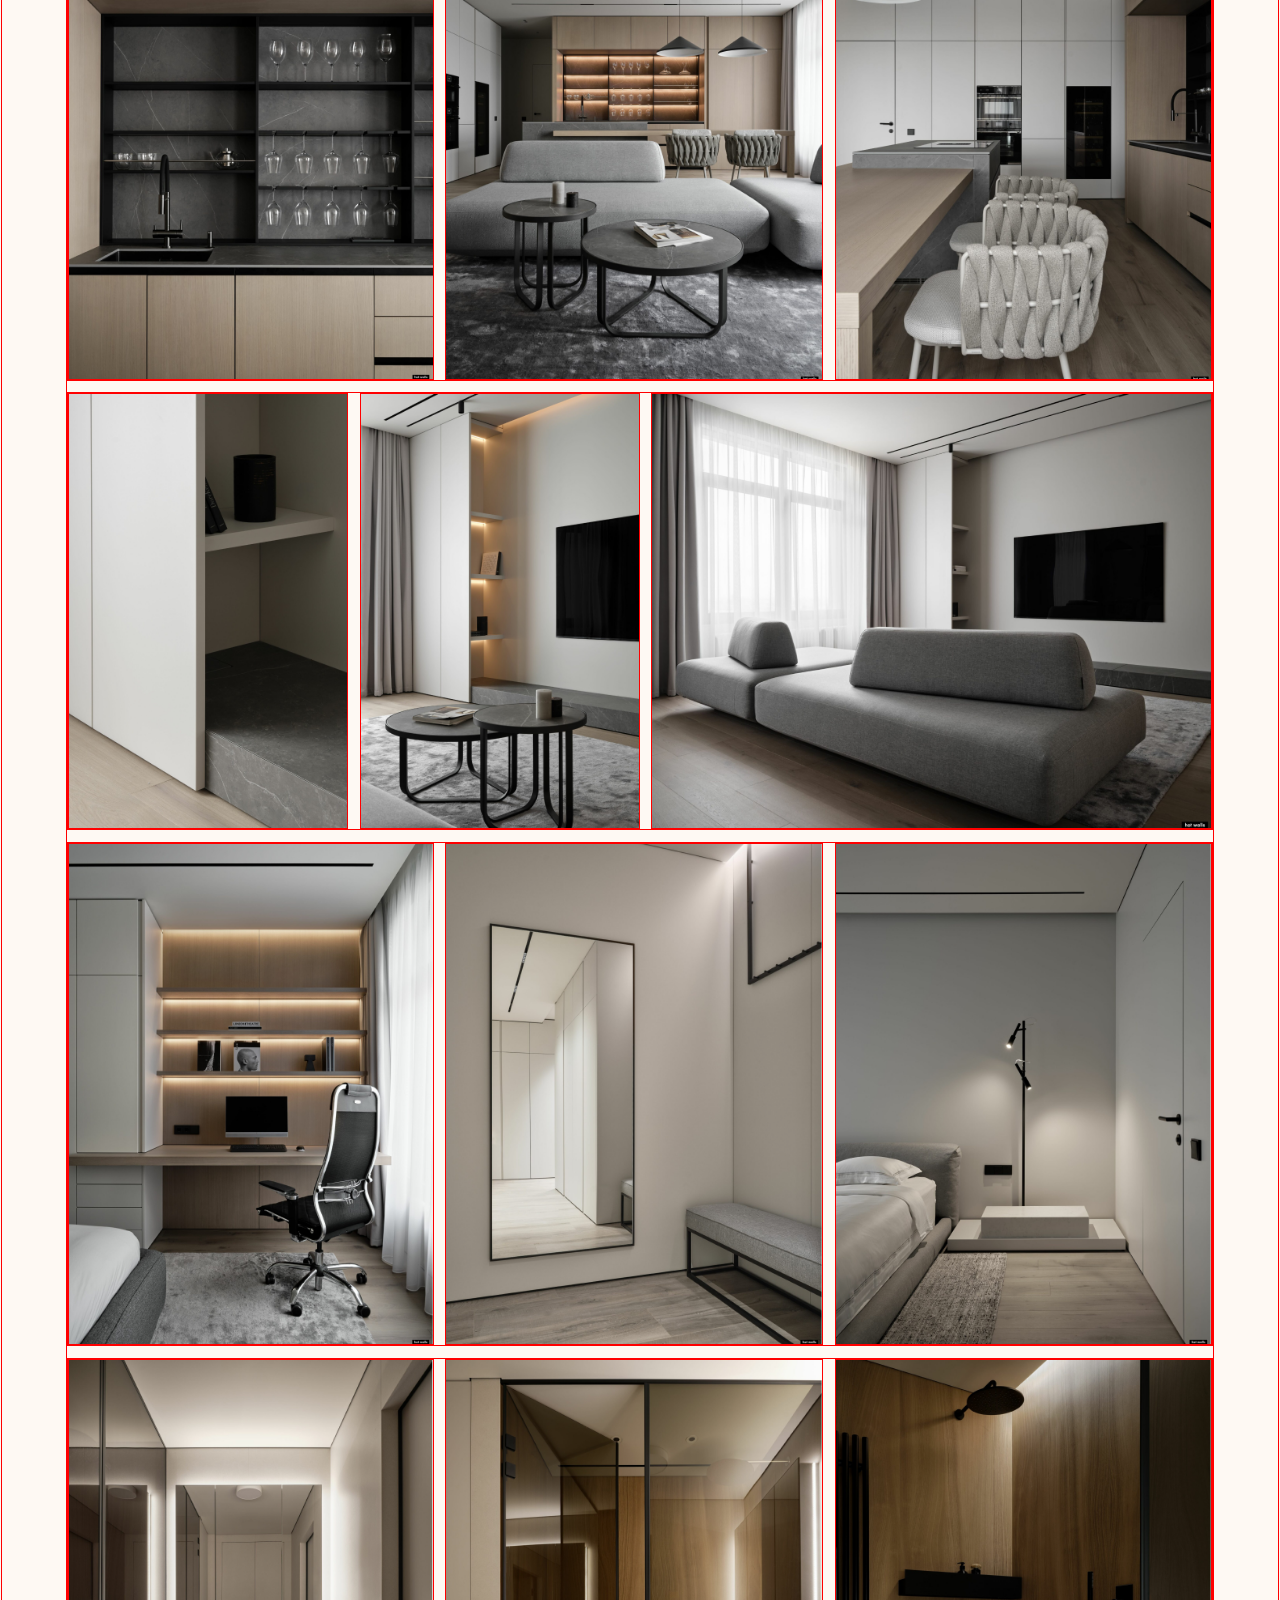
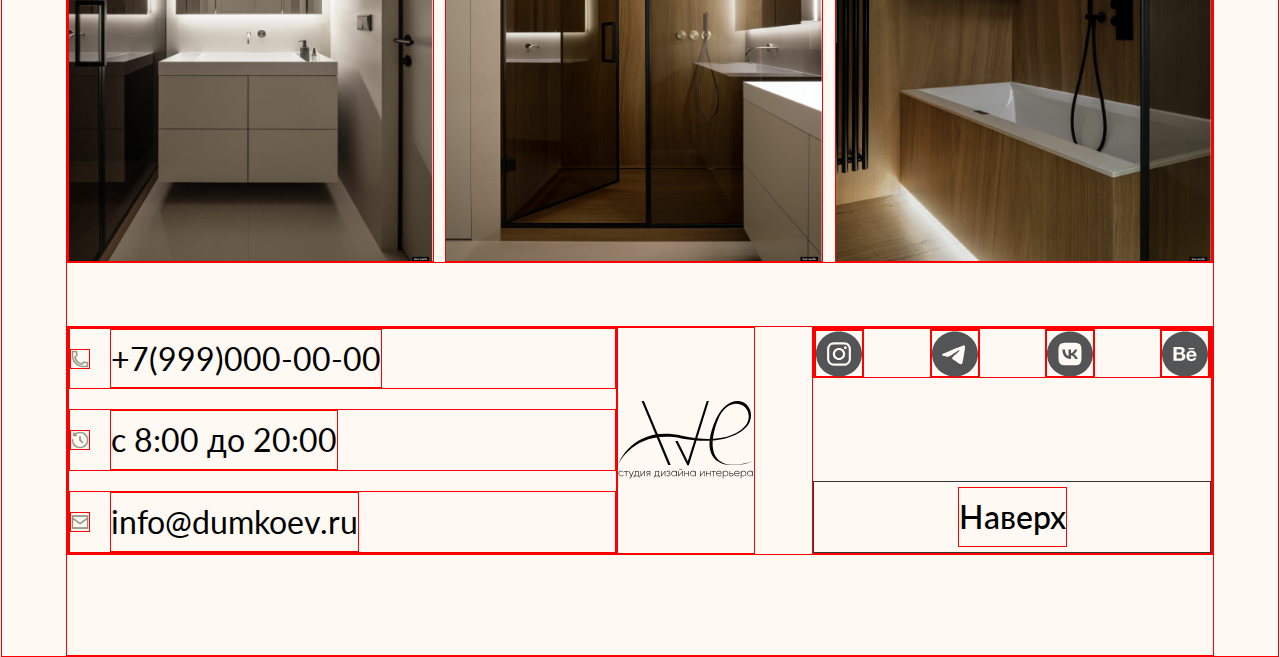
<file: eu.html>
<!DOCTYPE html>
<html lang="en" xmlns="http://www.w3.org/1999/xhtml">
  <head>
    <link rel="stylesheet" href="css/styles.css" />
    <meta charset="utf-8" />

    <link rel="preconnect" href="https://fonts.googleapis.com" />
    <link rel="preconnect" href="https://fonts.gstatic.com" crossorigin />
    <link
      href="https://fonts.googleapis.com/css2?family=Exo+2:ital,wght@0,100..900;1,100..900&family=Lato:ital,wght@0,100;0,300;0,400;0,700;0,900;1,100;1,300;1,400;1,700;1,900&family=Onest:wght@100..900&display=swap"
      rel="stylesheet"
    />
    <link rel="preconnect" href="https://fonts.googleapis.com" />
    <link rel="preconnect" href="https://fonts.gstatic.com" crossorigin />
    <link
      href="https://fonts.googleapis.com/css2?family=Lato:wght@100;300;400;700;900&family=Montserrat:wght@100;200;300;400;500;600;700;800;900&display=swap"
      rel="stylesheet"
    />
    <title>ave</title>
    <script src="js/scripts.js"></script>
  </head>

  <body>
    <div class="content" id="start">
      <div class="row indent">
        <div class="header" style="padding-left: 0px">
          <img
            id="displaynone"
            src="./images/logow.svg"
            class="image-fit"
            style="margin-left: 5%"
            onclick="location.href='Index.html'"
          />
        </div>
        <div class="header" id="displaynone"></div>
        <img
          id="displayblock"
          src="./images/logob.svg"
          class="image-fit"
          onclick="location.href='Index.html'"
        />
        <div class="header">
          <div style="margin-left: 0px">
            <a class="effect-underline1" href="About.html">о студии</a>
          </div>
          <div>
            <a class="effect-underline1" href="./Projects.html">проекты</a>
          </div>
          <div>
            <a class="effect-underline1" href="Index.html#price">стоимость</a>
          </div>
          <div>
            <a class="effect-underline1" href="About.html#projects"
              >этапы работы</a
            >
          </div>
          <div style="margin-right: 0px">
            <a class="effect-underline1" href="Index.html#contacts">контакты</a>
          </div>
        </div>
      </div>

      <div class="row indent">
        <div
          class="image-fit"
          style="
            background-image: url('images/p6/hp6.png');
            width: 100%;
            height: 1000px;
            position: relative;
            margin-top: -15%;
            z-index: -99;
            display: flex;
            justify-content: center;
          "
        >
          <h4
            style="
              text-align: center;
              position: absolute;
              bottom: 50%;
              color: white;
              margin: 0 auto;
            "
          >
            ЖК «Европейский берег»
          </h4>
          <h5
            style="
              position: absolute;
              bottom: 5%;
              color: white;
              margin: 0 auto;
              text-align: center;
            "
          >
            локация: г.Новосибирск <br />год: 2023 <br />площадь: 70 кв.м.
          </h5>
        </div>
      </div>

      <figure class="product-image">
        <div href="#">
          <img src="/images/p6/s61.png" />
          <img src="/images/p6/s62.png" />
        </div>
      </figure>

      <div class="image-gallery">
        <img style="width: 69%" src="/images/p6/p61.png" alt="" />
        <img style="width: 30%" src="/images/p6/p62.png" alt="" />
      </div>
      <div class="image-gallery">
        <img style="width: 32%" src="/images/p6/p63.png" alt="" />
        <img style="width: 33%" src="/images/p6/p64.png" alt="" />
        <img style="width: 33%" src="/images/p6/p65.png" alt="" />
      </div>

      <div class="image-gallery">
        <img style="width: 24.5%" src="/images/p6/p66.png" alt="" />
        <img style="width: 24.5%" src="/images/p6/p67.png" alt="" />
        <img style="width: 49%" src="/images/p6/p68.png" alt="" />
      </div>

      <div class="image-gallery">
        <img style="width: 32%" src="/images/p6/p69.png" alt="" />
        <img style="width: 33%" src="/images/p6/p610.png" alt="" />
        <img style="width: 33%" src="/images/p6/p611.png" alt="" />
      </div>

      <div class="image-gallery">
        <img style="width: 32%" src="/images/p6/p612.png" alt="" />
        <img style="width: 33%" src="/images/p6/p613.png" alt="" />
        <img style="width: 33%" src="/images/p6/p614.png" alt="" />
      </div>

      <div class="row1 indent" style="margin-top: 5%" id="contacts">
        <div class="column">
          <div class="row1" style="margin-bottom: 20px">
            <img
              src="images/phone.png"
              style="height: 20px; margin: auto 20px auto 0px"
            />
            <p>+7(999)000-00-00</p>
          </div>
          <div class="row1" style="margin-bottom: 20px">
            <img
              src="images/refresh.png"
              style="height: 20px; margin: auto 20px auto 0px"
            />
            <p>с 8:00 до 20:00</p>
          </div>
          <div class="row1">
            <img
              src="images/mail.png"
              style="height: 20px; margin: auto 20px auto 0px"
            />
            <p>info@dumkoev.ru</p>
          </div>
        </div>

        <img
          src="./images/logob.svg"
          onclick="location.href='Index.html'"
          id="footerlogo"
        />

        <div class="column" style="max-width: 400px">
          <div
            class="row1"
            style="margin-bottom: auto; justify-content: space-between"
          >
            <div class="media" style="margin-left: 0px">
              <svg
                width="48"
                height="48"
                viewBox="0 0 57 56"
                fill="none"
                xmlns="http://www.w3.org/2000/svg"
              >
                <path
                  d="M28.5 32.9C25.8281 32.9 23.5125 30.8 23.5125 28C23.5125 25.375 25.65 23.1 28.5 23.1C31.1719 23.1 33.4875 25.2 33.4875 28C33.4875 30.625 31.1719 32.9 28.5 32.9Z"
                  fill="#535456"
                />
                <path
                  fill-rule="evenodd"
                  clip-rule="evenodd"
                  d="M34.5562 16.1H22.4438C21.0188 16.275 20.3063 16.45 19.7719 16.625C19.0594 16.8 18.525 17.15 17.9906 17.675C17.5678 18.0904 17.368 18.5058 17.1265 19.008C17.0629 19.1403 16.9962 19.279 16.9219 19.425C16.8943 19.5062 16.8625 19.5916 16.8284 19.6832C16.6421 20.1833 16.3875 20.8666 16.3875 22.05V33.95C16.5656 35.35 16.7437 36.05 16.9219 36.575C17.1 37.275 17.4563 37.8 17.9906 38.325C18.4135 38.7404 18.8363 38.9367 19.3474 39.1739C19.4822 39.2365 19.6232 39.3019 19.7719 39.375C19.8545 39.4021 19.9415 39.4333 20.0346 39.4668C20.5437 39.6499 21.2392 39.9 22.4438 39.9H34.5562C35.9812 39.725 36.6938 39.55 37.2281 39.375C37.9406 39.2 38.475 38.85 39.0094 38.325C39.4322 37.9096 39.632 37.4941 39.8735 36.992C39.9372 36.8596 40.0038 36.7211 40.0781 36.575C40.1057 36.4938 40.1375 36.4084 40.1716 36.3168C40.3579 35.8167 40.6125 35.1334 40.6125 33.95V22.05C40.4344 20.65 40.2563 19.95 40.0781 19.425C39.9 18.725 39.5437 18.2 39.0094 17.675C38.5865 17.2596 38.1637 17.0633 37.6526 16.826C37.518 16.7636 37.3766 16.6979 37.2281 16.625C37.1455 16.5979 37.0585 16.5667 36.9654 16.5332C36.4563 16.3501 35.7608 16.1 34.5562 16.1ZM28.5 20.475C24.225 20.475 20.8406 23.8 20.8406 28C20.8406 32.2 24.225 35.525 28.5 35.525C32.775 35.525 36.1594 32.2 36.1594 28C36.1594 23.8 32.775 20.475 28.5 20.475ZM38.1187 20.3C38.1187 21.2665 37.3213 22.05 36.3375 22.05C35.3537 22.05 34.5562 21.2665 34.5562 20.3C34.5562 19.3335 35.3537 18.55 36.3375 18.55C37.3213 18.55 38.1187 19.3335 38.1187 20.3Z"
                  fill="#535456"
                />
                <path
                  fill-rule="evenodd"
                  clip-rule="evenodd"
                  d="M0 28C0 12.536 12.7599 0 28.5 0C44.2401 0 57 12.536 57 28C57 43.464 44.2401 56 28.5 56C12.7599 56 0 43.464 0 28ZM22.4438 13.475H34.5562C36.1594 13.65 37.2281 13.825 38.1187 14.175C39.1875 14.7 39.9 15.05 40.7906 15.925C41.6812 16.8 42.2156 17.675 42.5719 18.55C42.9281 19.425 43.2844 20.475 43.2844 22.05V33.95C43.1062 35.525 42.9281 36.575 42.5719 37.45C42.0375 38.5 41.6812 39.2 40.7906 40.075C39.9 40.95 39.0094 41.475 38.1187 41.825C37.2281 42.175 36.1594 42.525 34.5562 42.525H22.4438C20.8406 42.35 19.7719 42.175 18.8813 41.825C17.8125 41.3 17.1 40.95 16.2094 40.075C15.3188 39.2 14.7844 38.325 14.4281 37.45C14.0719 36.575 13.7156 35.525 13.7156 33.95V22.05C13.8937 20.475 14.0719 19.425 14.4281 18.55C14.9625 17.5 15.3188 16.8 16.2094 15.925C17.1 15.05 17.9906 14.525 18.8813 14.175C19.7719 13.825 20.8406 13.475 22.4438 13.475Z"
                  fill="#535456"
                />
              </svg>
            </div>
            <div class="media">
              <svg
                width="48"
                height="48"
                viewBox="0 0 57 56"
                fill="none"
                xmlns="http://www.w3.org/2000/svg"
              >
                <path
                  fill-rule="evenodd"
                  clip-rule="evenodd"
                  d="M28.5 56C12.7599 56 0 43.464 0 28C0 12.536 12.7599 0 28.5 0C44.2401 0 57 12.536 57 28C57 43.464 44.2401 56 28.5 56ZM29.7324 21.0129C27.1798 22.056 22.0784 24.2148 14.428 27.4895C13.1857 27.9749 12.5349 28.4497 12.4757 28.914C12.3755 29.6986 13.3757 30.0076 14.7376 30.4283C14.9229 30.4855 15.1148 30.5448 15.3116 30.6077C16.6515 31.0356 18.454 31.5362 19.391 31.5561C20.2409 31.5742 21.1896 31.2299 22.2369 30.5233C29.3849 25.7829 33.0748 23.3868 33.3064 23.3352C33.4698 23.2987 33.6963 23.2529 33.8498 23.3869C34.0032 23.5209 33.9881 23.7746 33.9719 23.8427C33.8728 24.2577 29.9469 27.8435 27.9152 29.6992C27.2819 30.2777 26.8326 30.6881 26.7408 30.7818C26.535 30.9917 26.3254 31.1903 26.1238 31.3812C24.879 32.5601 23.9455 33.4442 26.1755 34.888C27.2472 35.5818 28.1047 36.1556 28.9602 36.7279C29.8945 37.353 30.8264 37.9765 32.0321 38.753C32.3393 38.9508 32.6327 39.1563 32.9184 39.3565C34.0057 40.118 34.9826 40.8022 36.1894 40.6931C36.8906 40.6297 37.615 39.9819 37.9829 38.0498C38.8522 33.4836 40.5611 23.5902 40.9561 19.5133C40.9907 19.1561 40.9472 18.699 40.9122 18.4983C40.8772 18.2977 40.8042 18.0118 40.5387 17.8001C40.2243 17.5494 39.7389 17.4966 39.5218 17.5002C38.5347 17.5174 37.0203 18.0348 29.7324 21.0129Z"
                  fill="#535456"
                />
              </svg>
            </div>
            <div class="media">
              <svg
                width="48"
                height="48"
                viewBox="0 0 57 56"
                fill="none"
                xmlns="http://www.w3.org/2000/svg"
              >
                <path
                  d="M19.057 22.5213C19.209 29.8013 22.914 34.1693 29.412 34.1693H29.792V30.0066C32.1765 30.24 33.9815 31.9573 34.7035 34.1693H38.076C37.7301 32.9124 37.1169 31.7417 36.2769 30.7346C35.4368 29.7275 34.389 28.9068 33.2025 28.3266C34.2657 27.6905 35.184 26.8459 35.8999 25.8454C36.6158 24.8449 37.1141 23.7102 37.3635 22.512H34.3045C33.6395 24.8266 31.6635 26.9266 29.792 27.1226V22.5213H26.7235V30.5853C24.8235 30.1186 22.4295 27.86 22.325 22.5213H19.057Z"
                  fill="#535456"
                />
                <path
                  fill-rule="evenodd"
                  clip-rule="evenodd"
                  d="M28.5 0C44.2401 0 57 12.536 57 28C57 43.464 44.2401 56 28.5 56C12.7599 56 0 43.464 0 28C0 12.536 12.7599 0 28.5 0ZM14.25 27.44C14.25 21.1027 14.25 17.9387 16.245 15.96C18.2685 14 21.489 14 27.93 14H29.07C35.5205 14 38.741 14 40.755 15.96C42.75 17.948 42.75 21.112 42.75 27.44V28.56C42.75 34.8973 42.75 38.0613 40.755 40.04C38.7315 42 35.511 42 29.07 42H27.93C21.4795 42 18.259 42 16.245 40.04C14.25 38.052 14.25 34.888 14.25 28.56V27.44Z"
                  fill="#535456"
                />
              </svg>
            </div>

            <div class="media" style="margin-right: 0px">
              <svg
                width="48"
                height="48"
                viewBox="0 0 57 56"
                fill="none"
                xmlns="http://www.w3.org/2000/svg"
              >
                <path
                  d="M23.7417 25.7155C23.2988 26.0263 22.7293 26.2128 22.0332 26.2128H18.11V22.1719H21.7801C22.1598 22.1719 22.4762 22.1719 22.7926 22.2341C23.1089 22.2962 23.362 22.4206 23.6152 22.5449C23.8683 22.7314 24.0581 22.9179 24.1847 23.1666C24.3112 23.4153 24.3745 23.7883 24.3745 24.1613C24.3745 24.8451 24.1847 25.4046 23.7417 25.7155Z"
                  fill="#535456"
                />
                <path
                  d="M23.2988 33.4243C22.9824 33.4865 22.6027 33.5486 22.223 33.5486H18.11V28.7617H22.2863C23.1089 28.7617 23.805 28.9482 24.3112 29.3212C24.8175 29.7564 25.0706 30.3781 25.0706 31.2484C25.0706 31.6836 24.944 32.0566 24.8175 32.3675C24.6276 32.6783 24.4378 32.8648 24.1847 33.0513C23.9316 33.2378 23.6152 33.3621 23.2988 33.4243Z"
                  fill="#535456"
                />
                <path
                  d="M36.4606 26.275C37.2833 26.275 37.9793 26.5237 38.4223 26.9588C38.8652 27.394 39.1816 28.0157 39.3082 28.9482H33.6131C33.6131 28.7422 33.6565 28.5362 33.7074 28.2948C33.718 28.2449 33.7288 28.1934 33.7397 28.14C33.803 27.8292 33.9295 27.5183 34.1826 27.2697C34.4357 27.021 34.6889 26.7723 35.0685 26.5858C35.4482 26.3993 35.8911 26.275 36.4606 26.275Z"
                  fill="#535456"
                />
                <path
                  fill-rule="evenodd"
                  clip-rule="evenodd"
                  d="M28.5 0C12.7599 0 0 12.536 0 28C0 43.464 12.7599 56 28.5 56C44.2401 56 57 43.464 57 28C57 12.536 44.2401 0 28.5 0ZM24.8175 19.4987C24.1214 19.3122 23.3621 19.25 22.5394 19.25H14.25V36.4084H22.7293C23.4886 36.4084 24.248 36.284 25.0073 36.0975C25.7666 35.911 26.4627 35.6002 27.0322 35.2272C27.6017 34.8542 28.1079 34.2947 28.4243 33.673C28.7407 33.0513 28.9305 32.3053 28.9305 31.4349C28.9305 30.3781 28.6141 29.4456 28.1079 28.6995C27.6017 27.9535 26.7791 27.394 25.7033 27.0832C26.4627 26.7102 27.0955 26.2128 27.4751 25.6533C27.9181 25.0938 28.1079 24.3478 28.1079 23.4774C28.1079 22.7314 27.9814 22.0476 27.7282 21.488C27.4751 20.9285 27.0955 20.4934 26.5892 20.1825C26.083 19.8717 25.5135 19.623 24.8175 19.4987ZM36.7137 34.2325C35.7013 34.2325 34.942 33.9838 34.4357 33.4865C33.9295 32.9891 33.5498 32.0566 33.5498 31.0619H42.7252C42.7885 30.0672 42.7252 29.1969 42.5986 28.3265C42.3455 27.4562 41.9658 26.648 41.4596 25.9641C40.9534 25.2181 40.3206 24.7208 39.498 24.2856C38.6754 23.8504 37.7262 23.6639 36.6505 23.6639C35.638 23.6639 34.8154 23.8504 33.9928 24.1613C33.2334 24.4721 32.5374 24.9695 31.9679 25.529C31.3984 26.1507 30.9554 26.8345 30.639 27.6427C30.3227 28.4509 30.1961 29.3212 30.1961 30.2537C30.1961 31.2484 30.3227 32.1188 30.639 32.927C30.8922 33.7352 31.3351 34.419 31.9046 34.9785C32.4741 35.6002 33.1069 36.0354 33.9295 36.3462C34.7521 36.657 35.638 36.8436 36.6505 36.8436C38.1059 36.8436 39.3082 36.4705 40.3206 35.8489C41.3331 35.165 42.0924 34.1082 42.5986 32.6161H39.498C39.3714 32.9891 39.055 33.3621 38.5488 33.7351C38.0426 34.046 37.4098 34.2325 36.7137 34.2325ZM39.9409 20.4312H32.8538V22.1097H39.9409V20.4312Z"
                  fill="#535456"
                />
              </svg>
            </div>
          </div>
          <div class="button" onclick="location.href='#start'">
            <p>Наверх</p>

            <img
              id="displaynone"
              style="padding-right: 30%"
              src="./images/arrowtop.svg"
              alt=""
            />
          </div>
        </div>
      </div>
    </div>
  </body>
  <script></script>
</html>
</file>
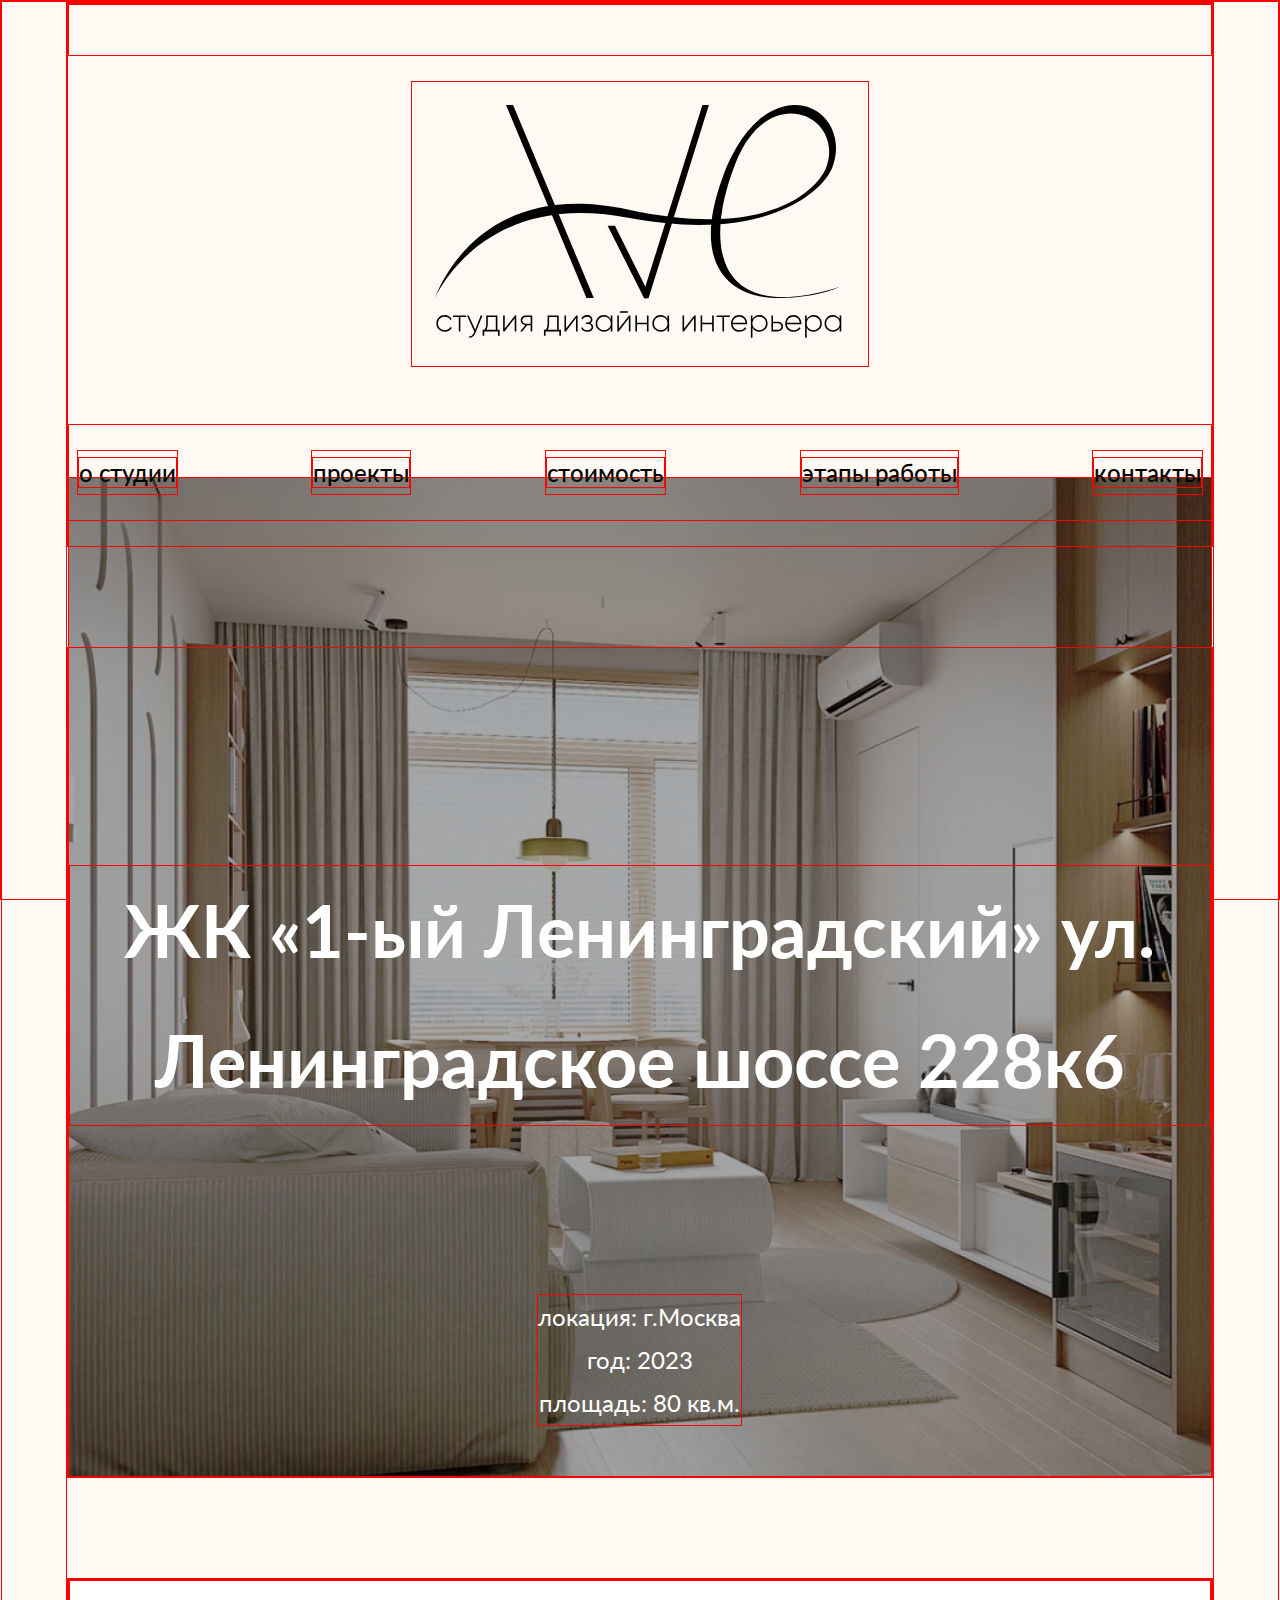
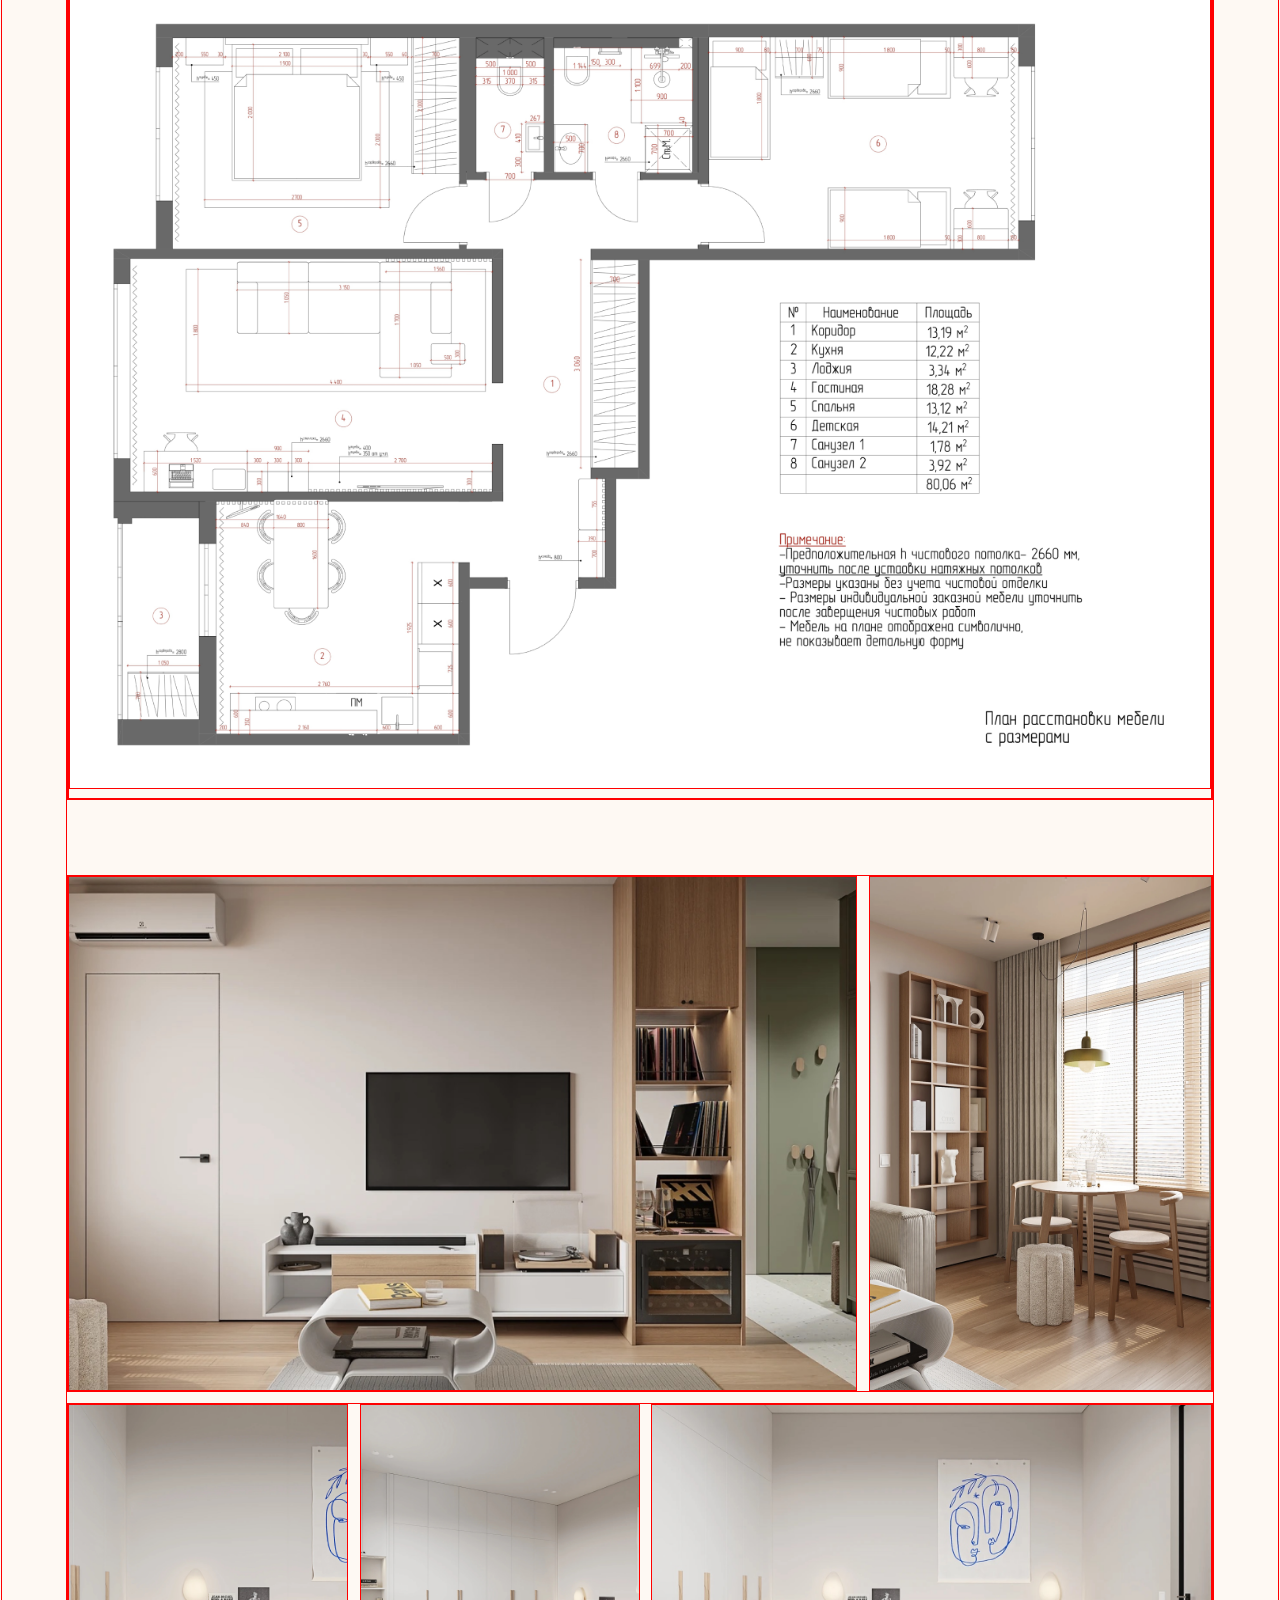
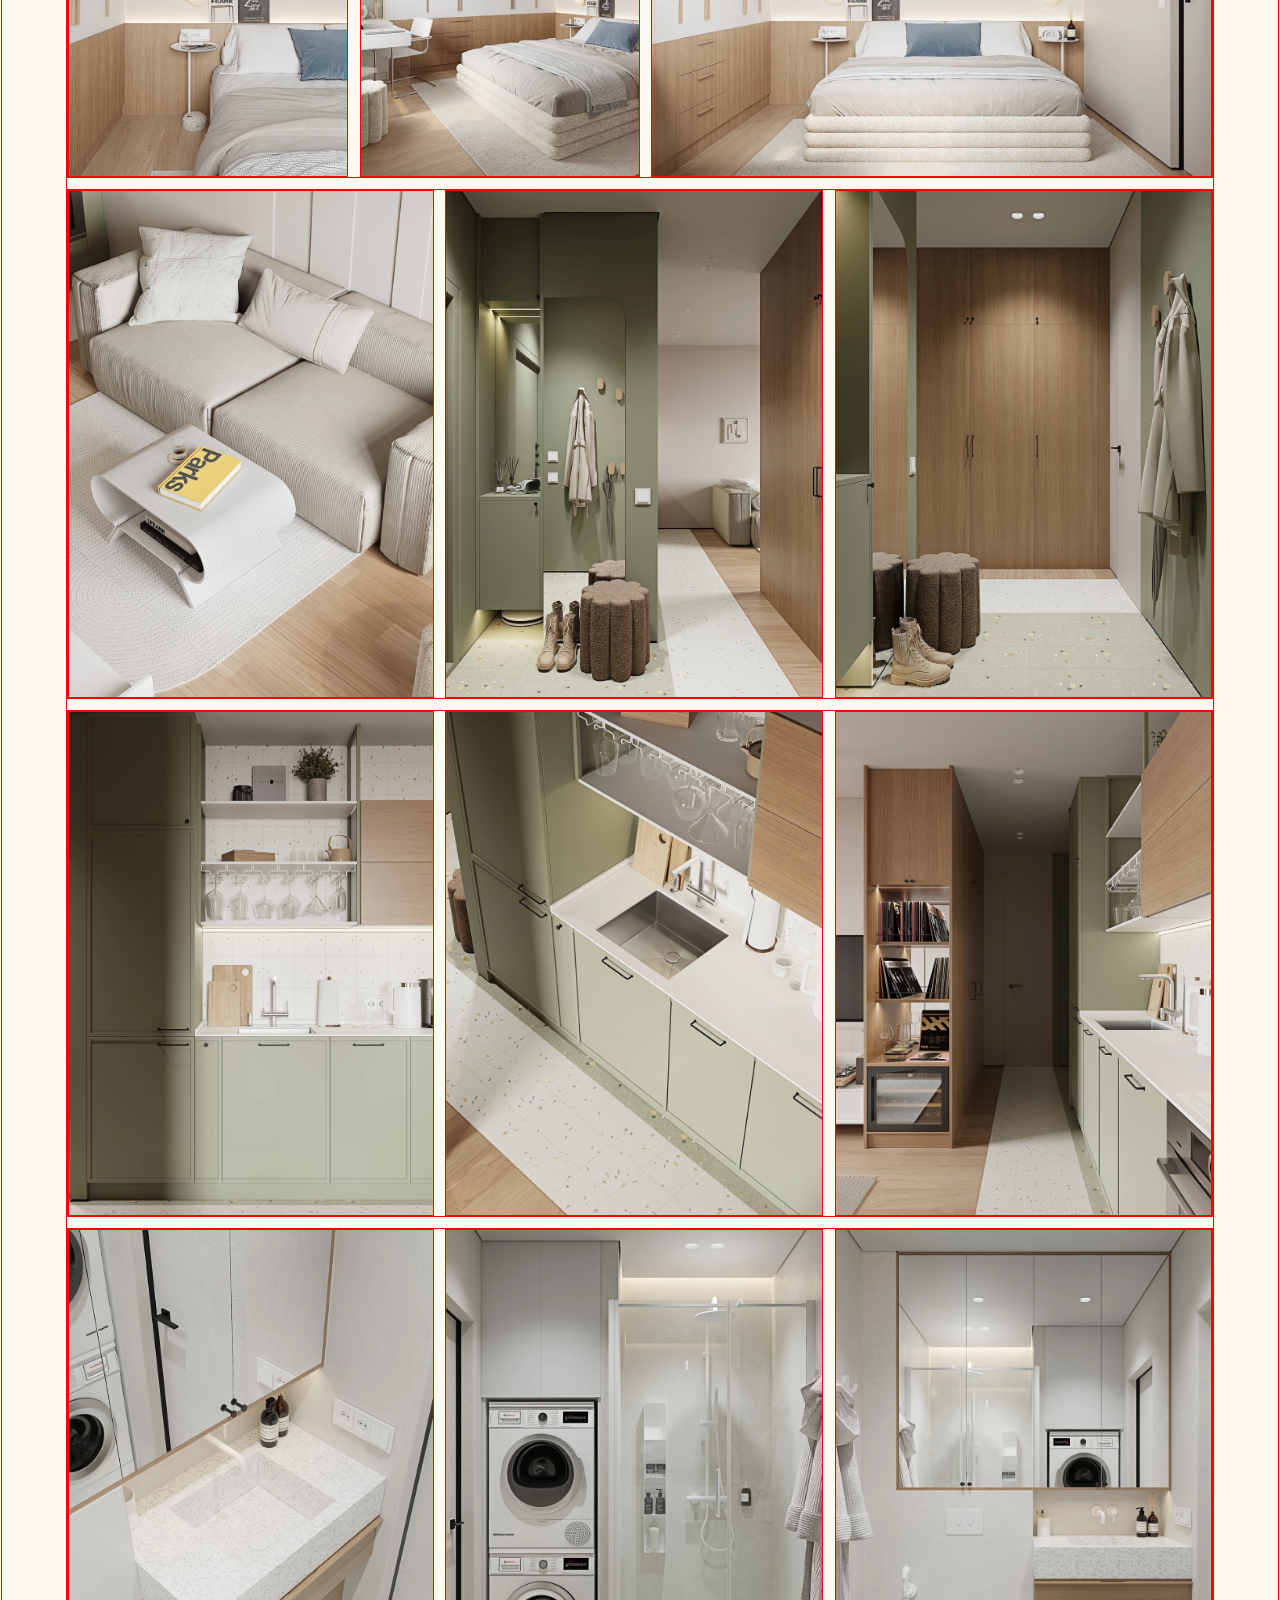
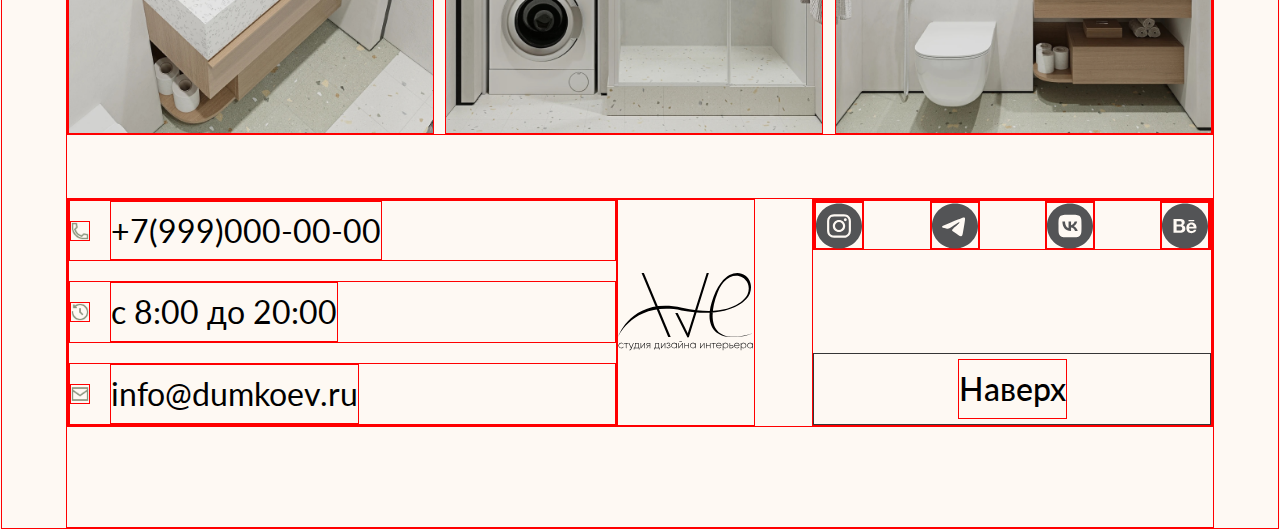
<file: len.html>
<!DOCTYPE html>
<html lang="en" xmlns="http://www.w3.org/1999/xhtml">
  <head>
    <link rel="stylesheet" href="css/styles.css" />
    <meta charset="utf-8" />

    <link rel="preconnect" href="https://fonts.googleapis.com" />
    <link rel="preconnect" href="https://fonts.gstatic.com" crossorigin />
    <link
      href="https://fonts.googleapis.com/css2?family=Exo+2:ital,wght@0,100..900;1,100..900&family=Lato:ital,wght@0,100;0,300;0,400;0,700;0,900;1,100;1,300;1,400;1,700;1,900&family=Onest:wght@100..900&display=swap"
      rel="stylesheet"
    />
    <link rel="preconnect" href="https://fonts.googleapis.com" />
    <link rel="preconnect" href="https://fonts.gstatic.com" crossorigin />
    <link
      href="https://fonts.googleapis.com/css2?family=Lato:wght@100;300;400;700;900&family=Montserrat:wght@100;200;300;400;500;600;700;800;900&display=swap"
      rel="stylesheet"
    />
    <title>ave</title>
    <script src="js/scripts.js"></script>
  </head>

  <body>
    <div class="content" id="start">
      <div class="row indent">
        <div class="header" style="padding-left: 0px">
          <img
            id="displaynone"
            src="./images/logow.svg"
            class="image-fit"
            style="margin-left: 5%"
            onclick="location.href='Index.html'"
          />
        </div>
        <div class="header" id="displaynone"></div>
        <img
          id="displayblock"
          src="./images/logob.svg"
          class="image-fit"
          onclick="location.href='Index.html'"
        />
        <div class="header">
          <div style="margin-left: 0px">
            <a class="effect-underline1" href="About.html">о студии</a>
          </div>
          <div>
            <a class="effect-underline1" href="./Projects.html">проекты</a>
          </div>
          <div>
            <a class="effect-underline1" href="Index.html#price">стоимость</a>
          </div>
          <div>
            <a class="effect-underline1" href="About.html#projects"
              >этапы работы</a
            >
          </div>
          <div style="margin-right: 0px">
            <a class="effect-underline1" href="Index.html#contacts">контакты</a>
          </div>
        </div>
      </div>

      <div class="row indent">
        <div
          class="image-fit"
          style="
            background-image: url('images/p2/hp2.png');
            width: 100%;
            height: 1000px;
            position: relative;
            margin-top: -15%;
            z-index: -99;
            display: flex;
            justify-content: center;
          "
        >
          <h4
            style="
              text-align: center;
              position: absolute;
              bottom: 35%;
              color: white;
              margin: 0 auto;
            "
          >
            ЖК «1-ый Ленинградский» ул. Ленинградское шоссе 228к6
          </h4>
          <h5
            style="
              position: absolute;
              bottom: 5%;
              color: white;
              margin: 0 auto;
              text-align: center;
            "
          >
            локация: г.Москва <br />год: 2023 <br />площадь: 80 кв.м.
          </h5>
        </div>
      </div>

      <figure class="product-image">
        <div>
          <img src="/images/p2/s21.png" />
          <img src="/images/p2/s22.png" />
        </div>
      </figure>

      <div class="image-gallery">
        <img style="width: 69%" src="/images/p2/p21.png" alt="" />

        <img style="width: 30%" src="/images/p2/p22.png" alt="" />
      </div>
      <div class="image-gallery">
        <img style="width: 24.5%" src="/images/p2/p23.png" alt="" />
        <img style="width: 24.5%" src="/images/p2/p24.png" alt="" />
        <img style="width: 49%" src="/images/p2/p25.png" alt="" />
      </div>

      <div class="image-gallery">
        <img style="width: 32%" src="/images/p2/p26.png" alt="" />
        <img style="width: 33%" src="/images/p2/p27.png" alt="" />
        <img style="width: 33%" src="/images/p2/p28.png" alt="" />
      </div>

      <div class="image-gallery">
        <img style="width: 32%" src="/images/p2/p29.png" alt="" />
        <img style="width: 33%" src="/images/p2/p30.png" alt="" />
        <img style="width: 33%" src="/images/p2/p31.png" alt="" />
      </div>

      <div class="image-gallery">
        <img style="width: 32%" src="/images/p2/p32.png" alt="" />
        <img style="width: 33%" src="/images/p2/p33.png" alt="" />
        <img style="width: 33%" src="/images/p2/p34.png" alt="" />
      </div>

      <div class="row1 indent" style="margin-top: 5%" id="contacts">
        <div class="column">
          <div class="row1" style="margin-bottom: 20px">
            <img
              src="images/phone.png"
              style="height: 20px; margin: auto 20px auto 0px"
            />
            <p>+7(999)000-00-00</p>
          </div>
          <div class="row1" style="margin-bottom: 20px">
            <img
              src="images/refresh.png"
              style="height: 20px; margin: auto 20px auto 0px"
            />
            <p>с 8:00 до 20:00</p>
          </div>
          <div class="row1">
            <img
              src="images/mail.png"
              style="height: 20px; margin: auto 20px auto 0px"
            />
            <p>info@dumkoev.ru</p>
          </div>
        </div>

        <img
          src="./images/logob.svg"
          onclick="location.href='Index.html'"
          id="footerlogo"
        />

        <div class="column" style="max-width: 400px">
          <div
            class="row1"
            style="margin-bottom: auto; justify-content: space-between"
          >
            <div class="media" style="margin-left: 0px">
              <svg
                width="48"
                height="48"
                viewBox="0 0 57 56"
                fill="none"
                xmlns="http://www.w3.org/2000/svg"
              >
                <path
                  d="M28.5 32.9C25.8281 32.9 23.5125 30.8 23.5125 28C23.5125 25.375 25.65 23.1 28.5 23.1C31.1719 23.1 33.4875 25.2 33.4875 28C33.4875 30.625 31.1719 32.9 28.5 32.9Z"
                  fill="#535456"
                />
                <path
                  fill-rule="evenodd"
                  clip-rule="evenodd"
                  d="M34.5562 16.1H22.4438C21.0188 16.275 20.3063 16.45 19.7719 16.625C19.0594 16.8 18.525 17.15 17.9906 17.675C17.5678 18.0904 17.368 18.5058 17.1265 19.008C17.0629 19.1403 16.9962 19.279 16.9219 19.425C16.8943 19.5062 16.8625 19.5916 16.8284 19.6832C16.6421 20.1833 16.3875 20.8666 16.3875 22.05V33.95C16.5656 35.35 16.7437 36.05 16.9219 36.575C17.1 37.275 17.4563 37.8 17.9906 38.325C18.4135 38.7404 18.8363 38.9367 19.3474 39.1739C19.4822 39.2365 19.6232 39.3019 19.7719 39.375C19.8545 39.4021 19.9415 39.4333 20.0346 39.4668C20.5437 39.6499 21.2392 39.9 22.4438 39.9H34.5562C35.9812 39.725 36.6938 39.55 37.2281 39.375C37.9406 39.2 38.475 38.85 39.0094 38.325C39.4322 37.9096 39.632 37.4941 39.8735 36.992C39.9372 36.8596 40.0038 36.7211 40.0781 36.575C40.1057 36.4938 40.1375 36.4084 40.1716 36.3168C40.3579 35.8167 40.6125 35.1334 40.6125 33.95V22.05C40.4344 20.65 40.2563 19.95 40.0781 19.425C39.9 18.725 39.5437 18.2 39.0094 17.675C38.5865 17.2596 38.1637 17.0633 37.6526 16.826C37.518 16.7636 37.3766 16.6979 37.2281 16.625C37.1455 16.5979 37.0585 16.5667 36.9654 16.5332C36.4563 16.3501 35.7608 16.1 34.5562 16.1ZM28.5 20.475C24.225 20.475 20.8406 23.8 20.8406 28C20.8406 32.2 24.225 35.525 28.5 35.525C32.775 35.525 36.1594 32.2 36.1594 28C36.1594 23.8 32.775 20.475 28.5 20.475ZM38.1187 20.3C38.1187 21.2665 37.3213 22.05 36.3375 22.05C35.3537 22.05 34.5562 21.2665 34.5562 20.3C34.5562 19.3335 35.3537 18.55 36.3375 18.55C37.3213 18.55 38.1187 19.3335 38.1187 20.3Z"
                  fill="#535456"
                />
                <path
                  fill-rule="evenodd"
                  clip-rule="evenodd"
                  d="M0 28C0 12.536 12.7599 0 28.5 0C44.2401 0 57 12.536 57 28C57 43.464 44.2401 56 28.5 56C12.7599 56 0 43.464 0 28ZM22.4438 13.475H34.5562C36.1594 13.65 37.2281 13.825 38.1187 14.175C39.1875 14.7 39.9 15.05 40.7906 15.925C41.6812 16.8 42.2156 17.675 42.5719 18.55C42.9281 19.425 43.2844 20.475 43.2844 22.05V33.95C43.1062 35.525 42.9281 36.575 42.5719 37.45C42.0375 38.5 41.6812 39.2 40.7906 40.075C39.9 40.95 39.0094 41.475 38.1187 41.825C37.2281 42.175 36.1594 42.525 34.5562 42.525H22.4438C20.8406 42.35 19.7719 42.175 18.8813 41.825C17.8125 41.3 17.1 40.95 16.2094 40.075C15.3188 39.2 14.7844 38.325 14.4281 37.45C14.0719 36.575 13.7156 35.525 13.7156 33.95V22.05C13.8937 20.475 14.0719 19.425 14.4281 18.55C14.9625 17.5 15.3188 16.8 16.2094 15.925C17.1 15.05 17.9906 14.525 18.8813 14.175C19.7719 13.825 20.8406 13.475 22.4438 13.475Z"
                  fill="#535456"
                />
              </svg>
            </div>
            <div class="media">
              <svg
                width="48"
                height="48"
                viewBox="0 0 57 56"
                fill="none"
                xmlns="http://www.w3.org/2000/svg"
              >
                <path
                  fill-rule="evenodd"
                  clip-rule="evenodd"
                  d="M28.5 56C12.7599 56 0 43.464 0 28C0 12.536 12.7599 0 28.5 0C44.2401 0 57 12.536 57 28C57 43.464 44.2401 56 28.5 56ZM29.7324 21.0129C27.1798 22.056 22.0784 24.2148 14.428 27.4895C13.1857 27.9749 12.5349 28.4497 12.4757 28.914C12.3755 29.6986 13.3757 30.0076 14.7376 30.4283C14.9229 30.4855 15.1148 30.5448 15.3116 30.6077C16.6515 31.0356 18.454 31.5362 19.391 31.5561C20.2409 31.5742 21.1896 31.2299 22.2369 30.5233C29.3849 25.7829 33.0748 23.3868 33.3064 23.3352C33.4698 23.2987 33.6963 23.2529 33.8498 23.3869C34.0032 23.5209 33.9881 23.7746 33.9719 23.8427C33.8728 24.2577 29.9469 27.8435 27.9152 29.6992C27.2819 30.2777 26.8326 30.6881 26.7408 30.7818C26.535 30.9917 26.3254 31.1903 26.1238 31.3812C24.879 32.5601 23.9455 33.4442 26.1755 34.888C27.2472 35.5818 28.1047 36.1556 28.9602 36.7279C29.8945 37.353 30.8264 37.9765 32.0321 38.753C32.3393 38.9508 32.6327 39.1563 32.9184 39.3565C34.0057 40.118 34.9826 40.8022 36.1894 40.6931C36.8906 40.6297 37.615 39.9819 37.9829 38.0498C38.8522 33.4836 40.5611 23.5902 40.9561 19.5133C40.9907 19.1561 40.9472 18.699 40.9122 18.4983C40.8772 18.2977 40.8042 18.0118 40.5387 17.8001C40.2243 17.5494 39.7389 17.4966 39.5218 17.5002C38.5347 17.5174 37.0203 18.0348 29.7324 21.0129Z"
                  fill="#535456"
                />
              </svg>
            </div>
            <div class="media">
              <svg
                width="48"
                height="48"
                viewBox="0 0 57 56"
                fill="none"
                xmlns="http://www.w3.org/2000/svg"
              >
                <path
                  d="M19.057 22.5213C19.209 29.8013 22.914 34.1693 29.412 34.1693H29.792V30.0066C32.1765 30.24 33.9815 31.9573 34.7035 34.1693H38.076C37.7301 32.9124 37.1169 31.7417 36.2769 30.7346C35.4368 29.7275 34.389 28.9068 33.2025 28.3266C34.2657 27.6905 35.184 26.8459 35.8999 25.8454C36.6158 24.8449 37.1141 23.7102 37.3635 22.512H34.3045C33.6395 24.8266 31.6635 26.9266 29.792 27.1226V22.5213H26.7235V30.5853C24.8235 30.1186 22.4295 27.86 22.325 22.5213H19.057Z"
                  fill="#535456"
                />
                <path
                  fill-rule="evenodd"
                  clip-rule="evenodd"
                  d="M28.5 0C44.2401 0 57 12.536 57 28C57 43.464 44.2401 56 28.5 56C12.7599 56 0 43.464 0 28C0 12.536 12.7599 0 28.5 0ZM14.25 27.44C14.25 21.1027 14.25 17.9387 16.245 15.96C18.2685 14 21.489 14 27.93 14H29.07C35.5205 14 38.741 14 40.755 15.96C42.75 17.948 42.75 21.112 42.75 27.44V28.56C42.75 34.8973 42.75 38.0613 40.755 40.04C38.7315 42 35.511 42 29.07 42H27.93C21.4795 42 18.259 42 16.245 40.04C14.25 38.052 14.25 34.888 14.25 28.56V27.44Z"
                  fill="#535456"
                />
              </svg>
            </div>

            <div class="media" style="margin-right: 0px">
              <svg
                width="48"
                height="48"
                viewBox="0 0 57 56"
                fill="none"
                xmlns="http://www.w3.org/2000/svg"
              >
                <path
                  d="M23.7417 25.7155C23.2988 26.0263 22.7293 26.2128 22.0332 26.2128H18.11V22.1719H21.7801C22.1598 22.1719 22.4762 22.1719 22.7926 22.2341C23.1089 22.2962 23.362 22.4206 23.6152 22.5449C23.8683 22.7314 24.0581 22.9179 24.1847 23.1666C24.3112 23.4153 24.3745 23.7883 24.3745 24.1613C24.3745 24.8451 24.1847 25.4046 23.7417 25.7155Z"
                  fill="#535456"
                />
                <path
                  d="M23.2988 33.4243C22.9824 33.4865 22.6027 33.5486 22.223 33.5486H18.11V28.7617H22.2863C23.1089 28.7617 23.805 28.9482 24.3112 29.3212C24.8175 29.7564 25.0706 30.3781 25.0706 31.2484C25.0706 31.6836 24.944 32.0566 24.8175 32.3675C24.6276 32.6783 24.4378 32.8648 24.1847 33.0513C23.9316 33.2378 23.6152 33.3621 23.2988 33.4243Z"
                  fill="#535456"
                />
                <path
                  d="M36.4606 26.275C37.2833 26.275 37.9793 26.5237 38.4223 26.9588C38.8652 27.394 39.1816 28.0157 39.3082 28.9482H33.6131C33.6131 28.7422 33.6565 28.5362 33.7074 28.2948C33.718 28.2449 33.7288 28.1934 33.7397 28.14C33.803 27.8292 33.9295 27.5183 34.1826 27.2697C34.4357 27.021 34.6889 26.7723 35.0685 26.5858C35.4482 26.3993 35.8911 26.275 36.4606 26.275Z"
                  fill="#535456"
                />
                <path
                  fill-rule="evenodd"
                  clip-rule="evenodd"
                  d="M28.5 0C12.7599 0 0 12.536 0 28C0 43.464 12.7599 56 28.5 56C44.2401 56 57 43.464 57 28C57 12.536 44.2401 0 28.5 0ZM24.8175 19.4987C24.1214 19.3122 23.3621 19.25 22.5394 19.25H14.25V36.4084H22.7293C23.4886 36.4084 24.248 36.284 25.0073 36.0975C25.7666 35.911 26.4627 35.6002 27.0322 35.2272C27.6017 34.8542 28.1079 34.2947 28.4243 33.673C28.7407 33.0513 28.9305 32.3053 28.9305 31.4349C28.9305 30.3781 28.6141 29.4456 28.1079 28.6995C27.6017 27.9535 26.7791 27.394 25.7033 27.0832C26.4627 26.7102 27.0955 26.2128 27.4751 25.6533C27.9181 25.0938 28.1079 24.3478 28.1079 23.4774C28.1079 22.7314 27.9814 22.0476 27.7282 21.488C27.4751 20.9285 27.0955 20.4934 26.5892 20.1825C26.083 19.8717 25.5135 19.623 24.8175 19.4987ZM36.7137 34.2325C35.7013 34.2325 34.942 33.9838 34.4357 33.4865C33.9295 32.9891 33.5498 32.0566 33.5498 31.0619H42.7252C42.7885 30.0672 42.7252 29.1969 42.5986 28.3265C42.3455 27.4562 41.9658 26.648 41.4596 25.9641C40.9534 25.2181 40.3206 24.7208 39.498 24.2856C38.6754 23.8504 37.7262 23.6639 36.6505 23.6639C35.638 23.6639 34.8154 23.8504 33.9928 24.1613C33.2334 24.4721 32.5374 24.9695 31.9679 25.529C31.3984 26.1507 30.9554 26.8345 30.639 27.6427C30.3227 28.4509 30.1961 29.3212 30.1961 30.2537C30.1961 31.2484 30.3227 32.1188 30.639 32.927C30.8922 33.7352 31.3351 34.419 31.9046 34.9785C32.4741 35.6002 33.1069 36.0354 33.9295 36.3462C34.7521 36.657 35.638 36.8436 36.6505 36.8436C38.1059 36.8436 39.3082 36.4705 40.3206 35.8489C41.3331 35.165 42.0924 34.1082 42.5986 32.6161H39.498C39.3714 32.9891 39.055 33.3621 38.5488 33.7351C38.0426 34.046 37.4098 34.2325 36.7137 34.2325ZM39.9409 20.4312H32.8538V22.1097H39.9409V20.4312Z"
                  fill="#535456"
                />
              </svg>
            </div>
          </div>
          <div class="button" onclick="location.href='#start'">
            <p>Наверх</p>

            <img
              id="displaynone"
              style="padding-right: 30%"
              src="./images/arrowtop.svg"
              alt=""
            />
          </div>
        </div>
      </div>
    </div>
  </body>
  <script></script>
</html>
</file>
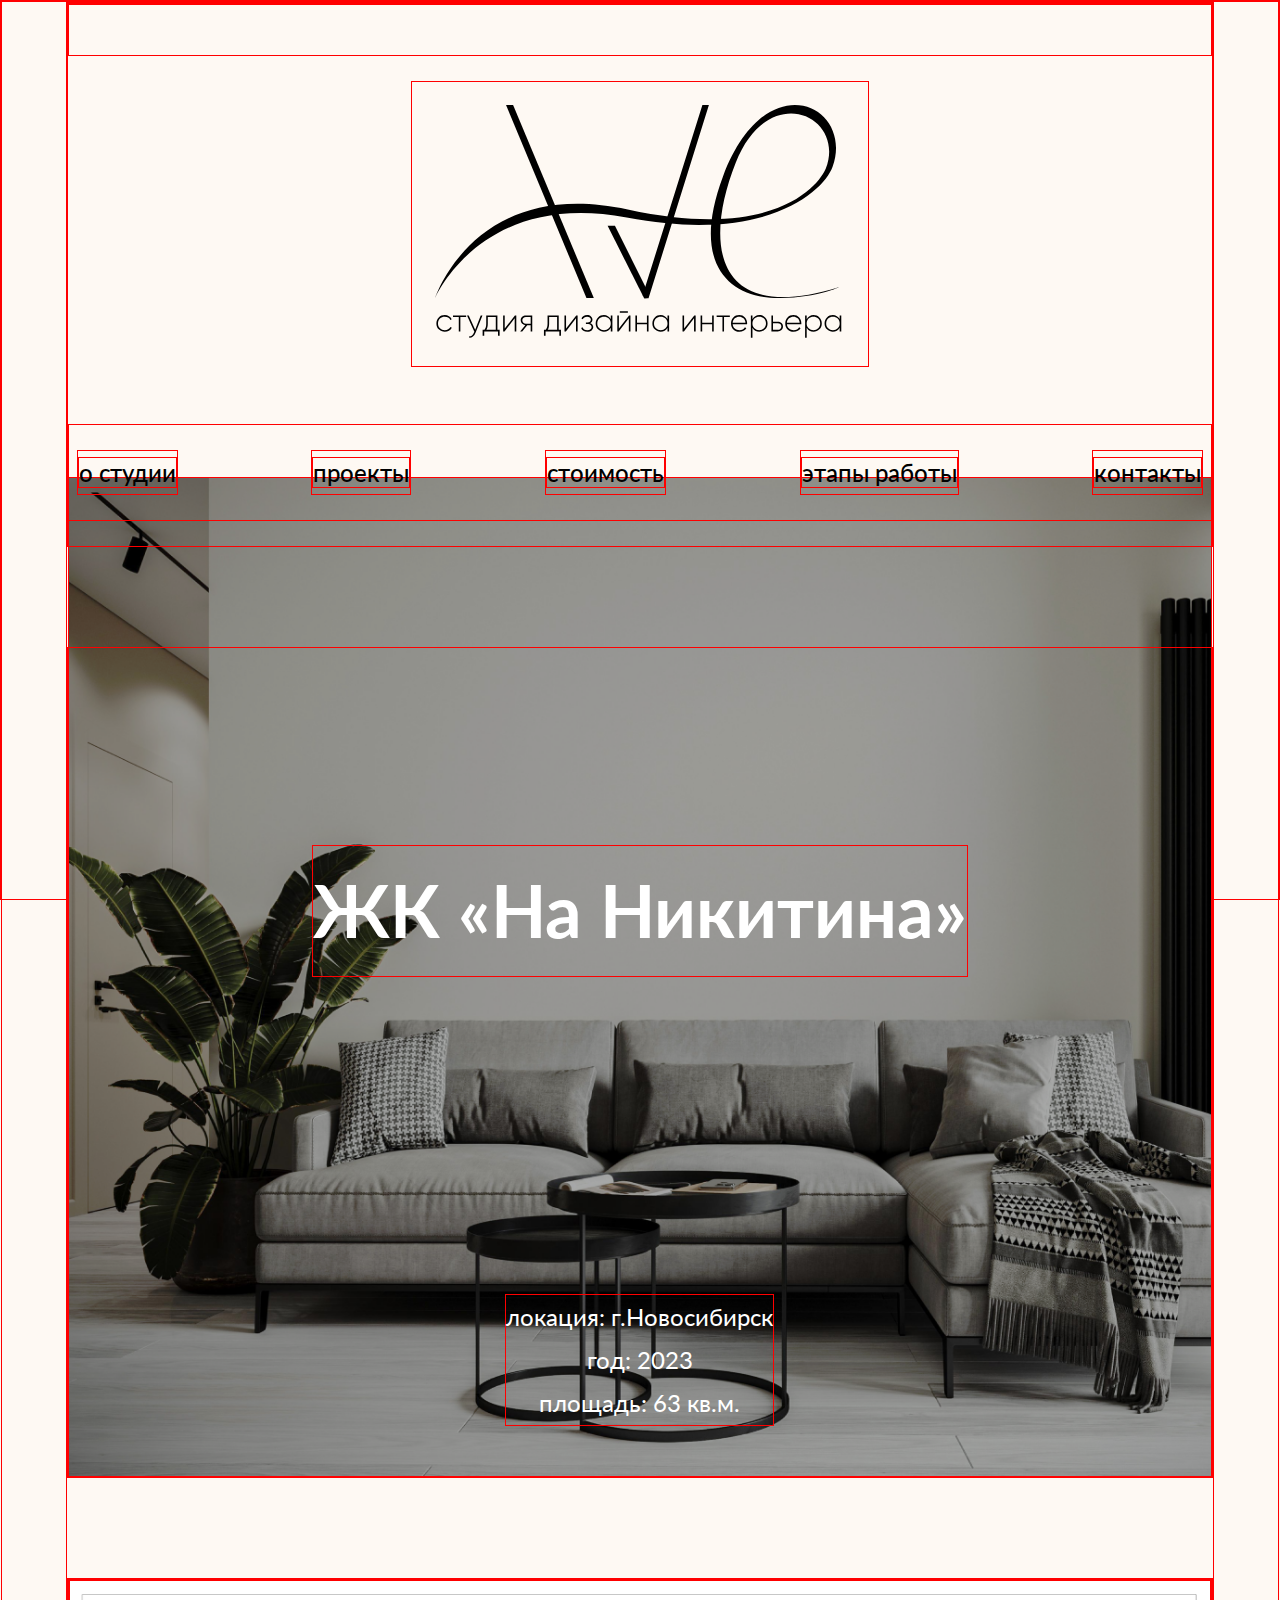
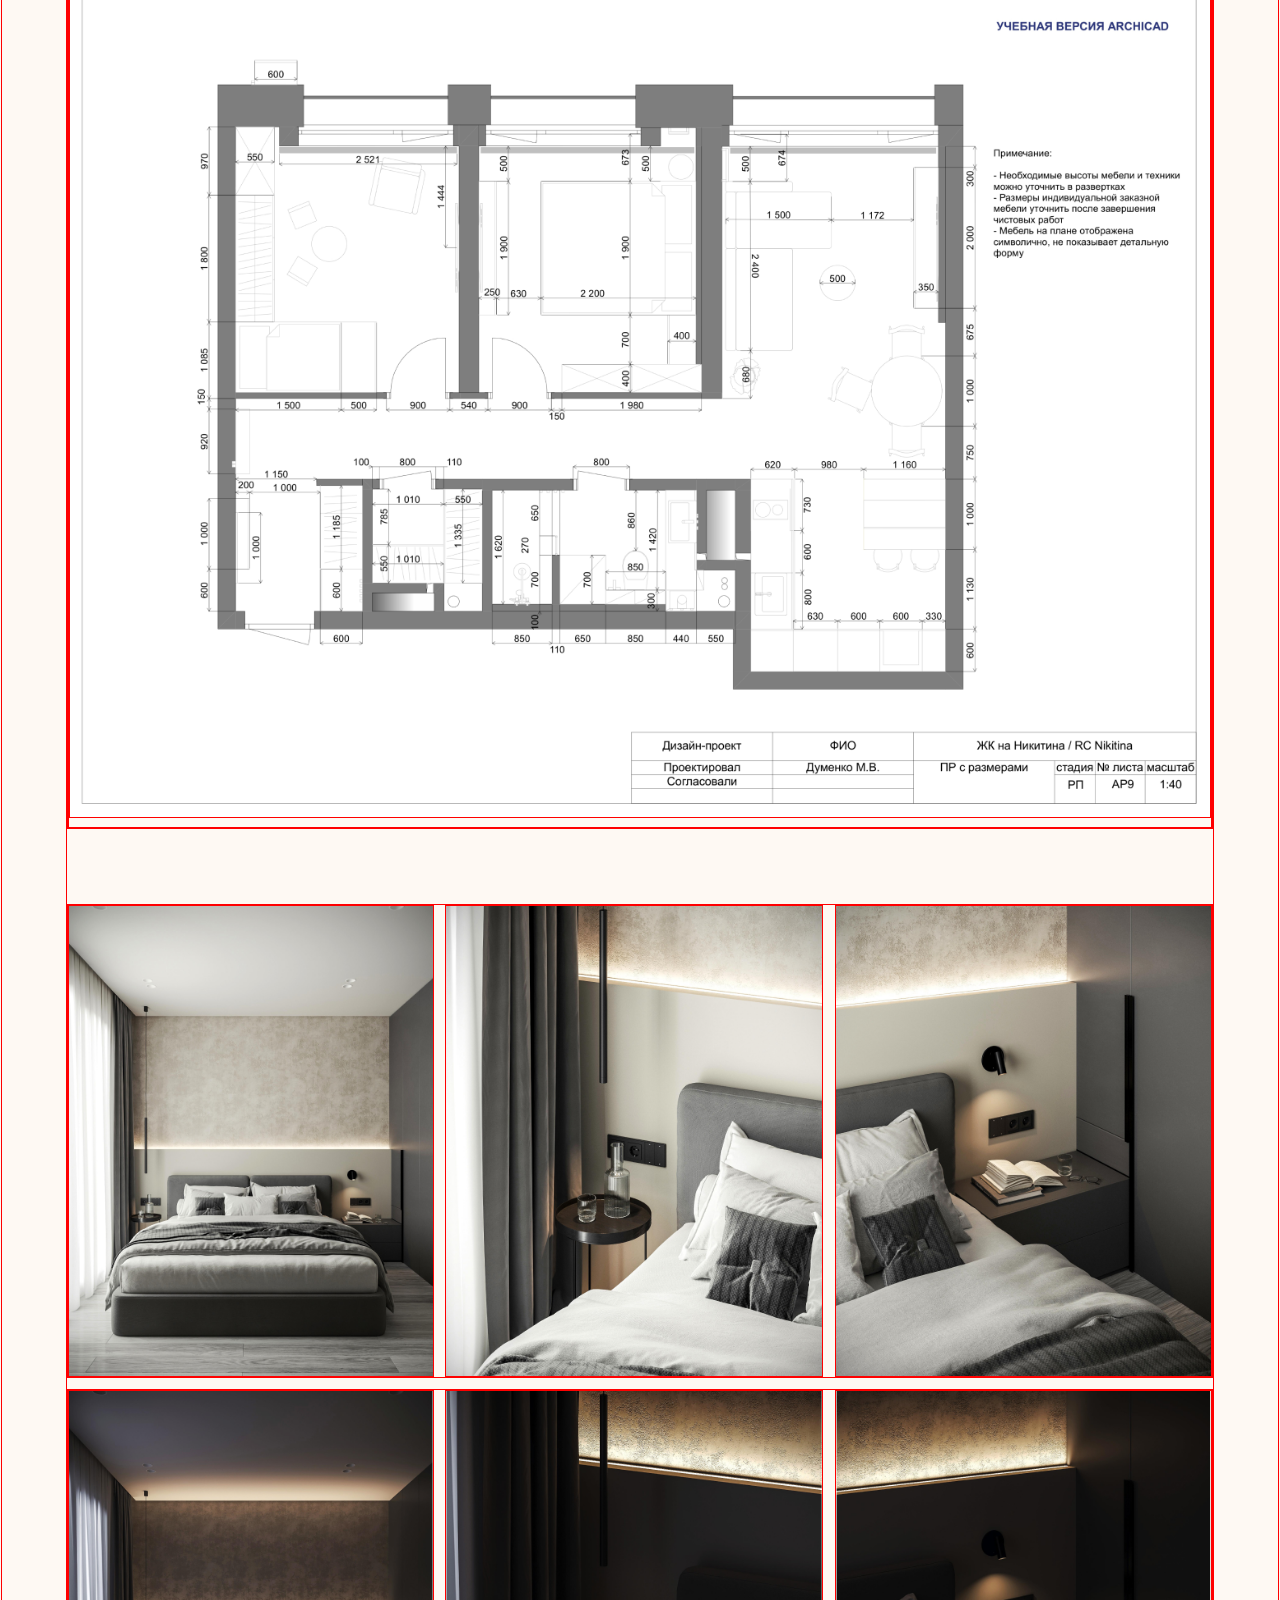
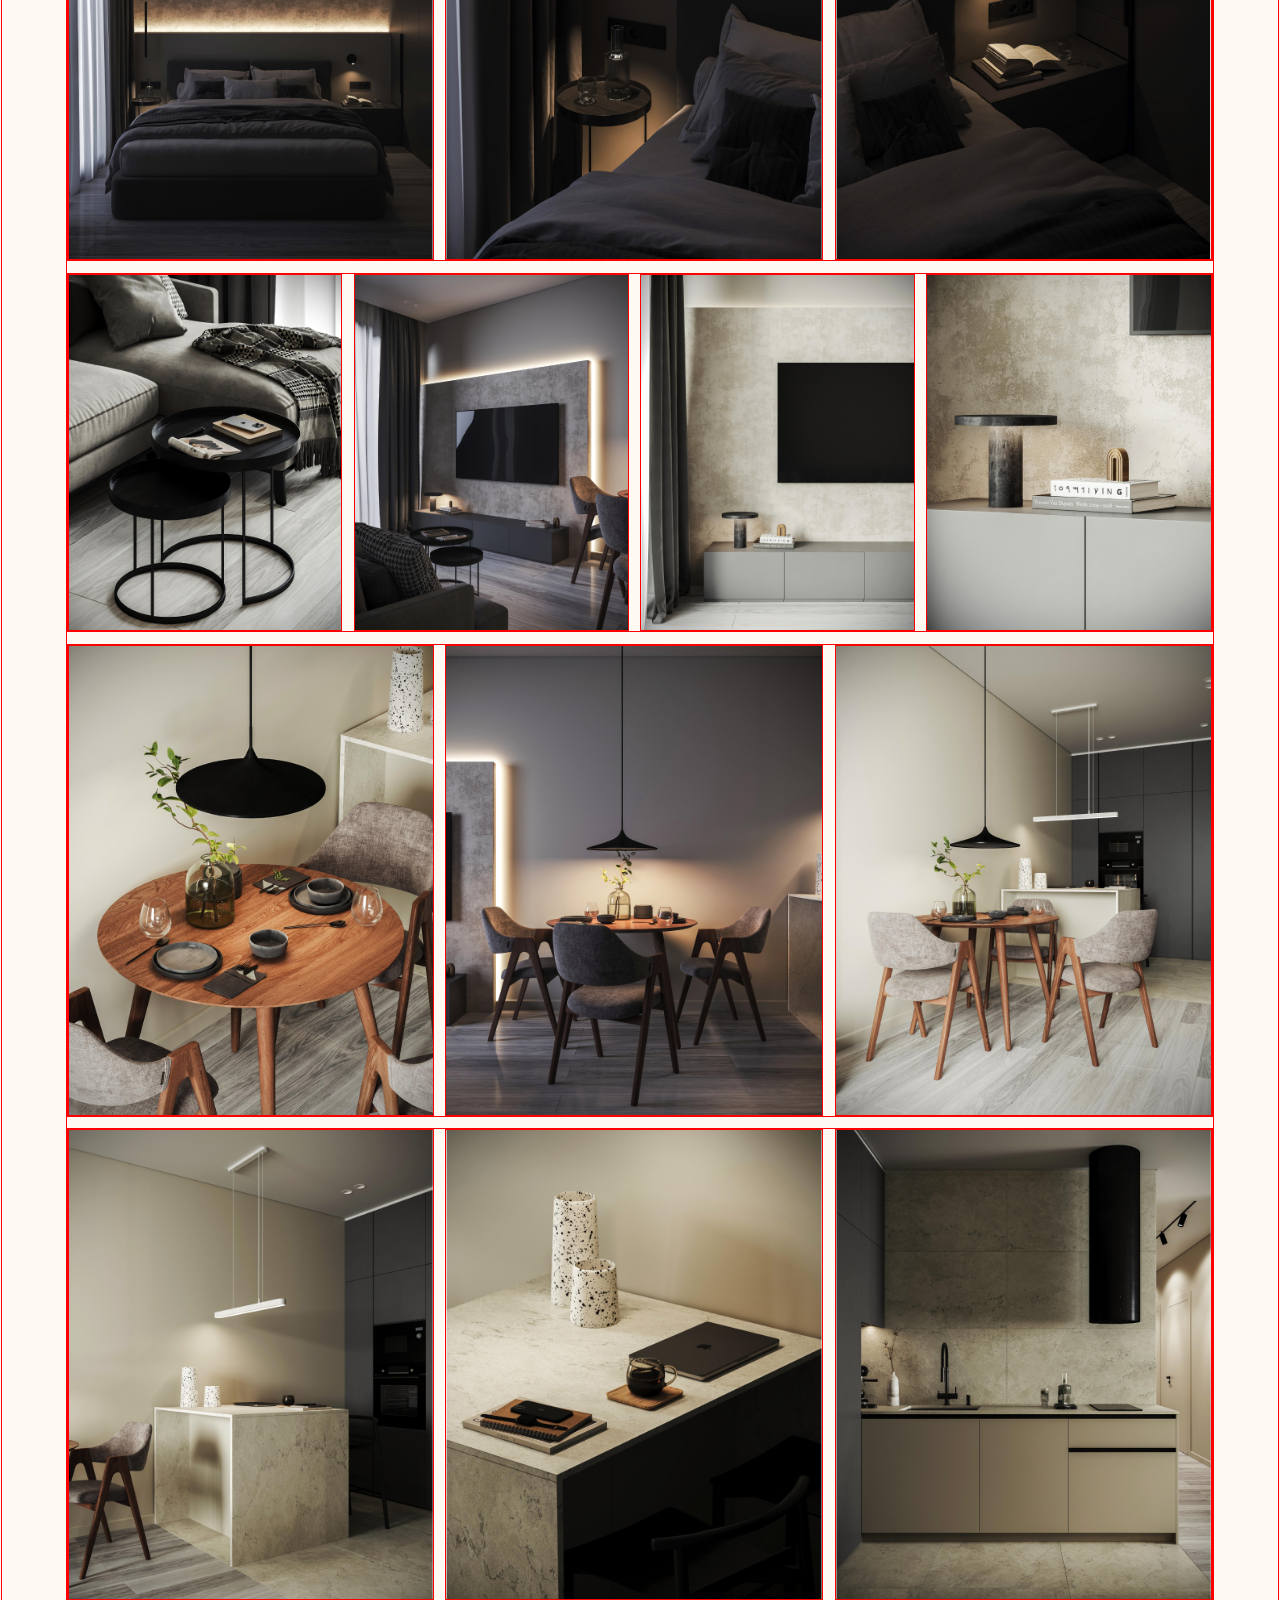
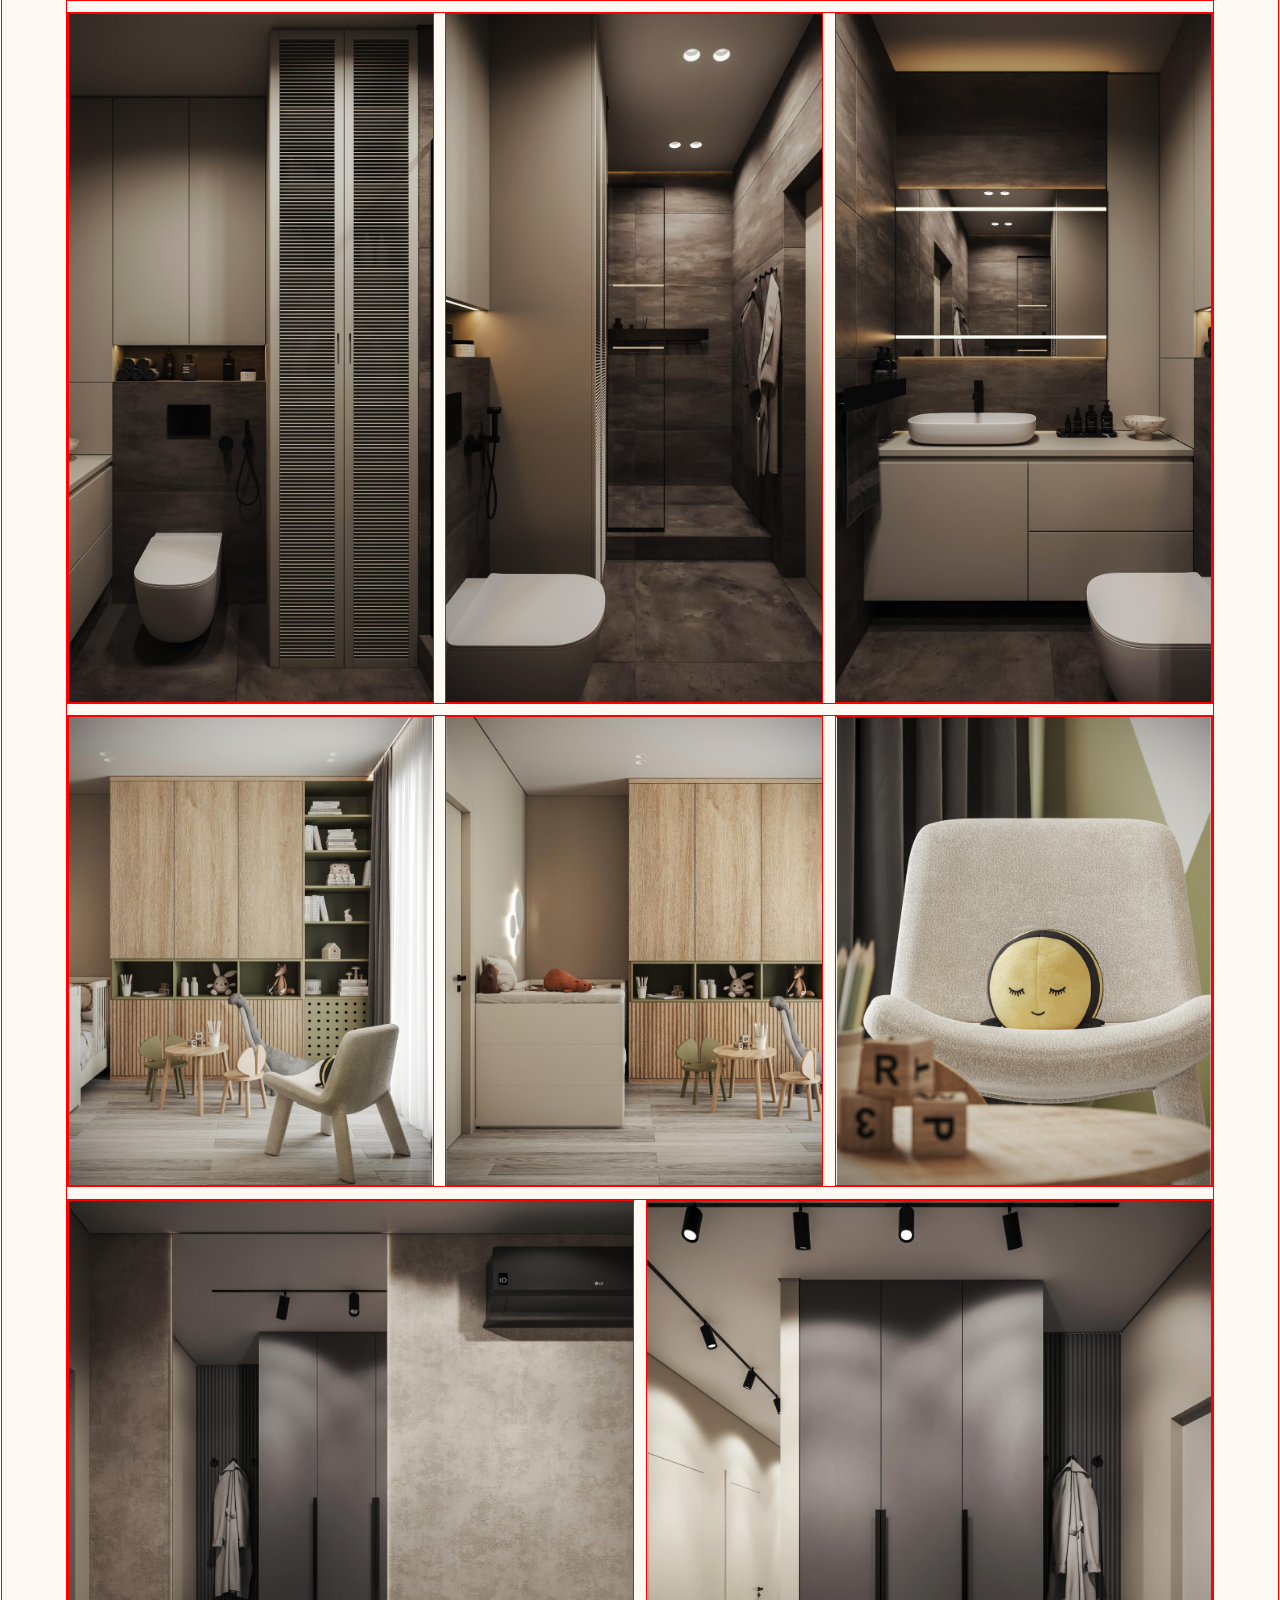
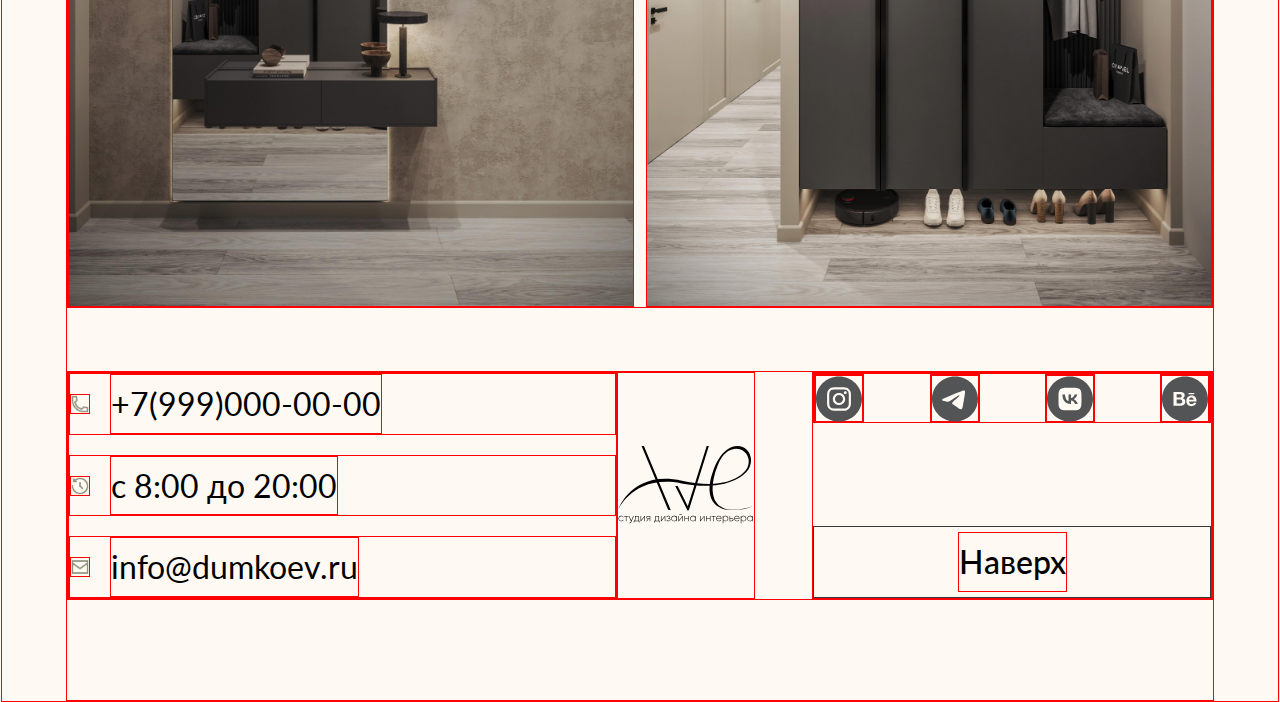
<file: nik.html>
<!DOCTYPE html>
<html lang="en" xmlns="http://www.w3.org/1999/xhtml">
  <head>
    <link rel="stylesheet" href="css/styles.css" />
    <meta charset="utf-8" />

    <link rel="preconnect" href="https://fonts.googleapis.com" />
    <link rel="preconnect" href="https://fonts.gstatic.com" crossorigin />
    <link
      href="https://fonts.googleapis.com/css2?family=Exo+2:ital,wght@0,100..900;1,100..900&family=Lato:ital,wght@0,100;0,300;0,400;0,700;0,900;1,100;1,300;1,400;1,700;1,900&family=Onest:wght@100..900&display=swap"
      rel="stylesheet"
    />
    <link rel="preconnect" href="https://fonts.googleapis.com" />
    <link rel="preconnect" href="https://fonts.gstatic.com" crossorigin />
    <link
      href="https://fonts.googleapis.com/css2?family=Lato:wght@100;300;400;700;900&family=Montserrat:wght@100;200;300;400;500;600;700;800;900&display=swap"
      rel="stylesheet"
    />
    <title>ave</title>
    <script src="js/scripts.js"></script>
  </head>

  <body>
    <div class="content" id="start">
      <div class="row indent">
        <div class="header" style="padding-left: 0px">
          <img
            id="displaynone"
            src="./images/logow.svg"
            class="image-fit"
            style="margin-left: 5%"
            onclick="location.href='Index.html'"
          />
        </div>
        <div class="header" id="displaynone"></div>
        <img
          id="displayblock"
          src="./images/logob.svg"
          class="image-fit"
          onclick="location.href='Index.html'"
        />
        <div class="header">
          <div style="margin-left: 0px">
            <a class="effect-underline1" href="About.html">о студии</a>
          </div>
          <div>
            <a class="effect-underline1" href="./Projects.html">проекты</a>
          </div>
          <div>
            <a class="effect-underline1" href="Index.html#price">стоимость</a>
          </div>
          <div>
            <a class="effect-underline1" href="About.html#projects"
              >этапы работы</a
            >
          </div>
          <div style="margin-right: 0px">
            <a class="effect-underline1" href="Index.html#contacts">контакты</a>
          </div>
        </div>
      </div>

      <div class="row indent">
        <div
          class="image-fit"
          style="
            background-image: url('images/hp1.png');
            width: 100%;
            height: 1000px;
            position: relative;
            margin-top: -15%;
            z-index: -99;
            display: flex;
            justify-content: center;
          "
        >
          <h4
            style="
              position: absolute;
              bottom: 50%;
              color: white;
              margin: 0 auto;
            "
          >
            ЖК «На Никитина»
          </h4>
          <h5
            style="
              position: absolute;
              bottom: 5%;
              color: white;
              margin: 0 auto;
              text-align: center;
            "
          >
            локация: г.Новосибирск <br />год: 2023 <br />площадь: 63 кв.м.
          </h5>
        </div>
      </div>

      <figure class="product-image">
        <div>
          <img src="/images/p1/1s.png" />
          <img src="/images/p1/2s.png" />
        </div>
      </figure>

      <div class="image-gallery">
        <img style="width: 32%" src="/images/p1/p119.png" alt="" />
        <img style="width: 33%" src="/images/p1/p121.png" alt="" />
        <img style="width: 33%" src="/images/p1/p122.png" alt="" />
      </div>
      <div class="image-gallery">
        <img style="width: 32%" src="/images/p1/p120.png" alt="" />
        <img style="width: 33%" src="/images/p1/p13.png" alt="" />
        <img style="width: 33%" src="/images/p1/p14.png" alt="" />
      </div>

      <div class="image-gallery">
        <img style="width: 24%" src="/images/p1/p116.png" alt="" />
        <img style="width: 24%" src="/images/p1/p113.png" alt="" />
        <img style="width: 24%" src="/images/p1/p112.png" alt="" />
        <img style="width: 25%" src="/images/p1/p117.png" alt="" />
      </div>

      <div class="image-gallery">
        <img style="width: 32%" src="/images/p1/p16.png" alt="" />
        <img style="width: 33%" src="/images/p1/p17.png" alt="" />
        <img style="width: 33%" src="/images/p1/p15.png" alt="" />
      </div>

      <div class="image-gallery">
        <img style="width: 32%" src="/images/p1/p12.png" alt="" />
        <img style="width: 33%" src="/images/p1/p19.png" alt="" />
        <img style="width: 33%" src="/images/p1/p11.png" alt="" />
      </div>

      <div class="image-gallery">
        <img style="width: 32%" src="/images/p1/p115.png" alt="" />
        <img style="width: 33%" src="/images/p1/p118.png" alt="" />
        <img style="width: 33%" src="/images/p1/p114.png" alt="" />
      </div>

      <div class="image-gallery">
        <img style="width: 32%" src="/images/p1/p110.png" alt="" />
        <img style="width: 33%" src="/images/p1/p18.png" alt="" />
        <img style="width: 33%" src="/images/p1/p111.png" alt="" />
      </div>

      <div class="image-gallery">
        <img style="width: 49.5%" src="/images/p1/p123.png" alt="" />
        <img style="width: 49.5%" src="/images/p1/p124.png" alt="" />
      </div>

      <div class="row1 indent" style="margin-top: 5%" id="contacts">
        <div class="column">
          <div class="row1" style="margin-bottom: 20px">
            <img
              src="images/phone.png"
              style="height: 20px; margin: auto 20px auto 0px"
            />
            <p>+7(999)000-00-00</p>
          </div>
          <div class="row1" style="margin-bottom: 20px">
            <img
              src="images/refresh.png"
              style="height: 20px; margin: auto 20px auto 0px"
            />
            <p>с 8:00 до 20:00</p>
          </div>
          <div class="row1">
            <img
              src="images/mail.png"
              style="height: 20px; margin: auto 20px auto 0px"
            />
            <p>info@dumkoev.ru</p>
          </div>
        </div>

        <img
          src="./images/logob.svg"
          onclick="location.href='Index.html'"
          id="footerlogo"
        />

        <div class="column" style="max-width: 400px">
          <div
            class="row1"
            style="margin-bottom: auto; justify-content: space-between"
          >
            <div class="media" style="margin-left: 0px">
              <svg
                width="48"
                height="48"
                viewBox="0 0 57 56"
                fill="none"
                xmlns="http://www.w3.org/2000/svg"
              >
                <path
                  d="M28.5 32.9C25.8281 32.9 23.5125 30.8 23.5125 28C23.5125 25.375 25.65 23.1 28.5 23.1C31.1719 23.1 33.4875 25.2 33.4875 28C33.4875 30.625 31.1719 32.9 28.5 32.9Z"
                  fill="#535456"
                />
                <path
                  fill-rule="evenodd"
                  clip-rule="evenodd"
                  d="M34.5562 16.1H22.4438C21.0188 16.275 20.3063 16.45 19.7719 16.625C19.0594 16.8 18.525 17.15 17.9906 17.675C17.5678 18.0904 17.368 18.5058 17.1265 19.008C17.0629 19.1403 16.9962 19.279 16.9219 19.425C16.8943 19.5062 16.8625 19.5916 16.8284 19.6832C16.6421 20.1833 16.3875 20.8666 16.3875 22.05V33.95C16.5656 35.35 16.7437 36.05 16.9219 36.575C17.1 37.275 17.4563 37.8 17.9906 38.325C18.4135 38.7404 18.8363 38.9367 19.3474 39.1739C19.4822 39.2365 19.6232 39.3019 19.7719 39.375C19.8545 39.4021 19.9415 39.4333 20.0346 39.4668C20.5437 39.6499 21.2392 39.9 22.4438 39.9H34.5562C35.9812 39.725 36.6938 39.55 37.2281 39.375C37.9406 39.2 38.475 38.85 39.0094 38.325C39.4322 37.9096 39.632 37.4941 39.8735 36.992C39.9372 36.8596 40.0038 36.7211 40.0781 36.575C40.1057 36.4938 40.1375 36.4084 40.1716 36.3168C40.3579 35.8167 40.6125 35.1334 40.6125 33.95V22.05C40.4344 20.65 40.2563 19.95 40.0781 19.425C39.9 18.725 39.5437 18.2 39.0094 17.675C38.5865 17.2596 38.1637 17.0633 37.6526 16.826C37.518 16.7636 37.3766 16.6979 37.2281 16.625C37.1455 16.5979 37.0585 16.5667 36.9654 16.5332C36.4563 16.3501 35.7608 16.1 34.5562 16.1ZM28.5 20.475C24.225 20.475 20.8406 23.8 20.8406 28C20.8406 32.2 24.225 35.525 28.5 35.525C32.775 35.525 36.1594 32.2 36.1594 28C36.1594 23.8 32.775 20.475 28.5 20.475ZM38.1187 20.3C38.1187 21.2665 37.3213 22.05 36.3375 22.05C35.3537 22.05 34.5562 21.2665 34.5562 20.3C34.5562 19.3335 35.3537 18.55 36.3375 18.55C37.3213 18.55 38.1187 19.3335 38.1187 20.3Z"
                  fill="#535456"
                />
                <path
                  fill-rule="evenodd"
                  clip-rule="evenodd"
                  d="M0 28C0 12.536 12.7599 0 28.5 0C44.2401 0 57 12.536 57 28C57 43.464 44.2401 56 28.5 56C12.7599 56 0 43.464 0 28ZM22.4438 13.475H34.5562C36.1594 13.65 37.2281 13.825 38.1187 14.175C39.1875 14.7 39.9 15.05 40.7906 15.925C41.6812 16.8 42.2156 17.675 42.5719 18.55C42.9281 19.425 43.2844 20.475 43.2844 22.05V33.95C43.1062 35.525 42.9281 36.575 42.5719 37.45C42.0375 38.5 41.6812 39.2 40.7906 40.075C39.9 40.95 39.0094 41.475 38.1187 41.825C37.2281 42.175 36.1594 42.525 34.5562 42.525H22.4438C20.8406 42.35 19.7719 42.175 18.8813 41.825C17.8125 41.3 17.1 40.95 16.2094 40.075C15.3188 39.2 14.7844 38.325 14.4281 37.45C14.0719 36.575 13.7156 35.525 13.7156 33.95V22.05C13.8937 20.475 14.0719 19.425 14.4281 18.55C14.9625 17.5 15.3188 16.8 16.2094 15.925C17.1 15.05 17.9906 14.525 18.8813 14.175C19.7719 13.825 20.8406 13.475 22.4438 13.475Z"
                  fill="#535456"
                />
              </svg>
            </div>
            <div class="media">
              <svg
                width="48"
                height="48"
                viewBox="0 0 57 56"
                fill="none"
                xmlns="http://www.w3.org/2000/svg"
              >
                <path
                  fill-rule="evenodd"
                  clip-rule="evenodd"
                  d="M28.5 56C12.7599 56 0 43.464 0 28C0 12.536 12.7599 0 28.5 0C44.2401 0 57 12.536 57 28C57 43.464 44.2401 56 28.5 56ZM29.7324 21.0129C27.1798 22.056 22.0784 24.2148 14.428 27.4895C13.1857 27.9749 12.5349 28.4497 12.4757 28.914C12.3755 29.6986 13.3757 30.0076 14.7376 30.4283C14.9229 30.4855 15.1148 30.5448 15.3116 30.6077C16.6515 31.0356 18.454 31.5362 19.391 31.5561C20.2409 31.5742 21.1896 31.2299 22.2369 30.5233C29.3849 25.7829 33.0748 23.3868 33.3064 23.3352C33.4698 23.2987 33.6963 23.2529 33.8498 23.3869C34.0032 23.5209 33.9881 23.7746 33.9719 23.8427C33.8728 24.2577 29.9469 27.8435 27.9152 29.6992C27.2819 30.2777 26.8326 30.6881 26.7408 30.7818C26.535 30.9917 26.3254 31.1903 26.1238 31.3812C24.879 32.5601 23.9455 33.4442 26.1755 34.888C27.2472 35.5818 28.1047 36.1556 28.9602 36.7279C29.8945 37.353 30.8264 37.9765 32.0321 38.753C32.3393 38.9508 32.6327 39.1563 32.9184 39.3565C34.0057 40.118 34.9826 40.8022 36.1894 40.6931C36.8906 40.6297 37.615 39.9819 37.9829 38.0498C38.8522 33.4836 40.5611 23.5902 40.9561 19.5133C40.9907 19.1561 40.9472 18.699 40.9122 18.4983C40.8772 18.2977 40.8042 18.0118 40.5387 17.8001C40.2243 17.5494 39.7389 17.4966 39.5218 17.5002C38.5347 17.5174 37.0203 18.0348 29.7324 21.0129Z"
                  fill="#535456"
                />
              </svg>
            </div>
            <div class="media">
              <svg
                width="48"
                height="48"
                viewBox="0 0 57 56"
                fill="none"
                xmlns="http://www.w3.org/2000/svg"
              >
                <path
                  d="M19.057 22.5213C19.209 29.8013 22.914 34.1693 29.412 34.1693H29.792V30.0066C32.1765 30.24 33.9815 31.9573 34.7035 34.1693H38.076C37.7301 32.9124 37.1169 31.7417 36.2769 30.7346C35.4368 29.7275 34.389 28.9068 33.2025 28.3266C34.2657 27.6905 35.184 26.8459 35.8999 25.8454C36.6158 24.8449 37.1141 23.7102 37.3635 22.512H34.3045C33.6395 24.8266 31.6635 26.9266 29.792 27.1226V22.5213H26.7235V30.5853C24.8235 30.1186 22.4295 27.86 22.325 22.5213H19.057Z"
                  fill="#535456"
                />
                <path
                  fill-rule="evenodd"
                  clip-rule="evenodd"
                  d="M28.5 0C44.2401 0 57 12.536 57 28C57 43.464 44.2401 56 28.5 56C12.7599 56 0 43.464 0 28C0 12.536 12.7599 0 28.5 0ZM14.25 27.44C14.25 21.1027 14.25 17.9387 16.245 15.96C18.2685 14 21.489 14 27.93 14H29.07C35.5205 14 38.741 14 40.755 15.96C42.75 17.948 42.75 21.112 42.75 27.44V28.56C42.75 34.8973 42.75 38.0613 40.755 40.04C38.7315 42 35.511 42 29.07 42H27.93C21.4795 42 18.259 42 16.245 40.04C14.25 38.052 14.25 34.888 14.25 28.56V27.44Z"
                  fill="#535456"
                />
              </svg>
            </div>

            <div class="media" style="margin-right: 0px">
              <svg
                width="48"
                height="48"
                viewBox="0 0 57 56"
                fill="none"
                xmlns="http://www.w3.org/2000/svg"
              >
                <path
                  d="M23.7417 25.7155C23.2988 26.0263 22.7293 26.2128 22.0332 26.2128H18.11V22.1719H21.7801C22.1598 22.1719 22.4762 22.1719 22.7926 22.2341C23.1089 22.2962 23.362 22.4206 23.6152 22.5449C23.8683 22.7314 24.0581 22.9179 24.1847 23.1666C24.3112 23.4153 24.3745 23.7883 24.3745 24.1613C24.3745 24.8451 24.1847 25.4046 23.7417 25.7155Z"
                  fill="#535456"
                />
                <path
                  d="M23.2988 33.4243C22.9824 33.4865 22.6027 33.5486 22.223 33.5486H18.11V28.7617H22.2863C23.1089 28.7617 23.805 28.9482 24.3112 29.3212C24.8175 29.7564 25.0706 30.3781 25.0706 31.2484C25.0706 31.6836 24.944 32.0566 24.8175 32.3675C24.6276 32.6783 24.4378 32.8648 24.1847 33.0513C23.9316 33.2378 23.6152 33.3621 23.2988 33.4243Z"
                  fill="#535456"
                />
                <path
                  d="M36.4606 26.275C37.2833 26.275 37.9793 26.5237 38.4223 26.9588C38.8652 27.394 39.1816 28.0157 39.3082 28.9482H33.6131C33.6131 28.7422 33.6565 28.5362 33.7074 28.2948C33.718 28.2449 33.7288 28.1934 33.7397 28.14C33.803 27.8292 33.9295 27.5183 34.1826 27.2697C34.4357 27.021 34.6889 26.7723 35.0685 26.5858C35.4482 26.3993 35.8911 26.275 36.4606 26.275Z"
                  fill="#535456"
                />
                <path
                  fill-rule="evenodd"
                  clip-rule="evenodd"
                  d="M28.5 0C12.7599 0 0 12.536 0 28C0 43.464 12.7599 56 28.5 56C44.2401 56 57 43.464 57 28C57 12.536 44.2401 0 28.5 0ZM24.8175 19.4987C24.1214 19.3122 23.3621 19.25 22.5394 19.25H14.25V36.4084H22.7293C23.4886 36.4084 24.248 36.284 25.0073 36.0975C25.7666 35.911 26.4627 35.6002 27.0322 35.2272C27.6017 34.8542 28.1079 34.2947 28.4243 33.673C28.7407 33.0513 28.9305 32.3053 28.9305 31.4349C28.9305 30.3781 28.6141 29.4456 28.1079 28.6995C27.6017 27.9535 26.7791 27.394 25.7033 27.0832C26.4627 26.7102 27.0955 26.2128 27.4751 25.6533C27.9181 25.0938 28.1079 24.3478 28.1079 23.4774C28.1079 22.7314 27.9814 22.0476 27.7282 21.488C27.4751 20.9285 27.0955 20.4934 26.5892 20.1825C26.083 19.8717 25.5135 19.623 24.8175 19.4987ZM36.7137 34.2325C35.7013 34.2325 34.942 33.9838 34.4357 33.4865C33.9295 32.9891 33.5498 32.0566 33.5498 31.0619H42.7252C42.7885 30.0672 42.7252 29.1969 42.5986 28.3265C42.3455 27.4562 41.9658 26.648 41.4596 25.9641C40.9534 25.2181 40.3206 24.7208 39.498 24.2856C38.6754 23.8504 37.7262 23.6639 36.6505 23.6639C35.638 23.6639 34.8154 23.8504 33.9928 24.1613C33.2334 24.4721 32.5374 24.9695 31.9679 25.529C31.3984 26.1507 30.9554 26.8345 30.639 27.6427C30.3227 28.4509 30.1961 29.3212 30.1961 30.2537C30.1961 31.2484 30.3227 32.1188 30.639 32.927C30.8922 33.7352 31.3351 34.419 31.9046 34.9785C32.4741 35.6002 33.1069 36.0354 33.9295 36.3462C34.7521 36.657 35.638 36.8436 36.6505 36.8436C38.1059 36.8436 39.3082 36.4705 40.3206 35.8489C41.3331 35.165 42.0924 34.1082 42.5986 32.6161H39.498C39.3714 32.9891 39.055 33.3621 38.5488 33.7351C38.0426 34.046 37.4098 34.2325 36.7137 34.2325ZM39.9409 20.4312H32.8538V22.1097H39.9409V20.4312Z"
                  fill="#535456"
                />
              </svg>
            </div>
          </div>
          <div class="button" onclick="location.href='#start'">
            <p>Наверх</p>

            <img
              id="displaynone"
              style="padding-right: 30%"
              src="./images/arrowtop.svg"
              alt=""
            />
          </div>
        </div>
      </div>
    </div>
  </body>
  <script></script>
</html>
</file>
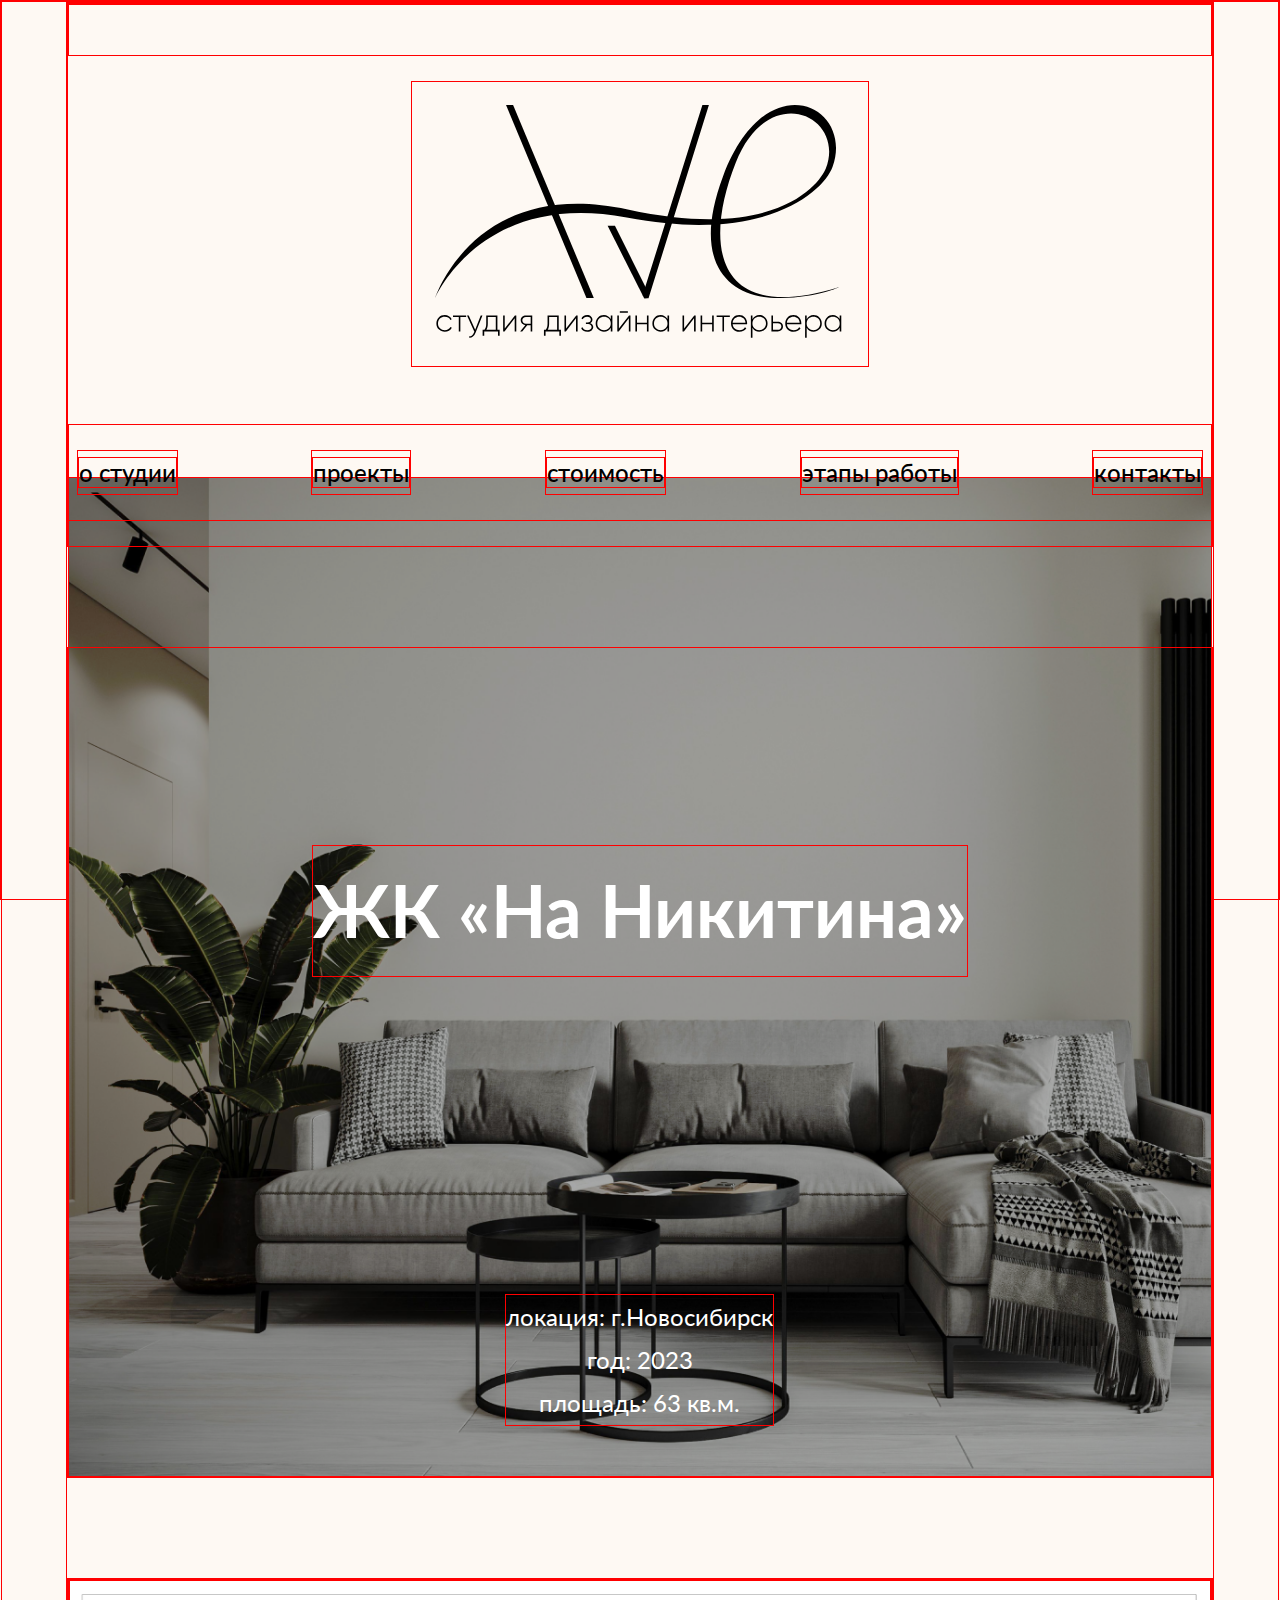
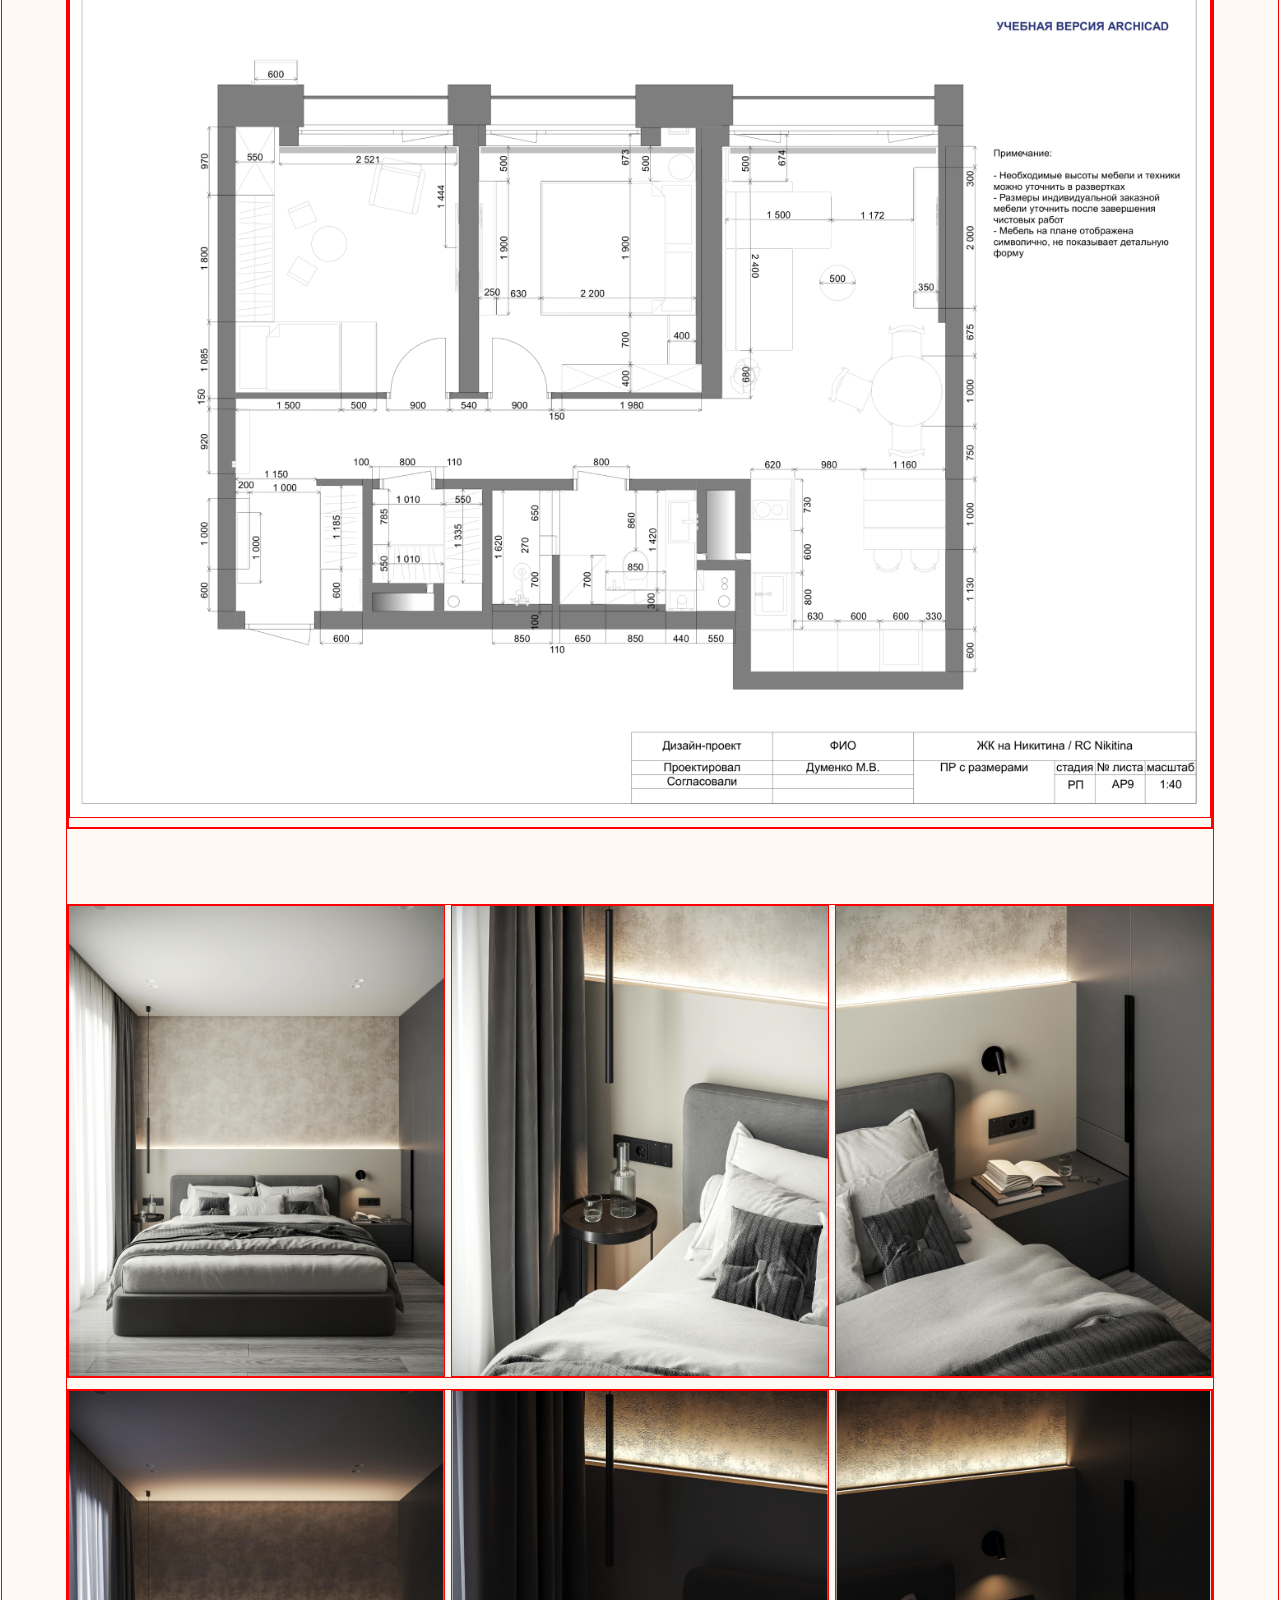
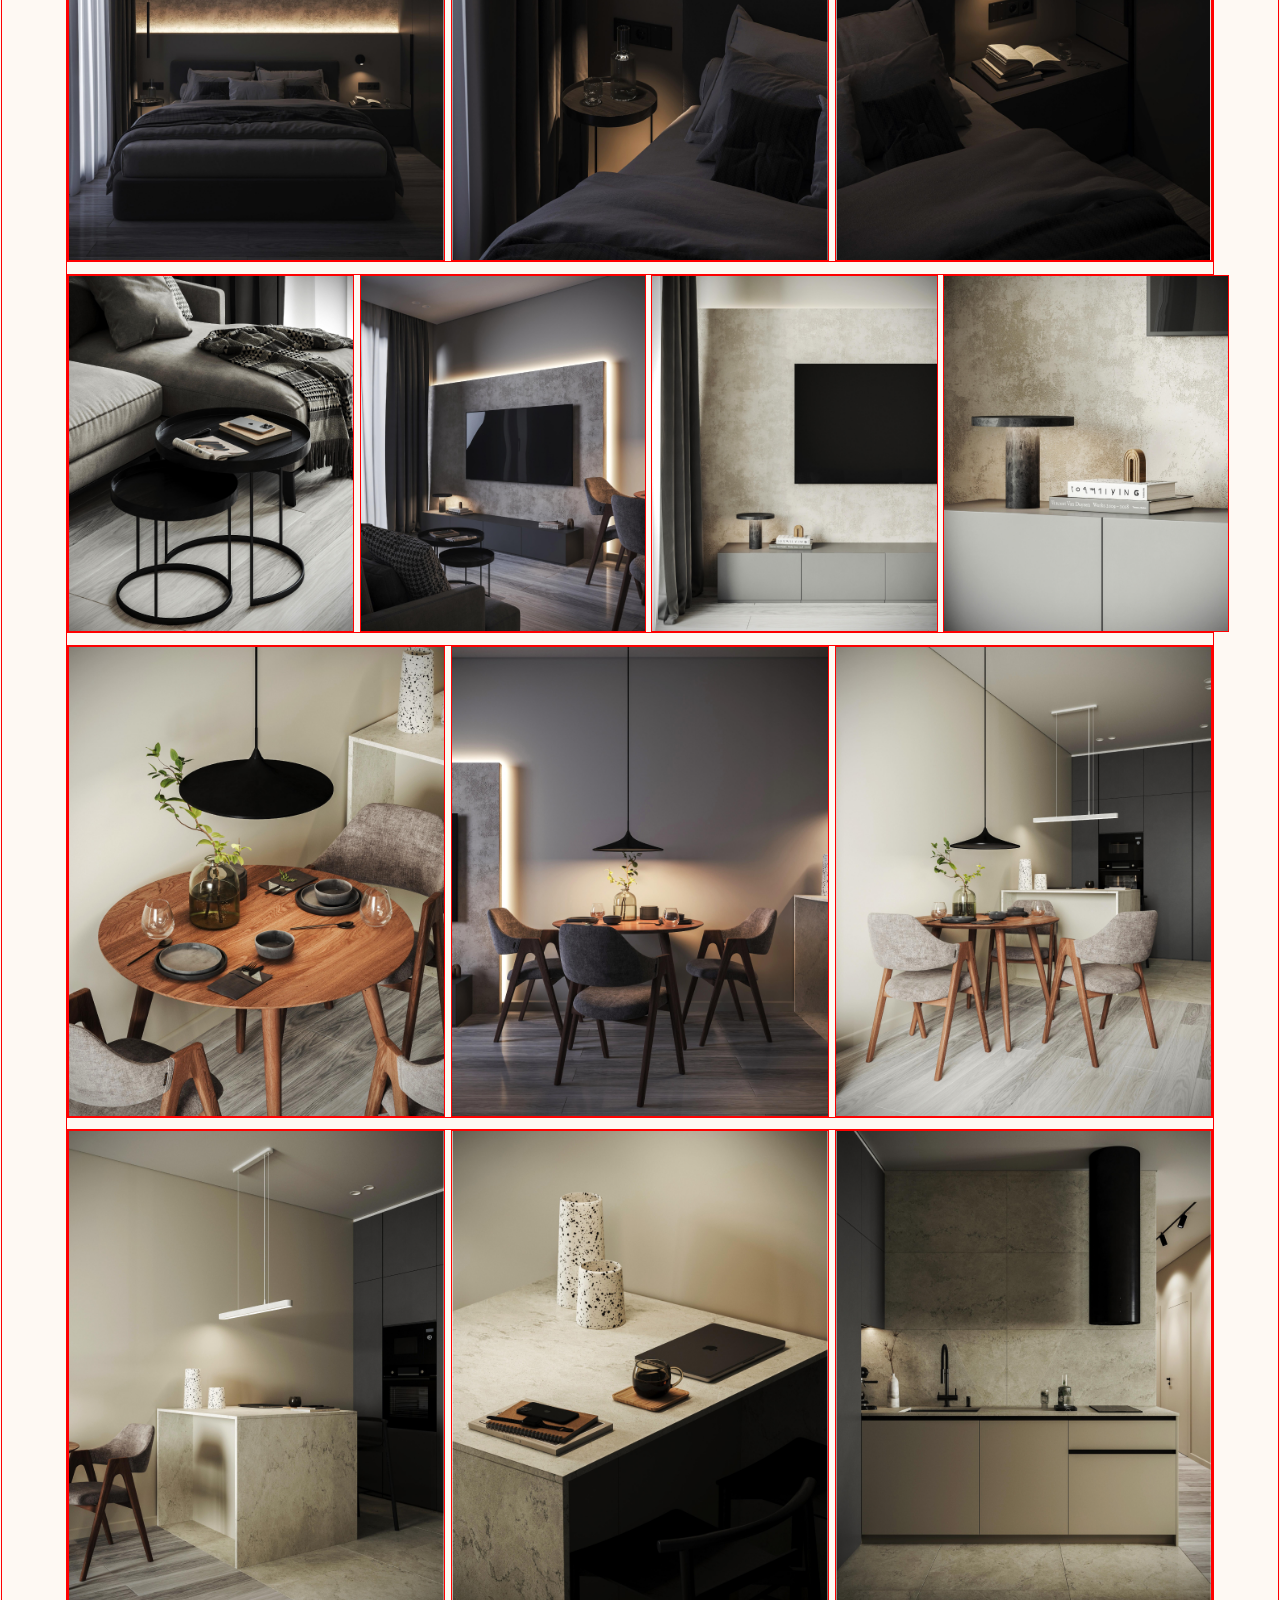
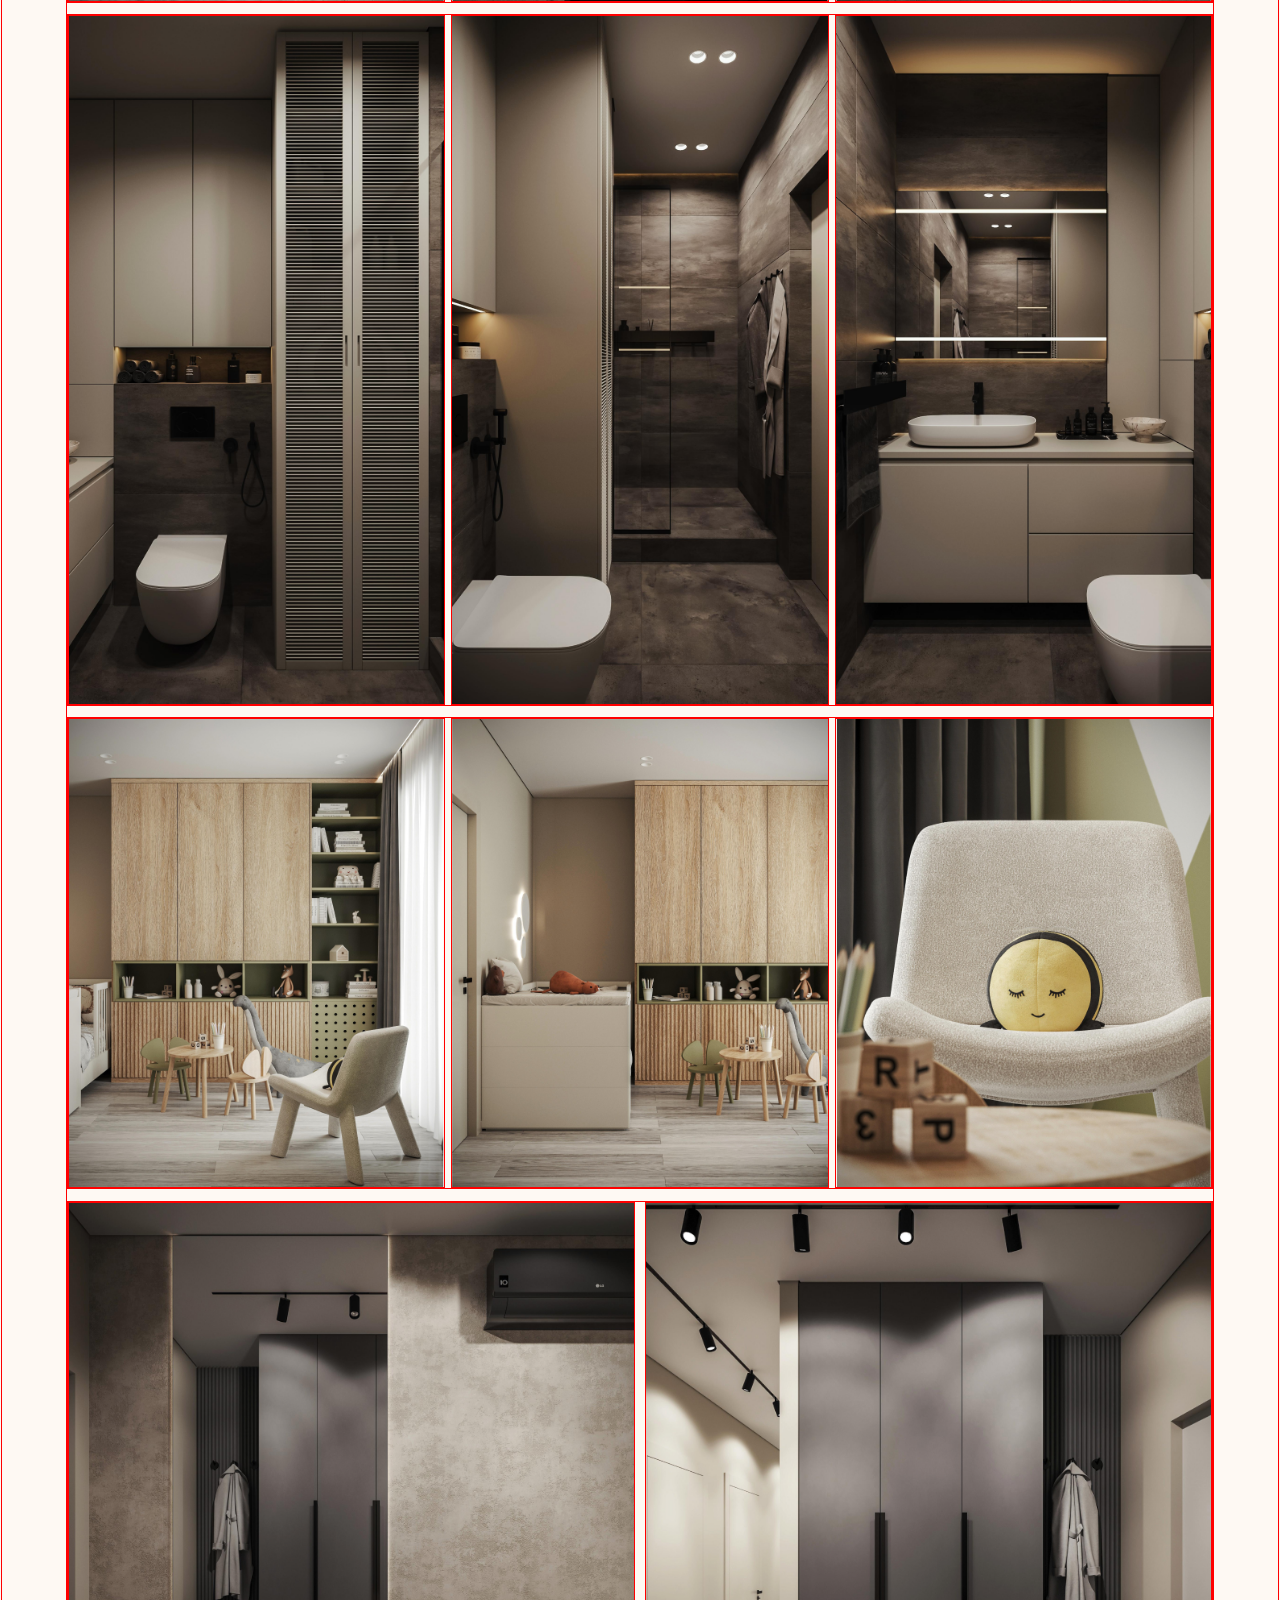
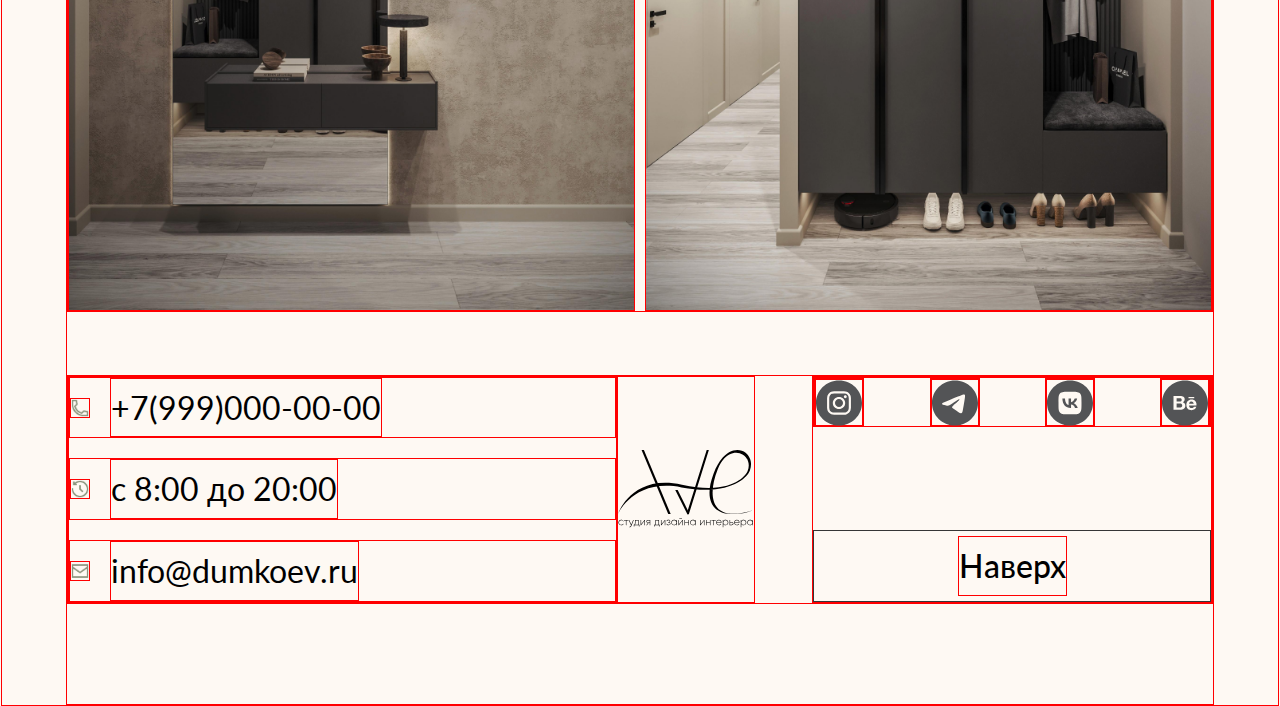
<file: Project1.html>
<!DOCTYPE html>
<html lang="en" xmlns="http://www.w3.org/1999/xhtml">
  <head>
    <link rel="stylesheet" href="css/styles.css" />
    <meta charset="utf-8" />

    <link rel="preconnect" href="https://fonts.googleapis.com" />
    <link rel="preconnect" href="https://fonts.gstatic.com" crossorigin />
    <link
      href="https://fonts.googleapis.com/css2?family=Exo+2:ital,wght@0,100..900;1,100..900&family=Lato:ital,wght@0,100;0,300;0,400;0,700;0,900;1,100;1,300;1,400;1,700;1,900&family=Onest:wght@100..900&display=swap"
      rel="stylesheet"
    />
    <link rel="preconnect" href="https://fonts.googleapis.com" />
    <link rel="preconnect" href="https://fonts.gstatic.com" crossorigin />
    <link
      href="https://fonts.googleapis.com/css2?family=Lato:wght@100;300;400;700;900&family=Montserrat:wght@100;200;300;400;500;600;700;800;900&display=swap"
      rel="stylesheet"
    />
    <title>ave</title>
    <script src="js/scripts.js"></script>
  </head>

  <body>
    <div class="content" id="start">
      <div class="row indent">
        <div class="header" style="padding-left: 0px">
          <img
            id="displaynone"
            src="./images/logow.svg"
            class="image-fit"
            style="margin-left: 5%"
            onclick="location.href='Index.html'"
          />
        </div>
        <div class="header" id="displaynone"></div>
        <img
          id="displayblock"
          src="./images/logob.svg"
          class="image-fit"
          onclick="location.href='Index.html'"
        />
        <div class="header">
          <div style="margin-left: 0px">
            <a class="effect-underline1" href="About.html">о студии</a>
          </div>
          <div>
            <a class="effect-underline1" href="./Projects.html">проекты</a>
          </div>
          <div>
            <a class="effect-underline1" href="Index.html#price">стоимость</a>
          </div>
          <div>
            <a class="effect-underline1" href="About.html#projects"
              >этапы работы</a
            >
          </div>
          <div style="margin-right: 0px">
            <a class="effect-underline1" href="Index.html#contacts">контакты</a>
          </div>
        </div>
      </div>

      <div class="row indent">
        <div
          class="image-fit"
          style="
            background-image: url('images/hp1.png');
            width: 100%;
            height: 1000px;
            position: relative;
            margin-top: -15%;
            z-index: -99;
            display: flex;
            justify-content: center;
          "
        >
          <h4
            style="
              position: absolute;
              bottom: 50%;
              color: white;
              margin: 0 auto;
            "
          >
            ЖК «На Никитина»
          </h4>
          <h5
            style="
              position: absolute;
              bottom: 5%;
              color: white;
              margin: 0 auto;
              text-align: center;
            "
          >
            локация: г.Новосибирск <br />год: 2023 <br />площадь: 63 кв.м.
          </h5>
        </div>
      </div>

      <figure class="product-image">
        <a href="#">
          <img src="/images/p1/1s.png">
          <img src="/images/p1/2s.png">
        </a>
      </figure>

      <div class="image-gallery">
        <img style="width: 33%" src="/images/p1/p119.png" alt="" />
        <img style="width: 33%" src="/images/p1/p121.png" alt="" />
        <img style="width: 33%" src="/images/p1/p122.png" alt="" />
      </div>
      <div class="image-gallery">
        <img style="width: 33%" src="/images/p1/p120.png" alt="" />
        <img style="width: 33%" src="/images/p1/p13.png" alt="" />
        <img style="width: 33%" src="/images/p1/p14.png" alt="" />
      </div>

      <div class="image-gallery">
        <img style="width: 25%" src="/images/p1/p116.png" alt="" />
        <img style="width: 25%" src="/images/p1/p113.png" alt="" />
        <img style="width: 25%" src="/images/p1/p112.png" alt="" />
        <img style="width: 25%" src="/images/p1/p117.png" alt="" />
      </div>

      <div class="image-gallery">
        <img style="width: 33%" src="/images/p1/p16.png" alt="" />
        <img style="width: 33%" src="/images/p1/p17.png" alt="" />
        <img style="width: 33%" src="/images/p1/p15.png" alt="" />
      </div>

      <div class="image-gallery">
        <img style="width: 33%" src="/images/p1/p12.png" alt="" />
        <img style="width: 33%" src="/images/p1/p19.png" alt="" />
        <img style="width: 33%" src="/images/p1/p11.png" alt="" />
      </div>

      <div class="image-gallery">
        <img style="width: 33%" src="/images/p1/p115.png" alt="" />
        <img style="width: 33%" src="/images/p1/p118.png" alt="" />
        <img style="width: 33%" src="/images/p1/p114.png" alt="" />
      </div>

      <div class="image-gallery">
        <img style="width: 33%" src="/images/p1/p110.png" alt="" />
        <img style="width: 33%" src="/images/p1/p18.png" alt="" />
        <img style="width: 33%" src="/images/p1/p111.png" alt="" />
      </div>

      <div class="image-gallery">
        <img style="width: 49.6%" src="/images/p1/p123.png" alt="" />
        <img style="width: 49.6%" src="/images/p1/p124.png" alt="" />
      </div>

      <div class="row1 indent" style="margin-top: 5%" id="contacts">
        <div class="column">
          <div class="row1" style="margin-bottom: 20px">
            <img
              src="images/phone.png"
              style="height: 20px; margin: auto 20px auto 0px"
            />
            <p>+7(999)000-00-00</p>
          </div>
          <div class="row1" style="margin-bottom: 20px">
            <img
              src="images/refresh.png"
              style="height: 20px; margin: auto 20px auto 0px"
            />
            <p>с 8:00 до 20:00</p>
          </div>
          <div class="row1">
            <img
              src="images/mail.png"
              style="height: 20px; margin: auto 20px auto 0px"
            />
            <p>info@dumkoev.ru</p>
          </div>
        </div>

        <img
          src="./images/logob.svg"
          onclick="location.href='Index.html'"
          id="footerlogo"
        />

        <div class="column" style="max-width: 400px">
          <div
            class="row1"
            style="margin-bottom: auto; justify-content: space-between"
          >
            <div class="media" style="margin-left: 0px">
              <svg
                width="48"
                height="48"
                viewBox="0 0 57 56"
                fill="none"
                xmlns="http://www.w3.org/2000/svg"
              >
                <path
                  d="M28.5 32.9C25.8281 32.9 23.5125 30.8 23.5125 28C23.5125 25.375 25.65 23.1 28.5 23.1C31.1719 23.1 33.4875 25.2 33.4875 28C33.4875 30.625 31.1719 32.9 28.5 32.9Z"
                  fill="#535456"
                />
                <path
                  fill-rule="evenodd"
                  clip-rule="evenodd"
                  d="M34.5562 16.1H22.4438C21.0188 16.275 20.3063 16.45 19.7719 16.625C19.0594 16.8 18.525 17.15 17.9906 17.675C17.5678 18.0904 17.368 18.5058 17.1265 19.008C17.0629 19.1403 16.9962 19.279 16.9219 19.425C16.8943 19.5062 16.8625 19.5916 16.8284 19.6832C16.6421 20.1833 16.3875 20.8666 16.3875 22.05V33.95C16.5656 35.35 16.7437 36.05 16.9219 36.575C17.1 37.275 17.4563 37.8 17.9906 38.325C18.4135 38.7404 18.8363 38.9367 19.3474 39.1739C19.4822 39.2365 19.6232 39.3019 19.7719 39.375C19.8545 39.4021 19.9415 39.4333 20.0346 39.4668C20.5437 39.6499 21.2392 39.9 22.4438 39.9H34.5562C35.9812 39.725 36.6938 39.55 37.2281 39.375C37.9406 39.2 38.475 38.85 39.0094 38.325C39.4322 37.9096 39.632 37.4941 39.8735 36.992C39.9372 36.8596 40.0038 36.7211 40.0781 36.575C40.1057 36.4938 40.1375 36.4084 40.1716 36.3168C40.3579 35.8167 40.6125 35.1334 40.6125 33.95V22.05C40.4344 20.65 40.2563 19.95 40.0781 19.425C39.9 18.725 39.5437 18.2 39.0094 17.675C38.5865 17.2596 38.1637 17.0633 37.6526 16.826C37.518 16.7636 37.3766 16.6979 37.2281 16.625C37.1455 16.5979 37.0585 16.5667 36.9654 16.5332C36.4563 16.3501 35.7608 16.1 34.5562 16.1ZM28.5 20.475C24.225 20.475 20.8406 23.8 20.8406 28C20.8406 32.2 24.225 35.525 28.5 35.525C32.775 35.525 36.1594 32.2 36.1594 28C36.1594 23.8 32.775 20.475 28.5 20.475ZM38.1187 20.3C38.1187 21.2665 37.3213 22.05 36.3375 22.05C35.3537 22.05 34.5562 21.2665 34.5562 20.3C34.5562 19.3335 35.3537 18.55 36.3375 18.55C37.3213 18.55 38.1187 19.3335 38.1187 20.3Z"
                  fill="#535456"
                />
                <path
                  fill-rule="evenodd"
                  clip-rule="evenodd"
                  d="M0 28C0 12.536 12.7599 0 28.5 0C44.2401 0 57 12.536 57 28C57 43.464 44.2401 56 28.5 56C12.7599 56 0 43.464 0 28ZM22.4438 13.475H34.5562C36.1594 13.65 37.2281 13.825 38.1187 14.175C39.1875 14.7 39.9 15.05 40.7906 15.925C41.6812 16.8 42.2156 17.675 42.5719 18.55C42.9281 19.425 43.2844 20.475 43.2844 22.05V33.95C43.1062 35.525 42.9281 36.575 42.5719 37.45C42.0375 38.5 41.6812 39.2 40.7906 40.075C39.9 40.95 39.0094 41.475 38.1187 41.825C37.2281 42.175 36.1594 42.525 34.5562 42.525H22.4438C20.8406 42.35 19.7719 42.175 18.8813 41.825C17.8125 41.3 17.1 40.95 16.2094 40.075C15.3188 39.2 14.7844 38.325 14.4281 37.45C14.0719 36.575 13.7156 35.525 13.7156 33.95V22.05C13.8937 20.475 14.0719 19.425 14.4281 18.55C14.9625 17.5 15.3188 16.8 16.2094 15.925C17.1 15.05 17.9906 14.525 18.8813 14.175C19.7719 13.825 20.8406 13.475 22.4438 13.475Z"
                  fill="#535456"
                />
              </svg>
            </div>
            <div class="media">
              <svg
                width="48"
                height="48"
                viewBox="0 0 57 56"
                fill="none"
                xmlns="http://www.w3.org/2000/svg"
              >
                <path
                  fill-rule="evenodd"
                  clip-rule="evenodd"
                  d="M28.5 56C12.7599 56 0 43.464 0 28C0 12.536 12.7599 0 28.5 0C44.2401 0 57 12.536 57 28C57 43.464 44.2401 56 28.5 56ZM29.7324 21.0129C27.1798 22.056 22.0784 24.2148 14.428 27.4895C13.1857 27.9749 12.5349 28.4497 12.4757 28.914C12.3755 29.6986 13.3757 30.0076 14.7376 30.4283C14.9229 30.4855 15.1148 30.5448 15.3116 30.6077C16.6515 31.0356 18.454 31.5362 19.391 31.5561C20.2409 31.5742 21.1896 31.2299 22.2369 30.5233C29.3849 25.7829 33.0748 23.3868 33.3064 23.3352C33.4698 23.2987 33.6963 23.2529 33.8498 23.3869C34.0032 23.5209 33.9881 23.7746 33.9719 23.8427C33.8728 24.2577 29.9469 27.8435 27.9152 29.6992C27.2819 30.2777 26.8326 30.6881 26.7408 30.7818C26.535 30.9917 26.3254 31.1903 26.1238 31.3812C24.879 32.5601 23.9455 33.4442 26.1755 34.888C27.2472 35.5818 28.1047 36.1556 28.9602 36.7279C29.8945 37.353 30.8264 37.9765 32.0321 38.753C32.3393 38.9508 32.6327 39.1563 32.9184 39.3565C34.0057 40.118 34.9826 40.8022 36.1894 40.6931C36.8906 40.6297 37.615 39.9819 37.9829 38.0498C38.8522 33.4836 40.5611 23.5902 40.9561 19.5133C40.9907 19.1561 40.9472 18.699 40.9122 18.4983C40.8772 18.2977 40.8042 18.0118 40.5387 17.8001C40.2243 17.5494 39.7389 17.4966 39.5218 17.5002C38.5347 17.5174 37.0203 18.0348 29.7324 21.0129Z"
                  fill="#535456"
                />
              </svg>
            </div>
            <div class="media">
              <svg
                width="48"
                height="48"
                viewBox="0 0 57 56"
                fill="none"
                xmlns="http://www.w3.org/2000/svg"
              >
                <path
                  d="M19.057 22.5213C19.209 29.8013 22.914 34.1693 29.412 34.1693H29.792V30.0066C32.1765 30.24 33.9815 31.9573 34.7035 34.1693H38.076C37.7301 32.9124 37.1169 31.7417 36.2769 30.7346C35.4368 29.7275 34.389 28.9068 33.2025 28.3266C34.2657 27.6905 35.184 26.8459 35.8999 25.8454C36.6158 24.8449 37.1141 23.7102 37.3635 22.512H34.3045C33.6395 24.8266 31.6635 26.9266 29.792 27.1226V22.5213H26.7235V30.5853C24.8235 30.1186 22.4295 27.86 22.325 22.5213H19.057Z"
                  fill="#535456"
                />
                <path
                  fill-rule="evenodd"
                  clip-rule="evenodd"
                  d="M28.5 0C44.2401 0 57 12.536 57 28C57 43.464 44.2401 56 28.5 56C12.7599 56 0 43.464 0 28C0 12.536 12.7599 0 28.5 0ZM14.25 27.44C14.25 21.1027 14.25 17.9387 16.245 15.96C18.2685 14 21.489 14 27.93 14H29.07C35.5205 14 38.741 14 40.755 15.96C42.75 17.948 42.75 21.112 42.75 27.44V28.56C42.75 34.8973 42.75 38.0613 40.755 40.04C38.7315 42 35.511 42 29.07 42H27.93C21.4795 42 18.259 42 16.245 40.04C14.25 38.052 14.25 34.888 14.25 28.56V27.44Z"
                  fill="#535456"
                />
              </svg>
            </div>

            <div class="media" style="margin-right: 0px">
              <svg
                width="48"
                height="48"
                viewBox="0 0 57 56"
                fill="none"
                xmlns="http://www.w3.org/2000/svg"
              >
                <path
                  d="M23.7417 25.7155C23.2988 26.0263 22.7293 26.2128 22.0332 26.2128H18.11V22.1719H21.7801C22.1598 22.1719 22.4762 22.1719 22.7926 22.2341C23.1089 22.2962 23.362 22.4206 23.6152 22.5449C23.8683 22.7314 24.0581 22.9179 24.1847 23.1666C24.3112 23.4153 24.3745 23.7883 24.3745 24.1613C24.3745 24.8451 24.1847 25.4046 23.7417 25.7155Z"
                  fill="#535456"
                />
                <path
                  d="M23.2988 33.4243C22.9824 33.4865 22.6027 33.5486 22.223 33.5486H18.11V28.7617H22.2863C23.1089 28.7617 23.805 28.9482 24.3112 29.3212C24.8175 29.7564 25.0706 30.3781 25.0706 31.2484C25.0706 31.6836 24.944 32.0566 24.8175 32.3675C24.6276 32.6783 24.4378 32.8648 24.1847 33.0513C23.9316 33.2378 23.6152 33.3621 23.2988 33.4243Z"
                  fill="#535456"
                />
                <path
                  d="M36.4606 26.275C37.2833 26.275 37.9793 26.5237 38.4223 26.9588C38.8652 27.394 39.1816 28.0157 39.3082 28.9482H33.6131C33.6131 28.7422 33.6565 28.5362 33.7074 28.2948C33.718 28.2449 33.7288 28.1934 33.7397 28.14C33.803 27.8292 33.9295 27.5183 34.1826 27.2697C34.4357 27.021 34.6889 26.7723 35.0685 26.5858C35.4482 26.3993 35.8911 26.275 36.4606 26.275Z"
                  fill="#535456"
                />
                <path
                  fill-rule="evenodd"
                  clip-rule="evenodd"
                  d="M28.5 0C12.7599 0 0 12.536 0 28C0 43.464 12.7599 56 28.5 56C44.2401 56 57 43.464 57 28C57 12.536 44.2401 0 28.5 0ZM24.8175 19.4987C24.1214 19.3122 23.3621 19.25 22.5394 19.25H14.25V36.4084H22.7293C23.4886 36.4084 24.248 36.284 25.0073 36.0975C25.7666 35.911 26.4627 35.6002 27.0322 35.2272C27.6017 34.8542 28.1079 34.2947 28.4243 33.673C28.7407 33.0513 28.9305 32.3053 28.9305 31.4349C28.9305 30.3781 28.6141 29.4456 28.1079 28.6995C27.6017 27.9535 26.7791 27.394 25.7033 27.0832C26.4627 26.7102 27.0955 26.2128 27.4751 25.6533C27.9181 25.0938 28.1079 24.3478 28.1079 23.4774C28.1079 22.7314 27.9814 22.0476 27.7282 21.488C27.4751 20.9285 27.0955 20.4934 26.5892 20.1825C26.083 19.8717 25.5135 19.623 24.8175 19.4987ZM36.7137 34.2325C35.7013 34.2325 34.942 33.9838 34.4357 33.4865C33.9295 32.9891 33.5498 32.0566 33.5498 31.0619H42.7252C42.7885 30.0672 42.7252 29.1969 42.5986 28.3265C42.3455 27.4562 41.9658 26.648 41.4596 25.9641C40.9534 25.2181 40.3206 24.7208 39.498 24.2856C38.6754 23.8504 37.7262 23.6639 36.6505 23.6639C35.638 23.6639 34.8154 23.8504 33.9928 24.1613C33.2334 24.4721 32.5374 24.9695 31.9679 25.529C31.3984 26.1507 30.9554 26.8345 30.639 27.6427C30.3227 28.4509 30.1961 29.3212 30.1961 30.2537C30.1961 31.2484 30.3227 32.1188 30.639 32.927C30.8922 33.7352 31.3351 34.419 31.9046 34.9785C32.4741 35.6002 33.1069 36.0354 33.9295 36.3462C34.7521 36.657 35.638 36.8436 36.6505 36.8436C38.1059 36.8436 39.3082 36.4705 40.3206 35.8489C41.3331 35.165 42.0924 34.1082 42.5986 32.6161H39.498C39.3714 32.9891 39.055 33.3621 38.5488 33.7351C38.0426 34.046 37.4098 34.2325 36.7137 34.2325ZM39.9409 20.4312H32.8538V22.1097H39.9409V20.4312Z"
                  fill="#535456"
                />
              </svg>
            </div>
          </div>
          <div class="button" onclick="location.href='#start'">
            <p>Наверх</p>

            <img
              id="displaynone"
              style="padding-right: 30%"
              src="./images/arrowtop.svg"
              alt=""
            />
          </div>
        </div>
      </div>
    </div>
  </body>
  <script></script>
</html>
</file>
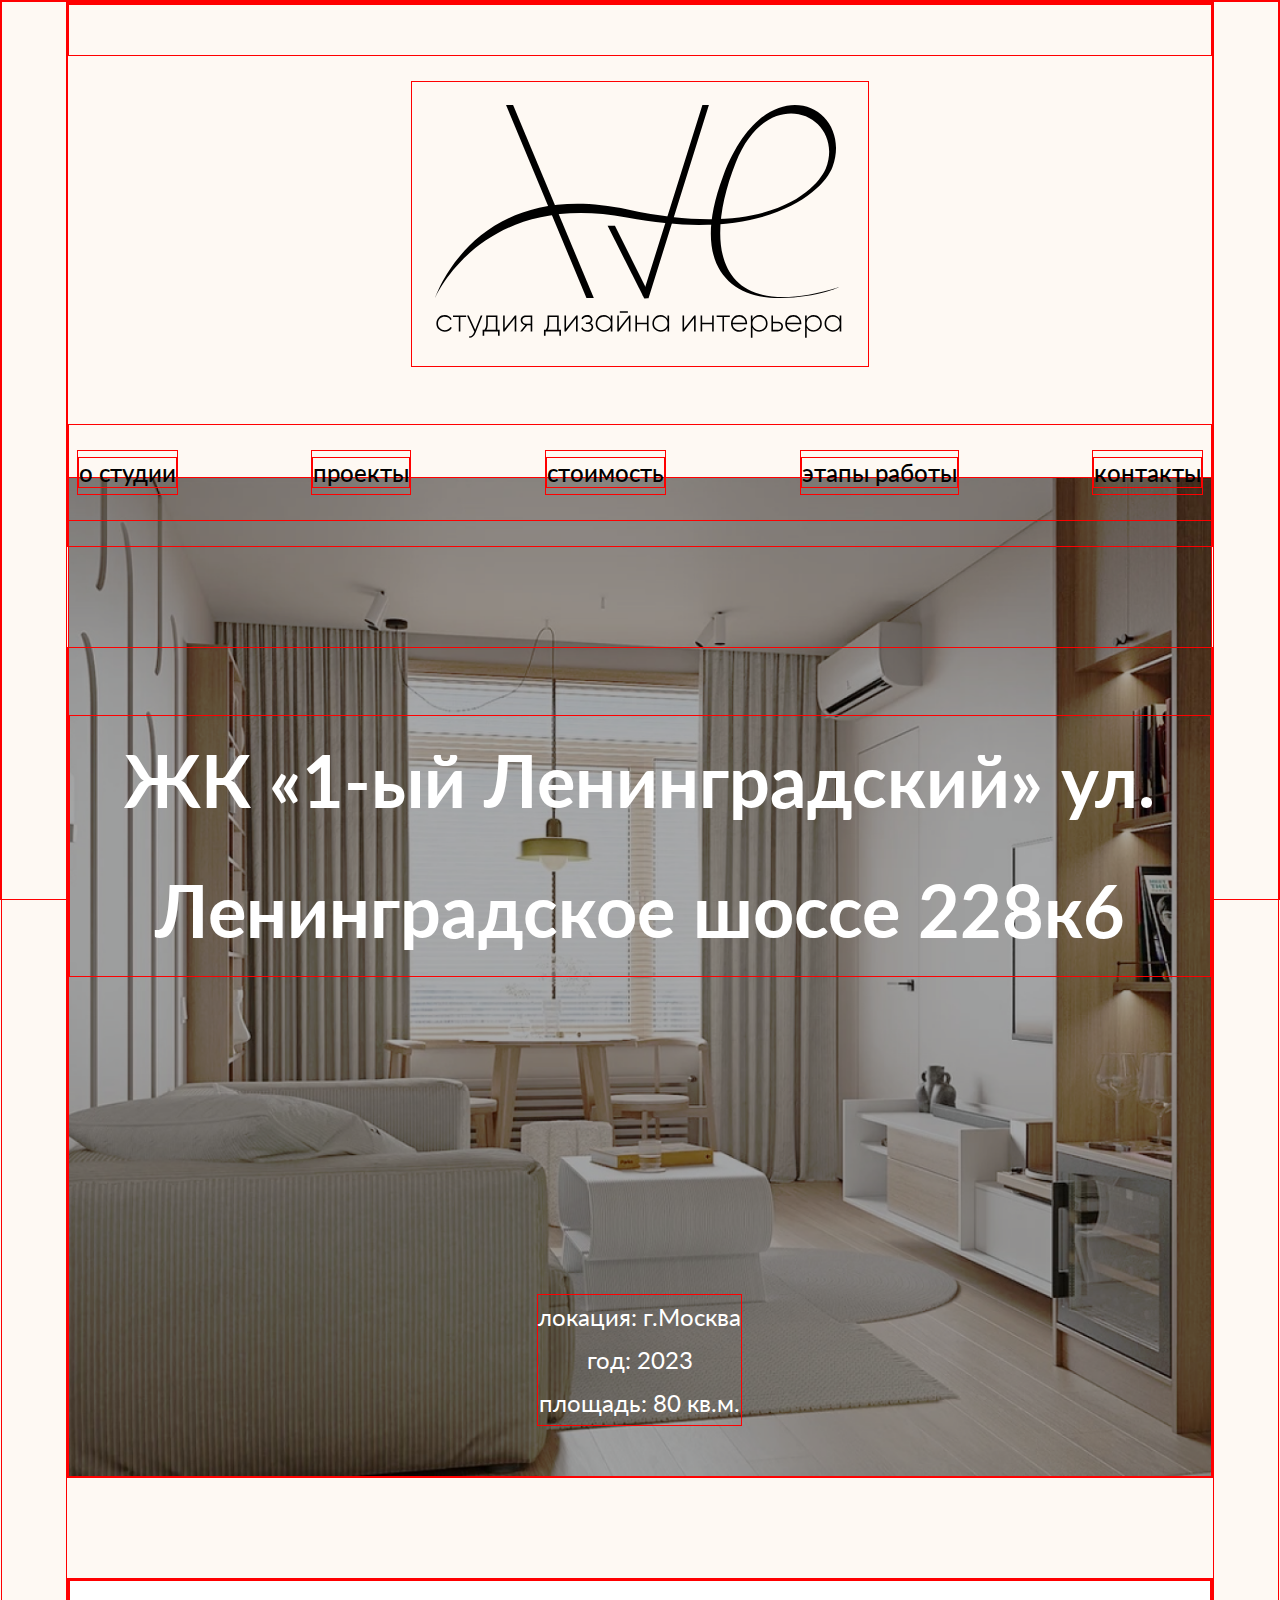
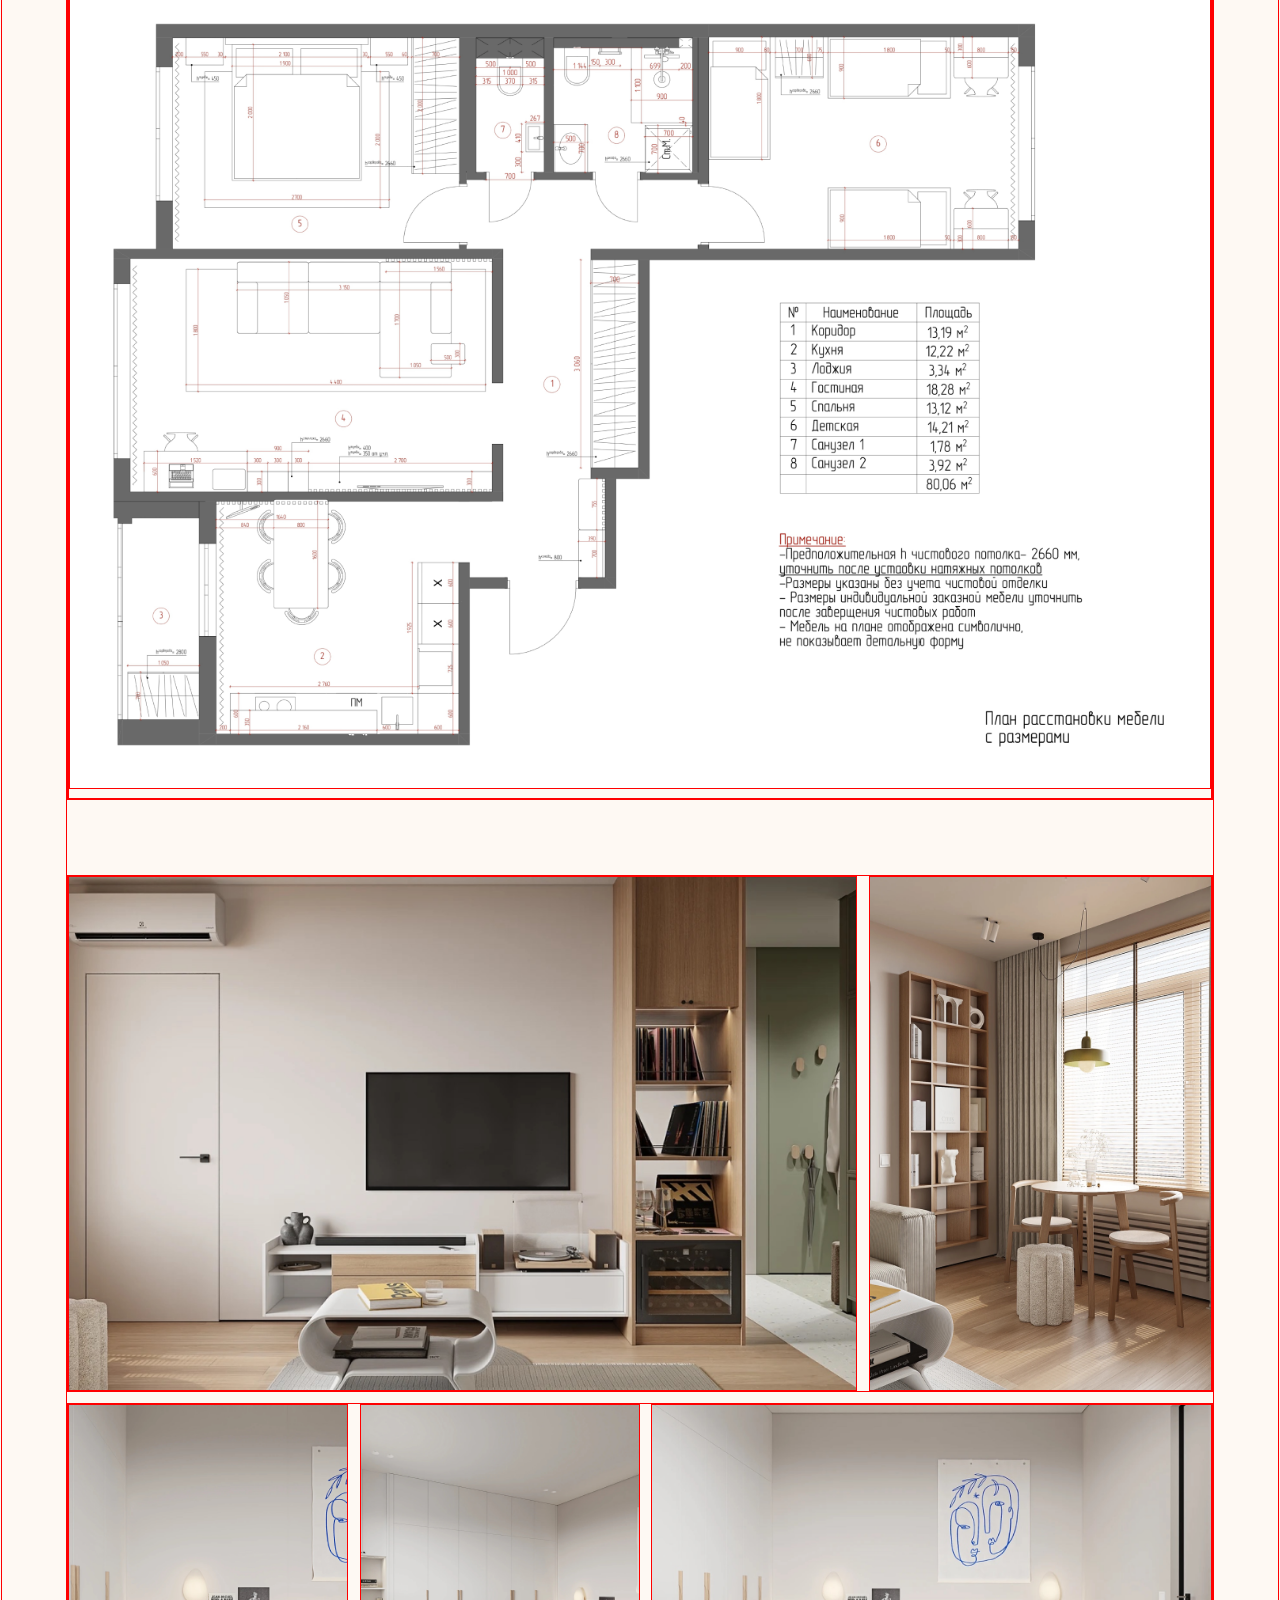
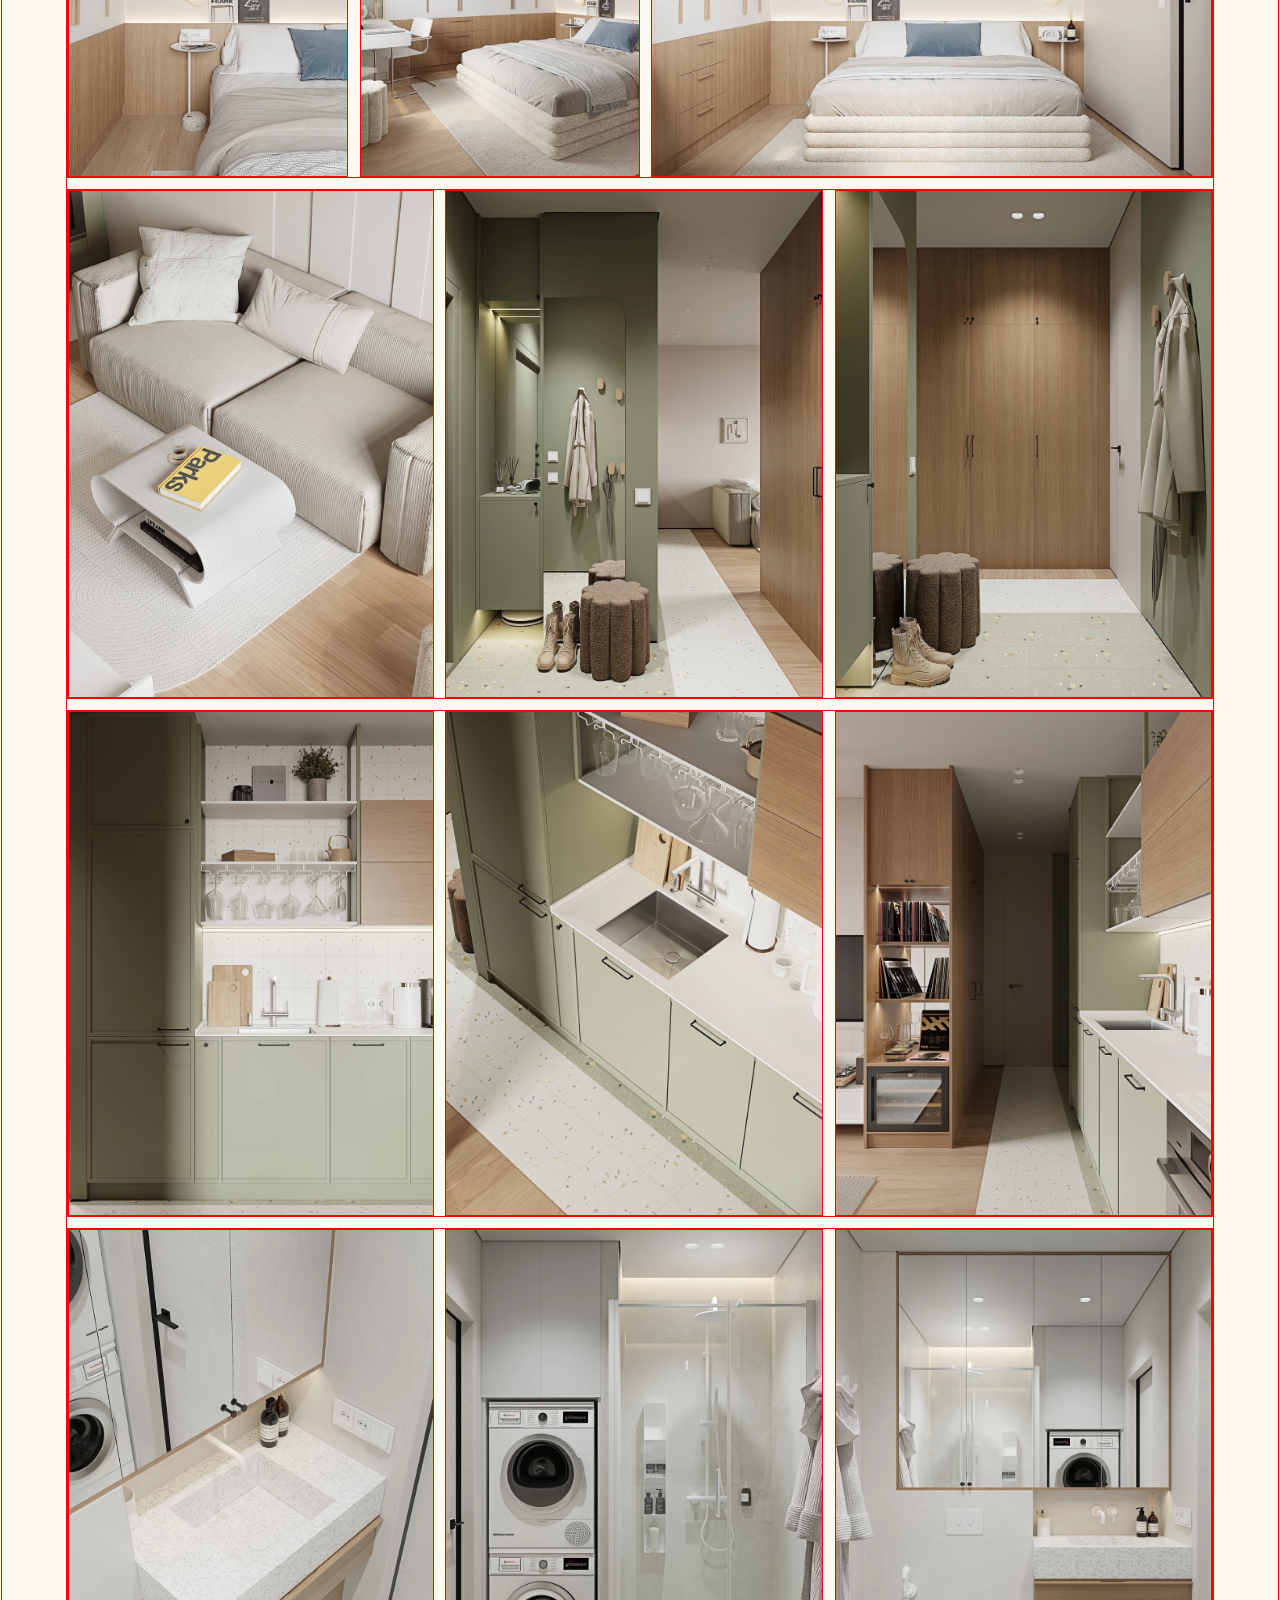
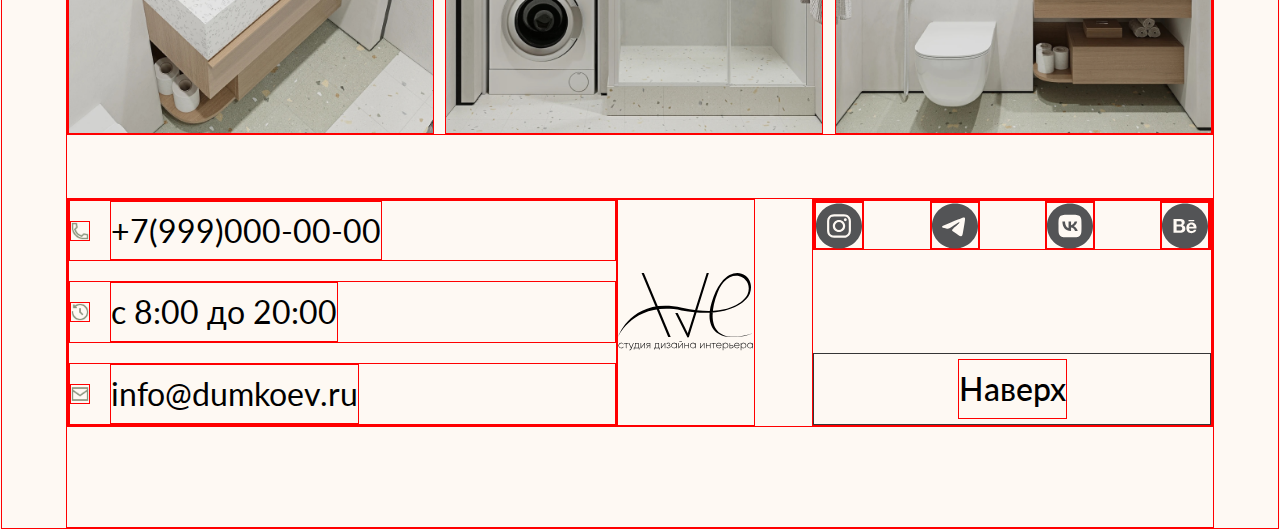
<file: Project2.html>
<!DOCTYPE html>
<html lang="en" xmlns="http://www.w3.org/1999/xhtml">
  <head>
    <link rel="stylesheet" href="css/styles.css" />
    <meta charset="utf-8" />

    <link rel="preconnect" href="https://fonts.googleapis.com" />
    <link rel="preconnect" href="https://fonts.gstatic.com" crossorigin />
    <link
      href="https://fonts.googleapis.com/css2?family=Exo+2:ital,wght@0,100..900;1,100..900&family=Lato:ital,wght@0,100;0,300;0,400;0,700;0,900;1,100;1,300;1,400;1,700;1,900&family=Onest:wght@100..900&display=swap"
      rel="stylesheet"
    />
    <link rel="preconnect" href="https://fonts.googleapis.com" />
    <link rel="preconnect" href="https://fonts.gstatic.com" crossorigin />
    <link
      href="https://fonts.googleapis.com/css2?family=Lato:wght@100;300;400;700;900&family=Montserrat:wght@100;200;300;400;500;600;700;800;900&display=swap"
      rel="stylesheet"
    />
    <title>ave</title>
    <script src="js/scripts.js"></script>
  </head>

  <body>
    <div class="content" id="start">
      <div class="row indent">
        <div class="header" style="padding-left: 0px">
          <img
            id="displaynone"
            src="./images/logow.svg"
            class="image-fit"
            style="margin-left: 5%"
            onclick="location.href='Index.html'"
          />
        </div>
        <div class="header" id="displaynone"></div>
        <img
          id="displayblock"
          src="./images/logob.svg"
          class="image-fit"
          onclick="location.href='Index.html'"
        />
        <div class="header">
          <div style="margin-left: 0px">
            <a class="effect-underline1" href="About.html">о студии</a>
          </div>
          <div>
            <a class="effect-underline1" href="./Projects.html">проекты</a>
          </div>
          <div>
            <a class="effect-underline1" href="Index.html#price">стоимость</a>
          </div>
          <div>
            <a class="effect-underline1" href="About.html#projects"
              >этапы работы</a
            >
          </div>
          <div style="margin-right: 0px">
            <a class="effect-underline1" href="Index.html#contacts">контакты</a>
          </div>
        </div>
      </div>

      <div class="row indent">
        <div
          class="image-fit"
          style="
            background-image: url('images/p2/hp2.png');
            width: 100%;
            height: 1000px;
            position: relative;
            margin-top: -15%;
            z-index: -99;
            display: flex;
            justify-content: center;
          "
        >
          <h4
            style="
              text-align: center;
              position: absolute;
              bottom: 50%;
              color: white;
              margin: 0 auto;
            "
          >
            ЖК «1-ый Ленинградский» ул. Ленинградское шоссе 228к6
          </h4>
          <h5
            style="
              position: absolute;
              bottom: 5%;
              color: white;
              margin: 0 auto;
              text-align: center;
            "
          >
            локация: г.Москва <br />год: 2023 <br />площадь: 80 кв.м.
          </h5>
        </div>
      </div>

      <figure class="product-image">
        <a href="#">
          <img src="/images/p2/s21.png" />
          <img src="/images/p2/s22.png" />
        </a>
      </figure>

      <div class="image-gallery">
        <img style="width: 69%" src="/images/p2/p21.png" alt="" />

        <img style="width: 30%" src="/images/p2/p22.png" alt="" />
      </div>
      <div class="image-gallery">
        <img style="width: 24.5%" src="/images/p2/p23.png" alt="" />
        <img style="width: 24.5%" src="/images/p2/p24.png" alt="" />
        <img style="width: 49%" src="/images/p2/p25.png" alt="" />
      </div>


      <div class="image-gallery">
        <img style="width: 32%" src="/images/p2/p26.png" alt="" />
        <img style="width: 33%" src="/images/p2/p27.png" alt="" />
        <img style="width: 33%" src="/images/p2/p28.png" alt="" />
      </div>

      <div class="image-gallery">
        <img style="width: 32%" src="/images/p2/p29.png" alt="" />
        <img style="width: 33%" src="/images/p2/p30.png" alt="" />
        <img style="width: 33%" src="/images/p2/p31.png" alt="" />
      </div>


      <div class="image-gallery">
        <img style="width: 32%" src="/images/p2/p32.png" alt="" />
        <img style="width: 33%" src="/images/p2/p33.png" alt="" />
        <img style="width: 33%" src="/images/p2/p34.png" alt="" />
      </div>


      <div class="row1 indent" style="margin-top: 5%" id="contacts">
        <div class="column">
          <div class="row1" style="margin-bottom: 20px">
            <img
              src="images/phone.png"
              style="height: 20px; margin: auto 20px auto 0px"
            />
            <p>+7(999)000-00-00</p>
          </div>
          <div class="row1" style="margin-bottom: 20px">
            <img
              src="images/refresh.png"
              style="height: 20px; margin: auto 20px auto 0px"
            />
            <p>с 8:00 до 20:00</p>
          </div>
          <div class="row1">
            <img
              src="images/mail.png"
              style="height: 20px; margin: auto 20px auto 0px"
            />
            <p>info@dumkoev.ru</p>
          </div>
        </div>

        <img
          src="./images/logob.svg"
          onclick="location.href='Index.html'"
          id="footerlogo"
        />

        <div class="column" style="max-width: 400px">
          <div
            class="row1"
            style="margin-bottom: auto; justify-content: space-between"
          >
            <div class="media" style="margin-left: 0px">
              <svg
                width="48"
                height="48"
                viewBox="0 0 57 56"
                fill="none"
                xmlns="http://www.w3.org/2000/svg"
              >
                <path
                  d="M28.5 32.9C25.8281 32.9 23.5125 30.8 23.5125 28C23.5125 25.375 25.65 23.1 28.5 23.1C31.1719 23.1 33.4875 25.2 33.4875 28C33.4875 30.625 31.1719 32.9 28.5 32.9Z"
                  fill="#535456"
                />
                <path
                  fill-rule="evenodd"
                  clip-rule="evenodd"
                  d="M34.5562 16.1H22.4438C21.0188 16.275 20.3063 16.45 19.7719 16.625C19.0594 16.8 18.525 17.15 17.9906 17.675C17.5678 18.0904 17.368 18.5058 17.1265 19.008C17.0629 19.1403 16.9962 19.279 16.9219 19.425C16.8943 19.5062 16.8625 19.5916 16.8284 19.6832C16.6421 20.1833 16.3875 20.8666 16.3875 22.05V33.95C16.5656 35.35 16.7437 36.05 16.9219 36.575C17.1 37.275 17.4563 37.8 17.9906 38.325C18.4135 38.7404 18.8363 38.9367 19.3474 39.1739C19.4822 39.2365 19.6232 39.3019 19.7719 39.375C19.8545 39.4021 19.9415 39.4333 20.0346 39.4668C20.5437 39.6499 21.2392 39.9 22.4438 39.9H34.5562C35.9812 39.725 36.6938 39.55 37.2281 39.375C37.9406 39.2 38.475 38.85 39.0094 38.325C39.4322 37.9096 39.632 37.4941 39.8735 36.992C39.9372 36.8596 40.0038 36.7211 40.0781 36.575C40.1057 36.4938 40.1375 36.4084 40.1716 36.3168C40.3579 35.8167 40.6125 35.1334 40.6125 33.95V22.05C40.4344 20.65 40.2563 19.95 40.0781 19.425C39.9 18.725 39.5437 18.2 39.0094 17.675C38.5865 17.2596 38.1637 17.0633 37.6526 16.826C37.518 16.7636 37.3766 16.6979 37.2281 16.625C37.1455 16.5979 37.0585 16.5667 36.9654 16.5332C36.4563 16.3501 35.7608 16.1 34.5562 16.1ZM28.5 20.475C24.225 20.475 20.8406 23.8 20.8406 28C20.8406 32.2 24.225 35.525 28.5 35.525C32.775 35.525 36.1594 32.2 36.1594 28C36.1594 23.8 32.775 20.475 28.5 20.475ZM38.1187 20.3C38.1187 21.2665 37.3213 22.05 36.3375 22.05C35.3537 22.05 34.5562 21.2665 34.5562 20.3C34.5562 19.3335 35.3537 18.55 36.3375 18.55C37.3213 18.55 38.1187 19.3335 38.1187 20.3Z"
                  fill="#535456"
                />
                <path
                  fill-rule="evenodd"
                  clip-rule="evenodd"
                  d="M0 28C0 12.536 12.7599 0 28.5 0C44.2401 0 57 12.536 57 28C57 43.464 44.2401 56 28.5 56C12.7599 56 0 43.464 0 28ZM22.4438 13.475H34.5562C36.1594 13.65 37.2281 13.825 38.1187 14.175C39.1875 14.7 39.9 15.05 40.7906 15.925C41.6812 16.8 42.2156 17.675 42.5719 18.55C42.9281 19.425 43.2844 20.475 43.2844 22.05V33.95C43.1062 35.525 42.9281 36.575 42.5719 37.45C42.0375 38.5 41.6812 39.2 40.7906 40.075C39.9 40.95 39.0094 41.475 38.1187 41.825C37.2281 42.175 36.1594 42.525 34.5562 42.525H22.4438C20.8406 42.35 19.7719 42.175 18.8813 41.825C17.8125 41.3 17.1 40.95 16.2094 40.075C15.3188 39.2 14.7844 38.325 14.4281 37.45C14.0719 36.575 13.7156 35.525 13.7156 33.95V22.05C13.8937 20.475 14.0719 19.425 14.4281 18.55C14.9625 17.5 15.3188 16.8 16.2094 15.925C17.1 15.05 17.9906 14.525 18.8813 14.175C19.7719 13.825 20.8406 13.475 22.4438 13.475Z"
                  fill="#535456"
                />
              </svg>
            </div>
            <div class="media">
              <svg
                width="48"
                height="48"
                viewBox="0 0 57 56"
                fill="none"
                xmlns="http://www.w3.org/2000/svg"
              >
                <path
                  fill-rule="evenodd"
                  clip-rule="evenodd"
                  d="M28.5 56C12.7599 56 0 43.464 0 28C0 12.536 12.7599 0 28.5 0C44.2401 0 57 12.536 57 28C57 43.464 44.2401 56 28.5 56ZM29.7324 21.0129C27.1798 22.056 22.0784 24.2148 14.428 27.4895C13.1857 27.9749 12.5349 28.4497 12.4757 28.914C12.3755 29.6986 13.3757 30.0076 14.7376 30.4283C14.9229 30.4855 15.1148 30.5448 15.3116 30.6077C16.6515 31.0356 18.454 31.5362 19.391 31.5561C20.2409 31.5742 21.1896 31.2299 22.2369 30.5233C29.3849 25.7829 33.0748 23.3868 33.3064 23.3352C33.4698 23.2987 33.6963 23.2529 33.8498 23.3869C34.0032 23.5209 33.9881 23.7746 33.9719 23.8427C33.8728 24.2577 29.9469 27.8435 27.9152 29.6992C27.2819 30.2777 26.8326 30.6881 26.7408 30.7818C26.535 30.9917 26.3254 31.1903 26.1238 31.3812C24.879 32.5601 23.9455 33.4442 26.1755 34.888C27.2472 35.5818 28.1047 36.1556 28.9602 36.7279C29.8945 37.353 30.8264 37.9765 32.0321 38.753C32.3393 38.9508 32.6327 39.1563 32.9184 39.3565C34.0057 40.118 34.9826 40.8022 36.1894 40.6931C36.8906 40.6297 37.615 39.9819 37.9829 38.0498C38.8522 33.4836 40.5611 23.5902 40.9561 19.5133C40.9907 19.1561 40.9472 18.699 40.9122 18.4983C40.8772 18.2977 40.8042 18.0118 40.5387 17.8001C40.2243 17.5494 39.7389 17.4966 39.5218 17.5002C38.5347 17.5174 37.0203 18.0348 29.7324 21.0129Z"
                  fill="#535456"
                />
              </svg>
            </div>
            <div class="media">
              <svg
                width="48"
                height="48"
                viewBox="0 0 57 56"
                fill="none"
                xmlns="http://www.w3.org/2000/svg"
              >
                <path
                  d="M19.057 22.5213C19.209 29.8013 22.914 34.1693 29.412 34.1693H29.792V30.0066C32.1765 30.24 33.9815 31.9573 34.7035 34.1693H38.076C37.7301 32.9124 37.1169 31.7417 36.2769 30.7346C35.4368 29.7275 34.389 28.9068 33.2025 28.3266C34.2657 27.6905 35.184 26.8459 35.8999 25.8454C36.6158 24.8449 37.1141 23.7102 37.3635 22.512H34.3045C33.6395 24.8266 31.6635 26.9266 29.792 27.1226V22.5213H26.7235V30.5853C24.8235 30.1186 22.4295 27.86 22.325 22.5213H19.057Z"
                  fill="#535456"
                />
                <path
                  fill-rule="evenodd"
                  clip-rule="evenodd"
                  d="M28.5 0C44.2401 0 57 12.536 57 28C57 43.464 44.2401 56 28.5 56C12.7599 56 0 43.464 0 28C0 12.536 12.7599 0 28.5 0ZM14.25 27.44C14.25 21.1027 14.25 17.9387 16.245 15.96C18.2685 14 21.489 14 27.93 14H29.07C35.5205 14 38.741 14 40.755 15.96C42.75 17.948 42.75 21.112 42.75 27.44V28.56C42.75 34.8973 42.75 38.0613 40.755 40.04C38.7315 42 35.511 42 29.07 42H27.93C21.4795 42 18.259 42 16.245 40.04C14.25 38.052 14.25 34.888 14.25 28.56V27.44Z"
                  fill="#535456"
                />
              </svg>
            </div>

            <div class="media" style="margin-right: 0px">
              <svg
                width="48"
                height="48"
                viewBox="0 0 57 56"
                fill="none"
                xmlns="http://www.w3.org/2000/svg"
              >
                <path
                  d="M23.7417 25.7155C23.2988 26.0263 22.7293 26.2128 22.0332 26.2128H18.11V22.1719H21.7801C22.1598 22.1719 22.4762 22.1719 22.7926 22.2341C23.1089 22.2962 23.362 22.4206 23.6152 22.5449C23.8683 22.7314 24.0581 22.9179 24.1847 23.1666C24.3112 23.4153 24.3745 23.7883 24.3745 24.1613C24.3745 24.8451 24.1847 25.4046 23.7417 25.7155Z"
                  fill="#535456"
                />
                <path
                  d="M23.2988 33.4243C22.9824 33.4865 22.6027 33.5486 22.223 33.5486H18.11V28.7617H22.2863C23.1089 28.7617 23.805 28.9482 24.3112 29.3212C24.8175 29.7564 25.0706 30.3781 25.0706 31.2484C25.0706 31.6836 24.944 32.0566 24.8175 32.3675C24.6276 32.6783 24.4378 32.8648 24.1847 33.0513C23.9316 33.2378 23.6152 33.3621 23.2988 33.4243Z"
                  fill="#535456"
                />
                <path
                  d="M36.4606 26.275C37.2833 26.275 37.9793 26.5237 38.4223 26.9588C38.8652 27.394 39.1816 28.0157 39.3082 28.9482H33.6131C33.6131 28.7422 33.6565 28.5362 33.7074 28.2948C33.718 28.2449 33.7288 28.1934 33.7397 28.14C33.803 27.8292 33.9295 27.5183 34.1826 27.2697C34.4357 27.021 34.6889 26.7723 35.0685 26.5858C35.4482 26.3993 35.8911 26.275 36.4606 26.275Z"
                  fill="#535456"
                />
                <path
                  fill-rule="evenodd"
                  clip-rule="evenodd"
                  d="M28.5 0C12.7599 0 0 12.536 0 28C0 43.464 12.7599 56 28.5 56C44.2401 56 57 43.464 57 28C57 12.536 44.2401 0 28.5 0ZM24.8175 19.4987C24.1214 19.3122 23.3621 19.25 22.5394 19.25H14.25V36.4084H22.7293C23.4886 36.4084 24.248 36.284 25.0073 36.0975C25.7666 35.911 26.4627 35.6002 27.0322 35.2272C27.6017 34.8542 28.1079 34.2947 28.4243 33.673C28.7407 33.0513 28.9305 32.3053 28.9305 31.4349C28.9305 30.3781 28.6141 29.4456 28.1079 28.6995C27.6017 27.9535 26.7791 27.394 25.7033 27.0832C26.4627 26.7102 27.0955 26.2128 27.4751 25.6533C27.9181 25.0938 28.1079 24.3478 28.1079 23.4774C28.1079 22.7314 27.9814 22.0476 27.7282 21.488C27.4751 20.9285 27.0955 20.4934 26.5892 20.1825C26.083 19.8717 25.5135 19.623 24.8175 19.4987ZM36.7137 34.2325C35.7013 34.2325 34.942 33.9838 34.4357 33.4865C33.9295 32.9891 33.5498 32.0566 33.5498 31.0619H42.7252C42.7885 30.0672 42.7252 29.1969 42.5986 28.3265C42.3455 27.4562 41.9658 26.648 41.4596 25.9641C40.9534 25.2181 40.3206 24.7208 39.498 24.2856C38.6754 23.8504 37.7262 23.6639 36.6505 23.6639C35.638 23.6639 34.8154 23.8504 33.9928 24.1613C33.2334 24.4721 32.5374 24.9695 31.9679 25.529C31.3984 26.1507 30.9554 26.8345 30.639 27.6427C30.3227 28.4509 30.1961 29.3212 30.1961 30.2537C30.1961 31.2484 30.3227 32.1188 30.639 32.927C30.8922 33.7352 31.3351 34.419 31.9046 34.9785C32.4741 35.6002 33.1069 36.0354 33.9295 36.3462C34.7521 36.657 35.638 36.8436 36.6505 36.8436C38.1059 36.8436 39.3082 36.4705 40.3206 35.8489C41.3331 35.165 42.0924 34.1082 42.5986 32.6161H39.498C39.3714 32.9891 39.055 33.3621 38.5488 33.7351C38.0426 34.046 37.4098 34.2325 36.7137 34.2325ZM39.9409 20.4312H32.8538V22.1097H39.9409V20.4312Z"
                  fill="#535456"
                />
              </svg>
            </div>
          </div>
          <div class="button" onclick="location.href='#start'">
            <p>Наверх</p>

            <img
              id="displaynone"
              style="padding-right: 30%"
              src="./images/arrowtop.svg"
              alt=""
            />
          </div>
        </div>
      </div>
    </div>
  </body>
  <script></script>
</html>
</file>
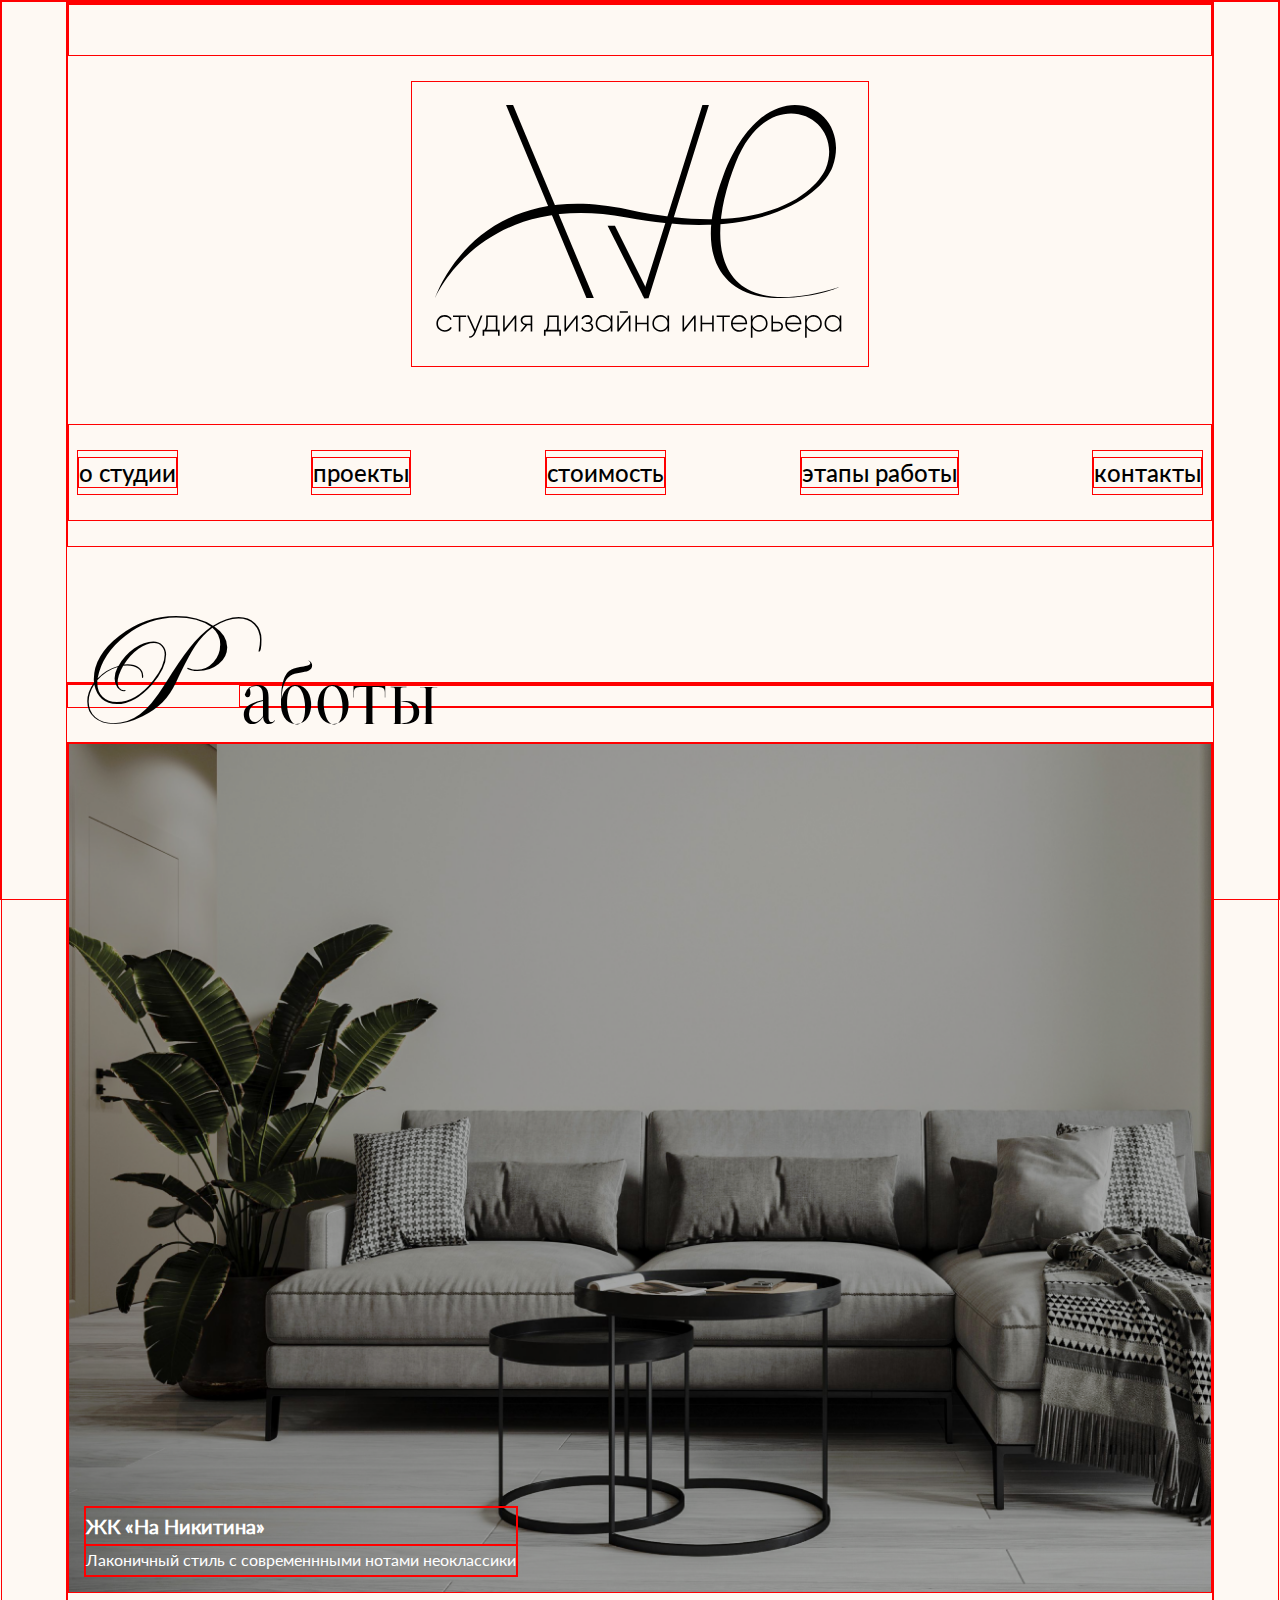
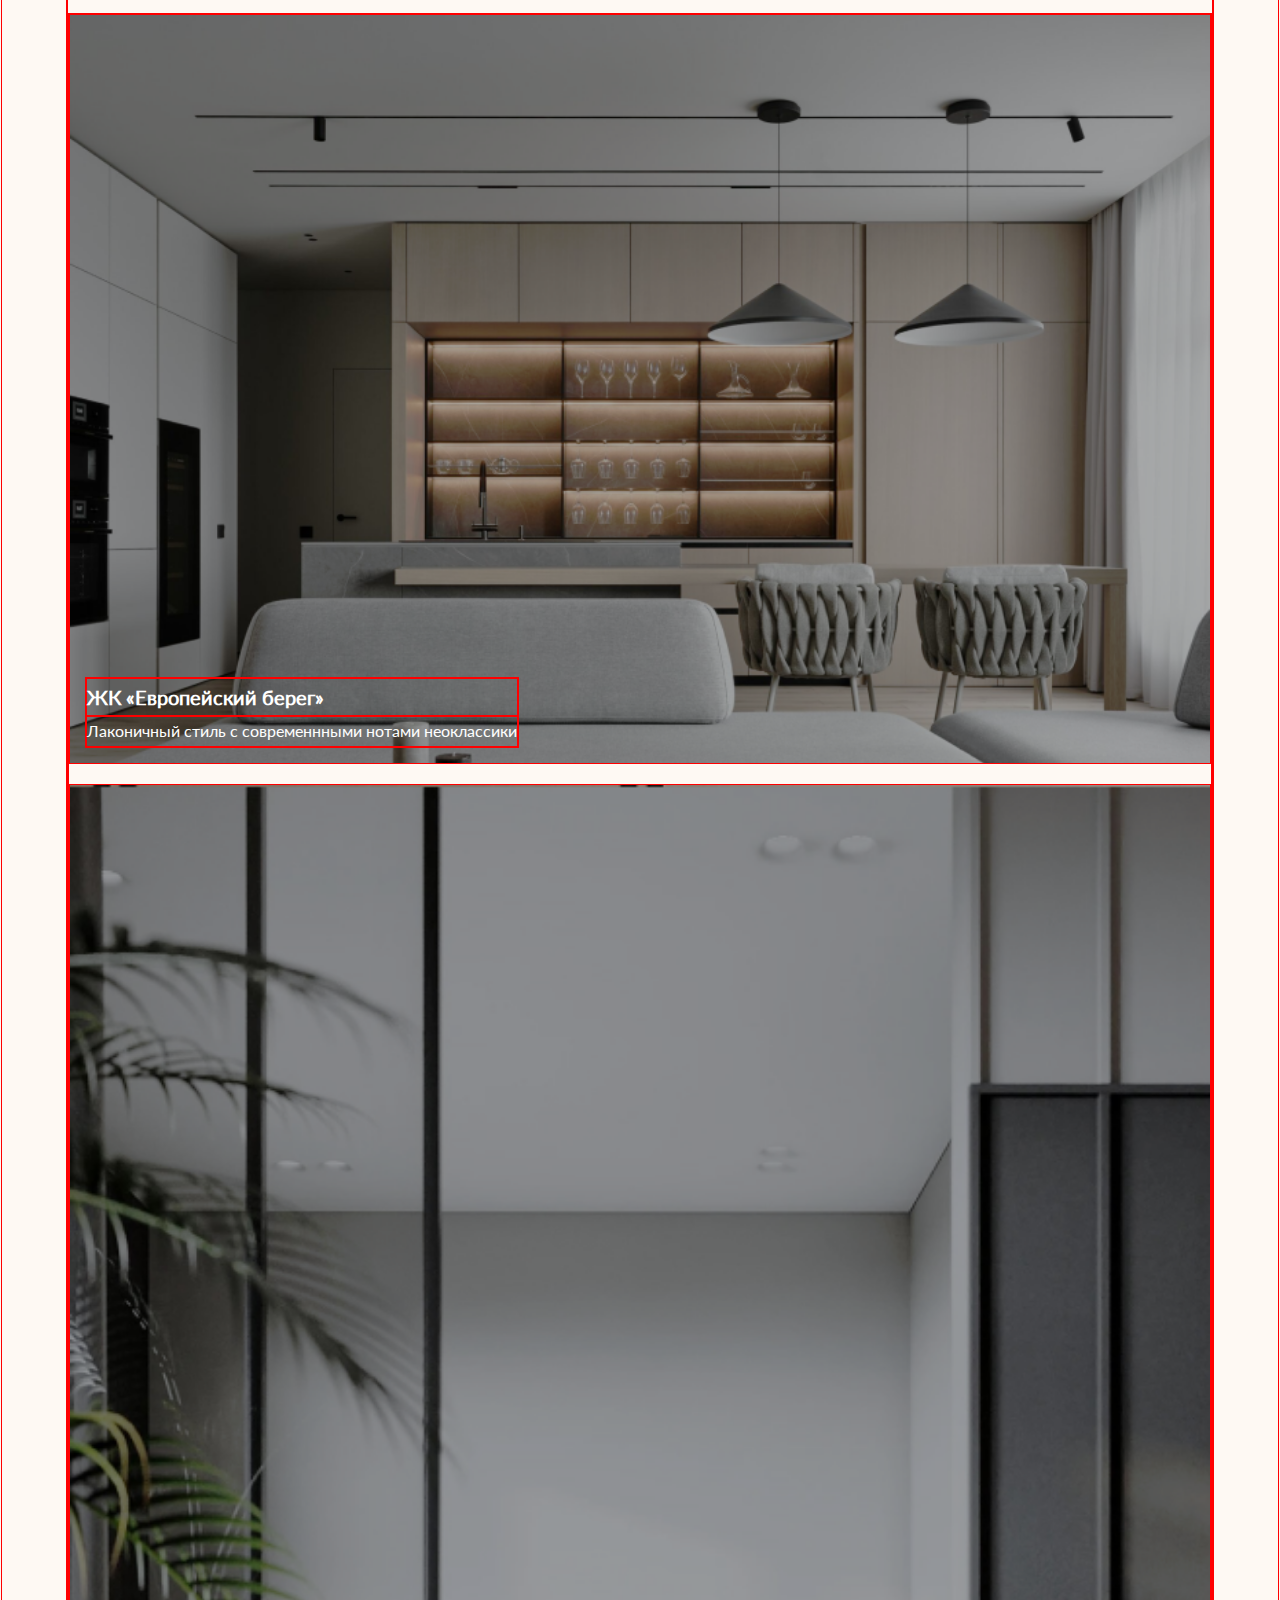
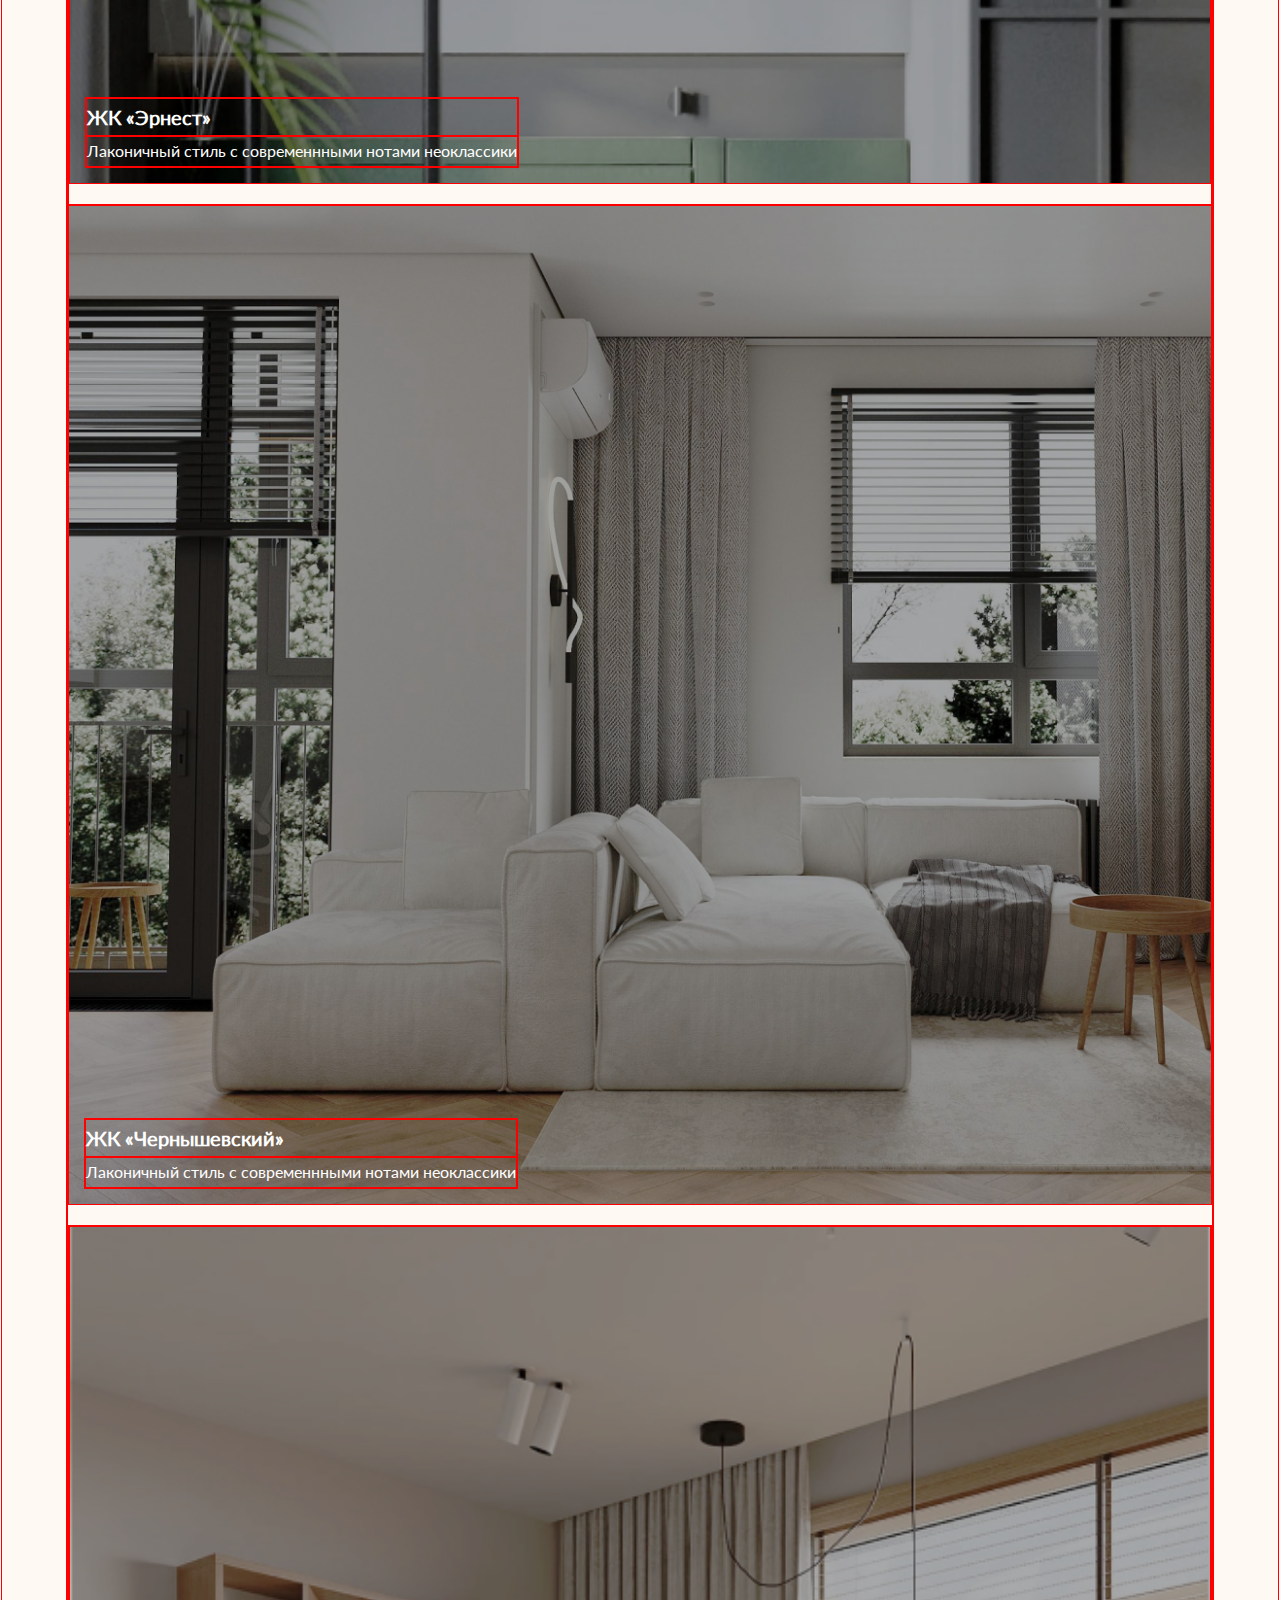
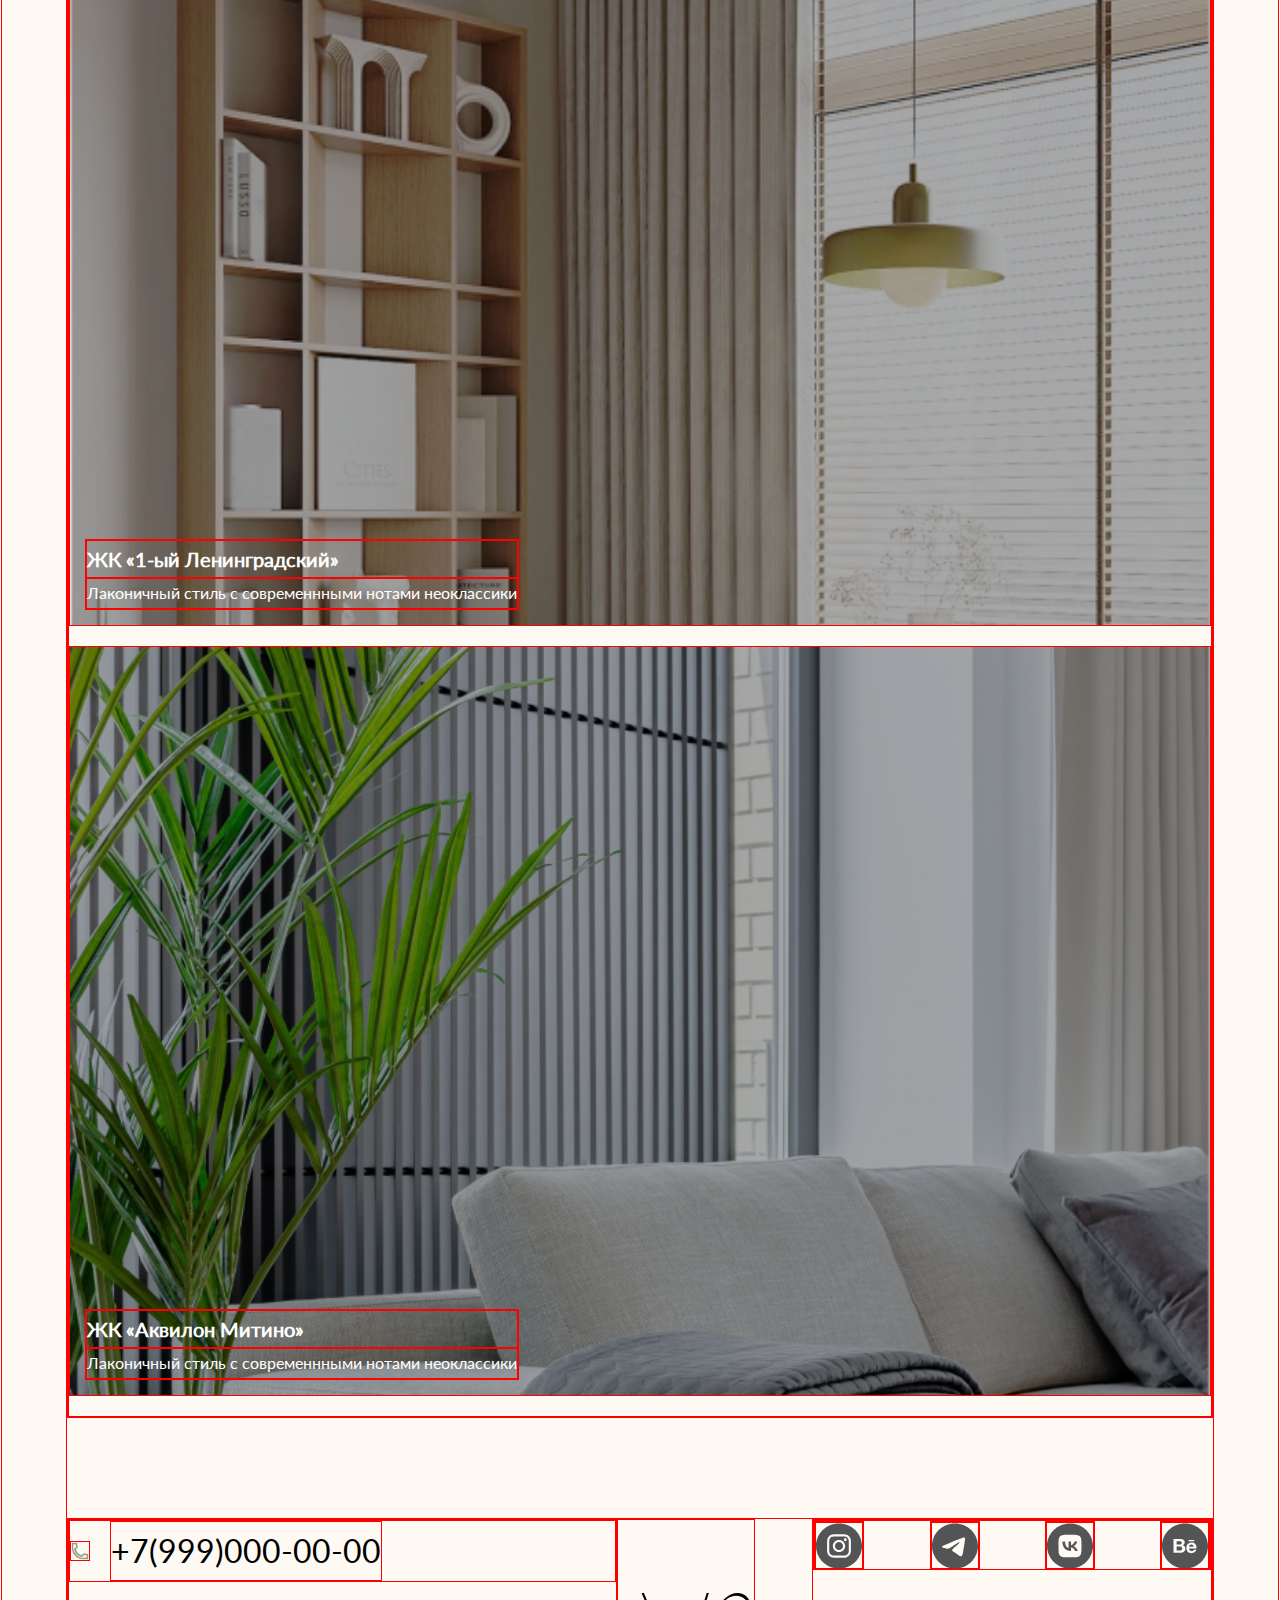
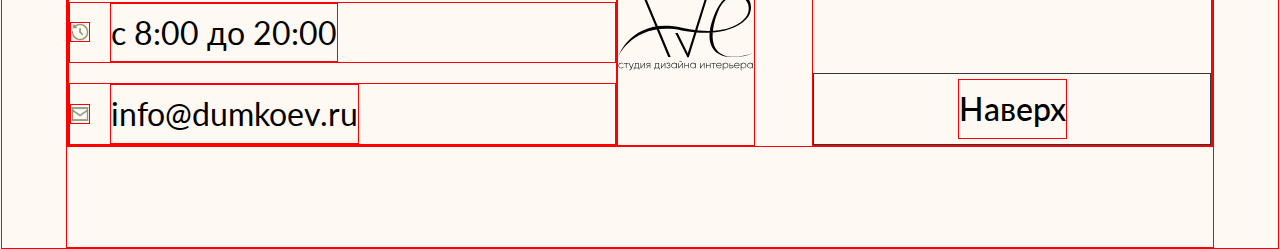
<file: Projects.html>
﻿<!DOCTYPE html>
<html lang="en" xmlns="http://www.w3.org/1999/xhtml">
  <head>
    <link rel="stylesheet" href="css/styles.css" />
    <meta charset="utf-8" />
    <link rel="preconnect" href="https://fonts.googleapis.com" />
    <link rel="preconnect" href="https://fonts.gstatic.com" crossorigin />
    <link
      href="https://fonts.googleapis.com/css2?family=Lato:wght@100;300;400;700;900&family=Montserrat:wght@100;200;300;400;500;600;700;800;900&display=swap"
      rel="stylesheet"
    />
    <title>ave</title>
    <script src="js/scripts.js"></script>
  </head>

  <body>
    <div class="content" id="start">
      <div class="row indent">
        <div class="header" id="displaynone" style="padding-left: 0px">
          <img
            src="./images/logob.svg"
            class="image-fit"
            style="margin-left: 5%"
            onclick="location.href='Index.html'"
          />
        </div>
        <div class="header"></div>
        <img
          id="displayblock"
          src="./images/logob.svg"
          class="image-fit"
          onclick="location.href='Index.html'"
        />
        <div class="header">
          <div style="margin-left: 0px">
            <a class="effect-underline" href="About.html">о студии</a>
          </div>
          <div>
            <a class="effect-underline" href="./Projects.html">проекты</a>
          </div>
          <div>
            <a class="effect-underline" href="Index.html#price">стоимость</a>
          </div>
          <div>
            <a class="effect-underline" href="About.html#projects"
              >этапы работы</a
            >
          </div>
          <div style="margin-right: 0px">
            <a class="effect-underline" href="Index.html#contacts">контакты</a>
          </div>
        </div>
      </div>

      <div
        class="logotype-text"
        style="width: 100%; margin: auto; text-align: left; margin: 3% 0%"
        id="price"
      >
        <h1 style="line-height: 0">Р</h1>

        <h2 id="raboty">аботы</h2>
      </div>

      <div class="column indent">
        <div
          onclick="location.href='nik.html'"
          class="image-cover project-hover"
          style="
            background-image: url('images/project5.png');
            width: 100%;
            height: 850px;
          "
        >
          <div class="project-container">
            <p class="head">ЖК «На Никитина»</p>
            <p class="body">
              Лаконичный стиль с современнными нотами неоклассики
            </p>
          </div>
        </div>
        <div class="row">
          <div
            onclick="location.href='eu.html'"
            class="image-cover project-hover"
            style="
              background-image: url('images/project4.png');
              width: 100%;
              height: 750px;
            "
          >
            <div class="project-container">
              <p class="head">ЖК «Европейский берег»</p>
              <p class="body">
                Лаконичный стиль с современнными нотами неоклассики
              </p>
            </div>
          </div>
          <div
            onclick="location.href='ern.html'"
            class="image-cover project-hover"
            id="project1"
          >
            <div class="project-container">
              <p class="head">ЖК «Эрнест»</p>
              <p class="body">
                Лаконичный стиль с современнными нотами неоклассики
              </p>
            </div>
          </div>
        </div>
        <div
          onclick="location.href='cher.html'"
          class="image-cover project-hover"
          style="
            background-image: url('images/project6.png');
            width: 100%;
            height: 1000px;
          "
        >
          <div class="project-container">
            <p class="head">ЖК «Чернышевский»</p>
            <p class="body">
              Лаконичный стиль с современнными нотами неоклассики
            </p>
          </div>
        </div>
        <div class="row">
          <div
            onclick="location.href='len.html'"
            id="project2"
            class="image-cover project-hover"
          >
            <div class="project-container">
              <p class="head">ЖК «1-ый Ленинградский»</p>
              <p class="body">
                Лаконичный стиль с современнными нотами неоклассики
              </p>
            </div>
          </div>
          <div
            onclick="location.href='akv.html'"
            class="image-cover project-hover"
            style="
              background-image: url('images/project7.png');
              margin-right: 0px;
              width: 100%;
              height: 750px;
            "
          >
            <div class="project-container">
              <p class="head">ЖК «Аквилон Митино»</p>
              <p class="body">
                Лаконичный стиль с современнными нотами неоклассики
              </p>
            </div>
          </div>
        </div>
      </div>
      <div class="row1 indent" id="contacts">
        <div class="column">
          <div class="row1" style="margin-bottom: 20px">
            <img
              src="images/phone.png"
              style="height: 20px; margin: auto 20px auto 0px"
            />
            <p>+7(999)000-00-00</p>
          </div>
          <div class="row1" style="margin-bottom: 20px">
            <img
              src="images/refresh.png"
              style="height: 20px; margin: auto 20px auto 0px"
            />
            <p>с 8:00 до 20:00</p>
          </div>
          <div class="row1">
            <img
              src="images/mail.png"
              style="height: 20px; margin: auto 20px auto 0px"
            />
            <p>info@dumkoev.ru</p>
          </div>
        </div>

        <img
          src="./images/logob.svg"
          onclick="location.href='Index.html'"
          id="footerlogo"
        />

        <div class="column" style="max-width: 400px">
          <div
            class="row1"
            style="margin-bottom: auto; justify-content: space-between"
          >
            <div class="media" style="margin-left: 0px">
              <svg
                width="48"
                height="48"
                viewBox="0 0 57 56"
                fill="none"
                xmlns="http://www.w3.org/2000/svg"
              >
                <path
                  d="M28.5 32.9C25.8281 32.9 23.5125 30.8 23.5125 28C23.5125 25.375 25.65 23.1 28.5 23.1C31.1719 23.1 33.4875 25.2 33.4875 28C33.4875 30.625 31.1719 32.9 28.5 32.9Z"
                  fill="#535456"
                />
                <path
                  fill-rule="evenodd"
                  clip-rule="evenodd"
                  d="M34.5562 16.1H22.4438C21.0188 16.275 20.3063 16.45 19.7719 16.625C19.0594 16.8 18.525 17.15 17.9906 17.675C17.5678 18.0904 17.368 18.5058 17.1265 19.008C17.0629 19.1403 16.9962 19.279 16.9219 19.425C16.8943 19.5062 16.8625 19.5916 16.8284 19.6832C16.6421 20.1833 16.3875 20.8666 16.3875 22.05V33.95C16.5656 35.35 16.7437 36.05 16.9219 36.575C17.1 37.275 17.4563 37.8 17.9906 38.325C18.4135 38.7404 18.8363 38.9367 19.3474 39.1739C19.4822 39.2365 19.6232 39.3019 19.7719 39.375C19.8545 39.4021 19.9415 39.4333 20.0346 39.4668C20.5437 39.6499 21.2392 39.9 22.4438 39.9H34.5562C35.9812 39.725 36.6938 39.55 37.2281 39.375C37.9406 39.2 38.475 38.85 39.0094 38.325C39.4322 37.9096 39.632 37.4941 39.8735 36.992C39.9372 36.8596 40.0038 36.7211 40.0781 36.575C40.1057 36.4938 40.1375 36.4084 40.1716 36.3168C40.3579 35.8167 40.6125 35.1334 40.6125 33.95V22.05C40.4344 20.65 40.2563 19.95 40.0781 19.425C39.9 18.725 39.5437 18.2 39.0094 17.675C38.5865 17.2596 38.1637 17.0633 37.6526 16.826C37.518 16.7636 37.3766 16.6979 37.2281 16.625C37.1455 16.5979 37.0585 16.5667 36.9654 16.5332C36.4563 16.3501 35.7608 16.1 34.5562 16.1ZM28.5 20.475C24.225 20.475 20.8406 23.8 20.8406 28C20.8406 32.2 24.225 35.525 28.5 35.525C32.775 35.525 36.1594 32.2 36.1594 28C36.1594 23.8 32.775 20.475 28.5 20.475ZM38.1187 20.3C38.1187 21.2665 37.3213 22.05 36.3375 22.05C35.3537 22.05 34.5562 21.2665 34.5562 20.3C34.5562 19.3335 35.3537 18.55 36.3375 18.55C37.3213 18.55 38.1187 19.3335 38.1187 20.3Z"
                  fill="#535456"
                />
                <path
                  fill-rule="evenodd"
                  clip-rule="evenodd"
                  d="M0 28C0 12.536 12.7599 0 28.5 0C44.2401 0 57 12.536 57 28C57 43.464 44.2401 56 28.5 56C12.7599 56 0 43.464 0 28ZM22.4438 13.475H34.5562C36.1594 13.65 37.2281 13.825 38.1187 14.175C39.1875 14.7 39.9 15.05 40.7906 15.925C41.6812 16.8 42.2156 17.675 42.5719 18.55C42.9281 19.425 43.2844 20.475 43.2844 22.05V33.95C43.1062 35.525 42.9281 36.575 42.5719 37.45C42.0375 38.5 41.6812 39.2 40.7906 40.075C39.9 40.95 39.0094 41.475 38.1187 41.825C37.2281 42.175 36.1594 42.525 34.5562 42.525H22.4438C20.8406 42.35 19.7719 42.175 18.8813 41.825C17.8125 41.3 17.1 40.95 16.2094 40.075C15.3188 39.2 14.7844 38.325 14.4281 37.45C14.0719 36.575 13.7156 35.525 13.7156 33.95V22.05C13.8937 20.475 14.0719 19.425 14.4281 18.55C14.9625 17.5 15.3188 16.8 16.2094 15.925C17.1 15.05 17.9906 14.525 18.8813 14.175C19.7719 13.825 20.8406 13.475 22.4438 13.475Z"
                  fill="#535456"
                />
              </svg>
            </div>
            <div class="media">
              <svg
                width="48"
                height="48"
                viewBox="0 0 57 56"
                fill="none"
                xmlns="http://www.w3.org/2000/svg"
              >
                <path
                  fill-rule="evenodd"
                  clip-rule="evenodd"
                  d="M28.5 56C12.7599 56 0 43.464 0 28C0 12.536 12.7599 0 28.5 0C44.2401 0 57 12.536 57 28C57 43.464 44.2401 56 28.5 56ZM29.7324 21.0129C27.1798 22.056 22.0784 24.2148 14.428 27.4895C13.1857 27.9749 12.5349 28.4497 12.4757 28.914C12.3755 29.6986 13.3757 30.0076 14.7376 30.4283C14.9229 30.4855 15.1148 30.5448 15.3116 30.6077C16.6515 31.0356 18.454 31.5362 19.391 31.5561C20.2409 31.5742 21.1896 31.2299 22.2369 30.5233C29.3849 25.7829 33.0748 23.3868 33.3064 23.3352C33.4698 23.2987 33.6963 23.2529 33.8498 23.3869C34.0032 23.5209 33.9881 23.7746 33.9719 23.8427C33.8728 24.2577 29.9469 27.8435 27.9152 29.6992C27.2819 30.2777 26.8326 30.6881 26.7408 30.7818C26.535 30.9917 26.3254 31.1903 26.1238 31.3812C24.879 32.5601 23.9455 33.4442 26.1755 34.888C27.2472 35.5818 28.1047 36.1556 28.9602 36.7279C29.8945 37.353 30.8264 37.9765 32.0321 38.753C32.3393 38.9508 32.6327 39.1563 32.9184 39.3565C34.0057 40.118 34.9826 40.8022 36.1894 40.6931C36.8906 40.6297 37.615 39.9819 37.9829 38.0498C38.8522 33.4836 40.5611 23.5902 40.9561 19.5133C40.9907 19.1561 40.9472 18.699 40.9122 18.4983C40.8772 18.2977 40.8042 18.0118 40.5387 17.8001C40.2243 17.5494 39.7389 17.4966 39.5218 17.5002C38.5347 17.5174 37.0203 18.0348 29.7324 21.0129Z"
                  fill="#535456"
                />
              </svg>
            </div>
            <div class="media">
              <svg
                width="48"
                height="48"
                viewBox="0 0 57 56"
                fill="none"
                xmlns="http://www.w3.org/2000/svg"
              >
                <path
                  d="M19.057 22.5213C19.209 29.8013 22.914 34.1693 29.412 34.1693H29.792V30.0066C32.1765 30.24 33.9815 31.9573 34.7035 34.1693H38.076C37.7301 32.9124 37.1169 31.7417 36.2769 30.7346C35.4368 29.7275 34.389 28.9068 33.2025 28.3266C34.2657 27.6905 35.184 26.8459 35.8999 25.8454C36.6158 24.8449 37.1141 23.7102 37.3635 22.512H34.3045C33.6395 24.8266 31.6635 26.9266 29.792 27.1226V22.5213H26.7235V30.5853C24.8235 30.1186 22.4295 27.86 22.325 22.5213H19.057Z"
                  fill="#535456"
                />
                <path
                  fill-rule="evenodd"
                  clip-rule="evenodd"
                  d="M28.5 0C44.2401 0 57 12.536 57 28C57 43.464 44.2401 56 28.5 56C12.7599 56 0 43.464 0 28C0 12.536 12.7599 0 28.5 0ZM14.25 27.44C14.25 21.1027 14.25 17.9387 16.245 15.96C18.2685 14 21.489 14 27.93 14H29.07C35.5205 14 38.741 14 40.755 15.96C42.75 17.948 42.75 21.112 42.75 27.44V28.56C42.75 34.8973 42.75 38.0613 40.755 40.04C38.7315 42 35.511 42 29.07 42H27.93C21.4795 42 18.259 42 16.245 40.04C14.25 38.052 14.25 34.888 14.25 28.56V27.44Z"
                  fill="#535456"
                />
              </svg>
            </div>

            <div class="media" style="margin-right: 0px">
              <svg
                width="48"
                height="48"
                viewBox="0 0 57 56"
                fill="none"
                xmlns="http://www.w3.org/2000/svg"
              >
                <path
                  d="M23.7417 25.7155C23.2988 26.0263 22.7293 26.2128 22.0332 26.2128H18.11V22.1719H21.7801C22.1598 22.1719 22.4762 22.1719 22.7926 22.2341C23.1089 22.2962 23.362 22.4206 23.6152 22.5449C23.8683 22.7314 24.0581 22.9179 24.1847 23.1666C24.3112 23.4153 24.3745 23.7883 24.3745 24.1613C24.3745 24.8451 24.1847 25.4046 23.7417 25.7155Z"
                  fill="#535456"
                />
                <path
                  d="M23.2988 33.4243C22.9824 33.4865 22.6027 33.5486 22.223 33.5486H18.11V28.7617H22.2863C23.1089 28.7617 23.805 28.9482 24.3112 29.3212C24.8175 29.7564 25.0706 30.3781 25.0706 31.2484C25.0706 31.6836 24.944 32.0566 24.8175 32.3675C24.6276 32.6783 24.4378 32.8648 24.1847 33.0513C23.9316 33.2378 23.6152 33.3621 23.2988 33.4243Z"
                  fill="#535456"
                />
                <path
                  d="M36.4606 26.275C37.2833 26.275 37.9793 26.5237 38.4223 26.9588C38.8652 27.394 39.1816 28.0157 39.3082 28.9482H33.6131C33.6131 28.7422 33.6565 28.5362 33.7074 28.2948C33.718 28.2449 33.7288 28.1934 33.7397 28.14C33.803 27.8292 33.9295 27.5183 34.1826 27.2697C34.4357 27.021 34.6889 26.7723 35.0685 26.5858C35.4482 26.3993 35.8911 26.275 36.4606 26.275Z"
                  fill="#535456"
                />
                <path
                  fill-rule="evenodd"
                  clip-rule="evenodd"
                  d="M28.5 0C12.7599 0 0 12.536 0 28C0 43.464 12.7599 56 28.5 56C44.2401 56 57 43.464 57 28C57 12.536 44.2401 0 28.5 0ZM24.8175 19.4987C24.1214 19.3122 23.3621 19.25 22.5394 19.25H14.25V36.4084H22.7293C23.4886 36.4084 24.248 36.284 25.0073 36.0975C25.7666 35.911 26.4627 35.6002 27.0322 35.2272C27.6017 34.8542 28.1079 34.2947 28.4243 33.673C28.7407 33.0513 28.9305 32.3053 28.9305 31.4349C28.9305 30.3781 28.6141 29.4456 28.1079 28.6995C27.6017 27.9535 26.7791 27.394 25.7033 27.0832C26.4627 26.7102 27.0955 26.2128 27.4751 25.6533C27.9181 25.0938 28.1079 24.3478 28.1079 23.4774C28.1079 22.7314 27.9814 22.0476 27.7282 21.488C27.4751 20.9285 27.0955 20.4934 26.5892 20.1825C26.083 19.8717 25.5135 19.623 24.8175 19.4987ZM36.7137 34.2325C35.7013 34.2325 34.942 33.9838 34.4357 33.4865C33.9295 32.9891 33.5498 32.0566 33.5498 31.0619H42.7252C42.7885 30.0672 42.7252 29.1969 42.5986 28.3265C42.3455 27.4562 41.9658 26.648 41.4596 25.9641C40.9534 25.2181 40.3206 24.7208 39.498 24.2856C38.6754 23.8504 37.7262 23.6639 36.6505 23.6639C35.638 23.6639 34.8154 23.8504 33.9928 24.1613C33.2334 24.4721 32.5374 24.9695 31.9679 25.529C31.3984 26.1507 30.9554 26.8345 30.639 27.6427C30.3227 28.4509 30.1961 29.3212 30.1961 30.2537C30.1961 31.2484 30.3227 32.1188 30.639 32.927C30.8922 33.7352 31.3351 34.419 31.9046 34.9785C32.4741 35.6002 33.1069 36.0354 33.9295 36.3462C34.7521 36.657 35.638 36.8436 36.6505 36.8436C38.1059 36.8436 39.3082 36.4705 40.3206 35.8489C41.3331 35.165 42.0924 34.1082 42.5986 32.6161H39.498C39.3714 32.9891 39.055 33.3621 38.5488 33.7351C38.0426 34.046 37.4098 34.2325 36.7137 34.2325ZM39.9409 20.4312H32.8538V22.1097H39.9409V20.4312Z"
                  fill="#535456"
                />
              </svg>
            </div>
          </div>
          <div class="button" onclick="location.href='#start'">
            <p>Наверх</p>

            <img
              id="displaynone"
              style="padding-right: 30%"
              src="./images/arrowtop.svg"
              alt=""
            />
          </div>
        </div>
      </div>
    </div>
  </body>
</html>
</file>
<file: css/styles.css>
﻿*,
*:before,
*:after {
  margin: 0;
  padding: 0;
  box-sizing: border-box;

  border: 1px solid red;
}

@font-face {
  font-family: "Esenin";
  src: url("../fonts/eseninscriptone.ttf");
  font-weight: 400;
}
@font-face {
  font-family: "ZTRegular";
  src: url("../fonts/ZTNeueRalewe-Regular.ttf");
  font-weight: 400;
}
@font-face {
  font-family: "ZTBold";
  src: url("../fonts/ZTNeueRalewe-Bold.ttf");
  font-weight: 700;
}
@font-face {
  font-family: "Lato";
  src: url("../fonts/Lato-Regular.ttf");
  font-weight: 400;
}
@font-face {
  font-family: "LatoRegular";
  src: url("../fonts/Lato-Regular.ttf");
  font-weight: 400;
}
@font-face {
  font-family: "LatoMedium";
  src: url("../fonts/Lato-Medium.ttf");
  font-weight: 500;
}
@font-face {
  font-family: "Latolight";
  src: url("../fonts/Lato-Light.ttf");
  font-weight: 300;
}
@font-face {
  font-family: "LatoBold";
  src: url("../fonts/Lato-Bold.ttf");
  font-weight: 600;
}

h1 {
  font-family: Esenin;
  font-weight: 400;
  font-size: 10rem;
}
h2 {
  font-family: ZTRegular;
  font-weight: 400;
  font-size: 5rem;
}
h3 {
  font-family: LatoBold;
  font-size: 2.5rem;
}
h4 {
  font-family: LatoBold;
  font-size: 4.5rem;
}
h5 {
  font-family: LatoRegular;
  font-size: 1.5rem;
}
* {
  font-family: LatoRegular;
  font-weight: 400;
}
a {
  font-family: LatoMedium;
  font-weight: 500;
  text-decoration: none;
  color: black;
}

html {
  scroll-behavior: smooth;
  height: 100%;
  line-height: 1.8;
  background-color: #fef9f3;
  font-size: 16px;
}
.toptext1 {
  display: flex;
  gap: 1%;
}
.toptext {
  display: flex;
  gap: 1%;
}
.toptext11 {
  display: flex;
  gap: 1%;
}
.bottomtext {
  display: flex;
  gap: 1%;
  margin-left: auto;
}
.content {
  display: flex;
  flex-direction: column;
  width: 75%;
  margin: auto;
}

.row {
  display: flex;
  flex-direction: row;
  width: 100%;
}

.row1 {
  display: flex;
  flex-direction: row;

  width: 100%;
}
.column {
  display: flex;
  flex-direction: column;
  width: 100%;
}

.indent {
  margin-bottom: 100px;
}

.proj-mini-info {
  margin-top: 25px;
  margin-bottom: 25px;
  width: 100%;
  height: 75px;
}

.arrow {
  background-image: url("images/arrow.png");
  margin: auto;
  width: 30%;
  height: 15px;
}

.proj-mini-info p.head {
  font-size: 1.25rem;
  font-weight: 600;
  line-height: 24px;
}

.proj-mini-info p.body {
  font-size: 1rem;
  font-weight: 300;
  line-height: 140%;
}

.logotype-text {
  font-size: 56px;
  font-weight: 700;
  width: 50%;
}

.image-fit {
  background-repeat: no-repeat;
  background-size: cover;
}
.image-cover {
  display: flex;
  background-repeat: no-repeat;
  background-size: cover;
}

.project-hover {
  margin-bottom: 20px;
  margin-right: 20px;
}

.project-container {
  margin: auto 15px 15px;
  color: white;
}
.project-container .head {
  font-size: 1.25rem;
  font-weight: 600;
}
.project-container .body {
  font-size: 1rem;
  font-weight: 100;
}
.header {
  display: flex;
  flex-direction: row;
  width: 100%;
  padding: 25px 8px 8px 8px;
}

.header div {
  font-size: 16px;
  font-weight: 500;
  text-align: center;
  margin: auto;
  color: black;
  cursor: pointer;
}

.button {
  display: flex;
  cursor: pointer;
  text-align: center;
  border: #363636 solid 1px;
  padding: 5px;
  transition: ease-in-out 150ms;
}
.button p {
  margin: auto;
  font-family: LatoMedium;
  font-weight: 500;
}
.button:hover {
  background-color: #84916d;
  color: white;
}
.nohover {
  pointer-events: none;
}

.the-arrow {
  width: 64px;
  transition: all 0.2s;
}
.the-arrow.-right {
  top: 3px;
}
.the-arrow.-right > .shaft {
  width: 140px;
  transition-delay: 0.2s;
}
.the-arrow.-right > .shaft:before,
.the-arrow.-right > .shaft:after {
  width: 8px;
  transition-delay: 0.3s;
  transition: all 0.5s;
}
.the-arrow.-right > .shaft:before {
  transform: rotate(40deg);
}
.the-arrow.-right > .shaft:after {
  transform: rotate(-40deg);
}
.the-arrow > .shaft {
  background-color: #999;
  display: block;
  height: 2px;
  position: relative;
  transition: all 0.2s;
  transition-delay: 0;
  will-change: transform;
}
.the-arrow > .shaft:before,
.the-arrow > .shaft:after {
  background-color: #999;
  content: "";
  display: block;
  height: 2px;
  position: absolute;
  top: 0;
  right: 0;
  transition: all 0.2s;
  transition-delay: 0;
}
.the-arrow > .shaft:before {
  transform-origin: top right;
}
.the-arrow > .shaft:after {
  transform-origin: bottom right;
}

.animated-arrow {
  display: inline-block;
  color: #999;
  font-size: 1.25em;
  font-style: italic;
  text-decoration: none;
  position: relative;
  transition: all 0.2s;
}
.animated-arrow:hover {
  color: #eaeaea;
}

.price-block {
  border: #c6c5c3 solid 1px;
  padding: 25px;
  margin-right: 15px;
  display: flex;
  flex-direction: column;
}

.price-block p.head {
  font-size: 36px;
  font-weight: 600;
  margin: auto;
  margin-top: 10px;
  margin-bottom: 10px;
  text-align: center;
}
.price-block .button {
  border: #c6c5c3 solid 1px;
  padding: 15px;
  margin: auto auto 0px auto;
  width: 50%;
}
.price-block p.body {
  font-size: 18x;
  margin: auto;
  margin-top: 10px;
  margin-bottom: 20px;

  text-align: left;
  width: 100%;
  line-height: 32px;
}
.price-block hr {
  border: #c6c5c3 solid 1px;
}

.select {
  border: none;
  background-color: transparent;
  padding: 10px;
  width: 100%;
  cursor: pointer;
}

.sel {
  font-size: 1rem;
  margin: 3em 0em;
  width: 350px;
  background-color: transparent;
  position: relative;
  cursor: pointer;
  border-bottom: 1px solid #c6c5c3;
  width: 100%;
}

a.effect-underline {
  position: relative;
  color: #000;
}
a.effect-underline1 {
  position: relative;
  color: white;
}
a.effect-underline:after {
  content: "";
  position: absolute;
  left: 0;
  display: inline-block;
  height: 1em;
  width: 100%;
  border-bottom: 1px solid;
  margin-top: 10px;
  opacity: 0;
  -webkit-transition: opacity 0.35s, -webkit-transform 0.35s;
  transition: opacity 0.35s, transform 0.35s;
  -webkit-transform: scale(0, 1);
  transform: scale(0, 1);
}

a.effect-underline:hover:after {
  opacity: 1;
  -webkit-transform: scale(1);
  transform: scale(1);
}

/*effect-box*/
a.effect-box:after,
a.effect-box:before {
  content: "";
  position: absolute;
  left: 0;
  display: inline-block;
  height: 1em;
  width: 100%;
  margin-top: 10px;
  opacity: 0;
  -webkit-transition: opacity 0.35s, -webkit-transform 0.35s;
  transition: opacity 0.35s, transform 0.35s;
}

a.effect-box:before {
  border-left: 1px solid;
  border-right: 1px solid;
  -webkit-transform: scale(1, 0);
  transform: scale(1, 0);
}

a.effect-box:after {
  border-bottom: 1px solid;
  border-top: 1px solid;
  -webkit-transform: scale(0, 1);
  transform: scale(0, 1);
}

a.effect-box:hover:after,
a.effect-box:hover:before {
  opacity: 1;
  -webkit-transform: scale(1);
  transform: scale(1);
}

/* effect-shine */
a.effect-shine:hover {
  -webkit-mask-image: linear-gradient(
    -75deg,
    rgba(0, 0, 0, 0.6) 30%,
    #000 50%,
    rgba(0, 0, 0, 0.6) 70%
  );
  -webkit-mask-size: 200%;
  animation: shine 2s infinite;
}

@keyframes shine {
  from {
    -webkit-mask-position: 150%;
  }

  to {
    -webkit-mask-position: -50%;
  }
}
.reveal {
  position: relative;
  transform: translateY(150px);
  opacity: 0;
  transition: 2s all ease;
}
.reveal.active {
  transform: translateY(0);
  opacity: 1;
}
.media {
  cursor: pointer;
  height: 48px;
  margin: auto;
  transition: 0.5s all ease;
}
.media:hover svg path {
  fill: #84916d;
}
.scaler {
  transition: 0.5s all ease;
}
.scaler:hover {
  transform: scale(1.02);
}

.window {
  position: fixed;
  top: 0;
  bottom: 0;
  right: 0;
  left: 0;
  display: none;
  justify-content: center;
  align-items: center;
  background: rgba(0, 0, 0, 0.8);
  z-index: 5;
}

.window div {
  position: relative;
  width: 50%;
  margin: auto;
  background-color: #fef9f3;
  border: #363636 solid 1px;
  padding: 50px;
  padding-bottom: 0px;
  text-align: center;
}

.flex {
  display: flex;
}

.about-p {
  font-family: Latolight;
  font-weight: 300;
}
.stages {
  display: flex;
  padding: 0% 8%;

  flex-direction: column;
}
.stage {
  display: flex;
  flex-direction: column;
  margin-top: 5%;
}
.stage p {
  max-width: 1000px;
  font-size: 2rem;
  font-family: LatoLight;
}
.stage h3 {
  max-width: 900px;
  font-size: 2.5rem;
}
.prime-line {
  display: flex;
  justify-content: space-between;
  margin-bottom: 5%;
}
.prime {
  font-size: 2rem;
  text-align: center;
  border: 1px solid black;
  border-radius: 50%;
  padding: 1.5% 4%;
  margin: 0 1%;
}
.bold1 {
  font-family: "ZTBold";
}
#ml30 {
  margin-left: 30px;
}
#zapoln1 {
  line-height: 0.25;
  margin-left: 10%;
}
#zapoln1 {
  line-height: 0.25;
  margin-left: 11%;
}
#raboty {
  line-height: 0.25;
  margin-left: 8%;
}
#displayblock {
  display: none;
}
#raboty1 {
  width: 100%;
  margin: auto;
  text-align: left;
  margin: 3% 0%;
}
#raboty11 {
  line-height: 0.25;
  margin-left: 17%;
}

#ab {
  font-size: 8rem;
  line-height: 2;
  margin-top: 2%;
}
#footerlogo {
  margin: 0 17% 0 0;
  width: 25%;
}
#studio {
  margin-top: 5%;
}
#project1 {
  background-image: url("/images/project1.png");
  background-size: cover;
  margin-right: 0px;
  width: 70%;
  height: 750px;
}
#project2 {
  background-image: url("/images/project3.png");
  width: 70%;
  height: 750px;
}
#footerup {
  padding: 5% 0 5% 50%;
  align-items: center;
  gap: 2%;
}
#eto {
  line-height: 0.25;
  margin-left: 8%;
}
.bottomtext {
  color: #000;
  margin-right: 12.5%;
}
.bottomtext h1 {
  line-height: 1;
}
.bottomtext h2 {
  line-height: 2.2;
  margin-right: -8%;
}
/***************************/
.product-image {
  position: relative;
  overflow: hidden;
  display: inline-block;
  margin: 0 auto 6% auto;
}

.product-image img {
  max-width: 100%;
}

.product-image a {
  position: relative;
  display: block;
}

.product-image img + img {
  -webkit-transition: all 0.2s;
  -moz-transition: all 0.2s;
  transition: all 0.2s;
  -webkit-transition-delay: 0s;
  -moz-transition-delay: 0s;
  transition-delay: 0s;
  position: absolute;
  top: 0;
  left: 0;
  opacity: 0;
}

.product-image:hover img + img {
  opacity: 1;
}

/***************************/
.image-gallery {
  width: 100%;
  display: flex;
  justify-content: space-between;
  gap: 0.5%;
  margin: 0.5% 0;
}

.image-gallery img {
  max-width: 100%;
}

@media only screen and (max-width: 1300px) {
  .row {
    flex-direction: column;
  }
  #ml30 {
    margin-left: 0;
  }
  .content {
    width: 90%;
  }
  #zapoln {
    line-height: 0;
    margin-left: 15%;
  }
  #raboty {
    line-height: 0.25;
    margin-left: 15%;
  }
  .the-arrow.-right > .shaft {
    width: 260px;
    transition-delay: 0.2s;
  }
  .proj-mini-info {
    margin-bottom: 50px;
    width: 100%;
    height: 95px;
  }

  .proj-mini-info p.head {
    font-size: 1.7rem;
  }

  .proj-mini-info p.body {
    font-size: 1.5rem;
  }
  #footerlogo {
    margin: 0 5% 0 0;
    width: 25%;
  }
  #footerup {
    align-items: center;
    gap: 2%;
    justify-content: center;
    display: flex;
  }

  #studio {
    margin-top: 15%;
  }
  #displaynone {
    display: none;
  }
  .header {
    padding: 25px 8px 25px 8px;
    margin-bottom: 25px;
  }
  .effect-underline1 {
    font-size: 1.5rem;
  }
  .effect-underline {
    font-size: 1.5rem;
  }
  select,
  input {
    font-size: 1.5rem;
  }
  #contacts {
    font-size: 2rem;
  }
  .button {
    font-size: 2rem;
  }
  #project1,
  #project2 {
    height: 1000px;
    width: 100%;
  }

  .toptext {
    margin: -100% 0 100% 0;
  }
  #stud {
    color: white;
  }
  .bottomtext {
    margin: -100% 0% 70% 55%;
  }
  .bottomtext h1 {
    line-height: 1;
  }
  .bottomtext h2 {
    line-height: 2.2;
    margin-right: -5%;
  }
  #eto {
    line-height: 0.25;
    margin-left: 14%;
  }
  #zapoln1 {
    line-height: 0.25;
    margin-left: 18%;
  }
  #displayblock {
    display: block;
    margin: 0 auto 5% auto;
    width: 40%;
    padding: 2%;
  }
  a.effect-underline1 {
    position: relative;
    color: black;
  }

}
</file>
